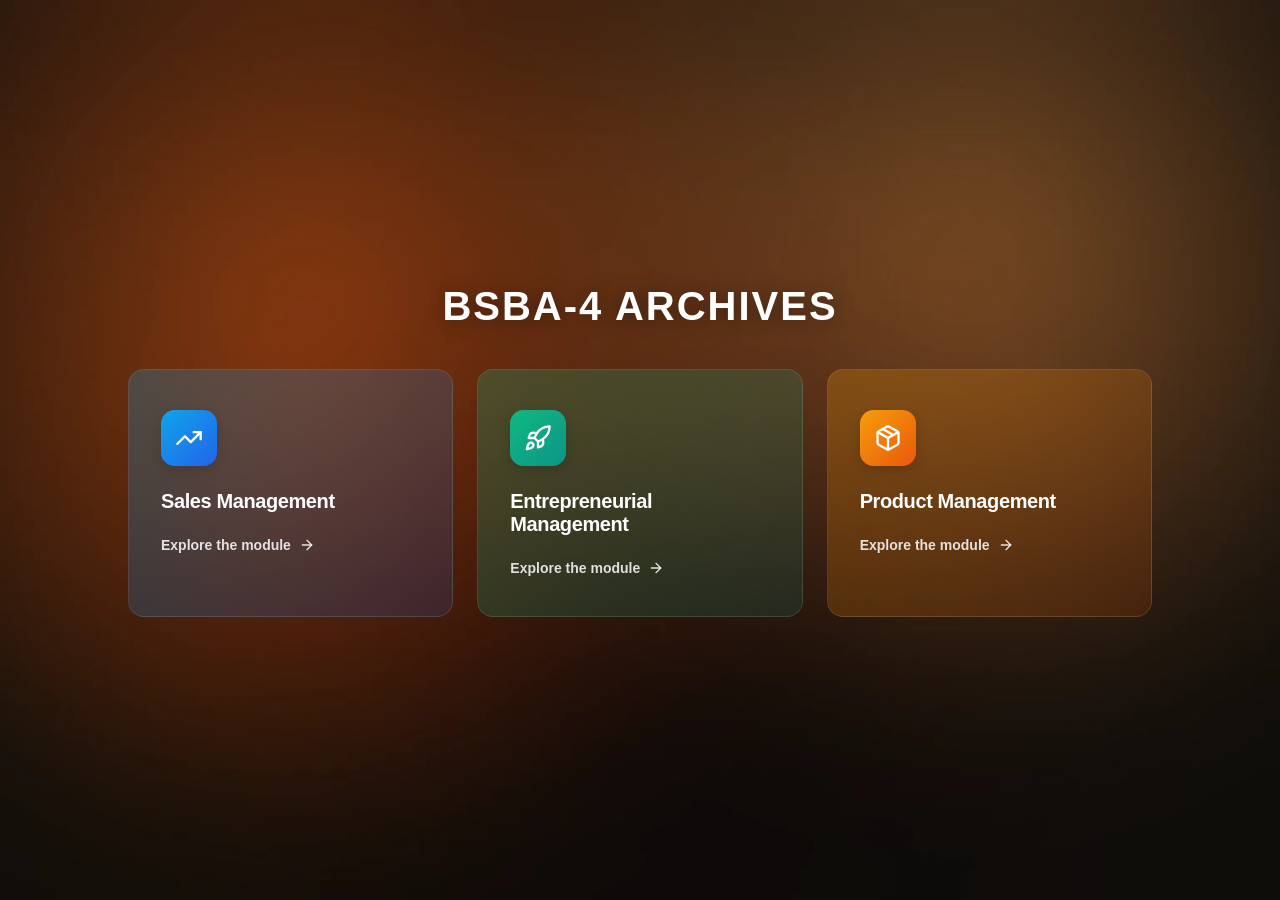
<file: index.html>
<!doctype html>
<html lang="en">
  <head>
    <meta charset="UTF-8" />
    <meta name="viewport" content="width=device-width, initial-scale=1.0" />
    <title>BSBA-4 ARCHIVES</title>
    <link rel="stylesheet" href="style.css" />

    <meta property="og:type" content="website">
    <meta property="og:url" content="https://akashic-01.github.io/">
    <meta property="og:title" content="BSBA-4 ARCHIVES">
    <meta property="og:description" content="Study archives and resources for BSBA-4.">
    <meta property="og:image" content="https://akashic-01.github.io/og-cover.jpg">

    <meta name="twitter:card" content="summary_large_image">
    <meta name="twitter:title" content="BSBA-4 ARCHIVES">
    <meta name="twitter:description" content="Study archives and resources for BSBA-4.">
    <meta name="twitter:image" content="https://akashic-01.github.io/og-cover.jpg">
</head>
  <body>
  <div class="aura-bg">
    <div class="aura-layer" aria-hidden="true"></div>
    <div class="aura-content">
      <div class="page">
        <h1 class="page-title">BSBA-4 ARCHIVES</h1>
        <div class="cards">
          <div class="card" data-module="sales">
          <div class="card-icon card-icon--blue">
            <svg xmlns="http://www.w3.org/2000/svg" width="28" height="28" viewBox="0 0 24 24" fill="none" stroke="currentColor" stroke-width="2" stroke-linecap="round" stroke-linejoin="round"><polyline points="22 7 13.5 15.5 8.5 10.5 2 17"></polyline><polyline points="16 7 22 7 22 13"></polyline></svg>
          </div>
          <h2 class="card-title">Sales Management</h2>
          <div class="card-link">
            <span>Explore the module</span>
            <svg xmlns="http://www.w3.org/2000/svg" width="16" height="16" viewBox="0 0 24 24" fill="none" stroke="currentColor" stroke-width="2" stroke-linecap="round" stroke-linejoin="round"><line x1="5" y1="12" x2="19" y2="12"></line><polyline points="12 5 19 12 12 19"></polyline></svg>
          </div>
        </div>
        <div class="card" data-module="entrepreneurial">
          <div class="card-icon card-icon--green">
            <svg xmlns="http://www.w3.org/2000/svg" width="28" height="28" viewBox="0 0 24 24" fill="none" stroke="currentColor" stroke-width="2" stroke-linecap="round" stroke-linejoin="round"><path d="M4.5 16.5c-1.5 1.26-2 5-2 5s3.74-.5 5-2c.71-.84.7-2.13-.09-2.91a2.18 2.18 0 0 0-2.91-.09z"></path><path d="M12 15l-3-3a22 22 0 0 1 2-3.95A12.88 12.88 0 0 1 22 2c0 2.72-.78 7.5-6 11a22.35 22.35 0 0 1-4 2z"></path><path d="M9 12H4s.55-3.03 2-4c1.62-1.08 5 0 5 0"></path><path d="M12 15v5s3.03-.55 4-2c1.08-1.62 0-5 0-5"></path></svg>
          </div>
          <h2 class="card-title">Entrepreneurial Management</h2>
          <div class="card-link">
            <span>Explore the module</span>
            <svg xmlns="http://www.w3.org/2000/svg" width="16" height="16" viewBox="0 0 24 24" fill="none" stroke="currentColor" stroke-width="2" stroke-linecap="round" stroke-linejoin="round"><line x1="5" y1="12" x2="19" y2="12"></line><polyline points="12 5 19 12 12 19"></polyline></svg>
          </div>
        </div>
        <div class="card" data-module="product">
          <div class="card-icon card-icon--amber">
            <svg xmlns="http://www.w3.org/2000/svg" width="28" height="28" viewBox="0 0 24 24" fill="none" stroke="currentColor" stroke-width="2" stroke-linecap="round" stroke-linejoin="round"><path d="M16.5 9.4 7.55 4.24"></path><path d="M21 16V8a2 2 0 0 0-1-1.73l-7-4a2 2 0 0 0-2 0l-7 4A2 2 0 0 0 3 8v8a2 2 0 0 0 1 1.73l7 4a2 2 0 0 0 2 0l7-4A2 2 0 0 0 21 16z"></path><polyline points="3.27 6.96 12 12.01 20.73 6.96"></polyline><line x1="12" y1="22.08" x2="12" y2="12"></line></svg>
          </div>
          <h2 class="card-title">Product Management</h2>
          <div class="card-link">
            <span>Explore the module</span>
            <svg xmlns="http://www.w3.org/2000/svg" width="16" height="16" viewBox="0 0 24 24" fill="none" stroke="currentColor" stroke-width="2" stroke-linecap="round" stroke-linejoin="round"><line x1="5" y1="12" x2="19" y2="12"></line><polyline points="12 5 19 12 12 19"></polyline></svg>
          </div>
        </div>
      </div>
      </div>
    </div>
  </div>
  <script type="module" src="script.js"></script>
</body>
</html>
</file>
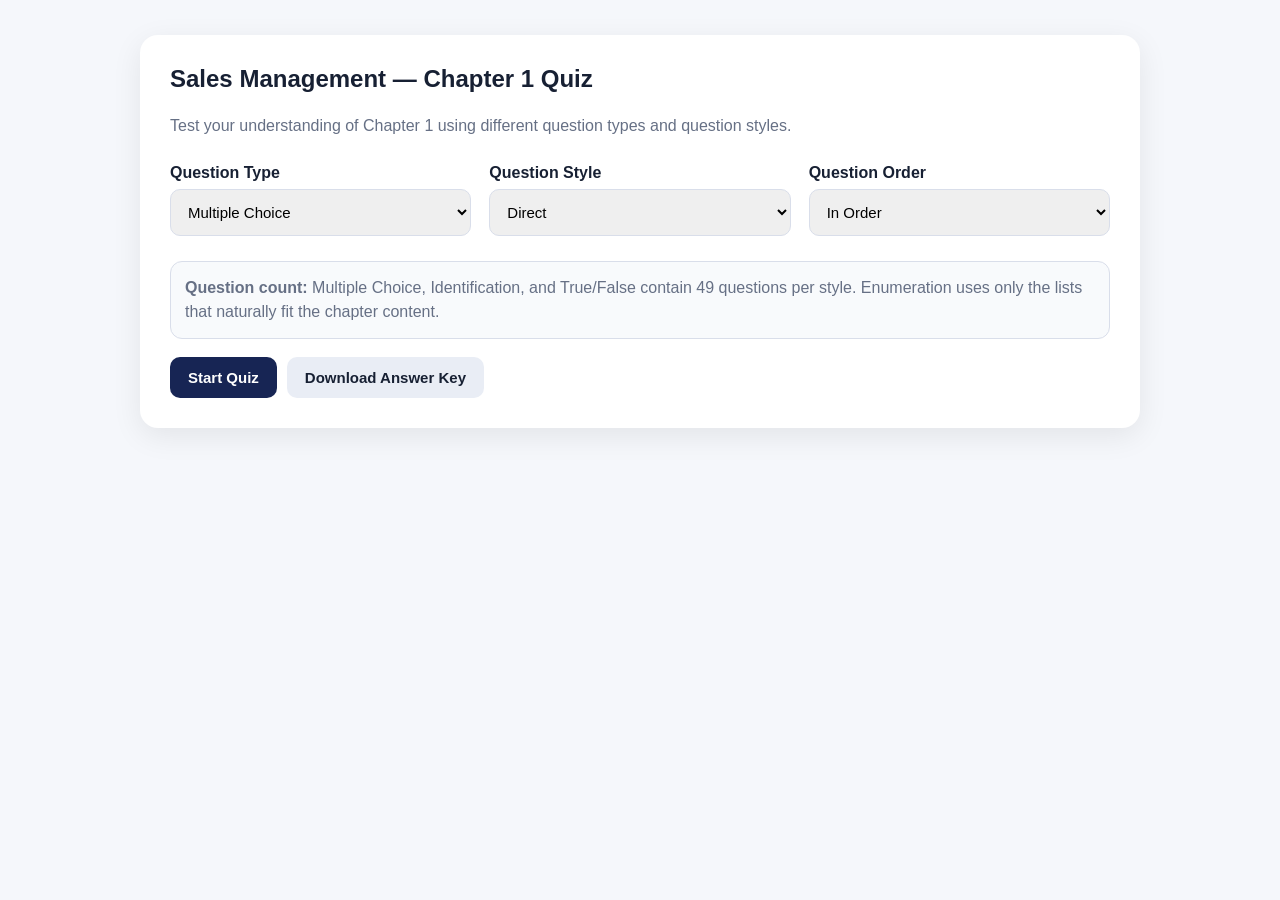
<file: assessments/sales-1.html>
<!DOCTYPE html>
<html lang="en">
<head>
<meta charset="UTF-8">
<meta name="viewport" content="width=device-width, initial-scale=1.0">
<title>Sales Management - Chapter 1 Quiz</title>

<style>
:root{
    --primary:#172554;
    --primary2:#1e3a8a;
    --light:#f5f7fb;
    --border:#d9deea;
    --text:#172033;
    --muted:#667085;
    --success:#15803d;
    --successBg:#ecfdf3;
    --danger:#b91c1c;
    --dangerBg:#fef2f2;
    --warning:#b45309;
}

*{
    box-sizing:border-box;
}

body{
    margin:0;
    font-family:Arial,Helvetica,sans-serif;
    background:var(--light);
    color:var(--text);
}

.container{
    width:min(1000px,94%);
    margin:35px auto;
}

.card{
    background:white;
    border-radius:18px;
    padding:30px;
    box-shadow:0 8px 30px rgba(0,0,0,.08);
    margin-bottom:20px;
}

h1,h2,h3{
    margin-top:0;
}

.subtitle{
    color:var(--muted);
    line-height:1.6;
}

.settings{
    display:grid;
    grid-template-columns:repeat(3,1fr);
    gap:18px;
    margin:25px 0;
}

.field label{
    display:block;
    font-weight:bold;
    margin-bottom:7px;
}

select,
input[type="text"]{
    width:100%;
    padding:13px;
    border:1px solid var(--border);
    border-radius:10px;
    font-size:15px;
    outline:none;
}

select:focus,
input[type="text"]:focus{
    border-color:var(--primary2);
}

button{
    border:none;
    border-radius:10px;
    padding:12px 18px;
    font-size:15px;
    font-weight:bold;
    cursor:pointer;
    transition:.15s;
}

button:hover:not(:disabled){
    transform:translateY(-1px);
}

button:disabled{
    opacity:.55;
    cursor:not-allowed;
}

.primary{
    background:var(--primary);
    color:white;
}

.secondary{
    background:#e9edf5;
    color:var(--text);
}

.danger{
    background:#fee2e2;
    color:#991b1b;
}

.success{
    background:#dcfce7;
    color:#166534;
}

.quiz-header{
    display:flex;
    justify-content:space-between;
    align-items:center;
    gap:15px;
    flex-wrap:wrap;
}

.badges{
    display:flex;
    gap:8px;
    flex-wrap:wrap;
}

.badge{
    background:#eef2ff;
    color:#3730a3;
    padding:7px 11px;
    border-radius:50px;
    font-size:13px;
    font-weight:bold;
}

.progress-container{
    height:9px;
    background:#e5e7eb;
    border-radius:50px;
    overflow:hidden;
    margin:20px 0 30px;
}

.progress{
    height:100%;
    width:0;
    background:var(--primary);
    transition:.25s;
}

.question{
    font-size:23px;
    line-height:1.45;
    margin-bottom:22px;
}

.choices{
    display:grid;
    gap:12px;
}

.choice{
    width:100%;
    text-align:left;
    background:white;
    border:2px solid var(--border);
    color:var(--text);
    padding:15px 17px;
}

.choice:hover:not(:disabled){
    border-color:var(--primary2);
    background:#f8faff;
}

.choice.correct{
    border-color:var(--success);
    background:var(--successBg);
    color:#166534;
}

.choice.wrong{
    border-color:var(--danger);
    background:var(--dangerBg);
    color:#991b1b;
}

.choice-letter{
    display:inline-flex;
    width:30px;
    height:30px;
    align-items:center;
    justify-content:center;
    border-radius:50%;
    background:#edf0f5;
    margin-right:10px;
    font-weight:bold;
}

.feedback{
    display:none;
    margin-top:22px;
    padding:17px;
    border-radius:12px;
    line-height:1.6;
}

.feedback.show{
    display:block;
}

.feedback.correct{
    background:var(--successBg);
    color:#166534;
}

.feedback.incorrect{
    background:var(--dangerBg);
    color:#991b1b;
}

.feedback-title{
    font-weight:bold;
    font-size:17px;
}

.controls{
    display:flex;
    justify-content:space-between;
    align-items:center;
    gap:10px;
    margin-top:25px;
    flex-wrap:wrap;
}

.control-right{
    display:flex;
    gap:10px;
    flex-wrap:wrap;
}

.text-answer{
    display:grid;
    gap:12px;
}

.enumeration-inputs{
    display:grid;
    gap:10px;
}

.enum-row{
    display:flex;
    align-items:center;
    gap:10px;
}

.enum-number{
    width:30px;
    font-weight:bold;
}

.result-score{
    font-size:52px;
    font-weight:800;
    color:var(--primary);
}

.result-percent{
    font-size:22px;
    margin:10px 0 25px;
}

.review-item{
    border-top:1px solid var(--border);
    padding:18px 0;
    line-height:1.6;
}

.review-status{
    font-weight:bold;
}

.review-status.correct{
    color:var(--success);
}

.review-status.incorrect{
    color:var(--danger);
}

.review-status.skipped{
    color:var(--warning);
}

.hidden{
    display:none!important;
}

.notice{
    background:#f8fafc;
    border:1px solid var(--border);
    border-radius:12px;
    padding:14px;
    color:var(--muted);
    line-height:1.5;
    margin-top:18px;
}

@media(max-width:750px){
    .settings{
        grid-template-columns:1fr;
    }

    .card{
        padding:20px;
    }

    .question{
        font-size:20px;
    }
}
</style>
</head>

<body>

<div class="container">

<!-- ========================= START SCREEN ========================= -->

<section id="startScreen" class="card">

<h1>Sales Management — Chapter 1 Quiz</h1>

<p class="subtitle">
Test your understanding of Chapter 1 using different question types
and question styles.
</p>

<div class="settings">

<div class="field">
<label for="questionType">Question Type</label>

<select id="questionType">
    <option value="mc">Multiple Choice</option>
    <option value="identification">Identification</option>
    <option value="tf">True / False</option>
    <option value="enumeration">Enumeration</option>
</select>
</div>

<div class="field">
<label for="questionStyle">Question Style</label>

<select id="questionStyle">
    <option value="direct">Direct</option>
    <option value="situational">Situational</option>
</select>
</div>

<div class="field">
<label for="questionOrder">Question Order</label>

<select id="questionOrder">
    <option value="ordered">In Order</option>
    <option value="random">Randomized</option>
</select>
</div>

</div>

<div class="notice">
<b>Question count:</b>
Multiple Choice, Identification, and True/False contain
49 questions per style. Enumeration uses only the lists that
naturally fit the chapter content.
</div>

<br>

<button class="primary" onclick="startQuiz()">
Start Quiz
</button>

</section>


<!-- ========================= QUIZ SCREEN ========================= -->

<section id="quizScreen" class="card hidden">

<div class="quiz-header">

<div>
<b id="questionCounter">Question 1 of 49</b>
</div>

<div>
<b id="scoreDisplay">Score: 0</b>
</div>

</div>

<div class="progress-container">
<div id="progressBar" class="progress"></div>
</div>

<div class="badges">
<span id="typeBadge" class="badge"></span>
<span id="styleBadge" class="badge"></span>
</div>

<br>

<div id="questionText" class="question"></div>

<div id="answerArea"></div>

<div id="feedback" class="feedback"></div>

<div class="controls">

<button
id="backButton"
class="secondary"
onclick="goBack()">
← Back
</button>

<div class="control-right">

<button
id="skipButton"
class="secondary"
onclick="skipQuestion()">
Skip
</button>

<button
class="danger"
onclick="restartQuiz()">
Restart
</button>

<button
id="nextButton"
class="primary hidden"
onclick="nextQuestion()">
Next →
</button>

</div>

</div>

</section>


<!-- ========================= RESULT SCREEN ========================= -->

<section id="resultScreen" class="card hidden">

<h1>Quiz Complete!</h1>

<div id="resultScore" class="result-score">
0 / 49
</div>

<div id="resultPercent" class="result-percent">
0%
</div>

<p id="resultMessage" class="subtitle"></p>

<div class="controls">

<button
class="primary"
onclick="showReview()">
Review Answers
</button>

<button
class="danger"
onclick="restartQuiz()">
Restart Quiz
</button>

</div>

<div id="reviewArea" class="hidden"></div>

</section>

</div>


<script>

/* ================================================================
   CHAPTER 1 SOURCE DATA
   ================================================================

   The facts below are based on the uploaded Chapter-1-SM (2).pptx.

   Each fact has:
   - term
   - definition / source wording
   - category

   The quiz creates:
   - Direct questions from the source wording
   - Situational questions from the same source concept

   ================================================================ */

const FACTS = [

/* 1 */
{
    term:"Sales Management",
    definition:"making the best use of the benefits in a company and its customers obtain from the hard work of its sales force.",
    category:"definition"
},

/* 2 */
{
    term:"Sales Management",
    definition:"The attainment of sales force goals in an effective and efficient manner through planning, staffing, training, directing, and evaluating organizational resources.",
    category:"definition"
},

/* 3 */
{
    term:"Estimate demand and prepare sales forecast",
    definition:"estimate demand and prepare sales forecast",
    category:"sales manager responsibility"
},

/* 4 */
{
    term:"Establish sales force objectives and quotas",
    definition:"establish sales force objectives and quotas",
    category:"sales manager responsibility"
},

/* 5 */
{
    term:"Prepare sales plans and budgets",
    definition:"prepare sales plans and budgets",
    category:"sales manager responsibility"
},

/* 6 */
{
    term:"Establish the size and organization of the sales force",
    definition:"establish the size and organization of the sales force",
    category:"sales manager responsibility"
},

/* 7 */
{
    term:"Recruit, select, and train the sales force",
    definition:"recruit, select, and train the sales force",
    category:"sales manager responsibility"
},

/* 8 */
{
    term:"Compensate the sales force",
    definition:"compensate the sales force",
    category:"sales manager responsibility"
},

/* 9 */
{
    term:"Control and evaluate sales performances",
    definition:"control and evaluate sales performances",
    category:"sales manager responsibility"
},

/* 10 */
{
    term:"Economic growth",
    definition:"one of the basic goals for national development of selling activities",
    category:"benefit"
},

/* 11 */
{
    term:"Maximum employment",
    definition:"one of the basic goals for national development of selling activities",
    category:"benefit"
},

/* 12 */
{
    term:"Economic Stimuli",
    definition:"salespeople are supposed to encourage action",
    category:"benefit"
},

/* 13 */
{
    term:"Diffusion of Innovation",
    definition:"the process of distributing new products, services, and ideas to the members of the society",
    category:"benefit"
},

/* 14 */
{
    term:"Customer product knowledge",
    definition:"major uses, limitations and benefits of the product they sell as they compare it with competitors",
    category:"customer benefit"
},

/* 15 */
{
    term:"Customer market knowledge",
    definition:"market opportunities and pertinent trends that may affect the business of their customers",
    category:"customer benefit"
},

/* 16 */
{
    term:"Planning",
    definition:"Each salesperson has to see for the future, in a planned way like what must be done and who will do it.",
    category:"element"
},

/* 17 */
{
    term:"Coordination",
    definition:"It is all encompassing and part of every function in the management process",
    category:"element"
},

/* 18 */
{
    term:"Controlling",
    definition:"The sales manager guides, leads, and motivates the subordinates in order to accomplish the goals planned for the business.",
    category:"element"
},

/* 19 */
{
    term:"Motivating",
    definition:"Motivation is a human resource concept. It aims to connect together unique personalities into a resourceful team.",
    category:"element"
},

/* 20 */
{
    term:"Measurable and quantitative",
    definition:"objectives of sales management are to be expressed, as far as possible, in measurable and quantitative terms",
    category:"objective characteristic"
},

/* 21 */
{
    term:"Realistic",
    definition:"objectives should also be realistic",
    category:"objective characteristic"
},

/* 22 */
{
    term:"Achievable",
    definition:"objectives should also be achievable",
    category:"objective characteristic"
},

/* 23 */
{
    term:"Time bound",
    definition:"objectives should also be time bound",
    category:"objective characteristic"
},

/* 24 */
{
    term:"Grass-root involvement",
    definition:"the setting of objectives should not be based merely on the judgement of the top management and should involve salespeople at the grass-root level",
    category:"objective"
},

/* 25 */
{
    term:"Sales Volume",
    definition:"usual objective of sales management",
    category:"objective"
},

/* 26 */
{
    term:"Profitability",
    definition:"usual objective of sales management",
    category:"objective"
},

/* 27 */
{
    term:"Market Share",
    definition:"usual objective of sales management",
    category:"objective"
},

/* 28 */
{
    term:"Growth",
    definition:"usual objective of sales management",
    category:"objective"
},

/* 29 */
{
    term:"Corporate Image",
    definition:"usual objective of sales management",
    category:"objective"
},

/* 30 */
{
    term:"Selling Process",
    definition:"a process which consists of the interaction between a possible buyer and a representative hired by a company to vend its products to possible buyers",
    category:"selling process"
},

/* 31 */
{
    term:"Prospecting and Qualifying",
    definition:"first step of the Selling Process",
    category:"selling step"
},

/* 32 */
{
    term:"Pre-approach",
    definition:"second step of the Selling Process",
    category:"selling step"
},

/* 33 */
{
    term:"Approach",
    definition:"third step of the Selling Process",
    category:"selling step"
},

/* 34 */
{
    term:"Presentation",
    definition:"fourth step of the Selling Process",
    category:"selling step"
},

/* 35 */
{
    term:"Handling Objections",
    definition:"fifth step of the Selling Process",
    category:"selling step"
},

/* 36 */
{
    term:"Closing",
    definition:"sixth step of the Selling Process",
    category:"selling step"
},

/* 37 */
{
    term:"Follow-up",
    definition:"seventh step of the Selling Process",
    category:"selling step"
},

/* 38 */
{
    term:"Formulation of a Sales Program",
    definition:"one of the three interconnected sets of decisions or processes in the Sales Management Process",
    category:"sales management process"
},

/* 39 */
{
    term:"Implementation of the Sales Program",
    definition:"one of the three interconnected sets of decisions or processes in the Sales Management Process",
    category:"sales management process"
},

/* 40 */
{
    term:"Evaluation and Control of the Sales Program",
    definition:"one of the three interconnected sets of decisions or processes in the Sales Management Process",
    category:"sales management process"
},

/* 41 */
{
    term:"External environment",
    definition:"factors beyond the control of the individual manager",
    category:"environment"
},

/* 42 */
{
    term:"Economic",
    definition:"one broad category of variables in the external environment",
    category:"external environment"
},

/* 43 */
{
    term:"Legal and Political",
    definition:"one broad category of variables in the external environment",
    category:"external environment"
},

/* 44 */
{
    term:"Technological",
    definition:"one broad category of variables in the external environment",
    category:"external environment"
},

/* 45 */
{
    term:"Social and Cultural",
    definition:"one broad category of variables in the external environment",
    category:"external environment"
},

/* 46 */
{
    term:"Natural",
    definition:"one broad category of variables in the external environment",
    category:"external environment"
},

/* 47 */
{
    term:"Goals, Objectives, and Culture",
    definition:"one broad category of variables in the internal environment",
    category:"internal environment"
},

/* 48 */
{
    term:"Human Resources",
    definition:"one broad category of variables in the internal environment",
    category:"internal environment"
},

/* 49 */
{
    term:"Financial Resources",
    definition:"one broad category of variables in the internal environment",
    category:"internal environment"
}

];


/* ================================================================
   EXTRA SOURCE CONCEPTS
   Used to make the 49-question banks more varied.

   These are also directly supported by the presentation.
   ================================================================ */

const EXTRA = [

{
    term:"Product and Supply Chain Capabilities",
    definition:"one broad category of variables in the internal environment"
},

{
    term:"Service Capabilities",
    definition:"one broad category of variables in the internal environment"
},

{
    term:"Research and Development and Technological Capabilities",
    definition:"one broad category of variables in the internal environment"
},

{
    term:"Do not understand selling",
    definition:"a common mistake in sales"
},

{
    term:"Expecting things to improve by themselves",
    definition:"a common mistake in sales"
},

{
    term:"Talking excessively and not listening enough",
    definition:"a common mistake in sales"
},

{
    term:"Saying words that kill sales",
    definition:"a common mistake in sales"
},

{
    term:"Do not know when to close the sale",
    definition:"a common mistake in sales"
},

{
    term:"Do not know how to close the sale",
    definition:"a common mistake in sales"
},

{
    term:"No sincerity",
    definition:"a common mistake in sales"
},

{
    term:"Not paying adequate interest to details",
    definition:"a common mistake in sales"
},

{
    term:"Letting oneself slump",
    definition:"a common mistake in sales"
},

{
    term:"Not keeping connected",
    definition:"a common mistake in sales"
}

];


/* ================================================================
   ENUMERATION DATA

   These are ONLY lists naturally presented in the chapter.
   ================================================================ */

const ENUMERATION = [

{
    q:"Enumerate the two basic goals for national development of selling activities.",
    answers:[
        "Economic growth",
        "Maximum employment"
    ],
    explanation:"The presentation identifies economic growth and maximum employment as the two basic goals."
},

{
    q:"Enumerate the two basic ways that sales activities through salespeople contribute to a nation's economic growth.",
    answers:[
        "Economic Stimuli",
        "Diffusion of Innovation"
    ],
    explanation:"The presentation identifies Economic Stimuli and Diffusion of Innovation."
},

{
    q:"Enumerate the four basic elements of Sales Management.",
    answers:[
        "Planning",
        "Coordination",
        "Controlling",
        "Motivating"
    ],
    explanation:"These are the four elements presented in the chapter."
},

{
    q:"Enumerate the five usual objectives of Sales Management.",
    answers:[
        "Sales Volume",
        "Profitability",
        "Market Share",
        "Growth",
        "Corporate Image"
    ],
    explanation:"These are the usual objectives listed in the presentation."
},

{
    q:"Enumerate the seven steps of the Selling Process in order.",
    answers:[
        "Prospecting and Qualifying",
        "Pre-approach",
        "Approach",
        "Presentation",
        "Handling Objections",
        "Closing",
        "Follow-up"
    ],
    explanation:"These are the seven Selling Process steps shown in the presentation."
},

{
    q:"Enumerate the three interconnected processes in the Sales Management Process.",
    answers:[
        "Formulation of a Sales Program",
        "Implementation of the Sales Program",
        "Evaluation and Control of the Sales Program"
    ],
    explanation:"The Sales Management Process consists of these three interconnected processes."
},

{
    q:"Enumerate the five broad categories of the external environment.",
    answers:[
        "Economic",
        "Legal and Political",
        "Technological",
        "Social and Cultural",
        "Natural"
    ],
    explanation:"The presentation groups external-environment variables into these five categories."
},

{
    q:"Enumerate the six broad categories of the internal environment.",
    answers:[
        "Goals, Objectives, and Culture",
        "Human Resources",
        "Financial Resources",
        "Product and Supply Chain Capabilities",
        "Service Capabilities",
        "Research and Development and Technological Capabilities"
    ],
    explanation:"The presentation identifies six broad internal-environment categories."
},

{
    q:"Enumerate the common mistakes in sales listed in the presentation.",
    answers:[
        "Do not understand selling",
        "Expecting things to improve by themselves",
        "Talking excessively and not listening enough",
        "Saying words that kill sales",
        "Do not know when to close the sale",
        "Do not know how to close the sale",
        "No sincerity",
        "Not paying adequate interest to details",
        "Letting oneself slump",
        "Not keeping connected"
    ],
    explanation:"These are the common mistakes listed in the Chapter 1 presentation."
}

];


/* ================================================================
   SITUATIONAL SCENARIOS

   Original scenarios created from concepts in the presentation.
   ================================================================ */

const SCENARIOS = [

{
    term:"Sales Management",
    scenario:"A sales manager coordinates the team's activities, develops plans, trains salespeople, directs their work, and evaluates their performance."
},

{
    term:"Estimate demand and prepare sales forecast",
    scenario:"Before launching a sales campaign, a manager studies expected customer demand and prepares a forecast."
},

{
    term:"Establish sales force objectives and quotas",
    scenario:"A manager gives each salesperson a specific sales target that must be achieved during the period."
},

{
    term:"Prepare sales plans and budgets",
    scenario:"A sales manager prepares a detailed sales plan and determines the budget needed to carry it out."
},

{
    term:"Establish the size and organization of the sales force",
    scenario:"A company determines how many salespeople it needs and how those salespeople should be organized."
},

{
    term:"Recruit, select, and train the sales force",
    scenario:"A company hires new salespeople, chooses suitable applicants, and provides them with training."
},

{
    term:"Compensate the sales force",
    scenario:"A company determines how its salespeople will be compensated for their work."
},

{
    term:"Control and evaluate sales performances",
    scenario:"A manager checks sales results and evaluates whether the salespeople are meeting expectations."
},

{
    term:"Economic Stimuli",
    scenario:"A salesperson encourages customers and businesses to take action that supports business survival and growth."
},

{
    term:"Diffusion of Innovation",
    scenario:"A salesperson helps introduce a new service to members of the community who have never used it before."
},

{
    term:"Customer product knowledge",
    scenario:"A salesperson explains a product's uses, limitations, and benefits while comparing it with competing products."
},

{
    term:"Customer market knowledge",
    scenario:"A salesperson studies market opportunities and trends that could affect a customer's business."
},

{
    term:"Planning",
    scenario:"A salesperson looks ahead and determines what needs to be done and who will do each task."
},

{
    term:"Coordination",
    scenario:"A sales manager makes sure different activities work together across the management process."
},

{
    term:"Controlling",
    scenario:"A sales manager guides and motivates subordinates so that planned business goals can be accomplished."
},

{
    term:"Motivating",
    scenario:"A manager works to bring people with different personalities together into a resourceful team."
},

{
    term:"Measurable and quantitative",
    scenario:"Instead of saying that sales should improve, a manager establishes an objective that can be expressed using a specific measurable figure."
},

{
    term:"Realistic",
    scenario:"A sales manager avoids setting an impossible target and establishes an objective that is realistic."
},

{
    term:"Achievable",
    scenario:"A manager checks whether the sales team can actually accomplish the objective before setting it."
},

{
    term:"Time bound",
    scenario:"A manager gives the sales team a deadline by which the objective must be accomplished."
},

{
    term:"Grass-root involvement",
    scenario:"Instead of allowing only top management to decide the objectives, the company asks salespeople at the grass-root level to participate."
},

{
    term:"Sales Volume",
    scenario:"A company sets an objective focused on the amount of sales it wants its sales force to generate."
},

{
    term:"Profitability",
    scenario:"A company evaluates an objective based on the returns it expects to earn from its sales activities."
},

{
    term:"Market Share",
    scenario:"A company creates an objective focused on improving its position within the market."
},

{
    term:"Growth",
    scenario:"A company establishes a sales objective focused on expanding its business."
},

{
    term:"Corporate Image",
    scenario:"A company establishes a sales objective concerned with how the organization is perceived."
},

{
    term:"Prospecting and Qualifying",
    scenario:"A salesperson begins the selling process by looking for possible buyers and determining which prospects are qualified."
},

{
    term:"Pre-approach",
    scenario:"Before contacting a potential buyer, a salesperson prepares by gathering information and planning the interaction."
},

{
    term:"Approach",
    scenario:"The salesperson makes the initial contact with the potential buyer."
},

{
    term:"Presentation",
    scenario:"The salesperson explains the product and presents its value to the potential buyer."
},

{
    term:"Handling Objections",
    scenario:"The potential buyer raises concerns about the product, so the salesperson addresses those concerns."
},

{
    term:"Closing",
    scenario:"After discussing the product and addressing concerns, the salesperson attempts to obtain the buyer's decision."
},

{
    term:"Follow-up",
    scenario:"After the sale, the salesperson contacts the customer again to maintain the relationship and address any further needs."
},

{
    term:"Formulation of a Sales Program",
    scenario:"A company develops the sales program that will guide the sales force."
},

{
    term:"Implementation of the Sales Program",
    scenario:"After developing the sales program, the company puts it into action."
},

{
    term:"Evaluation and Control of the Sales Program",
    scenario:"A company reviews performance and modifies the sales program when performance is unacceptable."
},

{
    term:"External environment",
    scenario:"A sales manager has to deal with factors affecting sales that are beyond the manager's individual control."
},

{
    term:"Economic",
    scenario:"Changes in economic conditions begin affecting the firm's sales activities."
},

{
    term:"Legal and Political",
    scenario:"Changes involving government and laws begin affecting how the firm conducts its sales activities."
},

{
    term:"Technological",
    scenario:"New technology changes the way customers and salespeople interact."
},

{
    term:"Social and Cultural",
    scenario:"Changes in society and culture begin influencing customer behavior."
},

{
    term:"Natural",
    scenario:"Natural conditions begin affecting the firm's sales environment."
},

{
    term:"Goals, Objectives, and Culture",
    scenario:"A manager considers the company's goals, objectives, and organizational culture when evaluating its internal environment."
},

{
    term:"Human Resources",
    scenario:"A manager evaluates the people and employees available inside the firm."
},

{
    term:"Financial Resources",
    scenario:"A sales manager evaluates the firm's available financial resources before making a decision."
},

{
    term:"Product and Supply Chain Capabilities",
    scenario:"A manager evaluates whether the firm has the product and supply-chain capabilities needed to support sales."
},

{
    term:"Service Capabilities",
    scenario:"A company evaluates whether it has the internal ability to provide the services required by customers."
},

{
    term:"Research and Development and Technological Capabilities",
    scenario:"A firm evaluates its ability to conduct research and development and use technological capabilities."
}

];


/* ================================================================
   COMMON SALES MISTAKES
   ================================================================ */

const MISTAKES = [
"Do not understand selling",
"Expecting things to improve by themselves",
"Talking excessively and not listening enough",
"Saying words that kill sales",
"Do not know when to close the sale",
"Do not know how to close the sale",
"No sincerity",
"Not paying adequate interest to details",
"Letting oneself slump",
"Not keeping connected"
];


/* ================================================================
   STATE
   ================================================================ */

let quizQuestions = [];
let currentQuestion = 0;
let score = 0;
let answers = [];
let selectedType = "";
let selectedStyle = "";
let selectedOrder = "";


/* ================================================================
   HELPERS
   ================================================================ */

function shuffle(array){

    const copy = [...array];

    for(let i=copy.length-1;i>0;i--){

        const j =
            Math.floor(
                Math.random() * (i+1)
            );

        [copy[i],copy[j]] =
        [copy[j],copy[i]];
    }

    return copy;
}


function normalize(text){

    return String(text)
        .toLowerCase()
        .replace(/[.,!?;:()"']/g,"")
        .replace(/\s+/g," ")
        .trim();
}


function escapeHTML(text){

    return String(text)
        .replace(/&/g,"&amp;")
        .replace(/</g,"&lt;")
        .replace(/>/g,"&gt;")
        .replace(/"/g,"&quot;")
        .replace(/'/g,"&#039;");
}


function similarity(a,b){

    const x = normalize(a);
    const y = normalize(b);

    if(x === y) return 1;

    return 0;
}


/* ================================================================
   QUESTION GENERATION
   ================================================================ */

/*
   We need exactly 49 questions for:
   - MC Direct
   - MC Situational
   - Identification Direct
   - Identification Situational
   - True/False Direct
   - True/False Situational

   The source concepts are reused in different question forms,
   rather than adding unrelated material.
*/


const ALL_CONCEPTS = [
    ...FACTS,
    ...EXTRA
];


/* Make exactly 49 concepts */
function get49Concepts(){

    let concepts = [...ALL_CONCEPTS];

    /*
       Remove duplicate term/definition combinations.
    */

    const seen = new Set();

    concepts = concepts.filter(item=>{

        const key =
            normalize(item.term) +
            "|" +
            normalize(item.definition);

        if(seen.has(key)) return false;

        seen.add(key);

        return true;
    });


    /*
       We need 49 source-grounded concepts.
       If there are more than 49, select a balanced group.
    */

    return concepts.slice(0,49);
}


/* ================================================================
   MULTIPLE CHOICE — DIRECT
   ================================================================ */

function generateMCDirect(){

    const concepts =
        get49Concepts();

    return concepts.map((item,index)=>{

        let distractors =
            shuffle(
                concepts.filter(
                    x =>
                    normalize(x.term) !==
                    normalize(item.term)
                )
            )
            .slice(0,3)
            .map(x=>x.term);


        let choices =
            shuffle([
                item.term,
                ...distractors
            ]);


        return {
            id:"mc-direct-"+index,
            type:"Multiple Choice",
            style:"Direct",

            question:
                `What term is described by the following information?\n\n"${item.definition}"`,

            choices:choices,

            correct:
                choices.indexOf(item.term),

            correctText:item.term,

            explanation:
                `The correct answer is ${item.term}. The presentation associates this term with the stated information.`
        };

    });

}


/* ================================================================
   MULTIPLE CHOICE — SITUATIONAL
   ================================================================ */

function generateMCSituational(){

    /*
       Use original scenarios.
       Add the common mistakes to reach 49 concepts if needed.
    */

    let scenarios = [...SCENARIOS];

    MISTAKES.forEach(m=>{

        scenarios.push({

            term:m,

            scenario:
                `During a sales interaction, the salesperson demonstrates the following behavior: "${m}".`

        });

    });


    /*
       Remove duplicates.
    */

    const seen = new Set();

    scenarios =
        scenarios.filter(s=>{

            if(seen.has(s.term))
                return false;

            seen.add(s.term);

            return true;

        });


    scenarios =
        scenarios.slice(0,49);


    return scenarios.map((item,index)=>{

        let distractors =
            shuffle(
                scenarios.filter(
                    x =>
                    x.term !== item.term
                )
            )
            .slice(0,3)
            .map(x=>x.term);


        let choices =
            shuffle([
                item.term,
                ...distractors
            ]);


        return {

            id:"mc-situational-"+index,

            type:"Multiple Choice",

            style:"Situational",

            question:
                `${item.scenario}\n\nWhich Chapter 1 concept is being demonstrated?`,

            choices:choices,

            correct:
                choices.indexOf(item.term),

            correctText:item.term,

            explanation:
                `The scenario demonstrates ${item.term}, which is a concept included in Chapter 1.`
        };

    });

}


/* ================================================================
   IDENTIFICATION — DIRECT
   ================================================================ */

function generateIdentificationDirect(){

    const concepts =
        get49Concepts();

    return concepts.map((item,index)=>{

        return {

            id:"id-direct-"+index,

            type:"Identification",

            style:"Direct",

            question:
                `Identify the term described by the following information:\n\n"${item.definition}"`,

            correctText:item.term,

            explanation:
                `The correct term is ${item.term}.`
        };

    });

}


/* ================================================================
   IDENTIFICATION — SITUATIONAL
   ================================================================ */

function generateIdentificationSituational(){

    let scenarios = [...SCENARIOS];

    MISTAKES.forEach(m=>{

        scenarios.push({

            term:m,

            scenario:
                `A salesperson demonstrates the following behavior: "${m}".`

        });

    });


    const seen = new Set();

    scenarios =
        scenarios.filter(s=>{

            if(seen.has(s.term))
                return false;

            seen.add(s.term);

            return true;

        });


    scenarios =
        scenarios.slice(0,49);


    return scenarios.map((item,index)=>{

        return {

            id:"id-situational-"+index,

            type:"Identification",

            style:"Situational",

            question:
                `${item.scenario}\n\nWhat Chapter 1 concept is being demonstrated?`,

            correctText:item.term,

            explanation:
                `The situation demonstrates ${item.term}.`
        };

    });

}


/* ================================================================
   TRUE / FALSE — DIRECT
   ================================================================ */

function generateTFDirect(){

    const concepts =
        get49Concepts();


    return concepts.map((item,index)=>{

        /*
           Roughly half true and half false.

           False statements are created by intentionally
           changing the concept being associated with the
           source definition.
        */

        const makeFalse =
            index % 2 === 1;


        if(!makeFalse){

            return {

                id:"tf-direct-"+index,

                type:"True/False",

                style:"Direct",

                question:
                    `"${item.definition}" describes ${item.term}.`,

                correctText:"True",

                correctBoolean:true,

                explanation:
                    `This is True. The presentation associates "${item.definition}" with ${item.term}.`
            };

        }


        /*
           Pick another source term for a misleading
           but source-grounded false statement.
        */

        const other =
            concepts[
                (index + 7) %
                concepts.length
            ];


        return {

            id:"tf-direct-"+index,

            type:"True/False",

            style:"Direct",

            question:
                `"${item.definition}" describes ${other.term}.`,

            correctText:"False",

            correctBoolean:false,

            explanation:
                `This is False. The description belongs to ${item.term}, not ${other.term}.`
        };

    });

}


/* ================================================================
   TRUE / FALSE — SITUATIONAL
   ================================================================ */

function generateTFSituational(){

    let scenarios = [...SCENARIOS];

    MISTAKES.forEach(m=>{

        scenarios.push({

            term:m,

            scenario:
                `A salesperson demonstrates the following behavior: "${m}".`

        });

    });


    const seen = new Set();

    scenarios =
        scenarios.filter(s=>{

            if(seen.has(s.term))
                return false;

            seen.add(s.term);

            return true;

        });


    scenarios =
        scenarios.slice(0,49);


    return scenarios.map((item,index)=>{

        const makeFalse =
            index % 2 === 1;


        if(!makeFalse){

            return {

                id:"tf-situational-"+index,

                type:"True/False",

                style:"Situational",

                question:
                    `${item.scenario}\n\nThis situation demonstrates ${item.term}.`,

                correctText:"True",

                correctBoolean:true,

                explanation:
                    `This is True. The scenario was designed around the Chapter 1 concept ${item.term}.`
            };

        }


        const other =
            scenarios[
                (index + 9) %
                scenarios.length
            ];


        return {

            id:"tf-situational-"+index,

            type:"True/False",

            style:"Situational",

            question:
                `${item.scenario}\n\nThis situation demonstrates ${other.term}.`,

            correctText:"False",

            correctBoolean:false,

            explanation:
                `This is False. The situation demonstrates ${item.term}, not ${other.term}.`
        };

    });

}


/* ================================================================
   ENUMERATION
   ================================================================ */

function generateEnumeration(){

    /*
       Enumeration is deliberately NOT forced to 49.

       The number of questions is based on actual lists
       present in the Chapter 1 presentation.
    */

    return ENUMERATION.map((item,index)=>{

        return {

            id:"enum-"+index,

            type:"Enumeration",

            style:selectedStyle,

            question:item.q,

            answers:item.answers,

            correctText:item.answers.join(" | "),

            explanation:item.explanation
        };

    });

}


/* ================================================================
   BUILD QUIZ
   ================================================================ */

function buildQuiz(){

    if(
        selectedType === "mc" &&
        selectedStyle === "direct"
    ){

        return generateMCDirect();

    }


    if(
        selectedType === "mc" &&
        selectedStyle === "situational"
    ){

        return generateMCSituational();

    }


    if(
        selectedType === "identification" &&
        selectedStyle === "direct"
    ){

        return generateIdentificationDirect();

    }


    if(
        selectedType === "identification" &&
        selectedStyle === "situational"
    ){

        return generateIdentificationSituational();

    }


    if(
        selectedType === "tf" &&
        selectedStyle === "direct"
    ){

        return generateTFDirect();

    }


    if(
        selectedType === "tf" &&
        selectedStyle === "situational"
    ){

        return generateTFSituational();

    }


    if(
        selectedType === "enumeration"
    ){

        return generateEnumeration();

    }

}


/* ================================================================
   START
   ================================================================ */

function startQuiz(){

    selectedType =
        document.getElementById(
            "questionType"
        ).value;


    selectedStyle =
        document.getElementById(
            "questionStyle"
        ).value;


    selectedOrder =
        document.getElementById(
            "questionOrder"
        ).value;


    quizQuestions =
        buildQuiz();


    /*
       Shuffle question order only when Randomized
    */

    if(selectedOrder === "random"){

        quizQuestions =
            shuffle(quizQuestions);

    }


    currentQuestion = 0;
    score = 0;

    answers =
        Array(
            quizQuestions.length
        ).fill(null);


    document
        .getElementById("startScreen")
        .classList
        .add("hidden");


    document
        .getElementById("resultScreen")
        .classList
        .add("hidden");


    document
        .getElementById("quizScreen")
        .classList
        .remove("hidden");


    renderQuestion();

}


/* ================================================================
   RENDER QUESTION
   ================================================================ */

function renderQuestion(){

    const q =
        quizQuestions[currentQuestion];


    document.getElementById(
        "questionCounter"
    ).textContent =
        `Question ${currentQuestion + 1} of ${quizQuestions.length}`;


    document.getElementById(
        "scoreDisplay"
    ).textContent =
        `Score: ${score}`;


    document.getElementById(
        "progressBar"
    ).style.width =
        `${(
            currentQuestion /
            quizQuestions.length
        ) * 100}%`;


    document.getElementById(
        "typeBadge"
    ).textContent =
        q.type;


    document.getElementById(
        "styleBadge"
    ).textContent =
        q.style;


    /*
       Preserve line breaks in scenarios.
    */

    document.getElementById(
        "questionText"
    ).innerHTML =
        escapeHTML(q.question)
        .replace(/\n/g,"<br>");


    const feedback =
        document.getElementById(
            "feedback"
        );


    feedback.className =
        "feedback";


    feedback.innerHTML =
        "";


    document.getElementById(
        "nextButton"
    ).classList
    .add("hidden");


    document.getElementById(
        "backButton"
    ).disabled =
        currentQuestion === 0;


    document.getElementById(
        "skipButton"
    ).disabled =
        !!answers[currentQuestion];


    renderAnswerArea(q);


    /*
       If this question was previously answered,
       restore its state.
    */

    if(answers[currentQuestion]){

        restoreAnswer();

    }

}


/* ================================================================
   ANSWER AREA
   ================================================================ */

function renderAnswerArea(q){

    const area =
        document.getElementById(
            "answerArea"
        );


    area.innerHTML = "";


    /* ================= MULTIPLE CHOICE ================= */

    if(q.type === "Multiple Choice"){

        const choices =
            document.createElement(
                "div"
            );


        choices.className =
            "choices";


        /*
           IMPORTANT:
           Choices are shuffled every time
           the question is rendered.

           This changes the A/B/C/D position.
        */

        let indexedChoices =
            q.choices.map(
                (text,index)=>({
                    text,
                    originalIndex:index
                })
            );


        indexedChoices =
            shuffle(indexedChoices);


        indexedChoices.forEach(
            (choice,displayIndex)=>{

                const button =
                    document.createElement(
                        "button"
                    );


                button.className =
                    "choice";


                const letter =
                    String.fromCharCode(
                        65 + displayIndex
                    );


                button.innerHTML =
                    `
                    <span class="choice-letter">
                        ${letter}
                    </span>
                    ${escapeHTML(choice.text)}
                    `;


                button.dataset.originalIndex =
                    choice.originalIndex;


                button.onclick =
                    ()=>answerMultipleChoice(
                        choice.originalIndex,
                        button
                    );


                choices.appendChild(
                    button
                );

            }
        );


        area.appendChild(
            choices
        );

    }


    /* ================= TRUE / FALSE ================= */

    else if(q.type === "True/False"){

        const choices =
            document.createElement(
                "div"
            );


        choices.className =
            "choices";


        /*
           DO NOT shuffle True/False.
           The correct answer comes from
           the actual statement.
        */

        ["True","False"].forEach(
            value=>{

                const button =
                    document.createElement(
                        "button"
                    );


                button.className =
                    "choice";


                button.textContent =
                    value;


                button.onclick =
                    ()=>answerTrueFalse(
                        value
                    );


                choices.appendChild(
                    button
                );

            }
        );


        area.appendChild(
            choices
        );

    }


    /* ================= IDENTIFICATION ================= */

    else if(q.type === "Identification"){

        const wrapper =
            document.createElement(
                "div"
            );


        wrapper.className =
            "text-answer";


        const input =
            document.createElement(
                "input"
            );


        input.type =
            "text";


        input.id =
            "identificationInput";


        input.placeholder =
            "Type your answer here...";


        const button =
            document.createElement(
                "button"
            );


        button.className =
            "primary";


        button.textContent =
            "Submit Answer";


        button.onclick =
            submitIdentification;


        wrapper.appendChild(
            input
        );


        wrapper.appendChild(
            button
        );


        area.appendChild(
            wrapper
        );

    }


    /* ================= ENUMERATION ================= */

    else if(q.type === "Enumeration"){

        const wrapper =
            document.createElement(
                "div"
            );


        wrapper.className =
            "enumeration-inputs";


        q.answers.forEach(
            (_,index)=>{

                const row =
                    document.createElement(
                        "div"
                    );


                row.className =
                    "enum-row";


                const number =
                    document.createElement(
                        "span"
                    );


                number.className =
                    "enum-number";


                number.textContent =
                    `${index + 1}.`;


                const input =
                    document.createElement(
                        "input"
                    );


                input.type =
                    "text";


                input.id =
                    `enumInput${index}`;


                input.placeholder =
                    `Item ${index + 1}`;


                row.appendChild(
                    number
                );


                row.appendChild(
                    input
                );


                wrapper.appendChild(
                    row
                );

            }
        );


        const submit =
            document.createElement(
                "button"
            );


        submit.className =
            "primary";


        submit.textContent =
            "Submit Answer";


        submit.onclick =
            submitEnumeration;


        wrapper.appendChild(
            submit
        );


        area.appendChild(
            wrapper
        );

    }

}


/* ================================================================
   MULTIPLE CHOICE ANSWER
   ================================================================ */

function answerMultipleChoice(
    originalIndex,
    clickedButton
){

    if(answers[currentQuestion])
        return;


    const q =
        quizQuestions[currentQuestion];


    const correct =
        originalIndex === q.correct;


    if(correct)
        score++;


    answers[currentQuestion] = {

        answered:true,

        answer:
            q.choices[originalIndex],

        correct:correct

    };


    document
        .querySelectorAll(
            "#answerArea .choice"
        )
        .forEach(button=>{

            button.disabled = true;


            const index =
                Number(
                    button.dataset.originalIndex
                );


            if(index === q.correct){

                button.classList
                    .add("correct");

            }

        });


    if(!correct){

        clickedButton.classList
            .add("wrong");

    }


    showFeedback(
        correct,
        q.explanation,
        q.correctText
    );

}


/* ================================================================
   TRUE / FALSE ANSWER
   ================================================================ */

function answerTrueFalse(value){

    if(answers[currentQuestion])
        return;


    const q =
        quizQuestions[currentQuestion];


    const correct =
        (
            value ===
            q.correctText
        );


    if(correct)
        score++;


    answers[currentQuestion] = {

        answered:true,

        answer:value,

        correct:correct

    };


    document
        .querySelectorAll(
            "#answerArea .choice"
        )
        .forEach(button=>{

            button.disabled = true;


            if(
                button.textContent ===
                q.correctText
            ){

                button.classList
                    .add("correct");

            }

        });


    if(!correct){

        document
            .querySelectorAll(
                "#answerArea .choice"
            )
            .forEach(button=>{

                if(
                    button.textContent ===
                    value
                ){

                    button.classList
                        .add("wrong");

                }

            });

    }


    showFeedback(
        correct,
        q.explanation,
        q.correctText
    );

}


/* ================================================================
   IDENTIFICATION
   ================================================================ */

function submitIdentification(){

    if(answers[currentQuestion])
        return;


    const q =
        quizQuestions[currentQuestion];


    const input =
        document.getElementById(
            "identificationInput"
        );


    const value =
        input.value.trim();


    if(!value){

        alert(
            "Please enter an answer."
        );

        return;

    }


    const correct =
        normalize(value) ===
        normalize(q.correctText);


    if(correct)
        score++;


    answers[currentQuestion] = {

        answered:true,

        answer:value,

        correct:correct

    };


    input.disabled = true;


    document
        .querySelectorAll(
            "#answerArea button"
        )
        .forEach(
            button =>
            button.disabled = true
        );


    showFeedback(
        correct,
        q.explanation,
        q.correctText
    );

}


/* ================================================================
   ENUMERATION
   ================================================================ */

function submitEnumeration(){

    if(answers[currentQuestion])
        return;


    const q =
        quizQuestions[currentQuestion];


    const entered = [];


    for(
        let i=0;
        i<q.answers.length;
        i++
    ){

        const input =
            document.getElementById(
                `enumInput${i}`
            );


        entered.push(
            input.value.trim()
        );

    }


    if(
        entered.some(
            value => !value
        )
    ){

        alert(
            "Please answer all enumeration items."
        );

        return;

    }


    /*
       Enumeration is order-sensitive when
       the source itself is an ordered list
       such as the seven Selling Process steps.

       For ordinary lists, the comparison
       can accept the same set regardless
       of capitalization.
    */

    const correct =
        entered.length ===
        q.answers.length &&

        entered.every(
            (value,index)=>
                normalize(value) ===
                normalize(q.answers[index])
        );


    if(correct)
        score++;


    answers[currentQuestion] = {

        answered:true,

        answer:
            entered.join(" | "),

        correct:correct

    };


    document
        .querySelectorAll(
            "#answerArea input"
        )
        .forEach(
            input =>
            input.disabled = true
        );


    document
        .querySelectorAll(
            "#answerArea button"
        )
        .forEach(
            button =>
            button.disabled = true
        );


    showFeedback(
        correct,
        q.explanation,
        q.answers.join("; ")
    );

}


/* ================================================================
   FEEDBACK
   ================================================================ */

function showFeedback(
    correct,
    explanation,
    correctAnswer
){

    const feedback =
        document.getElementById(
            "feedback"
        );


    feedback.className =
        "feedback show " +
        (
            correct
                ? "correct"
                : "incorrect"
        );


    feedback.innerHTML =
        `
        <div class="feedback-title">
            ${correct ? "✓ Correct!" : "✗ Incorrect"}
        </div>

        <div>
            ${escapeHTML(explanation)}
        </div>

        <div style="margin-top:8px;">
            <b>Correct answer:</b>
            ${escapeHTML(correctAnswer)}
        </div>
        `;


    document.getElementById(
        "scoreDisplay"
    ).textContent =
        `Score: ${score}`;


    document.getElementById(
        "skipButton"
    ).disabled = true;


    document.getElementById(
        "nextButton"
    ).classList
    .remove("hidden");

}


/* ================================================================
   RESTORE PREVIOUS ANSWER
   ================================================================ */

function restoreAnswer(){

    const saved =
        answers[currentQuestion];


    if(!saved)
        return;


    const q =
        quizQuestions[currentQuestion];


    if(q.type === "Multiple Choice"){

        document
            .querySelectorAll(
                "#answerArea .choice"
            )
            .forEach(button=>{

                button.disabled = true;


                const index =
                    Number(
                        button.dataset.originalIndex
                    );


                if(
                    index === q.correct
                ){

                    button.classList
                        .add("correct");

                }


                if(
                    q.choices[index] ===
                    saved.answer &&
                    !saved.correct
                ){

                    button.classList
                        .add("wrong");

                }

            });

    }


    else if(
        q.type === "True/False"
    ){

        document
            .querySelectorAll(
                "#answerArea .choice"
            )
            .forEach(button=>{

                button.disabled = true;


                if(
                    button.textContent ===
                    q.correctText
                ){

                    button.classList
                        .add("correct");

                }


                if(
                    button.textContent ===
                    saved.answer &&
                    !saved.correct
                ){

                    button.classList
                        .add("wrong");

                }

            });

    }


    else if(
        q.type === "Identification"
    ){

        const input =
            document.getElementById(
                "identificationInput"
            );


        input.value =
            saved.answer;


        input.disabled = true;


        document
            .querySelectorAll(
                "#answerArea button"
            )
            .forEach(
                button =>
                button.disabled = true
            );

    }


    else if(
        q.type === "Enumeration"
    ){

        const values =
            saved.answer.split(" | ");


        values.forEach(
            (value,index)=>{

                const input =
                    document.getElementById(
                        `enumInput${index}`
                    );


                if(input){

                    input.value =
                        value;

                    input.disabled =
                        true;

                }

            }
        );


        document
            .querySelectorAll(
                "#answerArea button"
            )
            .forEach(
                button =>
                button.disabled = true
            );

    }


    showFeedback(
        saved.correct,
        q.explanation,
        q.correctText
    );

}


/* ================================================================
   NEXT
   ================================================================ */

function nextQuestion(){

    if(
        currentQuestion <
        quizQuestions.length - 1
    ){

        currentQuestion++;

        renderQuestion();

    }

    else{

        finishQuiz();

    }

}


/* ================================================================
   BACK
   ================================================================ */

function goBack(){

    if(currentQuestion <= 0)
        return;


    currentQuestion--;

    renderQuestion();

}


/* ================================================================
   SKIP
   ================================================================ */

function skipQuestion(){

    if(answers[currentQuestion])
        return;


    const q =
        quizQuestions[currentQuestion];


    answers[currentQuestion] = {

        answered:true,

        skipped:true,

        answer:"Skipped",

        correct:false

    };


    showFeedback(
        false,
        "You skipped this question. No point was awarded.",
        q.correctText
    );

}


/* ================================================================
   FINISH
   ================================================================ */

function finishQuiz(){

    document
        .getElementById(
            "quizScreen"
        )
        .classList
        .add("hidden");


    document
        .getElementById(
            "resultScreen"
        )
        .classList
        .remove("hidden");


    const total =
        quizQuestions.length;


    const percentage =
        Math.round(
            (score / total) * 100
        );


    document.getElementById(
        "resultScore"
    ).textContent =
        `${score} / ${total}`;


    document.getElementById(
        "resultPercent"
    ).textContent =
        `${percentage}%`;


    let message;


    if(percentage >= 90){

        message =
            "Excellent work! You have a strong understanding of the chapter.";

    }

    else if(percentage >= 75){

        message =
            "Good job! You have a solid understanding of the chapter.";

    }

    else if(percentage >= 60){

        message =
            "Not bad. Review the chapter and try the quiz again.";

    }

    else{

        message =
            "Keep studying. Reviewing the chapter before trying again may help.";

    }


    document.getElementById(
        "resultMessage"
    ).textContent =
        message;

}


/* ================================================================
   REVIEW
   ================================================================ */

function showReview(){

    const review =
        document.getElementById(
            "reviewArea"
        );


    if(!review.classList.contains("hidden")){

        review.classList.add("hidden");

        return;

    }


    review.classList.remove("hidden");


    let html =
        "<h2>Answer Review</h2>";


    quizQuestions.forEach(
        (q,index)=>{

            const result =
                answers[index];


            let status =
                "Not answered";


            let statusClass =
                "skipped";


            let userAnswer =
                "Not answered";


            if(result){

                userAnswer =
                    result.answer;


                if(result.skipped){

                    status =
                        "Skipped";

                    statusClass =
                        "skipped";

                }

                else if(result.correct){

                    status =
                        "Correct";

                    statusClass =
                        "correct";

                }

                else{

                    status =
                        "Incorrect";

                    statusClass =
                        "incorrect";

                }

            }


            html +=
                `
                <div class="review-item">

                    <b>
                        ${index + 1}.
                        ${escapeHTML(q.question)}
                    </b>

                    <br><br>

                    <b>Your answer:</b>
                    ${escapeHTML(userAnswer)}

                    <br>

                    <b>Correct answer:</b>
                    ${escapeHTML(q.correctText)}

                    <br>

                    <span class="review-status ${statusClass}">
                        ${status}
                    </span>

                </div>
                `;

        }
    );


    review.innerHTML =
        html;

}


/* ================================================================
   RESTART
   ================================================================ */

function restartQuiz(){

    document
        .getElementById(
            "quizScreen"
        )
        .classList
        .add("hidden");


    document
        .getElementById(
            "resultScreen"
        )
        .classList
        .add("hidden");


    document
        .getElementById(
            "reviewArea"
        )
        .classList
        .add("hidden");


    document
        .getElementById(
            "startScreen"
        )
        .classList
        .remove("hidden");


    quizQuestions = [];

    currentQuestion = 0;

    score = 0;

    answers = [];

}

</script>

<script src="../answer-key.js"></script>

</body>
</html>
</file>
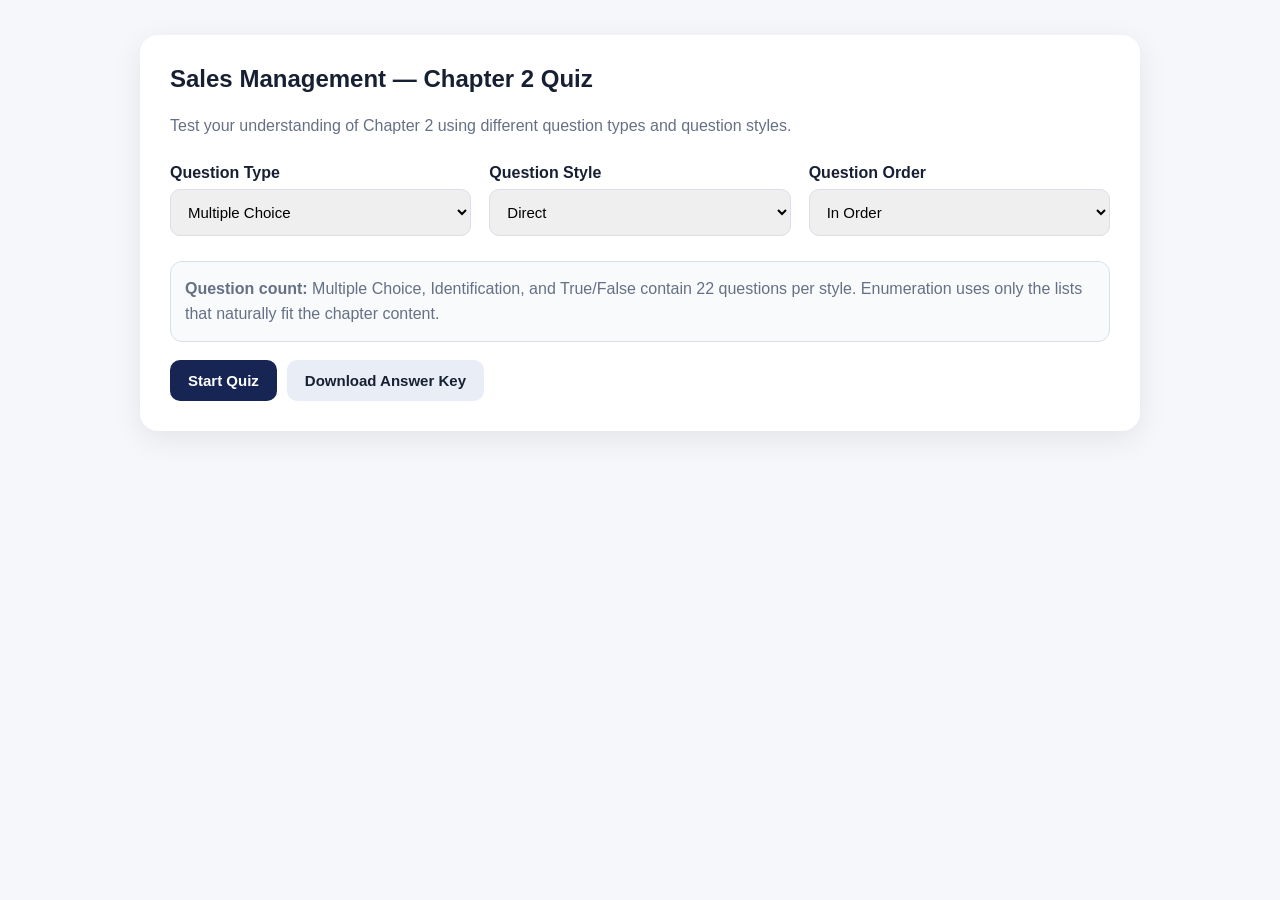
<file: assessments/sales-2.html>
<!DOCTYPE html>
<html lang="en">
<head>
<meta charset="UTF-8">
<meta name="viewport" content="width=device-width, initial-scale=1.0">

<title>Sales Management - Chapter 2 Quiz</title>

<style>

:root{
    --primary:#172554;
    --primary2:#1e3a8a;
    --light:#f5f7fb;
    --border:#d9deea;
    --text:#172033;
    --muted:#667085;

    --success:#15803d;
    --successBg:#ecfdf3;

    --danger:#b91c1c;
    --dangerBg:#fef2f2;

    --warning:#b45309;
}

*{
    box-sizing:border-box;
}

body{
    margin:0;
    font-family:Arial,Helvetica,sans-serif;
    background:var(--light);
    color:var(--text);
}

.container{
    width:min(1000px,94%);
    margin:35px auto;
}

.card{
    background:white;
    border-radius:18px;
    padding:30px;
    box-shadow:0 8px 30px rgba(0,0,0,.08);
    margin-bottom:20px;
}

h1,h2,h3{
    margin-top:0;
}

.subtitle{
    color:var(--muted);
    line-height:1.6;
}

.settings{
    display:grid;
    grid-template-columns:repeat(3,1fr);
    gap:18px;
    margin:25px 0;
}

.field label{
    display:block;
    font-weight:bold;
    margin-bottom:7px;
}

select,
input[type="text"]{
    width:100%;
    padding:13px;
    border:1px solid var(--border);
    border-radius:10px;
    font-size:15px;
    outline:none;
}

select:focus,
input[type="text"]:focus{
    border-color:var(--primary2);
}

button{
    border:none;
    border-radius:10px;
    padding:12px 18px;
    font-size:15px;
    font-weight:bold;
    cursor:pointer;
    transition:.15s;
}

button:hover:not(:disabled){
    transform:translateY(-1px);
}

button:disabled{
    opacity:.55;
    cursor:not-allowed;
}

.primary{
    background:var(--primary);
    color:white;
}

.secondary{
    background:#e9edf5;
    color:var(--text);
}

.danger{
    background:#fee2e2;
    color:#991b1b;
}

.success{
    background:#dcfce7;
    color:#166534;
}

.quiz-header{
    display:flex;
    justify-content:space-between;
    align-items:center;
    gap:15px;
    flex-wrap:wrap;
}

.badges{
    display:flex;
    gap:8px;
    flex-wrap:wrap;
}

.badge{
    background:#eef2ff;
    color:#3730a3;
    padding:7px 11px;
    border-radius:50px;
    font-size:13px;
    font-weight:bold;
}

.progress-container{
    height:9px;
    background:#e5e7eb;
    border-radius:50px;
    overflow:hidden;
    margin:20px 0 30px;
}

.progress{
    height:100%;
    width:0;
    background:var(--primary);
    transition:.25s;
}

.question{
    font-size:23px;
    line-height:1.45;
    margin-bottom:22px;
    white-space:pre-line;
}

.choices{
    display:grid;
    gap:12px;
}

.choice{
    width:100%;
    text-align:left;
    background:white;
    border:2px solid var(--border);
    color:var(--text);
    padding:15px 17px;
}

.choice:hover:not(:disabled){
    border-color:var(--primary2);
    background:#f8faff;
}

.choice.correct{
    border-color:var(--success);
    background:var(--successBg);
    color:#166534;
}

.choice.wrong{
    border-color:var(--danger);
    background:var(--dangerBg);
    color:#991b1b;
}

.choice-letter{
    display:inline-flex;
    width:30px;
    height:30px;
    align-items:center;
    justify-content:center;
    border-radius:50%;
    background:#edf0f5;
    margin-right:10px;
    font-weight:bold;
}

.feedback{
    display:none;
    margin-top:22px;
    padding:17px;
    border-radius:12px;
    line-height:1.6;
}

.feedback.show{
    display:block;
}

.feedback.correct{
    background:var(--successBg);
    color:#166534;
}

.feedback.incorrect{
    background:var(--dangerBg);
    color:#991b1b;
}

.feedback-title{
    font-weight:bold;
    font-size:17px;
    margin-bottom:5px;
}

.controls{
    display:flex;
    justify-content:space-between;
    align-items:center;
    gap:10px;
    margin-top:25px;
    flex-wrap:wrap;
}

.control-right{
    display:flex;
    gap:10px;
    flex-wrap:wrap;
}

.text-answer{
    display:grid;
    gap:12px;
}

.enumeration-inputs{
    display:grid;
    gap:10px;
}

.enum-row{
    display:flex;
    align-items:center;
    gap:10px;
}

.enum-number{
    width:30px;
    font-weight:bold;
}

.result-score{
    font-size:52px;
    font-weight:800;
    color:var(--primary);
}

.result-percent{
    font-size:22px;
    margin:10px 0 25px;
}

.review-item{
    border-top:1px solid var(--border);
    padding:18px 0;
    line-height:1.6;
}

.review-status{
    font-weight:bold;
}

.review-status.correct{
    color:var(--success);
}

.review-status.incorrect{
    color:var(--danger);
}

.review-status.skipped{
    color:var(--warning);
}

.hidden{
    display:none!important;
}

.notice{
    background:#f8fafc;
    border:1px solid var(--border);
    border-radius:12px;
    padding:14px;
    color:var(--muted);
    line-height:1.6;
    margin-top:18px;
}

.small-note{
    font-size:13px;
    color:var(--muted);
    margin-top:8px;
}

@media(max-width:750px){

    .settings{
        grid-template-columns:1fr;
    }

    .card{
        padding:20px;
    }

    .question{
        font-size:20px;
    }

}

</style>
</head>

<body>

<div class="container">

<!-- =========================================================
     START SCREEN
     ========================================================= -->

<section id="startScreen" class="card">

<h1>Sales Management — Chapter 2 Quiz</h1>

<p class="subtitle">
Test your understanding of Chapter 2 using
different question types and question styles.
</p>

<div class="settings">

<div class="field">

<label for="questionType">
Question Type
</label>

<select id="questionType">

<option value="mc">
Multiple Choice
</option>

<option value="identification">
Identification
</option>

<option value="tf">
True / False
</option>

<option value="enumeration">
Enumeration
</option>

</select>

</div>


<div class="field">

<label for="questionStyle">
Question Style
</label>

<select id="questionStyle">

<option value="direct">
Direct
</option>

<option value="situational">
Situational
</option>

</select>

</div>


<div class="field">

<label for="questionOrder">
Question Order
</label>

<select id="questionOrder">

<option value="ordered">
In Order
</option>

<option value="random">
Randomized
</option>

</select>

</div>

</div>


<div class="notice">
    <b>Question count:</b> Multiple Choice, Identification, and True/False contain 22 questions per style. Enumeration uses only the lists that naturally fit the chapter content.
</div>

<br>

<button
class="primary"
onclick="startQuiz()">

Start Quiz

</button>

</section>


<!-- =========================================================
     QUIZ SCREEN
     ========================================================= -->

<section id="quizScreen" class="card hidden">

<div class="quiz-header">

<div>
<b id="questionCounter">
Question 1
</b>
</div>

<div>
<b id="scoreDisplay">
Score: 0
</b>
</div>

</div>


<div class="progress-container">

<div
id="progressBar"
class="progress">
</div>

</div>


<div class="badges">

<span
id="typeBadge"
class="badge">
</span>

<span
id="styleBadge"
class="badge">
</span>

</div>

<br>


<div
id="questionText"
class="question">
</div>


<div
id="answerArea">
</div>


<div
id="feedback"
class="feedback">
</div>


<div class="controls">

<button
id="backButton"
class="secondary"
onclick="goBack()">

← Back

</button>


<div class="control-right">

<button
id="skipButton"
class="secondary"
onclick="skipQuestion()">

Skip

</button>


<button
class="danger"
onclick="restartQuiz()">

Restart

</button>


<button
id="nextButton"
class="primary hidden"
onclick="nextQuestion()">

Next →

</button>

</div>

</div>

</section>


<!-- =========================================================
     RESULT SCREEN
     ========================================================= -->

<section id="resultScreen" class="card hidden">

<h1>
Quiz Complete!
</h1>


<div
id="resultScore"
class="result-score">

0 / 0

</div>


<div
id="resultPercent"
class="result-percent">

0%

</div>


<p
id="resultMessage"
class="subtitle">
</p>


<div class="controls">

<button
class="primary"
onclick="showReview()">

Review Answers

</button>


<button
class="danger"
onclick="restartQuiz()">

Restart Quiz

</button>

</div>


<div
id="reviewArea"
class="hidden">
</div>

</section>

</div>


<script>

/* =========================================================
   CHAPTER 2 SOURCE DATA

   Chapter:
   SALES CAREER

   Major content:
   7 Characteristics of Sales Career
   3 Classifications of Personal Selling Jobs
   12 Qualifications / Skills

   TOTAL SOURCE CONCEPTS = 22

   Therefore:
   MC Direct       = up to 22
   MC Situational  = up to 22
   ID Direct       = up to 22
   ID Situational  = up to 22
   TF Direct       = up to 22
   TF Situational  = up to 22

   Enumeration is content-dependent.
   ========================================================= */


/* =========================================================
   22 SOURCE CONCEPTS
   ========================================================= */

const FACTS = [

/* =========================
   CHARACTERISTICS OF SALES CAREER
   ========================= */

{
    id:"c1",
    term:"Job Security",
    category:"Characteristics of Sales Career",
    source:"Job Security"
},

{
    id:"c2",
    term:"Entrepreneurship",
    category:"Characteristics of Sales Career",
    source:"Entrepreneurship"
},

{
    id:"c3",
    term:"Prestige",
    category:"Characteristics of Sales Career",
    source:"Prestige"
},

{
    id:"c4",
    term:"Freedom / Flexibility",
    category:"Characteristics of Sales Career",
    source:"Freedom / Flexibility"
},

{
    id:"c5",
    term:"Income",
    category:"Characteristics of Sales Career",
    source:"Income"
},

{
    id:"c6",
    term:"Accomplishment",
    category:"Characteristics of Sales Career",
    source:"Accomplishment"
},

{
    id:"c7",
    term:"Challenging",
    category:"Characteristics of Sales Career",
    source:"Challenging"
},


/* =========================
   CLASSIFICATION OF PERSONAL
   SELLING JOBS
   ========================= */

{
    id:"j1",
    term:"Support Personnel",
    category:"Classification of Personal Selling Jobs",
    source:"Refers to the individuals who make use of their expertise to give advice to customers about the company's products or services through the dissemination of information, samples, and personal visits."
},

{
    id:"j2",
    term:"Order Taking",
    category:"Classification of Personal Selling Jobs",
    source:"They complete the sales transaction and mainly deal with the same or similar customers. An order taker is also called account maintenance because he maintains an ongoing relationship with current customers."
},

{
    id:"j3",
    term:"Order Getting",
    category:"Classification of Personal Selling Jobs",
    source:"Attempts to increase their firm's sales by selling to new customers or by convincing current customers to buy more of a company's products."
},


/* =========================
   QUALIFICATIONS AND SKILLS
   ========================= */

{
    id:"s1",
    term:"Character and the ability to Build Trust",
    category:"Qualifications and Skills",
    source:"Character and the ability to Build Trust"
},

{
    id:"s2",
    term:"The Ability to Connect",
    category:"Qualifications and Skills",
    source:"The Ability to Connect"
},

{
    id:"s3",
    term:"Listening Skills",
    category:"Qualifications and Skills",
    source:"Listening Skills"
},

{
    id:"s4",
    term:"The Ability to Ask the Right Questions",
    category:"Qualifications and Skills",
    source:"The Ability to Ask the Right Questions"
},

{
    id:"s5",
    term:"The Willingness to Learn",
    category:"Qualifications and Skills",
    source:"The Willingness to Learn"
},

{
    id:"s6",
    term:"The Drive to Succeed",
    category:"Qualifications and Skills",
    source:"The Drive to Succeed"
},

{
    id:"s7",
    term:"Resilience and a Positive Attitude",
    category:"Qualifications and Skills",
    source:"Resilience and a Positive Attitute"
},

{
    id:"s8",
    term:"The Willingness to Take Risk",
    category:"Qualifications and Skills",
    source:"The Willingness to Take Risk"
},

{
    id:"s9",
    term:"The Ability to Ask for an Order",
    category:"Qualifications and Skills",
    source:"The Ability to Ask for an Order"
},

{
    id:"s10",
    term:"Independence and Discipline",
    category:"Qualifications and Skills",
    source:"Independence and Discipline"
},

{
    id:"s11",
    term:"Flexibility",
    category:"Qualifications and Skills",
    source:"Flexibility"
},

{
    id:"s12",
    term:"Passion",
    category:"Qualifications and Skills",
    source:"Passion"
}

];


/* =========================================================
   ENUMERATION

   ONLY NATURAL LISTS FROM CHAPTER 2
   ========================================================= */

const ENUMERATION = [

{
    q:
    "Enumerate the seven characteristics of a sales career.",

    answers:[
        "Job Security",
        "Entrepreneurship",
        "Prestige",
        "Freedom / Flexibility",
        "Income",
        "Accomplishment",
        "Challenging"
    ],

    explanation:
    "The presentation lists seven characteristics of a sales career: Job Security, Entrepreneurship, Prestige, Freedom / Flexibility, Income, Accomplishment, and Challenging."
},

{
    q:
    "Enumerate the three classifications of personal selling jobs.",

    answers:[
        "Support Personnel",
        "Order Taking",
        "Order Getting"
    ],

    explanation:
    "The presentation classifies personal selling jobs into Support Personnel, Order Taking, and Order Getting."
},

{
    q:
    "Enumerate the qualifications and skills required to be a successful salesperson.",

    answers:[
        "Character and the ability to Build Trust",
        "The Ability to Connect",
        "Listening Skills",
        "The Ability to Ask the Right Questions",
        "The Willingness to Learn",
        "The Drive to Succeed",
        "Resilience and a Positive Attitude",
        "The Willingness to Take Risk",
        "The Ability to Ask for an Order",
        "Independence and Discipline",
        "Flexibility",
        "Passion"
    ],

    explanation:
    "These are the qualifications and skills listed in the Chapter 2 presentation."
}

];


/* =========================================================
   SITUATIONAL QUESTION DATA
   ========================================================= */

const SCENARIOS = [

{
    term:"Job Security",
    scenario:
    "Maria is considering a career in sales because she wants a career that can provide a stable and continuing source of employment."
},

{
    term:"Entrepreneurship",
    scenario:
    "Carlo enjoys creating opportunities for himself, taking initiative, and treating sales work as a chance to build something of his own."
},

{
    term:"Prestige",
    scenario:
    "A salesperson takes pride in being recognized professionally because of the reputation and respect associated with successful sales work."
},

{
    term:"Freedom / Flexibility",
    scenario:
    "Instead of following the exact same routine every day, Ana is able to adjust her schedule and manage her activities according to customer needs."
},

{
    term:"Income",
    scenario:
    "John is attracted to sales because successful performance can provide him with opportunities to earn money."
},

{
    term:"Accomplishment",
    scenario:
    "After reaching an important sales target, Mark feels a strong sense of achievement because he successfully completed his goal."
},

{
    term:"Challenging",
    scenario:
    "A salesperson encounters different customers, changing situations, and difficult sales situations that require continuous effort and problem-solving."
},

{
    term:"Support Personnel",
    scenario:
    "A salesperson uses product expertise to advise customers and provides information, samples, and personal visits to help them understand the company's offerings."
},

{
    term:"Order Taking",
    scenario:
    "A salesperson mainly works with existing customers, completes their sales transactions, and maintains an ongoing relationship with them."
},

{
    term:"Order Getting",
    scenario:
    "A salesperson actively looks for new customers and persuades existing customers to purchase more of the company's products."
},

{
    term:"Character and the ability to Build Trust",
    scenario:
    "A salesperson is honest, dependable, and consistent, causing customers to feel that they can trust the salesperson."
},

{
    term:"The Ability to Connect",
    scenario:
    "A salesperson quickly establishes a positive relationship with a customer and makes the customer feel comfortable communicating with them."
},

{
    term:"Listening Skills",
    scenario:
    "Instead of immediately talking about the product, the salesperson carefully pays attention to what the customer is saying."
},

{
    term:"The Ability to Ask the Right Questions",
    scenario:
    "A salesperson asks relevant questions to discover what the customer actually needs before recommending a product."
},

{
    term:"The Willingness to Learn",
    scenario:
    "A salesperson continually studies new products, customer needs, and new information so that their knowledge improves."
},

{
    term:"The Drive to Succeed",
    scenario:
    "Even when sales are difficult, the salesperson remains motivated and continues working toward achieving the desired results."
},

{
    term:"Resilience and a Positive Attitude",
    scenario:
    "After several customers reject his offer, a salesperson remains optimistic and continues trying rather than becoming discouraged."
},

{
    term:"The Willingness to Take Risk",
    scenario:
    "A salesperson is willing to enter an unfamiliar opportunity after carefully considering the possible results."
},

{
    term:"The Ability to Ask for an Order",
    scenario:
    "After explaining the product and answering the customer's concerns, the salesperson confidently asks the customer to make the purchase."
},

{
    term:"Independence and Discipline",
    scenario:
    "A salesperson manages their own responsibilities, follows their schedule, and completes tasks even when no manager is directly supervising them."
},

{
    term:"Flexibility",
    scenario:
    "A salesperson changes their approach when a customer's situation or needs suddenly change."
},

{
    term:"Passion",
    scenario:
    "A salesperson shows strong enthusiasm and genuine interest in the sales profession and the work they are doing."
}

];


/* =========================================================
   TRUE / FALSE DATA
   =========================================================

   Statements are deliberately mixed.

   The buttons themselves are always:
   TRUE
   FALSE

   The statement determines the correct answer.
   ========================================================= */

const TF_DIRECT = [

{
    statement:
    "Job Security is listed as one of the characteristics of a sales career.",
    answer:true,
    explanation:
    "Correct. Job Security is one of the characteristics of a sales career presented in Chapter 2."
},

{
    statement:
    "Entrepreneurship is not included among the characteristics of a sales career.",
    answer:false,
    explanation:
    "Entrepreneurship is included among the characteristics of a sales career."
},

{
    statement:
    "Prestige is one of the characteristics of a sales career.",
    answer:true,
    explanation:
    "The presentation lists Prestige as a characteristic of a sales career."
},

{
    statement:
    "Freedom / Flexibility is listed as a characteristic of a sales career.",
    answer:true,
    explanation:
    "Freedom / Flexibility is included in the presentation."
},

{
    statement:
    "Income is excluded from the characteristics of a sales career.",
    answer:false,
    explanation:
    "Income is one of the listed characteristics."
},

{
    statement:
    "Accomplishment is presented as a characteristic of a sales career.",
    answer:true,
    explanation:
    "Accomplishment is included in the list."
},

{
    statement:
    "The presentation describes a sales career as only challenging and does not identify other characteristics.",
    answer:false,
    explanation:
    "The presentation identifies several characteristics, not only Challenging."
},

{
    statement:
    "Support Personnel is one classification of personal selling jobs.",
    answer:true,
    explanation:
    "Support Personnel is one of the three classifications."
},

{
    statement:
    "Order Taking mainly involves establishing relationships with completely new customers only.",
    answer:false,
    explanation:
    "Order Taking mainly deals with the same or similar customers and completes sales transactions."
},

{
    statement:
    "Order Getting attempts to increase sales by selling to new customers or convincing current customers to buy more.",
    answer:true,
    explanation:
    "That is the description given in the presentation."
},

{
    statement:
    "Listening Skills are included among the qualifications and skills required of a successful salesperson.",
    answer:true,
    explanation:
    "Listening Skills are explicitly listed."
},

{
    statement:
    "The Willingness to Learn is not considered a skill for a successful salesperson.",
    answer:false,
    explanation:
    "The Willingness to Learn is explicitly included in the presentation."
},

{
    statement:
    "The Drive to Succeed is one of the listed skills.",
    answer:true,
    explanation:
    "The Drive to Succeed appears in the presentation."
},

{
    statement:
    "Resilience and a Positive Attitude is one of the listed skills.",
    answer:true,
    explanation:
    "The presentation lists Resilience and a Positive Attitude."
},

{
    statement:
    "The Willingness to Take Risk is included among the required skills.",
    answer:true,
    explanation:
    "It is one of the skills listed in Chapter 2."
},

{
    statement:
    "The Ability to Ask for an Order is not necessary for a successful salesperson according to the chapter.",
    answer:false,
    explanation:
    "The Ability to Ask for an Order is explicitly listed."
},

{
    statement:
    "Independence and Discipline are listed as qualifications or skills.",
    answer:true,
    explanation:
    "Independence and Discipline are included in the presentation."
},

{
    statement:
    "Flexibility is one of the qualifications and skills listed in Chapter 2.",
    answer:true,
    explanation:
    "Flexibility is explicitly listed."
},

{
    statement:
    "Passion is included among the qualifications and skills required to be a successful salesperson.",
    answer:true,
    explanation:
    "Passion appears at the end of the listed skills."
},

{
    statement:
    "Order Getting is the classification that mainly completes transactions with the same or similar customers.",
    answer:false,
    explanation:
    "That description belongs to Order Taking."
},

{
    statement:
    "Support Personnel use their expertise to give advice to customers about company products or services.",
    answer:true,
    explanation:
    "This matches the presentation's description of Support Personnel."
},

{
    statement:
    "The Ability to Ask the Right Questions is one of the skills listed for successful salespeople.",
    answer:true,
    explanation:
    "The presentation explicitly includes this skill."
}

];


/* =========================================================
   TRUE / FALSE SITUATIONAL
   ========================================================= */

const TF_SITUATIONAL = [

{
    statement:
    "A salesperson carefully listens to a customer's concerns before responding. This demonstrates Listening Skills.",
    answer:true,
    explanation:
    "The situation directly demonstrates Listening Skills."
},

{
    statement:
    "A salesperson ignores customer concerns and immediately gives a sales pitch. This demonstrates strong Listening Skills.",
    answer:false,
    explanation:
    "Ignoring the customer's concerns does not demonstrate Listening Skills."
},

{
    statement:
    "A salesperson asks questions to discover what the customer actually needs. This demonstrates The Ability to Ask the Right Questions.",
    answer:true,
    explanation:
    "The salesperson is using questions to understand the customer's needs."
},

{
    statement:
    "A salesperson refuses to learn anything about new products because existing knowledge is enough. This demonstrates The Willingness to Learn.",
    answer:false,
    explanation:
    "Refusing to learn is the opposite of The Willingness to Learn."
},

{
    statement:
    "A salesperson continues working toward a target even when achieving it becomes difficult. This demonstrates The Drive to Succeed.",
    answer:true,
    explanation:
    "Continuing to pursue the target demonstrates the drive to succeed."
},

{
    statement:
    "After repeated rejection, a salesperson stays optimistic and continues trying. This demonstrates Resilience and a Positive Attitude.",
    answer:true,
    explanation:
    "Remaining positive after rejection demonstrates resilience and a positive attitude."
},

{
    statement:
    "A salesperson becomes discouraged after one rejection and immediately gives up. This demonstrates strong resilience.",
    answer:false,
    explanation:
    "Giving up immediately does not demonstrate resilience."
},

{
    statement:
    "A salesperson is willing to consider a carefully evaluated opportunity even though it involves uncertainty. This can demonstrate The Willingness to Take Risk.",
    answer:true,
    explanation:
    "The situation reflects a willingness to take a reasonable risk."
},

{
    statement:
    "A salesperson explains a product completely but refuses to ask the customer whether they want to purchase it. This demonstrates The Ability to Ask for an Order.",
    answer:false,
    explanation:
    "Refusing to ask for the purchase does not demonstrate the ability to ask for an order."
},

{
    statement:
    "A salesperson organizes their own work and completes responsibilities without constant supervision. This demonstrates Independence and Discipline.",
    answer:true,
    explanation:
    "Independent responsibility and disciplined work habits fit this skill."
},

{
    statement:
    "A salesperson changes their approach when the customer's needs change. This demonstrates Flexibility.",
    answer:true,
    explanation:
    "Adapting to changing customer needs demonstrates flexibility."
},

{
    statement:
    "A salesperson refuses to adjust their approach regardless of the customer's situation. This demonstrates Flexibility.",
    answer:false,
    explanation:
    "Refusing to adapt is contrary to flexibility."
},

{
    statement:
    "A salesperson shows genuine enthusiasm for sales work and remains highly engaged in the profession. This demonstrates Passion.",
    answer:true,
    explanation:
    "Strong enthusiasm and genuine interest demonstrate passion."
},

{
    statement:
    "A salesperson builds credibility by being honest and dependable with customers. This demonstrates Character and the ability to Build Trust.",
    answer:true,
    explanation:
    "Honesty and dependability help establish trust."
},

{
    statement:
    "A salesperson immediately tries to close a sale with a completely new customer without attempting to establish a relationship. This automatically demonstrates The Ability to Connect.",
    answer:false,
    explanation:
    "The situation does not demonstrate an ability to establish a connection."
},

{
    statement:
    "A salesperson develops a comfortable relationship with a customer and communicates effectively with them. This demonstrates The Ability to Connect.",
    answer:true,
    explanation:
    "Establishing a comfortable relationship demonstrates the ability to connect."
},

{
    statement:
    "A salesperson mainly completes transactions with existing customers and maintains ongoing relationships with them. This describes Order Taking.",
    answer:true,
    explanation:
    "That matches the chapter's description of Order Taking."
},

{
    statement:
    "A salesperson focuses on finding new customers and convincing current customers to buy more. This describes Order Getting.",
    answer:true,
    explanation:
    "That is the chapter's description of Order Getting."
},

{
    statement:
    "A salesperson gives customers product advice, information, samples, and personal visits. This describes Support Personnel.",
    answer:true,
    explanation:
    "Those activities match the description of Support Personnel."
},

{
    statement:
    "A salesperson who maintains relationships with current customers is necessarily classified as Order Getting.",
    answer:false,
    explanation:
    "Maintaining ongoing relationships with current customers is associated with Order Taking."
},

{
    statement:
    "A salesperson who adjusts their schedule and activities according to customer needs may demonstrate Freedom / Flexibility.",
    answer:true,
    explanation:
    "Freedom / Flexibility is one of the characteristics of a sales career."
},

{
    statement:
    "A salesperson who achieves an important goal and feels a sense of achievement demonstrates Accomplishment.",
    answer:true,
    explanation:
    "The situation represents accomplishment."
}

];


/* =========================================================
   UTILITY FUNCTIONS
   ========================================================= */

function shuffle(array){

    const copy = [...array];

    for(
        let i = copy.length - 1;
        i > 0;
        i--
    ){

        const j =
            Math.floor(
                Math.random() * (i + 1)
            );

        [
            copy[i],
            copy[j]
        ] =
        [
            copy[j],
            copy[i]
        ];

    }

    return copy;
}


function normalize(value){

    return String(value)
        .toLowerCase()
        .replace(/[.,!?;:'"]/g,"")
        .replace(/\s+/g," ")
        .trim();

}


function escapeHTML(value){

    return String(value)
        .replace(/&/g,"&amp;")
        .replace(/</g,"&lt;")
        .replace(/>/g,"&gt;")
        .replace(/"/g,"&quot;")
        .replace(/'/g,"&#039;");

}


/* =========================================================
   GLOBAL QUIZ VARIABLES
   ========================================================= */

let quizQuestions = [];

let currentQuestion = 0;

let score = 0;

let answers = [];

let questionType = "";

let questionStyle = "";

let questionOrder = "";


/* =========================================================
   GET DIRECT CONCEPTS
   ========================================================= */

function getConcepts(){

    return FACTS.map(item => ({
        ...item
    }));

}


/* =========================================================
   MULTIPLE CHOICE — DIRECT
   ========================================================= */

function generateMCDirect(){

    const concepts =
        getConcepts();

    return concepts.map(
        (item,index)=>{

            let question;

            if(
                item.category ===
                "Classification of Personal Selling Jobs"
            ){

                question =
                    `Which personal selling job is described by the following information?\n\n"${item.source}"`;

            }

            else if(
                item.category ===
                "Characteristics of Sales Career"
            ){

                question =
                    `Which of the following is listed in the presentation as a characteristic of a sales career?`;

            }

            else{

                question =
                    `Which of the following is listed in the presentation under qualifications and skills required to be a successful salesperson?`;

            }


            let possible =
                shuffle(
                    concepts.filter(
                        x =>
                            x.id !== item.id
                    )
                )
                .slice(0,3)
                .map(x=>x.term);


            let choices =
                shuffle([
                    item.term,
                    ...possible
                ]);


            return {

                id:
                    `mc-direct-${index}`,

                type:
                    "Multiple Choice",

                style:
                    "Direct",

                question:
                    question,

                choices:
                    choices,

                correct:
                    choices.indexOf(
                        item.term
                    ),

                correctText:
                    item.term,

                explanation:
                    item.category ===
                    "Classification of Personal Selling Jobs"

                    ?

                    `The presentation describes this classification as: "${item.source}"`

                    :

                    `${item.term} is explicitly listed in the Chapter 2 presentation under ${item.category}.`

            };

        }
    );

}


/* =========================================================
   MULTIPLE CHOICE — SITUATIONAL
   ========================================================= */

function generateMCSituational(){

    const scenarios =
        [...SCENARIOS];

    return scenarios.map(
        (item,index)=>{

            let distractors =
                shuffle(
                    scenarios.filter(
                        x =>
                            x.term !==
                            item.term
                    )
                )
                .slice(0,3)
                .map(
                    x=>x.term
                );


            let choices =
                shuffle([
                    item.term,
                    ...distractors
                ]);


            return {

                id:
                    `mc-situational-${index}`,

                type:
                    "Multiple Choice",

                style:
                    "Situational",

                question:
                    `${item.scenario}\n\nWhich Chapter 2 concept is being demonstrated?`,

                choices:
                    choices,

                correct:
                    choices.indexOf(
                        item.term
                    ),

                correctText:
                    item.term,

                explanation:
                    `The situation demonstrates ${item.term}. This concept is included in Chapter 2 under the topic ${FACTS.find(x=>x.term===item.term)?.category || "Sales Career"}.`

            };

        }
    );

}


/* =========================================================
   IDENTIFICATION — DIRECT
   ========================================================= */

function generateIdentificationDirect(){

    const concepts =
        getConcepts();

    return concepts.map(
        (item,index)=>{

            let question;

            if(
                item.category ===
                "Classification of Personal Selling Jobs"
            ){

                question =
                    `Identify the personal selling job described below:\n\n"${item.source}"`;

            }

            else if(
                item.category ===
                "Characteristics of Sales Career"
            ){

                question =
                    `Identify the characteristic of a sales career represented by the following term from the presentation:\n\n"${item.source}"`;

            }

            else{

                question =
                    `Identify the qualification or skill listed in the presentation:\n\n"${item.source}"`;

            }


            return {

                id:
                    `id-direct-${index}`,

                type:
                    "Identification",

                style:
                    "Direct",

                question:
                    question,

                correctText:
                    item.term,

                explanation:
                    `The correct answer is ${item.term}.`

            };

        }
    );

}


/* =========================================================
   IDENTIFICATION — SITUATIONAL
   ========================================================= */

function generateIdentificationSituational(){

    return SCENARIOS.map(
        (item,index)=>{

            return {

                id:
                    `id-situational-${index}`,

                type:
                    "Identification",

                style:
                    "Situational",

                question:
                    `${item.scenario}\n\nIdentify the Chapter 2 concept being demonstrated.`,

                correctText:
                    item.term,

                explanation:
                    `The situation demonstrates ${item.term}.`

            };

        }
    );

}


/* =========================================================
   TRUE / FALSE — DIRECT
   ========================================================= */

function generateTFDirect(){

    return TF_DIRECT.map(
        (item,index)=>{

            return {

                id:
                    `tf-direct-${index}`,

                type:
                    "True / False",

                style:
                    "Direct",

                question:
                    item.statement,

                correct:
                    item.answer,

                correctText:
                    item.answer
                        ? "True"
                        : "False",

                explanation:
                    item.explanation

            };

        }
    );

}


/* =========================================================
   TRUE / FALSE — SITUATIONAL
   ========================================================= */

function generateTFSituational(){

    return TF_SITUATIONAL.map(
        (item,index)=>{

            return {

                id:
                    `tf-situational-${index}`,

                type:
                    "True / False",

                style:
                    "Situational",

                question:
                    item.statement,

                correct:
                    item.answer,

                correctText:
                    item.answer
                        ? "True"
                        : "False",

                explanation:
                    item.explanation

            };

        }
    );

}


/* =========================================================
   ENUMERATION
   ========================================================= */

function generateEnumeration(){

    return ENUMERATION.map(
        (item,index)=>{

            return {

                id:
                    `enumeration-${index}`,

                type:
                    "Enumeration",

                style:
                    "Direct",

                question:
                    item.q,

                answers:
                    item.answers,

                correctText:
                    item.answers.join("; "),

                explanation:
                    item.explanation

            };

        }
    );

}


/* =========================================================
   BUILD QUIZ
   ========================================================= */

function buildQuiz(){

    if(
        questionType === "mc" &&
        questionStyle === "direct"
    ){

        return generateMCDirect();

    }


    if(
        questionType === "mc" &&
        questionStyle === "situational"
    ){

        return generateMCSituational();

    }


    if(
        questionType === "identification" &&
        questionStyle === "direct"
    ){

        return generateIdentificationDirect();

    }


    if(
        questionType === "identification" &&
        questionStyle === "situational"
    ){

        return generateIdentificationSituational();

    }


    if(
        questionType === "tf" &&
        questionStyle === "direct"
    ){

        return generateTFDirect();

    }


    if(
        questionType === "tf" &&
        questionStyle === "situational"
    ){

        return generateTFSituational();

    }


    if(
        questionType === "enumeration"
    ){

        return generateEnumeration();

    }


    return [];

}


/* =========================================================
   START QUIZ
   ========================================================= */

function startQuiz(){

    questionType =
        document
        .getElementById("questionType")
        .value;


    questionStyle =
        document
        .getElementById("questionStyle")
        .value;


    questionOrder =
        document
        .getElementById("questionOrder")
        .value;


    quizQuestions =
        buildQuiz();


    /*
       Shuffle the question order only if
       Randomized is selected.

       Multiple-choice choices are already
       independently shuffled when generated.
    */

    if(
        questionOrder === "random"
    ){

        quizQuestions =
            shuffle(
                quizQuestions
            );

    }


    currentQuestion = 0;

    score = 0;

    answers = [];


    document
        .getElementById("startScreen")
        .classList
        .add("hidden");


    document
        .getElementById("resultScreen")
        .classList
        .add("hidden");


    document
        .getElementById("quizScreen")
        .classList
        .remove("hidden");


    renderQuestion();

}


/* =========================================================
   RENDER QUESTION
   ========================================================= */

function renderQuestion(){

    const q =
        quizQuestions[currentQuestion];


    if(!q)
        return;


    const total =
        quizQuestions.length;


    document
        .getElementById("questionCounter")
        .textContent =
            `Question ${currentQuestion + 1} of ${total}`;


    document
        .getElementById("scoreDisplay")
        .textContent =
            `Score: ${score}`;


    document
        .getElementById("progressBar")
        .style.width =
            `${((currentQuestion + 1) / total) * 100}%`;


    document
        .getElementById("typeBadge")
        .textContent =
            q.type;


    document
        .getElementById("styleBadge")
        .textContent =
            q.style;


    document
        .getElementById("questionText")
        .textContent =
            q.question;


    document
        .getElementById("feedback")
        .className =
            "feedback";


    document
        .getElementById("feedback")
        .innerHTML =
            "";


    document
        .getElementById("nextButton")
        .classList
        .add("hidden");


    document
        .getElementById("skipButton")
        .disabled =
            false;


    document
        .getElementById("backButton")
        .disabled =
            currentQuestion === 0;


    const area =
        document.getElementById(
            "answerArea"
        );


    area.innerHTML = "";


    /* =====================================================
       MULTIPLE CHOICE
       ===================================================== */

    if(
        q.type ===
        "Multiple Choice"
    ){

        const wrapper =
            document.createElement(
                "div"
            );

        wrapper.className =
            "choices";


        q.choices.forEach(
            (choice,index)=>{

                const button =
                    document.createElement(
                        "button"
                    );

                button.className =
                    "choice";


                button.dataset.originalIndex =
                    index;


                button.innerHTML =
                    `
                    <span class="choice-letter">
                        ${String.fromCharCode(65 + index)}
                    </span>
                    ${escapeHTML(choice)}
                    `;


                button.onclick =
                    () =>
                        submitMultipleChoice(
                            index
                        );


                wrapper.appendChild(
                    button
                );

            }
        );


        area.appendChild(
            wrapper
        );

    }


    /* =====================================================
       TRUE / FALSE
       ===================================================== */

    else if(
        q.type ===
        "True / False"
    ){

        const wrapper =
            document.createElement(
                "div"
            );

        wrapper.className =
            "choices";


        ["True","False"]
        .forEach(
            value=>{

                const button =
                    document.createElement(
                        "button"
                    );

                button.className =
                    "choice";


                button.textContent =
                    value;


                button.onclick =
                    () =>
                        submitTrueFalse(
                            value === "True"
                        );


                wrapper.appendChild(
                    button
                );

            }
        );


        area.appendChild(
            wrapper
        );

    }


    /* =====================================================
       IDENTIFICATION
       ===================================================== */

    else if(
        q.type ===
        "Identification"
    ){

        area.innerHTML =
            `
            <div class="text-answer">

                <input
                    type="text"
                    id="textAnswer"
                    placeholder="Type your answer here..."
                    autocomplete="off"
                >

                <button
                    class="primary"
                    onclick="submitIdentification()">

                    Submit Answer

                </button>

            </div>
            `;


        const input =
            document.getElementById(
                "textAnswer"
            );


        input.addEventListener(
            "keydown",
            function(event){

                if(
                    event.key === "Enter"
                ){

                    submitIdentification();

                }

            }
        );

    }


    /* =====================================================
       ENUMERATION
       ===================================================== */

    else if(
        q.type ===
        "Enumeration"
    ){

        let html =
            `<div class="enumeration-inputs">`;


        q.answers.forEach(
            (answer,index)=>{

                html +=
                    `
                    <div class="enum-row">

                        <div class="enum-number">
                            ${index + 1}.
                        </div>

                        <input
                            type="text"
                            id="enumInput${index}"
                            placeholder="Enter answer ${index + 1}"
                        >

                    </div>
                    `;

            }
        );


        html +=
            `
            </div>

            <br>

            <button
                class="primary"
                onclick="submitEnumeration()">

                Submit Answers

            </button>
            `;


        area.innerHTML =
            html;

    }


    restoreAnswer();

}


/* =========================================================
   MULTIPLE CHOICE SUBMISSION
   ========================================================= */

function submitMultipleChoice(index){

    if(
        answers[currentQuestion]
    )
        return;


    const q =
        quizQuestions[currentQuestion];


    const correct =
        index === q.correct;


    if(correct)
        score++;


    answers[currentQuestion] = {

        answered:true,

        answer:
            q.choices[index],

        correct:
            correct,

        skipped:false

    };


    const buttons =
        document.querySelectorAll(
            "#answerArea .choice"
        );


    buttons.forEach(
        (button,buttonIndex)=>{

            button.disabled =
                true;


            if(
                buttonIndex ===
                q.correct
            ){

                button.classList
                    .add("correct");

            }


            if(
                buttonIndex === index &&
                !correct
            ){

                button.classList
                    .add("wrong");

            }

        }
    );


    showFeedback(
        correct,
        q.explanation,
        q.correctText
    );

}


/* =========================================================
   TRUE / FALSE SUBMISSION
   ========================================================= */

function submitTrueFalse(value){

    if(
        answers[currentQuestion]
    )
        return;


    const q =
        quizQuestions[currentQuestion];


    const correct =
        value === q.correct;


    if(correct)
        score++;


    answers[currentQuestion] = {

        answered:true,

        answer:
            value
                ? "True"
                : "False",

        correct:
            correct,

        skipped:false

    };


    const buttons =
        document.querySelectorAll(
            "#answerArea .choice"
        );


    buttons.forEach(
        button=>{

            button.disabled =
                true;


            if(
                button.textContent ===
                q.correctText
            ){

                button.classList
                    .add("correct");

            }


            if(
                button.textContent ===
                (value
                    ? "True"
                    : "False") &&
                !correct
            ){

                button.classList
                    .add("wrong");

            }

        }
    );


    showFeedback(
        correct,
        q.explanation,
        q.correctText
    );

}


/* =========================================================
   IDENTIFICATION SUBMISSION
   ========================================================= */

function submitIdentification(){

    if(
        answers[currentQuestion]
    )
        return;


    const q =
        quizQuestions[currentQuestion];


    const input =
        document.getElementById(
            "textAnswer"
        );


    const entered =
        input.value.trim();


    if(!entered){

        alert(
            "Please enter an answer."
        );

        return;

    }


    const correct =
        normalize(entered) ===
        normalize(q.correctText);


    if(correct)
        score++;


    answers[currentQuestion] = {

        answered:true,

        answer:
            entered,

        correct:
            correct,

        skipped:false

    };


    input.disabled =
        true;


    document
        .querySelectorAll(
            "#answerArea button"
        )
        .forEach(
            button =>
                button.disabled =
                    true
        );


    showFeedback(
        correct,
        q.explanation,
        q.correctText
    );

}


/* =========================================================
   ENUMERATION SUBMISSION
   ========================================================= */

function submitEnumeration(){

    if(
        answers[currentQuestion]
    )
        return;


    const q =
        quizQuestions[currentQuestion];


    const entered = [];


    for(
        let i=0;
        i<q.answers.length;
        i++
    ){

        const input =
            document.getElementById(
                `enumInput${i}`
            );


        entered.push(
            input.value.trim()
        );

    }


    if(
        entered.some(
            value => !value
        )
    ){

        alert(
            "Please answer all enumeration items."
        );

        return;

    }


    /*
       Enumeration uses the order
       presented by the chapter list.
    */

    const correct =
        entered.length ===
        q.answers.length &&

        entered.every(
            (value,index)=>
                normalize(value) ===
                normalize(q.answers[index])
        );


    if(correct)
        score++;


    answers[currentQuestion] = {

        answered:true,

        answer:
            entered.join(" | "),

        correct:
            correct,

        skipped:false

    };


    document
        .querySelectorAll(
            "#answerArea input"
        )
        .forEach(
            input =>
                input.disabled =
                    true
        );


    document
        .querySelectorAll(
            "#answerArea button"
        )
        .forEach(
            button =>
                button.disabled =
                    true
        );


    showFeedback(
        correct,
        q.explanation,
        q.answers.join("; ")
    );

}


/* =========================================================
   FEEDBACK
   ========================================================= */

function showFeedback(
    correct,
    explanation,
    correctAnswer
){

    const feedback =
        document.getElementById(
            "feedback"
        );


    feedback.className =
        "feedback show " +
        (
            correct
                ? "correct"
                : "incorrect"
        );


    feedback.innerHTML =
        `
        <div class="feedback-title">

            ${correct
                ? "✓ Correct!"
                : "✗ Incorrect"}

        </div>

        <div>
            ${escapeHTML(
                explanation
            )}
        </div>

        <div style="margin-top:8px;">

            <b>Correct answer:</b>

            ${escapeHTML(
                correctAnswer
            )}

        </div>
        `;


    document
        .getElementById(
            "scoreDisplay"
        )
        .textContent =
            `Score: ${score}`;


    document
        .getElementById(
            "skipButton"
        )
        .disabled =
            true;


    document
        .getElementById(
            "nextButton"
        )
        .classList
        .remove("hidden");

}


/* =========================================================
   NEXT QUESTION
   ========================================================= */

function nextQuestion(){

    if(
        currentQuestion <
        quizQuestions.length - 1
    ){

        currentQuestion++;

        renderQuestion();

    }

    else{

        finishQuiz();

    }

}


/* =========================================================
   BACK
   ========================================================= */

function goBack(){

    if(
        currentQuestion <= 0
    )
        return;


    currentQuestion--;

    renderQuestion();

}


/* =========================================================
   SKIP
   ========================================================= */

function skipQuestion(){

    if(
        answers[currentQuestion]
    )
        return;


    const q =
        quizQuestions[currentQuestion];


    answers[currentQuestion] = {

        answered:true,

        skipped:true,

        answer:
            "Skipped",

        correct:false

    };


    showFeedback(

        false,

        "You skipped this question. No point was awarded.",

        q.correctText ||
        (
            q.answers
                ? q.answers.join("; ")
                : ""
        )

    );

}


/* =========================================================
   RESTORE PREVIOUS ANSWER
   ========================================================= */

function restoreAnswer(){

    const saved =
        answers[currentQuestion];


    if(!saved)
        return;


    const q =
        quizQuestions[currentQuestion];


    /* =========================
       MULTIPLE CHOICE
       ========================= */

    if(
        q.type ===
        "Multiple Choice"
    ){

        const buttons =
            document.querySelectorAll(
                "#answerArea .choice"
            );


        buttons.forEach(
            (button,index)=>{

                button.disabled =
                    true;


                if(
                    q.choices[index] ===
                    q.correctText
                ){

                    button.classList
                        .add("correct");

                }


                if(
                    q.choices[index] ===
                    saved.answer &&
                    !saved.correct
                ){

                    button.classList
                        .add("wrong");

                }

            }
        );

    }


    /* =========================
       TRUE / FALSE
       ========================= */

    else if(
        q.type ===
        "True / False"
    ){

        document
            .querySelectorAll(
                "#answerArea .choice"
            )
            .forEach(
                button=>{

                    button.disabled =
                        true;


                    if(
                        button.textContent ===
                        q.correctText
                    ){

                        button.classList
                            .add("correct");

                    }


                    if(
                        button.textContent ===
                        saved.answer &&
                        !saved.correct
                    ){

                        button.classList
                            .add("wrong");

                    }

                }
            );

    }


    /* =========================
       IDENTIFICATION
       ========================= */

    else if(
        q.type ===
        "Identification"
    ){

        const input =
            document.getElementById(
                "textAnswer"
            );


        if(input){

            input.value =
                saved.answer;

            input.disabled =
                true;

        }


        document
            .querySelectorAll(
                "#answerArea button"
            )
            .forEach(
                button =>
                    button.disabled =
                        true
            );

    }


    /* =========================
       ENUMERATION
       ========================= */

    else if(
        q.type ===
        "Enumeration"
    ){

        const values =
            saved.answer.split(
                " | "
            );


        values.forEach(
            (value,index)=>{

                const input =
                    document.getElementById(
                        `enumInput${index}`
                    );


                if(input){

                    input.value =
                        value;

                    input.disabled =
                        true;

                }

            }
        );


        document
            .querySelectorAll(
                "#answerArea button"
            )
            .forEach(
                button =>
                    button.disabled =
                        true
            );

    }


    showFeedback(

        saved.correct,

        q.explanation,

        q.correctText ||
        (
            q.answers
                ? q.answers.join("; ")
                : ""
        )

    );

}


/* =========================================================
   FINISH QUIZ
   ========================================================= */

function finishQuiz(){

    document
        .getElementById(
            "quizScreen"
        )
        .classList
        .add("hidden");


    document
        .getElementById(
            "resultScreen"
        )
        .classList
        .remove("hidden");


    const total =
        quizQuestions.length;


    const percentage =
        total === 0
            ? 0
            : Math.round(
                (score / total) * 100
            );


    document
        .getElementById(
            "resultScore"
        )
        .textContent =
            `${score} / ${total}`;


    document
        .getElementById(
            "resultPercent"
        )
        .textContent =
            `${percentage}%`;


    let message;


    if(
        percentage >= 90
    ){

        message =
            "Excellent work! You have a strong understanding of Chapter 2.";

    }

    else if(
        percentage >= 75
    ){

        message =
            "Good job! You have a solid understanding of the Sales Career chapter.";

    }

    else if(
        percentage >= 60
    ){

        message =
            "Not bad. Review Chapter 2 and try the quiz again.";

    }

    else{

        message =
            "Keep studying. Reviewing Chapter 2 before trying the quiz again may help.";

    }


    document
        .getElementById(
            "resultMessage"
        )
        .textContent =
            message;

}


/* =========================================================
   REVIEW
   ========================================================= */

function showReview(){

    const review =
        document.getElementById(
            "reviewArea"
        );


    if(
        !review.classList.contains(
            "hidden"
        )
    ){

        review.classList.add(
            "hidden"
        );

        return;

    }


    review.classList.remove(
        "hidden"
    );


    let html =
        "<h2>Answer Review</h2>";


    quizQuestions.forEach(
        (q,index)=>{

            const result =
                answers[index];


            let status =
                "Not answered";


            let statusClass =
                "skipped";


            let userAnswer =
                "Not answered";


            if(result){

                userAnswer =
                    result.answer;


                if(
                    result.skipped
                ){

                    status =
                        "Skipped";

                    statusClass =
                        "skipped";

                }

                else if(
                    result.correct
                ){

                    status =
                        "Correct";

                    statusClass =
                        "correct";

                }

                else{

                    status =
                        "Incorrect";

                    statusClass =
                        "incorrect";

                }

            }


            html +=
                `
                <div class="review-item">

                    <b>
                        ${index + 1}.
                        ${escapeHTML(
                            q.question
                        )}
                    </b>

                    <br><br>

                    <b>Your answer:</b>
                    ${escapeHTML(
                        userAnswer
                    )}

                    <br>

                    <b>Correct answer:</b>
                    ${escapeHTML(
                        q.correctText ||
                        (
                            q.answers
                                ? q.answers.join("; ")
                                : ""
                        )
                    )}

                    <br>

                    <span
                        class="review-status ${statusClass}">

                        ${status}

                    </span>

                </div>
                `;

        }
    );


    review.innerHTML =
        html;

}


/* =========================================================
   RESTART
   ========================================================= */

function restartQuiz(){

    document
        .getElementById(
            "quizScreen"
        )
        .classList
        .add("hidden");


    document
        .getElementById(
            "resultScreen"
        )
        .classList
        .add("hidden");


    document
        .getElementById(
            "reviewArea"
        )
        .classList
        .add("hidden");


    document
        .getElementById(
            "startScreen"
        )
        .classList
        .remove("hidden");


    quizQuestions = [];

    currentQuestion = 0;

    score = 0;

    answers = [];

}

</script>

<script src="../answer-key.js"></script>

</body>
</html>
</file>
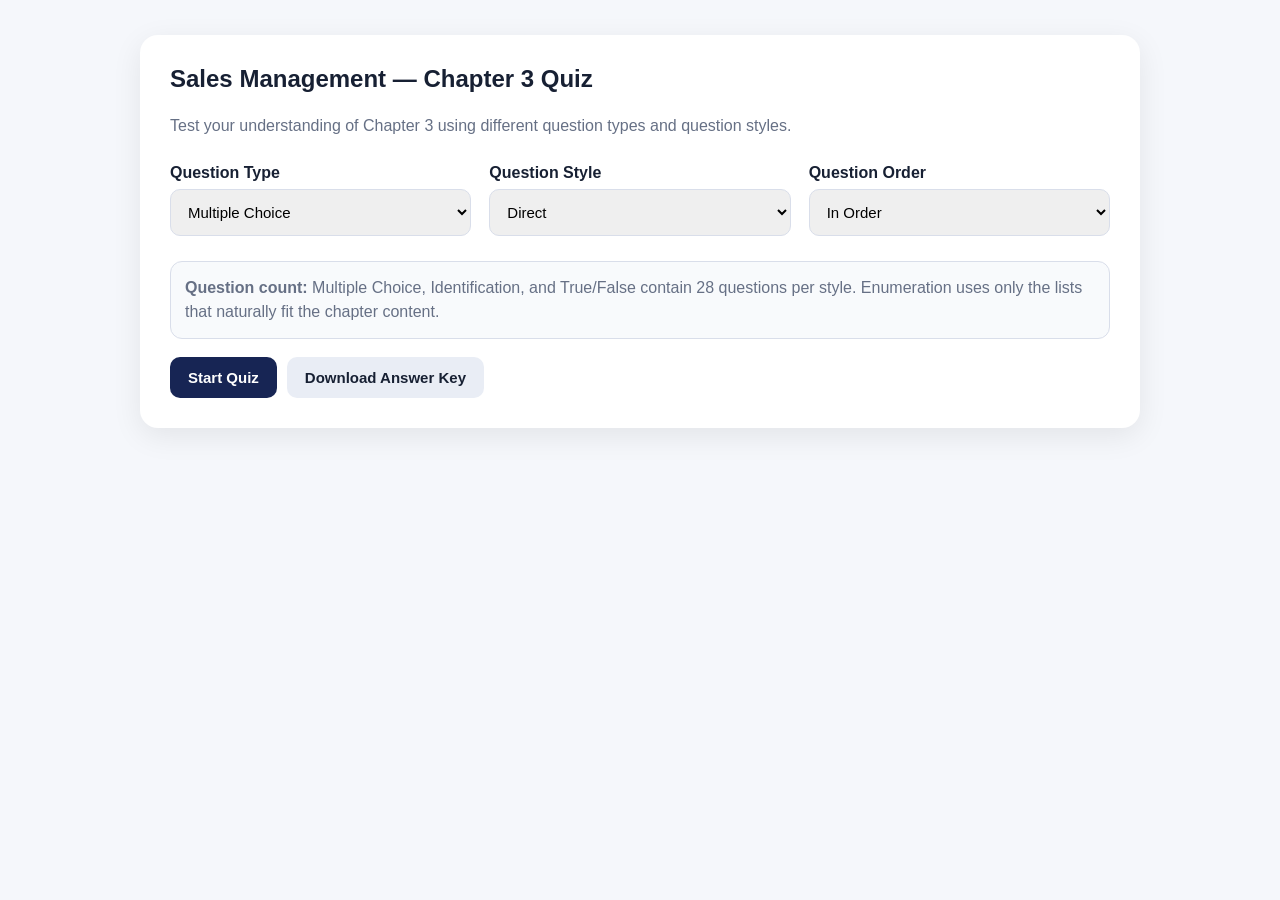
<file: assessments/sales-3.html>
<!DOCTYPE html>
<html lang="en">
<head>
<meta charset="UTF-8">
<meta name="viewport" content="width=device-width, initial-scale=1.0">

<title>Sales Management - Chapter 3 Quiz</title>

<style>
:root{
    --primary:#172554;
    --primary2:#1e3a8a;
    --light:#f5f7fb;
    --border:#d9deea;
    --text:#172033;
    --muted:#667085;
    --success:#15803d;
    --successBg:#ecfdf3;
    --danger:#b91c1c;
    --dangerBg:#fef2f2;
    --warning:#b45309;
}

*{
    box-sizing:border-box;
}

body{
    margin:0;
    font-family:Arial,Helvetica,sans-serif;
    background:var(--light);
    color:var(--text);
}

.container{
    width:min(1000px,94%);
    margin:35px auto;
}

.card{
    background:white;
    border-radius:18px;
    padding:30px;
    box-shadow:0 8px 30px rgba(0,0,0,.08);
    margin-bottom:20px;
}

h1,h2,h3{
    margin-top:0;
}

.subtitle{
    color:var(--muted);
    line-height:1.6;
}

.settings{
    display:grid;
    grid-template-columns:repeat(3,1fr);
    gap:18px;
    margin:25px 0;
}

.field label{
    display:block;
    font-weight:bold;
    margin-bottom:7px;
}

select,
input[type="text"]{
    width:100%;
    padding:13px;
    border:1px solid var(--border);
    border-radius:10px;
    font-size:15px;
    outline:none;
}

select:focus,
input[type="text"]:focus{
    border-color:var(--primary2);
}

button{
    border:none;
    border-radius:10px;
    padding:12px 18px;
    font-size:15px;
    font-weight:bold;
    cursor:pointer;
    transition:.15s;
}

button:hover:not(:disabled){
    transform:translateY(-1px);
}

button:disabled{
    opacity:.55;
    cursor:not-allowed;
}

.primary{
    background:var(--primary);
    color:white;
}

.secondary{
    background:#e9edf5;
    color:var(--text);
}

.danger{
    background:#fee2e2;
    color:#991b1b;
}

.quiz-header{
    display:flex;
    justify-content:space-between;
    align-items:center;
    gap:15px;
    flex-wrap:wrap;
}

.badges{
    display:flex;
    gap:8px;
    flex-wrap:wrap;
}

.badge{
    background:#eef2ff;
    color:#3730a3;
    padding:7px 11px;
    border-radius:50px;
    font-size:13px;
    font-weight:bold;
}

.progress-container{
    height:9px;
    background:#e5e7eb;
    border-radius:50px;
    overflow:hidden;
    margin:20px 0 30px;
}

.progress{
    height:100%;
    width:0;
    background:var(--primary);
    transition:.25s;
}

.question{
    font-size:23px;
    line-height:1.5;
    margin-bottom:22px;
    white-space:pre-line;
}

.choices{
    display:grid;
    gap:12px;
}

.choice{
    width:100%;
    text-align:left;
    background:white;
    border:2px solid var(--border);
    color:var(--text);
    padding:15px 17px;
}

.choice:hover:not(:disabled){
    border-color:var(--primary2);
    background:#f8faff;
}

.choice.correct{
    border-color:var(--success);
    background:var(--successBg);
    color:#166534;
}

.choice.wrong{
    border-color:var(--danger);
    background:var(--dangerBg);
    color:#991b1b;
}

.choice-letter{
    display:inline-flex;
    width:30px;
    height:30px;
    align-items:center;
    justify-content:center;
    border-radius:50%;
    background:#edf0f5;
    margin-right:10px;
    font-weight:bold;
}

.feedback{
    display:none;
    margin-top:22px;
    padding:17px;
    border-radius:12px;
    line-height:1.6;
}

.feedback.show{
    display:block;
}

.feedback.correct{
    background:var(--successBg);
    color:#166534;
}

.feedback.incorrect{
    background:var(--dangerBg);
    color:#991b1b;
}

.feedback-title{
    font-weight:bold;
    font-size:17px;
    margin-bottom:5px;
}

.controls{
    display:flex;
    justify-content:space-between;
    align-items:center;
    gap:10px;
    margin-top:25px;
    flex-wrap:wrap;
}

.control-right{
    display:flex;
    gap:10px;
    flex-wrap:wrap;
}

.text-answer{
    display:grid;
    gap:12px;
}

.enumeration-inputs{
    display:grid;
    gap:10px;
}

.enum-row{
    display:flex;
    align-items:center;
    gap:10px;
}

.enum-number{
    width:30px;
    font-weight:bold;
}

.hidden{
    display:none !important;
}

.notice{
    background:#f8fafc;
    border:1px solid var(--border);
    border-radius:12px;
    padding:14px;
    color:var(--muted);
    line-height:1.5;
}

.result-score{
    font-size:52px;
    font-weight:800;
    color:var(--primary);
}

.result-percent{
    font-size:22px;
    margin:10px 0 25px;
}

.review-item{
    border-top:1px solid var(--border);
    padding:18px 0;
    line-height:1.6;
}

.review-status{
    font-weight:bold;
}

.review-status.correct{
    color:var(--success);
}

.review-status.incorrect{
    color:var(--danger);
}

.review-status.skipped{
    color:var(--warning);
}

@media(max-width:750px){

    .settings{
        grid-template-columns:1fr;
    }

    .card{
        padding:20px;
    }

    .question{
        font-size:20px;
    }
}
</style>
</head>

<body>

<div class="container">

<!-- =====================================================
     START SCREEN
     ===================================================== -->

<section id="startScreen" class="card">

    <h1>Sales Management — Chapter 3 Quiz</h1>

    <p class="subtitle">
        Test your understanding of Chapter 3 using different question types and question styles.
    </p>

    <div class="settings">

        <div class="field">

            <label for="questionType">
                Question Type
            </label>

            <select id="questionType">

                <option value="mc">
                    Multiple Choice
                </option>

                <option value="identification">
                    Identification
                </option>

                <option value="tf">
                    True / False
                </option>

                <option value="enumeration">
                    Enumeration
                </option>

            </select>

        </div>


        <div class="field">

            <label for="questionStyle">
                Question Style
            </label>

            <select id="questionStyle">

                <option value="direct">
                    Direct
                </option>

                <option value="situational">
                    Situational
                </option>

            </select>

        </div>


        <div class="field">

            <label for="questionOrder">
                Question Order
            </label>

            <select id="questionOrder">

                <option value="ordered">
                    In Order
                </option>

                <option value="random">
                    Randomized
                </option>

            </select>

        </div>

    </div>


    <div class="notice">

        <b>Question count:</b>
        Multiple Choice, Identification, and True/False contain
        28 questions per style. Enumeration uses only the lists that
        naturally fit the chapter content.

    </div>

    <br>

    <button
        id="startButton"
        class="primary">

        Start Quiz

    </button>

</section>


<!-- =====================================================
     QUIZ SCREEN
     ===================================================== -->

<section id="quizScreen" class="card hidden">

    <div class="quiz-header">

        <div>
            <b id="questionCounter">
                Question 1 of 28
            </b>
        </div>

        <div>
            <b id="scoreDisplay">
                Score: 0
            </b>
        </div>

    </div>


    <div class="progress-container">

        <div
            id="progressBar"
            class="progress">
        </div>

    </div>


    <div class="badges">

        <span
            id="typeBadge"
            class="badge">
        </span>

        <span
            id="styleBadge"
            class="badge">
        </span>

    </div>

    <br>


    <div
        id="questionText"
        class="question">
    </div>


    <div id="answerArea">
    </div>


    <div
        id="feedback"
        class="feedback">
    </div>


    <div class="controls">

        <button
            id="backButton"
            class="secondary">

            ← Back

        </button>


        <div class="control-right">

            <button
                id="skipButton"
                class="secondary">

                Skip

            </button>


            <button
                id="restartButton"
                class="danger">

                Restart

            </button>


            <button
                id="nextButton"
                class="primary hidden">

                Next →

            </button>

        </div>

    </div>

</section>


<!-- =====================================================
     RESULT SCREEN
     ===================================================== -->

<section id="resultScreen" class="card hidden">

    <h1>
        Quiz Complete!
    </h1>

    <div
        id="resultScore"
        class="result-score">

        0 / 0

    </div>


    <div
        id="resultPercent"
        class="result-percent">

        0%

    </div>


    <p
        id="resultMessage"
        class="subtitle">
    </p>


    <div class="controls">

        <button
            id="reviewButton"
            class="primary">

            Review Answers

        </button>


        <button
            id="resultRestartButton"
            class="danger">

            Restart Quiz

        </button>

    </div>


    <div
        id="reviewArea"
        class="hidden">
    </div>

</section>

</div>


<script>

/* =========================================================
   CHAPTER 3 — SOURCE CONTENT
   Based on Chapter-3-SM (1).pptx
   ========================================================= */


/* =========================================================
   CORE CONCEPTS
   ========================================================= */

const FACTS = [

    {
        term:"Specialization",

        definition:
        "It is the degree in which individuals perform some of the required tasks to the exclusion of others. Individuals can become experts on certain tasks, leading to better performance for the entire organization.",

        category:"Sales Organization Concept"
    },

    {
        term:"Geographical Specialization",

        definition:
        "It can be used for mastering markets and addressing customers more thoroughly.",

        category:"Specialization"
    },

    {
        term:"Product-based Specialization",

        definition:
        "Individuals can become experts in one or two products or services instead of the whole line.",

        category:"Specialization"
    },

    {
        term:"Client-based Specialization",

        definition:
        "Structuring sales forces by type of client can be another useful approach.",

        category:"Specialization"
    },

    {
        term:"Centralization",

        definition:
        "Centralization is the degree in which important decisions and tasks are performed at the higher levels in the management hierarchy.",

        category:"Sales Organization Concept"
    },

    {
        term:"Decentralization",

        definition:
        "High decentralization in sales force management is found mainly among companies with large sales forces.",

        category:"Sales Organization Concept"
    },

    {
        term:"Central Sales Office",

        definition:
        "The central sales office has full responsibility for recruiting, selecting, training, compensating, supervising, motivating, controlling, and evaluating the sales force.",

        category:"Centralization"
    },

    {
        term:"Span of Control",

        definition:
        "The number of sales persons that can be managed efficiently and effectively by a sales manager in sales organization.",

        category:"Span of Control"
    },

    {
        term:"Management Level",

        definition:
        "The number of different hierarchical levels of sales management within an organization.",

        category:"Span of Control"
    },

    {
        term:"Narrow Span of Control",

        definition:
        "A single sales manager or sales supervisor who oversees few salespersons.",

        category:"Span of Control"
    },

    {
        term:"Wide Span of Control",

        definition:
        "A single sales manager or sales supervisor who oversees a large number of salespersons.",

        category:"Span of Control"
    },

    {
        term:"Line Sales Position",

        definition:
        "A position directly involved in the day-to-day sales operations of the organization.",

        category:"Line versus Staff Positions"
    },

    {
        term:"Staff Sales Position",

        definition:
        "A position that indirectly supports line sales functions and uses technical expertise to assist line salespeople and aid top management.",

        category:"Line versus Staff Positions"
    },

    {
        term:"Geographic Sales Organization",

        definition:
        "A structure apparent when characteristics of a large number of customers differ by geographic location, diverse selling problems are encountered in different areas, or certain products are more strongly ordered in some regions than in others.",

        category:"Sales Organization Structures"
    },

    {
        term:"Customer Sales Organization",

        definition:
        "A structure fitting when practically identical products are marketed to several types of customers and the problems of selling to each type are different.",

        category:"Sales Organization Structures"
    },

    {
        term:"Product Sales Organization",

        definition:
        "A structure that splits the sales task among subordinate executives, each directing sales operations for part of the product line.",

        category:"Sales Organization Structures"
    },

    {
        term:"Functional Sales Organization",

        definition:
        "A type of organizational structure founded on the principle that everyone in the organization should perform as few distinct duties as possible.",

        category:"Sales Organization Structures"
    },

    {
        term:"Mix Sales Organization",

        definition:
        "A structure using multiple or combined structures, structuring the selling task more than once to promote greater specialization.",

        category:"Sales Organization Structures"
    },

    {
        term:"Allocation of Selling Effort",

        definition:
        "The allocation of selling effort or setting account priorities is a vital decision in salesforce deployment and must be created strategically.",

        category:"Salesforce Planning"
    },

    {
        term:"Single Factor Model",

        definition:
        "The easiest and most widely used model for allocating salespeople's time.",

        category:"Allocation of Selling Effort"
    },

    {
        term:"Portfolio Model",

        definition:
        "A model that considers multiple factors when determining the attractiveness of individual accounts.",

        category:"Allocation of Selling Effort"
    },

    {
        term:"Decision Model",

        definition:
        "The most meticulous yet complete method in determining the allocation of selling effort.",

        category:"Allocation of Selling Effort"
    },

    {
        term:"Productivity",

        definition:
        "The ratio between outputs and inputs. Sales productivity is a measure of the amount of money that the sales organization makes from the efforts of each salesperson.",

        category:"Salesforce Size"
    },

    {
        term:"Turnover",

        definition:
        "The ratio of the number of people who leave to the average size of the salesforce.",

        category:"Salesforce Size"
    },

    {
        term:"Organizational Strategy",

        definition:
        "The decision about salesforce size must be aligned with organizational strategy.",

        category:"Salesforce Size"
    },

    {
        term:"Breakdown Approach",

        definition:
        "An approach used to determine the number of salespeople needed to generate a forecasted level of sales.",

        category:"Calculating Salesforce Size"
    },

    {
        term:"Workload Approach",

        definition:
        "An approach that determines how much selling effort is needed to adequately cover the firm's market.",

        category:"Calculating Salesforce Size"
    },

    {
        term:"Incremental Approach",

        definition:
        "The most rigorous approach for calculating salesforce size. Its basic concept is to compare the marginal profits and marginal cost associated with each incremental salesperson.",

        category:"Calculating Salesforce Size"
    }

];


/* =========================================================
   SITUATIONAL QUESTIONS
   ========================================================= */

const SITUATIONS = [

    {
        term:"Specialization",
        situation:"A company assigns certain employees to handle specific sales tasks instead of making every employee perform all required tasks."
    },

    {
        term:"Geographical Specialization",
        situation:"A company divides its salespeople according to geographic areas so each salesperson can become more familiar with the market and customers in that area."
    },

    {
        term:"Product-based Specialization",
        situation:"A company assigns a salesperson to concentrate on only one or two products so the salesperson can become highly knowledgeable about them."
    },

    {
        term:"Client-based Specialization",
        situation:"A company organizes its sales force according to different types of customers because each client group has different needs."
    },

    {
        term:"Centralization",
        situation:"A company keeps major sales decisions and important tasks in the hands of managers at the higher levels of its hierarchy."
    },

    {
        term:"Decentralization",
        situation:"A large company gives more sales-management responsibility to lower levels of management instead of keeping all responsibility at the central office."
    },

    {
        term:"Central Sales Office",
        situation:"The head sales office handles recruiting, selecting, training, compensation, supervision, motivation, control, and evaluation of the sales force."
    },

    {
        term:"Span of Control",
        situation:"A sales manager is determining how many salespeople can be supervised efficiently and effectively."
    },

    {
        term:"Management Level",
        situation:"A company examines how many different hierarchical levels exist within its sales management structure."
    },

    {
        term:"Narrow Span of Control",
        situation:"One sales supervisor is responsible for only a small number of salespeople."
    },

    {
        term:"Wide Span of Control",
        situation:"One sales manager supervises a very large number of salespeople."
    },

    {
        term:"Line Sales Position",
        situation:"A sales manager is directly involved in daily sales operations and directs salespeople toward company goals."
    },

    {
        term:"Staff Sales Position",
        situation:"A specialist provides technical expertise to support salespeople and top management without directly handling the daily sales operation."
    },

    {
        term:"Geographic Sales Organization",
        situation:"A company organizes its salespeople by region because customers and selling problems differ significantly from one location to another."
    },

    {
        term:"Customer Sales Organization",
        situation:"A company sells nearly identical products to different customer groups, but each group has different selling problems."
    },

    {
        term:"Product Sales Organization",
        situation:"A company divides its sales operations according to portions of its product line, with different executives responsible for different products."
    },

    {
        term:"Functional Sales Organization",
        situation:"A company structures its sales organization so employees perform as few distinct duties as possible."
    },

    {
        term:"Mix Sales Organization",
        situation:"A company combines more than one sales organization structure because it wants to promote greater specialization."
    },

    {
        term:"Allocation of Selling Effort",
        situation:"A sales manager decides which customer accounts should receive greater selling attention before making decisions about territories and salesforce size."
    },

    {
        term:"Single Factor Model",
        situation:"A manager wants to use the easiest and most widely used model for allocating salespeople's time."
    },

    {
        term:"Portfolio Model",
        situation:"A manager evaluates several factors when deciding how attractive different customer accounts are."
    },

    {
        term:"Decision Model",
        situation:"A manager wants the most meticulous and complete method for determining how selling effort should be allocated."
    },

    {
        term:"Productivity",
        situation:"A sales manager measures the amount of money the sales organization makes from the efforts of each salesperson."
    },

    {
        term:"Turnover",
        situation:"A company calculates the proportion of salespeople who leave compared with the average size of its salesforce."
    },

    {
        term:"Organizational Strategy",
        situation:"A company decides how large its salesforce should be while making sure the decision supports its overall organizational strategy."
    },

    {
        term:"Breakdown Approach",
        situation:"A manager calculates the number of salespeople needed to generate a forecasted level of sales."
    },

    {
        term:"Workload Approach",
        situation:"A manager determines how much selling effort is necessary to adequately cover the firm's market."
    },

    {
        term:"Incremental Approach",
        situation:"A manager compares the additional profit with the additional cost of adding another salesperson before deciding whether to increase the salesforce."
    }

];


/* =========================================================
   TRUE / FALSE DIRECT
   ========================================================= */

const TF_DIRECT = [

    ["Specialization is the degree in which individuals perform some required tasks to the exclusion of others.", true],

    ["Geographical specialization can be used for mastering markets and addressing customers more thoroughly.", true],

    ["Product-based specialization allows individuals to become experts in the whole product line rather than one or two products.", false],

    ["Client-based specialization structures sales forces by type of client.", true],

    ["Centralization is the degree in which important decisions and tasks are performed at higher levels in the management hierarchy.", true],

    ["High decentralization in sales force management is found mainly among companies with small sales forces.", false],

    ["The central sales office has full responsibility for recruiting, selecting, training, compensating, supervising, motivating, controlling, and evaluating the sales force.", true],

    ["Span of control refers to the number of salespersons that can be managed efficiently and effectively by a sales manager.", true],

    ["Management level refers to the number of different hierarchical levels of sales management within an organization.", true],

    ["A narrow span of control means a manager oversees a large number of salespersons.", false],

    ["A wide span of control means a manager oversees a large number of salespersons.", true],

    ["A line sales position is directly involved in the day-to-day sales operations of the organization.", true],

    ["Staff sales positions directly perform the day-to-day sales operations of the organization.", false],

    ["Geographic Sales Organization is appropriate when customer characteristics and selling problems differ by geographic location.", true],

    ["Customer Sales Organization is fitting when practically identical products are marketed to several types of customers with different selling problems.", true],

    ["Product Sales Organization splits the sales task among subordinate executives who direct operations for parts of the product line.", true],

    ["Functional Sales Organization is based on the principle that employees should perform as many distinct duties as possible.", false],

    ["Mix Sales Organization uses multiple or combined structures to promote greater specialization.", true],

    ["Allocation of selling effort or setting account priorities is a vital decision in salesforce deployment.", true],

    ["The Single Factor Model is the easiest and most widely used model for allocating salespeople's time.", true],

    ["The Portfolio Model considers multiple factors when determining the attractiveness of individual accounts.", true],

    ["The Decision Model is the least complete method for allocating selling effort.", false],

    ["Sales productivity is the ratio between outputs and inputs.", true],

    ["Turnover is the ratio of the number of people who leave to the average size of the salesforce.", true],

    ["A company's salesforce size decision should be aligned with organizational strategy.", true],

    ["The Breakdown Approach is used to determine the number of salespeople needed to generate a forecasted level of sales.", true],

    ["The Workload Approach determines how much selling effort is needed to adequately cover the firm's market.", true],

    ["The Incremental Approach compares marginal profits and marginal costs associated with each incremental salesperson.", true]

];


/* =========================================================
   TRUE / FALSE SITUATIONAL
   ========================================================= */

const TF_SITUATIONAL = [

    ["A company assigns specific sales tasks to specific employees rather than requiring everyone to handle every task. This demonstrates specialization.", true],

    ["A company divides salespeople by region to help them master local markets. This demonstrates geographical specialization.", true],

    ["A salesperson focuses on one or two products rather than the whole product line. This demonstrates client-based specialization.", false],

    ["A company structures its sales force according to different types of customers. This demonstrates client-based specialization.", true],

    ["Important sales decisions are concentrated at higher levels of management. This demonstrates centralization.", true],

    ["A large company gives more sales-management responsibility to lower levels. This situation is consistent with decentralization.", true],

    ["The central sales office handles recruitment, training, compensation, supervision, motivation, control, and evaluation. This demonstrates the responsibility of the central sales office.", true],

    ["A manager decides how many salespeople can be efficiently supervised. This concerns span of control.", true],

    ["A company counts the number of different hierarchical levels in its sales management. This concerns management level.", true],

    ["A supervisor manages only a few salespeople. This represents a wide span of control.", false],

    ["One manager supervises a large number of salespeople. This represents a wide span of control.", true],

    ["A manager directly participates in daily sales operations. This is a line sales position.", true],

    ["A technical specialist supports line salespeople and top management. This is a staff sales position.", true],

    ["A company organizes salespeople by geographic region because selling problems differ between areas. This is a Geographic Sales Organization.", true],

    ["A company sells similar products to several customer types whose selling problems differ. This is a Customer Sales Organization.", true],

    ["A company divides its sales operations according to parts of its product line. This is a Product Sales Organization.", true],

    ["A company expects every employee to perform as many different duties as possible. This follows the principle of Functional Sales Organization.", false],

    ["A company combines multiple sales organization structures to promote specialization. This is a Mix Sales Organization.", true],

    ["A manager decides which accounts deserve more selling attention. This involves allocation of selling effort.", true],

    ["A manager uses the easiest and most widely used model for allocating salespeople's time. This is the Single Factor Model.", true],

    ["A manager evaluates several factors to determine the attractiveness of individual accounts. This is the Portfolio Model.", true],

    ["A manager selects the most meticulous and complete method for allocating selling effort. This is the Decision Model.", true],

    ["A manager measures how much money the sales organization makes from the efforts of each salesperson. This relates to sales productivity.", true],

    ["A company experiences many employees leaving its salesforce. This situation represents turnover.", true],

    ["A company changes salesforce size without considering its organizational strategy. This follows the chapter's recommendation.", false],

    ["A manager determines how many salespeople are needed to generate a forecasted level of sales. This uses the Breakdown Approach.", true],

    ["A manager determines how much selling effort is required to cover the firm's market. This uses the Workload Approach.", true],

    ["A manager compares marginal profit and marginal cost when considering each additional salesperson. This uses the Incremental Approach.", true]

];


/* =========================================================
   ENUMERATION
   ========================================================= */

const ENUMERATION = [

    {
        question:
        "Enumerate the three types of specialization discussed in Chapter 3.",

        answers:[
            "Geographical",
            "Product-based",
            "Client-based"
        ],

        explanation:
        "The three types are Geographical, Product-based, and Client-based specialization."
    },

    {
        question:
        "Enumerate the four Sales Organization Structures discussed in Chapter 3.",

        answers:[
            "Geographic Sales Organization",
            "Customer Sales Organization",
            "Product Sales Organization",
            "Functional Sales Organization"
        ],

        explanation:
        "The four structures are Geographic, Customer, Product, and Functional Sales Organization."
    },

    {
        question:
        "Enumerate the three models for allocating selling effort.",

        answers:[
            "Single Factor Model",
            "Portfolio Model",
            "Decision Model"
        ],

        explanation:
        "The three models are Single Factor Model, Portfolio Model, and Decision Model."
    },

    {
        question:
        "Enumerate the three analytical approaches for calculating salesforce size.",

        answers:[
            "Breakdown Approach",
            "Workload Approach",
            "Incremental Approach"
        ],

        explanation:
        "The three approaches are Breakdown, Workload, and Incremental Approach."
    },

    {
        question:
        "Enumerate the six activities involved in systematic journey planning.",

        answers:[
            "Developing a call frequency",
            "Establishing priorities",
            "Minimizing travelling time",
            "Evolving a call pattern",
            "Assessing the workload",
            "Combining a program with flexibility"
        ],

        explanation:
        "Systematic journey planning involves developing a call frequency, establishing priorities, minimizing travelling time, evolving a call pattern, assessing the workload, and combining a program with flexibility."
    }

];


/* =========================================================
   STATE
   ========================================================= */

let quizQuestions = [];

let currentQuestion = 0;

let score = 0;

let answers = [];

let selectedType = "mc";

let selectedStyle = "direct";

let selectedOrder = "ordered";


/* =========================================================
   ELEMENTS
   ========================================================= */

const startScreen =
    document.getElementById("startScreen");

const quizScreen =
    document.getElementById("quizScreen");

const resultScreen =
    document.getElementById("resultScreen");

const questionType =
    document.getElementById("questionType");

const questionStyle =
    document.getElementById("questionStyle");

const questionOrder =
    document.getElementById("questionOrder");

const startButton =
    document.getElementById("startButton");

const backButton =
    document.getElementById("backButton");

const skipButton =
    document.getElementById("skipButton");

const restartButton =
    document.getElementById("restartButton");

const nextButton =
    document.getElementById("nextButton");

const reviewButton =
    document.getElementById("reviewButton");

const resultRestartButton =
    document.getElementById("resultRestartButton");


/* =========================================================
   SHUFFLE
   ========================================================= */

function shuffle(array){

    const result = [...array];

    for(
        let i = result.length - 1;
        i > 0;
        i--
    ){

        const j =
            Math.floor(
                Math.random() * (i + 1)
            );

        [
            result[i],
            result[j]
        ] =
        [
            result[j],
            result[i]
        ];

    }

    return result;
}


/* =========================================================
   NORMALIZE ANSWER
   ========================================================= */

function normalize(text){

    return String(text)
        .toLowerCase()
        .replace(/[.,!?;:'"()]/g,"")
        .replace(/\s+/g," ")
        .trim();

}


/* =========================================================
   ESCAPE HTML
   ========================================================= */

function escapeHTML(text){

    return String(text)
        .replace(/&/g,"&amp;")
        .replace(/</g,"&lt;")
        .replace(/>/g,"&gt;")
        .replace(/"/g,"&quot;")
        .replace(/'/g,"&#039;");

}


/* =========================================================
   BUILD MULTIPLE CHOICE — DIRECT
   ========================================================= */

function buildMCDirect(){

    return FACTS.map(
        (fact,index)=>{

            const otherAnswers =
                shuffle(
                    FACTS.filter(
                        item =>
                            item.term !==
                            fact.term
                    )
                )
                .slice(0,3)
                .map(
                    item =>
                        item.term
                );

            const choices =
                shuffle([
                    fact.term,
                    ...otherAnswers
                ]);

            return {

                id:
                    "mc-direct-" + index,

                type:
                    "Multiple Choice",

                style:
                    "Direct",

                question:
                    `Which of the following is described by this definition?\n\n"${fact.definition}"`,

                choices:
                    choices,

                correctIndex:
                    choices.indexOf(
                        fact.term
                    ),

                correctText:
                    fact.term,

                explanation:
                    `${fact.term} is the concept described by the definition.`

            };

        }
    );

}


/* =========================================================
   BUILD MULTIPLE CHOICE — SITUATIONAL
   ========================================================= */

function buildMCSituational(){

    return SITUATIONS.map(
        (item,index)=>{

            const distractors =
                shuffle(
                    SITUATIONS.filter(
                        x =>
                            x.term !==
                            item.term
                    )
                )
                .slice(0,3)
                .map(
                    x =>
                        x.term
                );

            const choices =
                shuffle([
                    item.term,
                    ...distractors
                ]);

            return {

                id:
                    "mc-situational-" + index,

                type:
                    "Multiple Choice",

                style:
                    "Situational",

                question:
                    `${item.situation}\n\nWhich Chapter 3 concept is being demonstrated?`,

                choices:
                    choices,

                correctIndex:
                    choices.indexOf(
                        item.term
                    ),

                correctText:
                    item.term,

                explanation:
                    `The situation demonstrates ${item.term}.`

            };

        }
    );

}


/* =========================================================
   IDENTIFICATION — DIRECT
   ========================================================= */

function buildIdentificationDirect(){

    return FACTS.map(
        (fact,index)=>{

            return {

                id:
                    "id-direct-" + index,

                type:
                    "Identification",

                style:
                    "Direct",

                question:
                    `Identify the concept described below.\n\n"${fact.definition}"`,

                correctText:
                    fact.term,

                explanation:
                    `The correct answer is ${fact.term}.`

            };

        }
    );

}


/* =========================================================
   IDENTIFICATION — SITUATIONAL
   ========================================================= */

function buildIdentificationSituational(){

    return SITUATIONS.map(
        (item,index)=>{

            return {

                id:
                    "id-situational-" + index,

                type:
                    "Identification",

                style:
                    "Situational",

                question:
                    `${item.situation}\n\nIdentify the Chapter 3 concept being demonstrated.`,

                correctText:
                    item.term,

                explanation:
                    `The correct concept is ${item.term}.`

            };

        }
    );

}


/* =========================================================
   TRUE / FALSE — DIRECT
   ========================================================= */

function buildTFDirect(){

    return TF_DIRECT.map(
        (item,index)=>{

            return {

                id:
                    "tf-direct-" + index,

                type:
                    "True / False",

                style:
                    "Direct",

                question:
                    item[0],

                correct:
                    item[1],

                correctText:
                    item[1]
                        ? "True"
                        : "False",

                explanation:
                    item[1]
                        ? "The statement agrees with the Chapter 3 presentation."
                        : "The statement is misleading or contradicts the Chapter 3 presentation."

            };

        }
    );

}


/* =========================================================
   TRUE / FALSE — SITUATIONAL
   ========================================================= */

function buildTFSituational(){

    return TF_SITUATIONAL.map(
        (item,index)=>{

            return {

                id:
                    "tf-situational-" + index,

                type:
                    "True / False",

                style:
                    "Situational",

                question:
                    item[0],

                correct:
                    item[1],

                correctText:
                    item[1]
                        ? "True"
                        : "False",

                explanation:
                    item[1]
                        ? "The situation correctly represents the Chapter 3 concept."
                        : "The situation does not correctly represent the Chapter 3 concept."

            };

        }
    );

}


/* =========================================================
   ENUMERATION
   ========================================================= */

function buildEnumeration(){

    return ENUMERATION.map(
        (item,index)=>{

            return {

                id:
                    "enumeration-" + index,

                type:
                    "Enumeration",

                style:
                    "Direct",

                question:
                    item.question,

                answers:
                    item.answers,

                correctText:
                    item.answers.join("; "),

                explanation:
                    item.explanation

            };

        }
    );

}


/* =========================================================
   BUILD SELECTED QUIZ
   ========================================================= */

function buildQuiz(){

    if(
        selectedType === "mc"
    ){

        if(
            selectedStyle === "direct"
        ){

            return buildMCDirect();

        }

        return buildMCSituational();

    }


    if(
        selectedType === "identification"
    ){

        if(
            selectedStyle === "direct"
        ){

            return buildIdentificationDirect();

        }

        return buildIdentificationSituational();

    }


    if(
        selectedType === "tf"
    ){

        if(
            selectedStyle === "direct"
        ){

            return buildTFDirect();

        }

        return buildTFSituational();

    }


    if(
        selectedType === "enumeration"
    ){

        return buildEnumeration();

    }


    return [];

}


/* =========================================================
   START QUIZ
   ========================================================= */

function startQuiz(){

    selectedType =
        questionType.value;

    selectedStyle =
        questionStyle.value;

    selectedOrder =
        questionOrder.value;


    quizQuestions =
        buildQuiz();


    if(
        selectedOrder === "random"
    ){

        quizQuestions =
            shuffle(
                quizQuestions
            );

    }


    currentQuestion = 0;

    score = 0;

    answers = [];


    startScreen.classList.add(
        "hidden"
    );

    resultScreen.classList.add(
        "hidden"
    );

    quizScreen.classList.remove(
        "hidden"
    );


    renderQuestion();

}


/* =========================================================
   RENDER QUESTION
   ========================================================= */

function renderQuestion(){

    const q =
        quizQuestions[
            currentQuestion
        ];


    if(!q){

        finishQuiz();

        return;

    }


    document.getElementById(
        "questionCounter"
    ).textContent =
        `Question ${currentQuestion + 1} of ${quizQuestions.length}`;


    document.getElementById(
        "scoreDisplay"
    ).textContent =
        `Score: ${score}`;


    document.getElementById(
        "progressBar"
    ).style.width =
        `${((currentQuestion + 1) / quizQuestions.length) * 100}%`;


    document.getElementById(
        "typeBadge"
    ).textContent =
        q.type;


    document.getElementById(
        "styleBadge"
    ).textContent =
        q.style;


    document.getElementById(
        "questionText"
    ).textContent =
        q.question;


    const answerArea =
        document.getElementById(
            "answerArea"
        );


    answerArea.innerHTML = "";


    const feedback =
        document.getElementById(
            "feedback"
        );


    feedback.className =
        "feedback";


    feedback.innerHTML =
        "";


    nextButton.classList.add(
        "hidden"
    );


    backButton.disabled =
        currentQuestion === 0;


    skipButton.disabled =
        false;


    /* =====================================================
       MULTIPLE CHOICE
       ===================================================== */

    if(
        q.type === "Multiple Choice"
    ){

        const choices =
            document.createElement(
                "div"
            );

        choices.className =
            "choices";


        q.choices.forEach(
            (choice,index)=>{

                const button =
                    document.createElement(
                        "button"
                    );

                button.className =
                    "choice";


                button.innerHTML =
                    `
                    <span class="choice-letter">
                        ${String.fromCharCode(65 + index)}
                    </span>
                    ${escapeHTML(choice)}
                    `;


                button.addEventListener(
                    "click",
                    function(){

                        answerMultipleChoice(
                            index
                        );

                    }
                );


                choices.appendChild(
                    button
                );

            }
        );


        answerArea.appendChild(
            choices
        );

    }


    /* =====================================================
       TRUE / FALSE
       ===================================================== */

    else if(
        q.type === "True / False"
    ){

        const choices =
            document.createElement(
                "div"
            );

        choices.className =
            "choices";


        ["True","False"]
        .forEach(
            value=>{

                const button =
                    document.createElement(
                        "button"
                    );

                button.className =
                    "choice";

                button.textContent =
                    value;


                button.addEventListener(
                    "click",
                    function(){

                        answerTrueFalse(
                            value === "True"
                        );

                    }
                );


                choices.appendChild(
                    button
                );

            }
        );


        answerArea.appendChild(
            choices
        );

    }


    /* =====================================================
       IDENTIFICATION
       ===================================================== */

    else if(
        q.type === "Identification"
    ){

        answerArea.innerHTML =
            `
            <div class="text-answer">

                <input
                    type="text"
                    id="textAnswer"
                    placeholder="Type your answer here..."
                    autocomplete="off"
                >

                <button
                    id="submitIdentification"
                    class="primary">

                    Submit Answer

                </button>

            </div>
            `;


        document
            .getElementById(
                "submitIdentification"
            )
            .addEventListener(
                "click",
                answerIdentification
            );


        document
            .getElementById(
                "textAnswer"
            )
            .addEventListener(
                "keydown",
                function(event){

                    if(
                        event.key === "Enter"
                    ){

                        answerIdentification();

                    }

                }
            );

    }


    /* =====================================================
       ENUMERATION
       ===================================================== */

    else if(
        q.type === "Enumeration"
    ){

        let html =
            `<div class="enumeration-inputs">`;


        q.answers.forEach(
            (answer,index)=>{

                html +=
                    `
                    <div class="enum-row">

                        <div class="enum-number">
                            ${index + 1}.
                        </div>

                        <input
                            type="text"
                            id="enumInput${index}"
                            placeholder="Enter answer ${index + 1}"
                        >

                    </div>
                    `;

            }
        );


        html +=
            `
            </div>

            <br>

            <button
                id="submitEnumeration"
                class="primary">

                Submit Answers

            </button>
            `;


        answerArea.innerHTML =
            html;


        document
            .getElementById(
                "submitEnumeration"
            )
            .addEventListener(
                "click",
                answerEnumeration
            );

    }


    restoreSavedAnswer();

}


/* =========================================================
   MULTIPLE CHOICE ANSWER
   ========================================================= */

function answerMultipleChoice(index){

    if(
        answers[currentQuestion]
    ){

        return;

    }


    const q =
        quizQuestions[
            currentQuestion
        ];


    const isCorrect =
        index === q.correctIndex;


    if(isCorrect){

        score++;

    }


    answers[currentQuestion] = {

        answered:true,

        skipped:false,

        answer:
            q.choices[index],

        correct:
            isCorrect

    };


    const buttons =
        document.querySelectorAll(
            "#answerArea .choice"
        );


    buttons.forEach(
        (button,i)=>{

            button.disabled =
                true;


            if(
                i === q.correctIndex
            ){

                button.classList.add(
                    "correct"
                );

            }


            if(
                i === index &&
                !isCorrect
            ){

                button.classList.add(
                    "wrong"
                );

            }

        }
    );


    showFeedback(
        isCorrect,
        q.explanation,
        q.correctText
    );

}


/* =========================================================
   TRUE / FALSE ANSWER
   ========================================================= */

function answerTrueFalse(value){

    if(
        answers[currentQuestion]
    ){

        return;

    }


    const q =
        quizQuestions[
            currentQuestion
        ];


    const isCorrect =
        value === q.correct;


    if(isCorrect){

        score++;

    }


    answers[currentQuestion] = {

        answered:true,

        skipped:false,

        answer:
            value
                ? "True"
                : "False",

        correct:
            isCorrect

    };


    const buttons =
        document.querySelectorAll(
            "#answerArea .choice"
        );


    buttons.forEach(
        button=>{

            button.disabled =
                true;


            if(
                button.textContent ===
                q.correctText
            ){

                button.classList.add(
                    "correct"
                );

            }


            if(
                button.textContent ===
                (
                    value
                        ? "True"
                        : "False"
                ) &&
                !isCorrect
            ){

                button.classList.add(
                    "wrong"
                );

            }

        }
    );


    showFeedback(
        isCorrect,
        q.explanation,
        q.correctText
    );

}


/* =========================================================
   IDENTIFICATION ANSWER
   ========================================================= */

function answerIdentification(){

    if(
        answers[currentQuestion]
    ){

        return;

    }


    const input =
        document.getElementById(
            "textAnswer"
        );


    const entered =
        input.value.trim();


    if(!entered){

        alert(
            "Please enter an answer."
        );

        return;

    }


    const q =
        quizQuestions[
            currentQuestion
        ];


    const isCorrect =
        normalize(entered) ===
        normalize(q.correctText);


    if(isCorrect){

        score++;

    }


    answers[currentQuestion] = {

        answered:true,

        skipped:false,

        answer:
            entered,

        correct:
            isCorrect

    };


    input.disabled =
        true;


    document
        .getElementById(
            "submitIdentification"
        )
        .disabled =
            true;


    showFeedback(
        isCorrect,
        q.explanation,
        q.correctText
    );

}


/* =========================================================
   ENUMERATION ANSWER
   ========================================================= */

function answerEnumeration(){

    if(
        answers[currentQuestion]
    ){

        return;

    }


    const q =
        quizQuestions[
            currentQuestion
        ];


    const entered = [];


    for(
        let i = 0;
        i < q.answers.length;
        i++
    ){

        const input =
            document.getElementById(
                `enumInput${i}`
            );


        if(
            !input.value.trim()
        ){

            alert(
                "Please answer all items."
            );

            return;

        }


        entered.push(
            input.value.trim()
        );

    }


    /*
       Enumeration is checked against the
       correct list. Order is required because
       the chapter presents these lists in order.
    */

    let isCorrect = true;


    if(
        entered.length !==
        q.answers.length
    ){

        isCorrect = false;

    }
    else{

        for(
            let i = 0;
            i < q.answers.length;
            i++
        ){

            if(
                normalize(entered[i]) !==
                normalize(q.answers[i])
            ){

                isCorrect = false;

                break;

            }

        }

    }


    if(isCorrect){

        score++;

    }


    answers[currentQuestion] = {

        answered:true,

        skipped:false,

        answer:
            entered.join(" | "),

        correct:
            isCorrect

    };


    document
        .querySelectorAll(
            "#answerArea input"
        )
        .forEach(
            input =>
                input.disabled = true
        );


    document
        .getElementById(
            "submitEnumeration"
        )
        .disabled =
            true;


    showFeedback(
        isCorrect,
        q.explanation,
        q.correctText
    );

}


/* =========================================================
   SHOW FEEDBACK
   ========================================================= */

function showFeedback(
    isCorrect,
    explanation,
    correctAnswer
){

    const feedback =
        document.getElementById(
            "feedback"
        );


    feedback.className =
        "feedback show " +
        (
            isCorrect
                ? "correct"
                : "incorrect"
        );


    feedback.innerHTML =
        `
        <div class="feedback-title">

            ${
                isCorrect
                    ? "✓ Correct!"
                    : "✗ Incorrect"
            }

        </div>

        <div>
            ${escapeHTML(
                explanation
            )}
        </div>

        <div style="margin-top:8px;">

            <b>Correct answer:</b>
            ${escapeHTML(
                correctAnswer
            )}

        </div>
        `;


    document.getElementById(
        "scoreDisplay"
    ).textContent =
        `Score: ${score}`;


    skipButton.disabled =
        true;


    nextButton.classList.remove(
        "hidden"
    );

}


/* =========================================================
   SKIP
   ========================================================= */

function skipQuestion(){

    if(
        answers[currentQuestion]
    ){

        return;

    }


    const q =
        quizQuestions[
            currentQuestion
        ];


    answers[currentQuestion] = {

        answered:true,

        skipped:true,

        answer:"Skipped",

        correct:false

    };


    showFeedback(
        false,
        "You skipped this question. No point was awarded.",
        q.correctText ||
        (
            q.answers
                ? q.answers.join("; ")
                : ""
        )
    );

}


/* =========================================================
   NEXT
   ========================================================= */

function nextQuestion(){

    if(
        currentQuestion <
        quizQuestions.length - 1
    ){

        currentQuestion++;

        renderQuestion();

    }
    else{

        finishQuiz();

    }

}


/* =========================================================
   BACK
   ========================================================= */

function goBack(){

    if(
        currentQuestion <= 0
    ){

        return;

    }


    currentQuestion--;

    renderQuestion();

}


/* =========================================================
   RESTORE PREVIOUS ANSWER
   ========================================================= */

function restoreSavedAnswer(){

    const saved =
        answers[currentQuestion];


    if(!saved){

        return;

    }


    const q =
        quizQuestions[
            currentQuestion
        ];


    /* =====================================================
       MULTIPLE CHOICE
       ===================================================== */

    if(
        q.type === "Multiple Choice"
    ){

        const buttons =
            document.querySelectorAll(
                "#answerArea .choice"
            );


        buttons.forEach(
            (button,index)=>{

                button.disabled =
                    true;


                if(
                    index ===
                    q.correctIndex
                ){

                    button.classList.add(
                        "correct"
                    );

                }


                if(
                    button.textContent
                        .replace(/^[A-D]\s*/,"")
                        .trim() ===
                    saved.answer &&
                    !saved.correct
                ){

                    button.classList.add(
                        "wrong"
                    );

                }

            }
        );

    }


    /* =====================================================
       TRUE / FALSE
       ===================================================== */

    else if(
        q.type === "True / False"
    ){

        const buttons =
            document.querySelectorAll(
                "#answerArea .choice"
            );


        buttons.forEach(
            button=>{

                button.disabled =
                    true;


                if(
                    button.textContent ===
                    q.correctText
                ){

                    button.classList.add(
                        "correct"
                    );

                }


                if(
                    button.textContent ===
                    saved.answer &&
                    !saved.correct
                ){

                    button.classList.add(
                        "wrong"
                    );

                }

            }
        );

    }


    /* =====================================================
       IDENTIFICATION
       ===================================================== */

    else if(
        q.type === "Identification"
    ){

        const input =
            document.getElementById(
                "textAnswer"
            );


        if(input){

            input.value =
                saved.answer;

            input.disabled =
                true;

        }


        const submit =
            document.getElementById(
                "submitIdentification"
            );


        if(submit){

            submit.disabled =
                true;

        }

    }


    /* =====================================================
       ENUMERATION
       ===================================================== */

    else if(
        q.type === "Enumeration"
    ){

        const values =
            saved.answer.split(
                " | "
            );


        values.forEach(
            (value,index)=>{

                const input =
                    document.getElementById(
                        `enumInput${index}`
                    );


                if(input){

                    input.value =
                        value;

                    input.disabled =
                        true;

                }

            }
        );


        const submit =
            document.getElementById(
                "submitEnumeration"
            );


        if(submit){

            submit.disabled =
                true;

        }

    }


    showFeedback(
        saved.correct,
        q.explanation,
        q.correctText ||
        (
            q.answers
                ? q.answers.join("; ")
                : ""
        )
    );

}


/* =========================================================
   FINISH QUIZ
   ========================================================= */

function finishQuiz(){

    quizScreen.classList.add(
        "hidden"
    );

    resultScreen.classList.remove(
        "hidden"
    );


    const total =
        quizQuestions.length;


    const percentage =
        total === 0
            ? 0
            : Math.round(
                (score / total) * 100
            );


    document.getElementById(
        "resultScore"
    ).textContent =
        `${score} / ${total}`;


    document.getElementById(
        "resultPercent"
    ).textContent =
        `${percentage}%`;


    let message;


    if(
        percentage >= 90
    ){

        message =
            "Excellent work! You have a strong understanding of Chapter 3.";

    }
    else if(
        percentage >= 75
    ){

        message =
            "Good job! You have a solid understanding of the chapter.";

    }
    else if(
        percentage >= 60
    ){

        message =
            "Not bad. Review the chapter and try again.";

    }
    else{

        message =
            "Keep studying. Review Chapter 3 and try the quiz again.";

    }


    document.getElementById(
        "resultMessage"
    ).textContent =
        message;

}


/* =========================================================
   REVIEW ANSWERS
   ========================================================= */

function showReview(){

    const area =
        document.getElementById(
            "reviewArea"
        );


    if(
        !area.classList.contains(
            "hidden"
        )
    ){

        area.classList.add(
            "hidden"
        );

        return;

    }


    area.classList.remove(
        "hidden"
    );


    let html =
        "<h2>Answer Review</h2>";


    quizQuestions.forEach(
        (q,index)=>{

            const result =
                answers[index];


            let status =
                "Not answered";


            let statusClass =
                "skipped";


            let userAnswer =
                "Not answered";


            if(result){

                userAnswer =
                    result.answer;


                if(
                    result.skipped
                ){

                    status =
                        "Skipped";

                    statusClass =
                        "skipped";

                }
                else if(
                    result.correct
                ){

                    status =
                        "Correct";

                    statusClass =
                        "correct";

                }
                else{

                    status =
                        "Incorrect";

                    statusClass =
                        "incorrect";

                }

            }


            const correctAnswer =
                q.correctText ||
                (
                    q.answers
                        ? q.answers.join("; ")
                        : ""
                );


            html +=
                `
                <div class="review-item">

                    <b>
                        ${index + 1}.
                        ${escapeHTML(
                            q.question
                        )}
                    </b>

                    <br><br>

                    <b>Your answer:</b>
                    ${escapeHTML(
                        userAnswer
                    )}

                    <br>

                    <b>Correct answer:</b>
                    ${escapeHTML(
                        correctAnswer
                    )}

                    <br><br>

                    <span class="review-status ${statusClass}">

                        ${status}

                    </span>

                </div>
                `;

        }
    );


    area.innerHTML =
        html;

}


/* =========================================================
   RESTART
   ========================================================= */

function restartQuiz(){

    quizQuestions = [];

    currentQuestion = 0;

    score = 0;

    answers = [];


    quizScreen.classList.add(
        "hidden"
    );

    resultScreen.classList.add(
        "hidden"
    );


    document
        .getElementById(
            "reviewArea"
        )
        .classList
        .add("hidden");


    startScreen.classList.remove(
        "hidden"
    );

}


/* =========================================================
   BUTTON EVENTS
   ========================================================= */

startButton.addEventListener(
    "click",
    startQuiz
);


backButton.addEventListener(
    "click",
    goBack
);


skipButton.addEventListener(
    "click",
    skipQuestion
);


restartButton.addEventListener(
    "click",
    restartQuiz
);


nextButton.addEventListener(
    "click",
    nextQuestion
);


reviewButton.addEventListener(
    "click",
    showReview
);


resultRestartButton.addEventListener(
    "click",
    restartQuiz
);

</script>

<script src="../answer-key.js"></script>

</body>
</html>
</file>
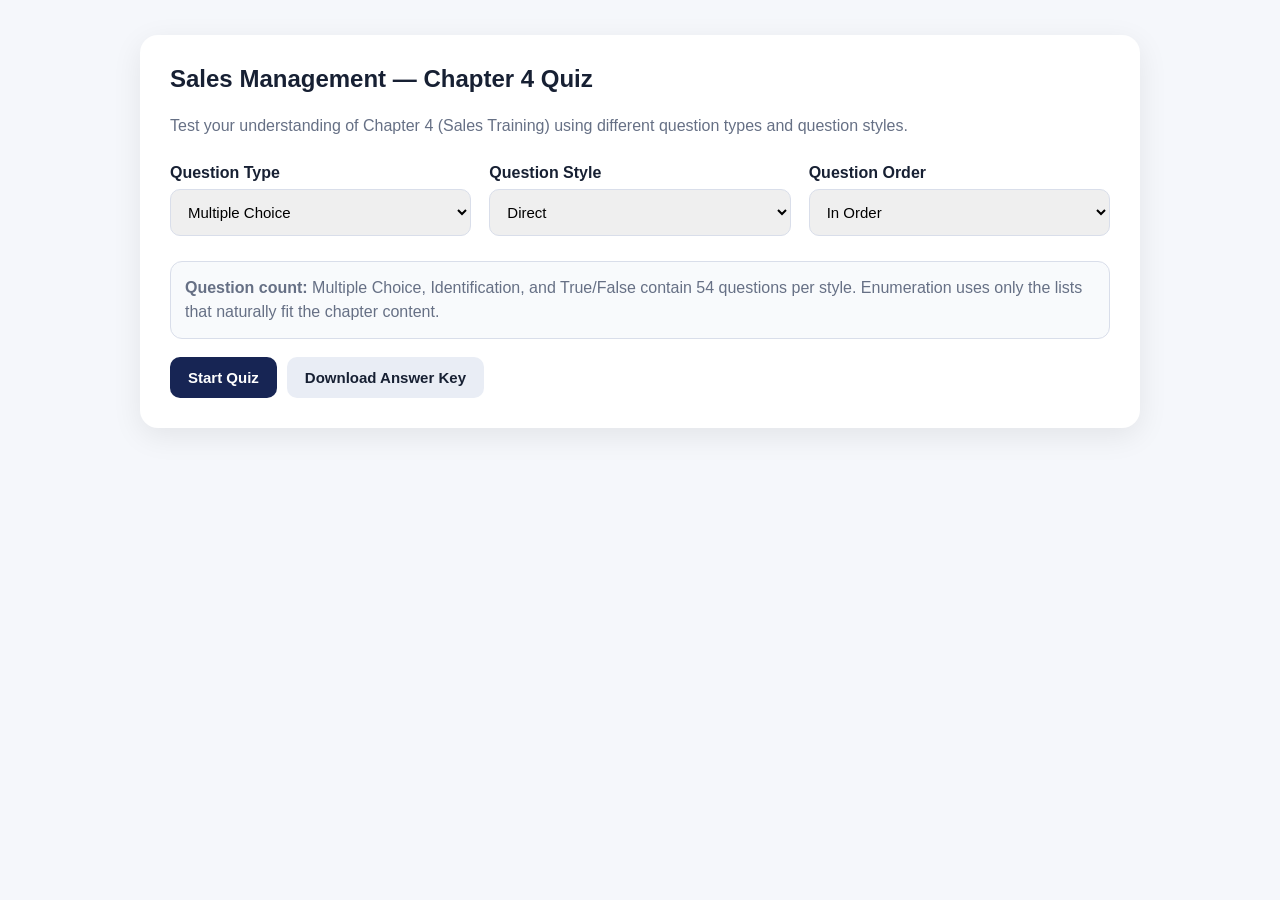
<file: assessments/sales-4.html>
<!DOCTYPE html>
<html lang="en">
<head>
<meta charset="UTF-8">
<meta name="viewport" content="width=device-width, initial-scale=1.0">

<title>Sales Management - Chapter 4 Quiz</title>

<style>
:root{
    --primary:#172554;
    --primary2:#1e3a8a;
    --light:#f5f7fb;
    --border:#d9deea;
    --text:#172033;
    --muted:#667085;
    --success:#15803d;
    --successBg:#ecfdf3;
    --danger:#b91c1c;
    --dangerBg:#fef2f2;
    --warning:#b45309;
}

*{
    box-sizing:border-box;
}

body{
    margin:0;
    font-family:Arial,Helvetica,sans-serif;
    background:var(--light);
    color:var(--text);
}

.container{
    width:min(1000px,94%);
    margin:35px auto;
}

.card{
    background:white;
    border-radius:18px;
    padding:30px;
    box-shadow:0 8px 30px rgba(0,0,0,.08);
    margin-bottom:20px;
}

h1,h2,h3{
    margin-top:0;
}

.subtitle{
    color:var(--muted);
    line-height:1.6;
}

.settings{
    display:grid;
    grid-template-columns:repeat(3,1fr);
    gap:18px;
    margin:25px 0;
}

.field label{
    display:block;
    font-weight:bold;
    margin-bottom:7px;
}

select,
input[type="text"]{
    width:100%;
    padding:13px;
    border:1px solid var(--border);
    border-radius:10px;
    font-size:15px;
    outline:none;
}

select:focus,
input[type="text"]:focus{
    border-color:var(--primary2);
}

button{
    border:none;
    border-radius:10px;
    padding:12px 18px;
    font-size:15px;
    font-weight:bold;
    cursor:pointer;
    transition:.15s;
}

button:hover:not(:disabled){
    transform:translateY(-1px);
}

button:disabled{
    opacity:.55;
    cursor:not-allowed;
}

.primary{
    background:var(--primary);
    color:white;
}

.secondary{
    background:#e9edf5;
    color:var(--text);
}

.danger{
    background:#fee2e2;
    color:#991b1b;
}

.quiz-header{
    display:flex;
    justify-content:space-between;
    align-items:center;
    gap:15px;
    flex-wrap:wrap;
}

.badges{
    display:flex;
    gap:8px;
    flex-wrap:wrap;
}

.badge{
    background:#eef2ff;
    color:#3730a3;
    padding:7px 11px;
    border-radius:50px;
    font-size:13px;
    font-weight:bold;
}

.progress-container{
    height:9px;
    background:#e5e7eb;
    border-radius:50px;
    overflow:hidden;
    margin:20px 0 30px;
}

.progress{
    height:100%;
    width:0;
    background:var(--primary);
    transition:.25s;
}

.question{
    font-size:23px;
    line-height:1.5;
    margin-bottom:22px;
    white-space:pre-line;
}

.choices{
    display:grid;
    gap:12px;
}

.choice{
    width:100%;
    text-align:left;
    background:white;
    border:2px solid var(--border);
    color:var(--text);
    padding:15px 17px;
}

.choice:hover:not(:disabled){
    border-color:var(--primary2);
    background:#f8faff;
}

.choice.correct{
    border-color:var(--success);
    background:var(--successBg);
    color:#166534;
}

.choice.wrong{
    border-color:var(--danger);
    background:var(--dangerBg);
    color:#991b1b;
}

.choice-letter{
    display:inline-flex;
    width:30px;
    height:30px;
    align-items:center;
    justify-content:center;
    border-radius:50%;
    background:#edf0f5;
    margin-right:10px;
    font-weight:bold;
}

.feedback{
    display:none;
    margin-top:22px;
    padding:17px;
    border-radius:12px;
    line-height:1.6;
}

.feedback.show{
    display:block;
}

.feedback.correct{
    background:var(--successBg);
    color:#166534;
}

.feedback.incorrect{
    background:var(--dangerBg);
    color:#991b1b;
}

.feedback-title{
    font-weight:bold;
    font-size:17px;
    margin-bottom:5px;
}

.controls{
    display:flex;
    justify-content:space-between;
    align-items:center;
    gap:10px;
    margin-top:25px;
    flex-wrap:wrap;
}

.control-right{
    display:flex;
    gap:10px;
    flex-wrap:wrap;
}

.text-answer{
    display:grid;
    gap:12px;
}

.enumeration-inputs{
    display:grid;
    gap:10px;
}

.enum-row{
    display:flex;
    align-items:center;
    gap:10px;
}

.enum-number{
    width:30px;
    font-weight:bold;
}

.hidden{
    display:none !important;
}

.notice{
    background:#f8fafc;
    border:1px solid var(--border);
    border-radius:12px;
    padding:14px;
    color:var(--muted);
    line-height:1.5;
}

.result-score{
    font-size:52px;
    font-weight:800;
    color:var(--primary);
}

.result-percent{
    font-size:22px;
    margin:10px 0 25px;
}

.review-item{
    border-top:1px solid var(--border);
    padding:18px 0;
    line-height:1.6;
}

.review-status{
    font-weight:bold;
}

.review-status.correct{
    color:var(--success);
}

.review-status.incorrect{
    color:var(--danger);
}

.review-status.skipped{
    color:var(--warning);
}

@media(max-width:750px){

    .settings{
        grid-template-columns:1fr;
    }

    .card{
        padding:20px;
    }

    .question{
        font-size:20px;
    }
}
</style>
</head>

<body>

<div class="container">

<!-- =====================================================
     START SCREEN
     ===================================================== -->

<section id="startScreen" class="card">

    <h1>Sales Management — Chapter 4 Quiz</h1>

    <p class="subtitle">
        Test your understanding of Chapter 4 (Sales Training) using different question types and question styles.
    </p>

    <div class="settings">

        <div class="field">

            <label for="questionType">
                Question Type
            </label>

            <select id="questionType">

                <option value="mc">
                    Multiple Choice
                </option>

                <option value="identification">
                    Identification
                </option>

                <option value="tf">
                    True / False
                </option>

                <option value="enumeration">
                    Enumeration
                </option>

            </select>

        </div>


        <div class="field">

            <label for="questionStyle">
                Question Style
            </label>

            <select id="questionStyle">

                <option value="direct">
                    Direct
                </option>

                <option value="situational">
                    Situational
                </option>

            </select>

        </div>


        <div class="field">

            <label for="questionOrder">
                Question Order
            </label>

            <select id="questionOrder">

                <option value="ordered">
                    In Order
                </option>

                <option value="random">
                    Randomized
                </option>

            </select>

        </div>

    </div>


    <div class="notice">

        <b>Question count:</b>
        Multiple Choice, Identification, and True/False contain
        <span id="standardCount">0</span> questions per style.
        Enumeration uses only the lists that naturally fit the chapter content.

    </div>

    <br>

    <button
        id="startButton"
        class="primary">

        Start Quiz

    </button>

</section>


<!-- =====================================================
     QUIZ SCREEN
     ===================================================== -->

<section id="quizScreen" class="card hidden">

    <div class="quiz-header">

        <div>
            <b id="questionCounter">
                Question 1 of 28
            </b>
        </div>

        <div>
            <b id="scoreDisplay">
                Score: 0
            </b>
        </div>

    </div>


    <div class="progress-container">

        <div
            id="progressBar"
            class="progress">
        </div>

    </div>


    <div class="badges">

        <span
            id="typeBadge"
            class="badge">
        </span>

        <span
            id="styleBadge"
            class="badge">
        </span>

    </div>

    <br>


    <div
        id="questionText"
        class="question">
    </div>


    <div id="answerArea">
    </div>


    <div
        id="feedback"
        class="feedback">
    </div>


    <div class="controls">

        <button
            id="backButton"
            class="secondary">

            ← Back

        </button>


        <div class="control-right">

            <button
                id="skipButton"
                class="secondary">

                Skip

            </button>


            <button
                id="restartButton"
                class="danger">

                Restart

            </button>


            <button
                id="nextButton"
                class="primary hidden">

                Next →

            </button>

        </div>

    </div>

</section>


<!-- =====================================================
     RESULT SCREEN
     ===================================================== -->

<section id="resultScreen" class="card hidden">

    <h1>
        Quiz Complete!
    </h1>

    <div
        id="resultScore"
        class="result-score">

        0 / 0

    </div>


    <div
        id="resultPercent"
        class="result-percent">

        0%

    </div>


    <p
        id="resultMessage"
        class="subtitle">
    </p>


    <div class="controls">

        <button
            id="reviewButton"
            class="primary">

            Review Answers

        </button>


        <button
            id="resultRestartButton"
            class="danger">

            Restart Quiz

        </button>

    </div>


    <div
        id="reviewArea"
        class="hidden">
    </div>

</section>

</div>


<script>

/* =========================================================
   CHAPTER 4 — SOURCE CONTENT
   Based on Sales-Management-Chapter-4.docx
   ========================================================= */


/* =========================================================
   CORE CONCEPTS / FACTS
   ========================================================= */

const FACTS = [

    {
        term: "Sales Training",
        definition: "An endeavor given by an employer to offer the salesperson job-related culture, skill, knowledge, and attitudes.",
        category: "Definition"
    },

    {
        term: "Improve Company Knowledge",
        definition: "Enhance the latest and current salespeople's knowledge of the company.",
        category: "Objectives of Sales Training"
    },

    {
        term: "Clarify Responsibilities and Expectations",
        definition: "Provide a complete understanding of daily activities and responsibilities.",
        category: "Objectives of Sales Training"
    },

    {
        term: "Improve Product Knowledge",
        definition: "Disseminate comprehensive knowledge of specifications, features, etc.",
        category: "Objectives of Sales Training"
    },

    {
        term: "Enhance Sales Skills",
        definition: "Advance knowledge on how to successfully prospect, deal with clients, and convince them to buy.",
        category: "Objectives of Sales Training"
    },

    {
        term: "Improve Morale",
        definition: "Boost morale so salespeople complete training with an optimistic attitude.",
        category: "Objectives of Sales Training"
    },

    {
        term: "Promote a company-wide sales culture",
        definition: "One benefit of sales training that helps create a healthy sales culture advantageous to everybody in a sales organization.",
        category: "Benefits of Sales Training"
    },

    {
        term: "Make everyone speak the same language",
        definition: "A common language means better efficiency and internal conversations built on shared vocabulary in the workplace.",
        category: "Benefits of Sales Training"
    },

    {
        term: "Connect relationships across the organization",
        definition: "Sales training creates connections between teams, not just within the sales team.",
        category: "Benefits of Sales Training"
    },

    {
        term: "Produce alliances between departments",
        definition: "Multiple departments come to share a common sales process.",
        category: "Benefits of Sales Training"
    },

    {
        term: "Job Specifications",
        definition: "The qualifications required to carry out the job; one of the initial training needs.",
        category: "Initial Training Needs"
    },

    {
        term: "Trainee's Background and Experience",
        definition: "Distinctive educational background and experience that help determine initial sales training needs.",
        category: "Initial Training Needs"
    },

    {
        term: "Sales-Related Marketing Policies",
        definition: "Must be scrutinized to find out initial sales training needs.",
        category: "Initial Training Needs"
    },

    {
        term: "Product data",
        definition: "The basic topic in training content; salespeople must be familiar with the products, their uses, and applications.",
        category: "Training Content"
    },

    {
        term: "Sales technique",
        definition: "Salespeople must know how to approach a qualified prospect.",
        category: "Training Content"
    },

    {
        term: "Markets",
        definition: "A salesperson needs to identify not just who buys what, but why and how customers purchase.",
        category: "Training Content"
    },

    {
        term: "Company information",
        definition: "A salesperson must know pricing policy so they can answer customers' questions.",
        category: "Training Content"
    },

    {
        term: "Manuals",
        definition: "Used in most group-type sales training programs; frequently also known as workbooks.",
        category: "Instructional Materials and Training Aids"
    },

    {
        term: "Other printed materials",
        definition: "Company bulletins, sales and product handbooks used as instructional materials.",
        category: "Instructional Materials and Training Aids"
    },

    {
        term: "Blackboard",
        definition: "The most used and indispensable training aid; every training facility should use one to illustrate points.",
        category: "Instructional Materials and Training Aids"
    },

    {
        term: "Advance assignments",
        definition: "To save time, many programs require trainees to prepare assignments in advance.",
        category: "Instructional Materials and Training Aids"
    },

    {
        term: "Observe",
        definition: "The first step in the five-step training process for sales recruits: observing experienced salespeople performing the same duties.",
        category: "Sales Training for New Recruits"
    },

    {
        term: "Learn",
        definition: "The second step in the five-step training process: learn all products in detailed and meaningful ways.",
        category: "Sales Training for New Recruits"
    },

    {
        term: "Practice",
        definition: "The third step in the five-step training process: enter written orders or take mock, roleplay-style orders over the phone.",
        category: "Sales Training for New Recruits"
    },

    {
        term: "Shadow",
        definition: "The fourth step in the five-step training process: follow seasoned salespeople on each of their calls and try to take the same order.",
        category: "Sales Training for New Recruits"
    },

    {
        term: "Prove",
        definition: "The fifth step in the five-step training process: given the opportunity to talk to real customers.",
        category: "Sales Training for New Recruits"
    },

    {
        term: "Expedite the paperwork",
        definition: "Send all paperwork to new employees two weeks before they begin.",
        category: "Tips on How New Hires Could Get Started"
    },

    {
        term: "Make salespeople show value from day one",
        definition: "Every individual brings their background into the workplace.",
        category: "Tips on How New Hires Could Get Started"
    },

    {
        term: "Share the load",
        definition: "Departments contribute to the load when onboarding new hires.",
        category: "Tips on How New Hires Could Get Started"
    },

    {
        term: "Salesperson-to-salesperson training",
        definition: "Let more experienced salespeople contribute their expertise to new hires.",
        category: "Tips on How New Hires Could Get Started"
    },

    {
        term: "Mentoring approach to success",
        definition: "New hires pick their own mentor.",
        category: "Tips on How New Hires Could Get Started"
    },

    {
        term: "Generate a viable environment",
        definition: "Mentoring must sit within a framework of team competition.",
        category: "Tips on How New Hires Could Get Started"
    },

    {
        term: "Assemble tactical teams",
        definition: "Salespeople shouldn't grow unaided; they should be part of support teams.",
        category: "Tips on How New Hires Could Get Started"
    },

    {
        term: "Produce a 90-day action plan",
        definition: "Let new hires plan their first 90 days once hired.",
        category: "Tips on How New Hires Could Get Started"
    },

    {
        term: "Keeping on the right track",
        definition: "Train new hires on what documents are needed to track activities.",
        category: "Tips on How New Hires Could Get Started"
    },

    {
        term: "Make use of their sales experience and expertise",
        definition: "Brainstorming and discussion activities in advanced sales workshops for experienced salespeople.",
        category: "Training Experienced Salespeople"
    },

    {
        term: "Center on advanced concepts",
        definition: "Focus on effective questioning, key account management, and team selling when training experienced salespeople.",
        category: "Training Experienced Salespeople"
    },

    {
        term: "Make it application-oriented, not theoretical",
        definition: "Bring a real sales opportunity into the workshop for sharing and discussion with colleagues and the mentor.",
        category: "Training Experienced Salespeople"
    },

    {
        term: "Sales negotiation skills",
        definition: "A recommended workshop where experienced salespeople must know how to use the selling phase.",
        category: "Recommended Workshops"
    },

    {
        term: "Key account management",
        definition: "Using an established process for strategic account planning.",
        category: "Recommended Workshops"
    },

    {
        term: "Sales prospecting and business development",
        definition: "Locating or generating a boundless supply of fresh sales opportunities.",
        category: "Recommended Workshops"
    },

    {
        term: "High-performance selling",
        definition: "A broad understanding of the customer's financial picture, and more.",
        category: "Recommended Workshops"
    },

    {
        term: "Writing a winning proposal",
        definition: "Tips and guidelines for preparing the best possible proposal.",
        category: "Recommended Workshops"
    },

    {
        term: "Presenting with impact",
        definition: "Understanding the audience's expectations helps a salesperson adjust their style and pitch to specific requirements.",
        category: "Recommended Workshops"
    },

    {
        term: "Team selling",
        definition: "Developing the ability to structure, assemble, direct, and be a member of a winning sales team.",
        category: "Recommended Workshops"
    },

    {
        term: "Selling with influence",
        definition: "The ability to persuade others.",
        category: "Recommended Workshops"
    },

    {
        term: "The Lecture",
        definition: "Prior to the invention of printing, the earliest instructional method extensively used in sales training; trainees largely watch and listen.",
        category: "Sales Training Methods"
    },

    {
        term: "The Personal Conference",
        definition: "Typically conducted in offices, restaurants, bars, motel rooms, and other unstructured, informal settings.",
        category: "Sales Training Methods"
    },

    {
        term: "Demonstrations",
        definition: "Well suited for conveying information on topics like new products and selling techniques.",
        category: "Sales Training Methods"
    },

    {
        term: "Role Playing",
        definition: "Has trainees dramatizing parts in artificial problem scenarios.",
        category: "Sales Training Methods"
    },

    {
        term: "Case Discussion",
        definition: "Originated by business educators as a substitute for learning by experience.",
        category: "Sales Training Methods"
    },

    {
        term: "Impromptu Discussion",
        definition: "Sometimes called a sales seminar or buzz session; involves giving a short oral presentation about an everyday problem.",
        category: "Sales Training Methods"
    },

    {
        term: "Gaming",
        definition: "Also known as simulation; similar to role playing, using complex artificial situations based on reality.",
        category: "Sales Training Methods"
    },

    {
        term: "On-the-Job Training",
        definition: "Also known as the coach-and-pupil method; incorporates telling, showing, practicing, and evaluating into one.",
        category: "Sales Training Methods"
    }

];


/* =========================================================
   SITUATIONAL QUESTIONS
   ========================================================= */

const SITUATIONS = [

    {
        term: "Sales Training",
        situation: "An employer designs a program to give salespeople job-related culture, skills, knowledge, and attitudes."
    },

    {
        term: "Improve Company Knowledge",
        situation: "A training session is held so current salespeople learn the latest information about their own company."
    },

    {
        term: "Clarify Responsibilities and Expectations",
        situation: "New salespeople receive a complete overview of their daily activities and what is expected of them on the job."
    },

    {
        term: "Improve Product Knowledge",
        situation: "Trainees study product specifications, features, and technical details so they can explain them accurately to customers."
    },

    {
        term: "Enhance Sales Skills",
        situation: "A workshop teaches salespeople how to prospect effectively, handle client interactions, and close sales."
    },

    {
        term: "Improve Morale",
        situation: "After completing training, salespeople leave with a more optimistic and confident attitude toward their work."
    },

    {
        term: "Promote a company-wide sales culture",
        situation: "A company runs sales training that helps build a healthy sales culture shared across the entire organization."
    },

    {
        term: "Make everyone speak the same language",
        situation: "After training, employees from different teams use the same sales vocabulary, improving internal communication and efficiency."
    },

    {
        term: "Connect relationships across the organization",
        situation: "Sales training creates stronger connections between the sales team and other departments."
    },

    {
        term: "Produce alliances between departments",
        situation: "Multiple departments begin sharing a common sales process after participating in joint training."
    },

    {
        term: "Job Specifications",
        situation: "Before designing training, management reviews the exact qualifications required to perform the sales job."
    },

    {
        term: "Trainee's Background and Experience",
        situation: "Trainers examine each recruit's educational background and prior experience to tailor the initial training needs."
    },

    {
        term: "Sales-Related Marketing Policies",
        situation: "Management carefully reviews company marketing policies related to selling to determine what the initial training must cover."
    },

    {
        term: "Product data",
        situation: "Trainees must become familiar with product uses and applications as the basic topic of their training content."
    },

    {
        term: "Sales technique",
        situation: "A module focuses on teaching salespeople the correct way to approach a qualified prospect."
    },

    {
        term: "Markets",
        situation: "Salespeople are trained to understand not only who buys the product, but also why and how customers make purchase decisions."
    },

    {
        term: "Company information",
        situation: "Trainees learn the company's pricing policy so they can confidently answer customer questions about costs."
    },

    {
        term: "Manuals",
        situation: "In a group sales training program, participants receive workbooks that guide them through the course material."
    },

    {
        term: "Other printed materials",
        situation: "Trainees receive company bulletins along with sales and product handbooks as supporting instructional materials."
    },

    {
        term: "Blackboard",
        situation: "The trainer uses the most common and indispensable visual aid in the room to illustrate key points during the session."
    },

    {
        term: "Advance assignments",
        situation: "To save classroom time, trainees are required to complete reading or exercises before the training session begins."
    },

    {
        term: "Observe",
        situation: "A new recruit watches experienced salespeople perform their daily duties as the first step of the training process."
    },

    {
        term: "Learn",
        situation: "A new salesperson studies all company products in detailed and meaningful ways as part of the recruit training process."
    },

    {
        term: "Practice",
        situation: "A trainee practices by entering written orders and taking mock role-play orders over the phone."
    },

    {
        term: "Shadow",
        situation: "A new hire follows a seasoned salesperson on customer calls and attempts to take the same order."
    },

    {
        term: "Prove",
        situation: "After preparation, a new recruit is finally given the chance to speak directly with real customers."
    },

    {
        term: "Expedite the paperwork",
        situation: "HR sends all necessary forms and documents to a new salesperson two weeks before the start date."
    },

    {
        term: "Make salespeople show value from day one",
        situation: "Managers expect each new hire to contribute value immediately by drawing on the background they bring to the job."
    },

    {
        term: "Share the load",
        situation: "Several departments help with onboarding tasks so the burden of training new salespeople is not left to sales alone."
    },

    {
        term: "Salesperson-to-salesperson training",
        situation: "Experienced salespeople are invited to share their practical expertise directly with newer colleagues."
    },

    {
        term: "Mentoring approach to success",
        situation: "Each new hire is allowed to choose their own mentor rather than being assigned one."
    },

    {
        term: "Generate a viable environment",
        situation: "Mentoring for new salespeople is placed inside a framework that includes healthy team competition."
    },

    {
        term: "Assemble tactical teams",
        situation: "New salespeople are placed into support teams so they do not have to develop their skills completely alone."
    },

    {
        term: "Produce a 90-day action plan",
        situation: "A newly hired salesperson is asked to create a detailed plan covering the first three months on the job."
    },

    {
        term: "Keeping on the right track",
        situation: "New hires are trained on which documents and records they must use to track their daily sales activities."
    },

    {
        term: "Make use of their sales experience and expertise",
        situation: "In an advanced workshop, experienced salespeople participate in brainstorming and discussion activities that draw on their existing knowledge."
    },

    {
        term: "Center on advanced concepts",
        situation: "Training for veteran salespeople focuses on effective questioning techniques, key account management, and team selling."
    },

    {
        term: "Make it application-oriented, not theoretical",
        situation: "An advanced workshop brings a real sales opportunity into the room so participants can discuss it with colleagues and a mentor."
    },

    {
        term: "Sales negotiation skills",
        situation: "Experienced salespeople attend a workshop that teaches them how to handle the selling phase of negotiations effectively."
    },

    {
        term: "Key account management",
        situation: "A workshop teaches an established process for strategic planning of the company's most important customer accounts."
    },

    {
        term: "Sales prospecting and business development",
        situation: "A training session focuses on locating and generating a continuous supply of new sales opportunities."
    },

    {
        term: "High-performance selling",
        situation: "Salespeople learn to develop a broad understanding of the customer's financial situation as part of advanced selling skills."
    },

    {
        term: "Writing a winning proposal",
        situation: "A workshop provides tips and guidelines for preparing the strongest possible written sales proposals."
    },

    {
        term: "Presenting with impact",
        situation: "Salespeople learn to adjust their presentation style and pitch according to the specific expectations of each audience."
    },

    {
        term: "Team selling",
        situation: "Training develops the ability to structure, assemble, lead, and participate as a member of a successful sales team."
    },

    {
        term: "Selling with influence",
        situation: "A workshop focuses on developing the salesperson's ability to persuade other people."
    },

    {
        term: "The Lecture",
        situation: "Trainees mainly watch and listen while an instructor presents material, using the earliest instructional method historically used in sales training."
    },

    {
        term: "The Personal Conference",
        situation: "A sales manager meets with a salesperson in an informal setting such as a restaurant or motel room to discuss performance and coaching."
    },

    {
        term: "Demonstrations",
        situation: "A trainer shows how a new product works and how related selling techniques should be applied in front of the trainees."
    },

    {
        term: "Role Playing",
        situation: "Trainees act out parts in made-up problem scenarios to practice handling difficult customer situations."
    },

    {
        term: "Case Discussion",
        situation: "Participants analyze a written business situation as a substitute for learning solely through real experience."
    },

    {
        term: "Impromptu Discussion",
        situation: "In a sales seminar or buzz session, each person gives a short oral presentation about an everyday sales problem."
    },

    {
        term: "Gaming",
        situation: "Trainees take part in a simulation that uses complex artificial situations based on real sales conditions."
    },

    {
        term: "On-the-Job Training",
        situation: "A coach works directly with a salesperson by telling, showing, practicing, and evaluating performance in the actual work setting."
    }

];


/* =========================================================
   TRUE / FALSE DIRECT
   ========================================================= */

const TF_DIRECT = [

    ["Sales Training is an endeavor given by an employer to offer the salesperson job-related culture, skill, knowledge, and attitudes.", true],

    ["One objective of sales training is to Improve Company Knowledge by enhancing salespeople's knowledge of the company.", true],

    ["Clarify Responsibilities and Expectations means providing a complete understanding of daily activities and responsibilities.", true],

    ["Improve Product Knowledge involves disseminating comprehensive knowledge of specifications and features.", true],

    ["Enhance Sales Skills focuses only on product specifications and does not include prospecting or dealing with clients.", false],

    ["Improve Morale aims to boost morale so salespeople complete training with an optimistic attitude.", true],

    ["Having a healthy sales culture is advantageous only to the sales department and not to the rest of the organization.", false],

    ["One benefit of sales training is making everyone speak the same language, which improves efficiency and internal conversations.", true],

    ["Sales training creates connections between teams, not just within the sales team.", true],

    ["Produce alliances between departments means multiple departments come to share a common sales process.", true],

    ["Job Specifications refer to the qualifications required to carry out the job and are part of initial training needs.", true],

    ["Trainee's Background and Experience is ignored when determining initial sales training needs.", false],

    ["Sales-Related Marketing Policies must be scrutinized to find out initial sales training needs.", true],

    ["Product data is the basic topic of training content; salespeople must be familiar with products, their uses, and applications.", true],

    ["Sales technique training teaches salespeople how to approach a qualified prospect.", true],

    ["In markets training, a salesperson only needs to know who buys the product and not why or how customers purchase.", false],

    ["Company information training includes knowing pricing policy so salespeople can answer customers' questions.", true],

    ["Manuals are used in most group-type sales training programs and are frequently also known as workbooks.", true],

    ["Other printed materials include company bulletins, sales and product handbooks.", true],

    ["The blackboard is the most used and indispensable training aid, and every training facility should use one.", true],

    ["Advance assignments are discouraged because they waste trainees' time before the program begins.", false],

    ["A sales training program is an investment of time, money, and effort for sales management.", true],

    ["The five-step training process for sales recruits begins with Observe and ends with Prove.", true],

    ["In the Learn step, trainees learn all products in detailed and meaningful ways.", true],

    ["In the Practice step, trainees enter written orders or take mock, roleplay-style orders over the phone.", true],

    ["The Shadow step involves following seasoned salespeople on their calls and trying to take the same order.", true],

    ["The Prove step gives the recruit the opportunity to talk to real customers.", true],

    ["Expedite the paperwork means sending all paperwork to new employees two weeks before they begin.", true],

    ["Make salespeople show value from day one recognizes that every individual brings their background into the workplace.", true],

    ["Share the load means departments contribute to the onboarding load.", true],

    ["Salesperson-to-salesperson training lets more experienced salespeople contribute their expertise.", true],

    ["New hires should pick their own mentor according to the mentoring approach to success.", true],

    ["Generate a viable environment means mentoring must sit within a framework of team competition.", true],

    ["Assemble tactical teams means salespeople shouldn't grow unaided; they should be part of support teams.", true],

    ["Produce a 90-day action plan means letting new hires plan their first 90 days once hired.", true],

    ["Keeping on the right track means training new hires on what documents are needed to track activities.", true],

    ["When training experienced salespeople, managers should make use of their sales experience and expertise through brainstorming and discussion.", true],

    ["Center on advanced concepts means focusing on effective questioning, key account management, and team selling.", true],

    ["When training experienced salespeople, the focus should remain purely theoretical rather than application-oriented.", false],

    ["Recommended workshops for experienced salespeople include Sales negotiation skills and Key account management.", true],

    ["Sales prospecting and business development involves locating or generating a boundless supply of fresh sales opportunities.", true],

    ["High-performance selling involves a broad understanding of the customer's financial picture.", true],

    ["Writing a winning proposal provides tips and guidelines for preparing the best possible proposal.", true],

    ["Presenting with impact means understanding the audience's expectations to adjust style and pitch.", true],

    ["Team selling develops the ability to structure, assemble, direct, and be a member of a winning sales team.", true],

    ["Selling with influence refers to the ability to persuade others.", true],

    ["The Lecture is the earliest instructional method extensively used in sales training; trainees largely watch and listen.", true],

    ["The Personal Conference is typically conducted in formal classroom settings with large groups.", false],

    ["Demonstrations are well suited for conveying information on new products and selling techniques.", true],

    ["Role Playing has trainees dramatizing parts in artificial problem scenarios.", true],

    ["Case Discussion originated by business educators as a substitute for learning by experience.", true],

    ["Impromptu Discussion is sometimes called a sales seminar or buzz session.", true],

    ["Gaming is also known as simulation and uses complex artificial situations based on reality.", true],

    ["On-the-Job Training is also known as the coach-and-pupil method and incorporates telling, showing, practicing, and evaluating.", true]

];


/* =========================================================
   TRUE / FALSE SITUATIONAL
   ========================================================= */

const TF_SITUATIONAL = [

    ["An employer provides salespeople with job-related culture, skill, knowledge, and attitudes. This describes Sales Training.", true],

    ["A training program is designed mainly to update salespeople on the latest company information. This supports the objective of Improve Company Knowledge.", true],

    ["Trainees receive a full explanation of their daily duties and what management expects. This illustrates Clarify Responsibilities and Expectations.", true],

    ["A session focuses on product specifications and features. This supports Improve Product Knowledge.", true],

    ["A workshop teaches only product features and ignores prospecting and closing skills. This correctly describes Enhance Sales Skills.", false],

    ["After training, salespeople leave feeling more optimistic about their work. This reflects the objective of Improve Morale.", true],

    ["Sales training benefits only the sales team and has no value for other departments. This matches the chapter's view of benefits.", false],

    ["After training, employees across departments use a shared sales vocabulary. This illustrates Make everyone speak the same language.", true],

    ["Training creates stronger links between sales and other teams. This demonstrates Connect relationships across the organization.", true],

    ["Several departments start following the same sales process after joint training. This shows Produce alliances between departments.", true],

    ["Management reviews the qualifications needed for the sales job before designing training. This involves Job Specifications.", true],

    ["Trainers ignore a recruit's prior education and experience when planning initial training. This follows the chapter's guidance.", false],

    ["Marketing policies related to selling are reviewed to identify training needs. This concerns Sales-Related Marketing Policies.", true],

    ["Trainees must learn product uses and applications as a core topic. This refers to Product data in training content.", true],

    ["A module teaches how to approach a qualified prospect. This covers Sales technique.", true],

    ["Salespeople are trained only on who buys the product and not on why or how customers buy. This fully covers the Markets topic.", false],

    ["Trainees learn pricing policy so they can answer customer questions. This is part of Company information.", true],

    ["Group trainees receive workbooks that guide the program. These materials are Manuals.", true],

    ["Trainees receive company bulletins and product handbooks. These are Other printed materials.", true],

    ["The trainer uses a blackboard as the main visual aid. The chapter identifies the blackboard as the most used and indispensable training aid.", true],

    ["Trainees are required to complete work before the session starts to save classroom time. This describes Advance assignments.", true],

    ["A sales training program costs time, money, and effort and is therefore not considered an investment. This contradicts the chapter.", false],

    ["A new recruit first watches experienced salespeople do the job. This is the Observe step.", true],

    ["A new salesperson studies all company products in detailed ways. This is the Learn step.", true],

    ["A trainee practices by writing orders and doing phone role-plays. This is the Practice step.", true],

    ["A new hire follows a veteran on calls and tries to take the same order. This is the Shadow step.", true],

    ["After preparation, a new recruit is given the chance to speak with real customers. This is the Prove step.", true],

    ["HR sends all necessary forms to a new salesperson two weeks before the start date. This is Expedite the paperwork.", true],

    ["Managers expect each new hire to contribute value immediately by drawing on their background. This is Make salespeople show value from day one.", true],

    ["Several departments help with onboarding tasks. This is Share the load.", true],

    ["Experienced salespeople share practical expertise with newer colleagues. This is Salesperson-to-salesperson training.", true],

    ["New hires are allowed to choose their own mentor. This matches the Mentoring approach to success.", true],

    ["Mentoring for new salespeople is placed inside a framework that includes team competition. This is Generate a viable environment.", true],

    ["New salespeople are placed into support teams so they do not develop skills completely alone. This is Assemble tactical teams.", true],

    ["A newly hired salesperson creates a detailed plan covering the first three months. This is Produce a 90-day action plan.", true],

    ["New hires are trained on which documents they must use to track activities. This is Keeping on the right track.", true],

    ["In an advanced workshop, experienced salespeople brainstorm and discuss using their existing knowledge. This is Make use of their sales experience and expertise.", true],

    ["Training for veteran salespeople focuses on effective questioning, key account management, and team selling. This is Center on advanced concepts.", true],

    ["Advanced workshops for experienced staff stay purely theoretical and avoid real opportunities. This follows the chapter recommendation.", false],

    ["Experienced salespeople attend a workshop on handling negotiations in the selling phase. This is Sales negotiation skills.", true],

    ["A workshop teaches strategic planning for important customer accounts. This is Key account management.", true],

    ["Training focuses on generating a continuous flow of new sales opportunities. This is Sales prospecting and business development.", true],

    ["Salespeople learn to understand the customer's financial picture in depth. This relates to High-performance selling.", true],

    ["A workshop gives guidelines for preparing strong written proposals. This is Writing a winning proposal.", true],

    ["Salespeople learn to adjust their pitch to the audience's expectations. This is Presenting with impact.", true],

    ["Training develops skills for building and participating in sales teams. This is Team selling.", true],

    ["A workshop focuses on the ability to persuade others. This is Selling with influence.", true],

    ["Trainees mainly watch and listen to an instructor. This describes The Lecture method.", true],

    ["A manager coaches a salesperson in a restaurant or motel room. This is typical of The Personal Conference.", true],

    ["A trainer shows how a new product works and how to sell it. This is a Demonstration.", true],

    ["Trainees act out artificial problem scenarios. This is Role Playing.", true],

    ["Participants discuss a written business situation instead of relying only on real experience. This is Case Discussion.", true],

    ["In a buzz session, each person gives a short talk about an everyday problem. This is Impromptu Discussion.", true],

    ["Trainees participate in a complex artificial situation based on real conditions. This is Gaming (simulation).", true]

];


/* =========================================================
   ENUMERATION
   ========================================================= */

const ENUMERATION = [

    {
        question: "Enumerate the five objectives of Sales Training discussed in Chapter 4.",
        answers: [
            "Improve Company Knowledge",
            "Clarify Responsibilities and Expectations",
            "Improve Product Knowledge",
            "Enhance Sales Skills",
            "Improve Morale"
        ],
        explanation: "The five objectives are Improve Company Knowledge, Clarify Responsibilities and Expectations, Improve Product Knowledge, Enhance Sales Skills, and Improve Morale."
    },

    {
        question: "Enumerate the four benefits of Sales Training discussed in Chapter 4.",
        answers: [
            "Promote a company-wide sales culture",
            "Make everyone speak the same language",
            "Connect relationships across the organization",
            "Produce alliances between departments"
        ],
        explanation: "The four benefits are Promote a company-wide sales culture, Make everyone speak the same language, Connect relationships across the organization, and Produce alliances between departments."
    },

    {
        question: "Enumerate the three Initial Training Needs discussed in Chapter 4.",
        answers: [
            "Job Specifications",
            "Trainee's Background and Experience",
            "Sales-Related Marketing Policies"
        ],
        explanation: "The three initial training needs are Job Specifications, Trainee's Background and Experience, and Sales-Related Marketing Policies."
    },

    {
        question: "Enumerate the four main topics under Training Content.",
        answers: [
            "Product data",
            "Sales technique",
            "Markets",
            "Company information"
        ],
        explanation: "The four training content topics are Product data, Sales technique, Markets, and Company information."
    },

    {
        question: "Enumerate the four Instructional Materials and Training Aids.",
        answers: [
            "Manuals",
            "Other printed materials",
            "Training aids",
            "Advance assignments"
        ],
        explanation: "The four items are Manuals, Other printed materials, Training aids (especially the blackboard), and Advance assignments."
    },

    {
        question: "Enumerate the five steps in the training process for sales recruits.",
        answers: [
            "Observe",
            "Learn",
            "Practice",
            "Shadow",
            "Prove"
        ],
        explanation: "The five-step process is Observe, Learn, Practice, Shadow, and Prove."
    },

    {
        question: "Enumerate the nine tips on how new hires could get started.",
        answers: [
            "Expedite the paperwork",
            "Make salespeople show value from day one",
            "Share the load",
            "Salesperson-to-salesperson training",
            "Mentoring approach to success",
            "Generate a viable environment",
            "Assemble tactical teams",
            "Produce a 90-day action plan",
            "Keeping on the right track"
        ],
        explanation: "The nine tips are listed in the chapter under Tips on How New Hires Could Get Started."
    },

    {
        question: "Enumerate the three guidelines for Training Experienced Salespeople.",
        answers: [
            "Make use of their sales experience and expertise",
            "Center on advanced concepts",
            "Make it application-oriented, not theoretical"
        ],
        explanation: "The three guidelines are Make use of their sales experience and expertise, Center on advanced concepts, and Make it application-oriented, not theoretical."
    },

    {
        question: "Enumerate the eight recommended workshops for experienced sales professionals.",
        answers: [
            "Sales negotiation skills",
            "Key account management",
            "Sales prospecting and business development",
            "High-performance selling",
            "Writing a winning proposal",
            "Presenting with impact",
            "Team selling",
            "Selling with influence"
        ],
        explanation: "The eight workshops are listed in the chapter under recommended workshops for experienced sales professionals."
    },

    {
        question: "Enumerate the eight Sales Training Methods discussed in Chapter 4.",
        answers: [
            "The Lecture",
            "The Personal Conference",
            "Demonstrations",
            "Role Playing",
            "Case Discussion",
            "Impromptu Discussion",
            "Gaming",
            "On-the-Job Training"
        ],
        explanation: "The eight methods are The Lecture, The Personal Conference, Demonstrations, Role Playing, Case Discussion, Impromptu Discussion, Gaming, and On-the-Job Training."
    }

];


/* =========================================================
   STATE
   ========================================================= */

let quizQuestions = [];

let currentQuestion = 0;

let score = 0;

let answers = [];

let selectedType = "mc";

let selectedStyle = "direct";

let selectedOrder = "ordered";


/* =========================================================
   ELEMENTS
   ========================================================= */

const startScreen =
    document.getElementById("startScreen");

const quizScreen =
    document.getElementById("quizScreen");

const resultScreen =
    document.getElementById("resultScreen");

const questionType =
    document.getElementById("questionType");

const questionStyle =
    document.getElementById("questionStyle");

const questionOrder =
    document.getElementById("questionOrder");

const startButton =
    document.getElementById("startButton");

const backButton =
    document.getElementById("backButton");

const skipButton =
    document.getElementById("skipButton");

const restartButton =
    document.getElementById("restartButton");

const nextButton =
    document.getElementById("nextButton");

const reviewButton =
    document.getElementById("reviewButton");

const resultRestartButton =
    document.getElementById("resultRestartButton");


/* =========================================================
   SHUFFLE
   ========================================================= */

function shuffle(array){

    const result = [...array];

    for(
        let i = result.length - 1;
        i > 0;
        i--
    ){

        const j =
            Math.floor(
                Math.random() * (i + 1)
            );

        [
            result[i],
            result[j]
        ] =
        [
            result[j],
            result[i]
        ];

    }

    return result;
}


/* =========================================================
   NORMALIZE ANSWER
   ========================================================= */

function normalize(text){

    return String(text)
        .toLowerCase()
        .replace(/[.,!?;:'"()]/g,"")
        .replace(/\s+/g," ")
        .trim();

}


/* =========================================================
   ESCAPE HTML
   ========================================================= */

function escapeHTML(text){

    return String(text)
        .replace(/&/g,"&amp;")
        .replace(/</g,"&lt;")
        .replace(/>/g,"&gt;")
        .replace(/"/g,"&quot;")
        .replace(/'/g,"&#039;");

}


/* =========================================================
   BUILD MULTIPLE CHOICE — DIRECT
   ========================================================= */

function buildMCDirect(){

    return FACTS.map(
        (fact,index)=>{

            const otherAnswers =
                shuffle(
                    FACTS.filter(
                        item =>
                            item.term !==
                            fact.term
                    )
                )
                .slice(0,3)
                .map(
                    item =>
                        item.term
                );

            const choices =
                shuffle([
                    fact.term,
                    ...otherAnswers
                ]);

            return {

                id:
                    "mc-direct-" + index,

                type:
                    "Multiple Choice",

                style:
                    "Direct",

                question:
                    `Which of the following is described by this definition?\n\n"${fact.definition}"`,

                choices:
                    choices,

                correctIndex:
                    choices.indexOf(
                        fact.term
                    ),

                correctText:
                    fact.term,

                explanation:
                    `${fact.term} is the concept described by the definition.`

            };

        }
    );

}


/* =========================================================
   BUILD MULTIPLE CHOICE — SITUATIONAL
   ========================================================= */

function buildMCSituational(){

    return SITUATIONS.map(
        (item,index)=>{

            const distractors =
                shuffle(
                    SITUATIONS.filter(
                        x =>
                            x.term !==
                            item.term
                    )
                )
                .slice(0,3)
                .map(
                    x =>
                        x.term
                );

            const choices =
                shuffle([
                    item.term,
                    ...distractors
                ]);

            return {

                id:
                    "mc-situational-" + index,

                type:
                    "Multiple Choice",

                style:
                    "Situational",

                question:
                    `${item.situation}\n\nWhich Chapter 4 concept is being demonstrated?`,

                choices:
                    choices,

                correctIndex:
                    choices.indexOf(
                        item.term
                    ),

                correctText:
                    item.term,

                explanation:
                    `The situation demonstrates ${item.term}.`

            };

        }
    );

}


/* =========================================================
   IDENTIFICATION — DIRECT
   ========================================================= */

function buildIdentificationDirect(){

    return FACTS.map(
        (fact,index)=>{

            return {

                id:
                    "id-direct-" + index,

                type:
                    "Identification",

                style:
                    "Direct",

                question:
                    `Identify the concept described below.\n\n"${fact.definition}"`,

                correctText:
                    fact.term,

                explanation:
                    `The correct answer is ${fact.term}.`

            };

        }
    );

}


/* =========================================================
   IDENTIFICATION — SITUATIONAL
   ========================================================= */

function buildIdentificationSituational(){

    return SITUATIONS.map(
        (item,index)=>{

            return {

                id:
                    "id-situational-" + index,

                type:
                    "Identification",

                style:
                    "Situational",

                question:
                    `${item.situation}\n\nIdentify the Chapter 4 concept being demonstrated.`,

                correctText:
                    item.term,

                explanation:
                    `The correct concept is ${item.term}.`

            };

        }
    );

}


/* =========================================================
   TRUE / FALSE — DIRECT
   ========================================================= */

function buildTFDirect(){

    return TF_DIRECT.map(
        (item,index)=>{

            return {

                id:
                    "tf-direct-" + index,

                type:
                    "True / False",

                style:
                    "Direct",

                question:
                    item[0],

                correct:
                    item[1],

                correctText:
                    item[1]
                        ? "True"
                        : "False",

                explanation:
                    item[1]
                        ? "The statement agrees with the Chapter 4 presentation."
                        : "The statement is misleading or contradicts the Chapter 4 presentation."

            };

        }
    );

}


/* =========================================================
   TRUE / FALSE — SITUATIONAL
   ========================================================= */

function buildTFSituational(){

    return TF_SITUATIONAL.map(
        (item,index)=>{

            return {

                id:
                    "tf-situational-" + index,

                type:
                    "True / False",

                style:
                    "Situational",

                question:
                    item[0],

                correct:
                    item[1],

                correctText:
                    item[1]
                        ? "True"
                        : "False",

                explanation:
                    item[1]
                        ? "The situation correctly represents the Chapter 4 concept."
                        : "The situation does not correctly represent the Chapter 4 concept."

            };

        }
    );

}


/* =========================================================
   ENUMERATION
   ========================================================= */

function buildEnumeration(){

    return ENUMERATION.map(
        (item,index)=>{

            return {

                id:
                    "enumeration-" + index,

                type:
                    "Enumeration",

                style:
                    "Direct",

                question:
                    item.question,

                answers:
                    item.answers,

                correctText:
                    item.answers.join("; "),

                explanation:
                    item.explanation

            };

        }
    );

}


/* =========================================================
   BUILD SELECTED QUIZ
   ========================================================= */

function buildQuiz(){

    if(
        selectedType === "mc"
    ){

        if(
            selectedStyle === "direct"
        ){

            return buildMCDirect();

        }

        return buildMCSituational();

    }


    if(
        selectedType === "identification"
    ){

        if(
            selectedStyle === "direct"
        ){

            return buildIdentificationDirect();

        }

        return buildIdentificationSituational();

    }


    if(
        selectedType === "tf"
    ){

        if(
            selectedStyle === "direct"
        ){

            return buildTFDirect();

        }

        return buildTFSituational();

    }


    if(
        selectedType === "enumeration"
    ){

        return buildEnumeration();

    }


    return [];

}


/* =========================================================
   UPDATE NOTICE COUNT
   ========================================================= */

function updateNoticeCount(){

    const count = FACTS.length;
    const el = document.getElementById("standardCount");
    if(el){
        el.textContent = count;
    }

}


/* =========================================================
   START QUIZ
   ========================================================= */

function startQuiz(){

    selectedType =
        questionType.value;

    selectedStyle =
        questionStyle.value;

    selectedOrder =
        questionOrder.value;


    quizQuestions =
        buildQuiz();


    if(
        selectedOrder === "random"
    ){

        quizQuestions =
            shuffle(
                quizQuestions
            );

    }


    currentQuestion = 0;

    score = 0;

    answers = [];


    startScreen.classList.add(
        "hidden"
    );

    resultScreen.classList.add(
        "hidden"
    );

    quizScreen.classList.remove(
        "hidden"
    );


    renderQuestion();

}


/* =========================================================
   RENDER QUESTION
   ========================================================= */

function renderQuestion(){

    const q =
        quizQuestions[
            currentQuestion
        ];


    if(!q){

        finishQuiz();

        return;

    }


    document.getElementById(
        "questionCounter"
    ).textContent =
        `Question ${currentQuestion + 1} of ${quizQuestions.length}`;


    document.getElementById(
        "scoreDisplay"
    ).textContent =
        `Score: ${score}`;


    document.getElementById(
        "progressBar"
    ).style.width =
        `${((currentQuestion + 1) / quizQuestions.length) * 100}%`;


    document.getElementById(
        "typeBadge"
    ).textContent =
        q.type;


    document.getElementById(
        "styleBadge"
    ).textContent =
        q.style;


    document.getElementById(
        "questionText"
    ).textContent =
        q.question;


    const answerArea =
        document.getElementById(
            "answerArea"
        );


    answerArea.innerHTML = "";


    const feedback =
        document.getElementById(
            "feedback"
        );


    feedback.className =
        "feedback";


    feedback.innerHTML =
        "";


    nextButton.classList.add(
        "hidden"
    );


    backButton.disabled =
        currentQuestion === 0;


    skipButton.disabled =
        false;


    /* =====================================================
       MULTIPLE CHOICE
       ===================================================== */

    if(
        q.type === "Multiple Choice"
    ){

        const choices =
            document.createElement(
                "div"
            );

        choices.className =
            "choices";


        q.choices.forEach(
            (choice,index)=>{

                const button =
                    document.createElement(
                        "button"
                    );

                button.className =
                    "choice";


                button.innerHTML =
                    `
                    <span class="choice-letter">
                        ${String.fromCharCode(65 + index)}
                    </span>
                    ${escapeHTML(choice)}
                    `;


                button.addEventListener(
                    "click",
                    function(){

                        answerMultipleChoice(
                            index
                        );

                    }
                );


                choices.appendChild(
                    button
                );

            }
        );


        answerArea.appendChild(
            choices
        );

    }


    /* =====================================================
       TRUE / FALSE
       ===================================================== */

    else if(
        q.type === "True / False"
    ){

        const choices =
            document.createElement(
                "div"
            );

        choices.className =
            "choices";


        ["True","False"]
        .forEach(
            value=>{

                const button =
                    document.createElement(
                        "button"
                    );

                button.className =
                    "choice";

                button.textContent =
                    value;


                button.addEventListener(
                    "click",
                    function(){

                        answerTrueFalse(
                            value === "True"
                        );

                    }
                );


                choices.appendChild(
                    button
                );

            }
        );


        answerArea.appendChild(
            choices
        );

    }


    /* =====================================================
       IDENTIFICATION
       ===================================================== */

    else if(
        q.type === "Identification"
    ){

        answerArea.innerHTML =
            `
            <div class="text-answer">

                <input
                    type="text"
                    id="textAnswer"
                    placeholder="Type your answer here..."
                    autocomplete="off"
                >

                <button
                    id="submitIdentification"
                    class="primary">

                    Submit Answer

                </button>

            </div>
            `;


        document
            .getElementById(
                "submitIdentification"
            )
            .addEventListener(
                "click",
                answerIdentification
            );


        document
            .getElementById(
                "textAnswer"
            )
            .addEventListener(
                "keydown",
                function(event){

                    if(
                        event.key === "Enter"
                    ){

                        answerIdentification();

                    }

                }
            );

    }


    /* =====================================================
       ENUMERATION
       ===================================================== */

    else if(
        q.type === "Enumeration"
    ){

        let html =
            `<div class="enumeration-inputs">`;


        q.answers.forEach(
            (answer,index)=>{

                html +=
                    `
                    <div class="enum-row">

                        <div class="enum-number">
                            ${index + 1}.
                        </div>

                        <input
                            type="text"
                            id="enumInput${index}"
                            placeholder="Enter answer ${index + 1}"
                        >

                    </div>
                    `;

            }
        );


        html +=
            `
            </div>

            <br>

            <button
                id="submitEnumeration"
                class="primary">

                Submit Answers

            </button>
            `;


        answerArea.innerHTML =
            html;


        document
            .getElementById(
                "submitEnumeration"
            )
            .addEventListener(
                "click",
                answerEnumeration
            );

    }


    restoreSavedAnswer();

}


/* =========================================================
   MULTIPLE CHOICE ANSWER
   ========================================================= */

function answerMultipleChoice(index){

    if(
        answers[currentQuestion]
    ){

        return;

    }


    const q =
        quizQuestions[
            currentQuestion
        ];


    const isCorrect =
        index === q.correctIndex;


    if(isCorrect){

        score++;

    }


    answers[currentQuestion] = {

        answered:true,

        skipped:false,

        answer:
            q.choices[index],

        correct:
            isCorrect

    };


    const buttons =
        document.querySelectorAll(
            "#answerArea .choice"
        );


    buttons.forEach(
        (button,i)=>{

            button.disabled =
                true;


            if(
                i === q.correctIndex
            ){

                button.classList.add(
                    "correct"
                );

            }


            if(
                i === index &&
                !isCorrect
            ){

                button.classList.add(
                    "wrong"
                );

            }

        }
    );


    showFeedback(
        isCorrect,
        q.explanation,
        q.correctText
    );

}


/* =========================================================
   TRUE / FALSE ANSWER
   ========================================================= */

function answerTrueFalse(value){

    if(
        answers[currentQuestion]
    ){

        return;

    }


    const q =
        quizQuestions[
            currentQuestion
        ];


    const isCorrect =
        value === q.correct;


    if(isCorrect){

        score++;

    }


    answers[currentQuestion] = {

        answered:true,

        skipped:false,

        answer:
            value
                ? "True"
                : "False",

        correct:
            isCorrect

    };


    const buttons =
        document.querySelectorAll(
            "#answerArea .choice"
        );


    buttons.forEach(
        button=>{

            button.disabled =
                true;


            if(
                button.textContent ===
                q.correctText
            ){

                button.classList.add(
                    "correct"
                );

            }


            if(
                button.textContent ===
                (
                    value
                        ? "True"
                        : "False"
                ) &&
                !isCorrect
            ){

                button.classList.add(
                    "wrong"
                );

            }

        }
    );


    showFeedback(
        isCorrect,
        q.explanation,
        q.correctText
    );

}


/* =========================================================
   IDENTIFICATION ANSWER
   ========================================================= */

function answerIdentification(){

    if(
        answers[currentQuestion]
    ){

        return;

    }


    const input =
        document.getElementById(
            "textAnswer"
        );


    const entered =
        input.value.trim();


    if(!entered){

        alert(
            "Please enter an answer."
        );

        return;

    }


    const q =
        quizQuestions[
            currentQuestion
        ];


    const isCorrect =
        normalize(entered) ===
        normalize(q.correctText);


    if(isCorrect){

        score++;

    }


    answers[currentQuestion] = {

        answered:true,

        skipped:false,

        answer:
            entered,

        correct:
            isCorrect

    };


    input.disabled =
        true;


    document
        .getElementById(
            "submitIdentification"
        )
        .disabled =
            true;


    showFeedback(
        isCorrect,
        q.explanation,
        q.correctText
    );

}


/* =========================================================
   ENUMERATION ANSWER
   ========================================================= */

function answerEnumeration(){

    if(
        answers[currentQuestion]
    ){

        return;

    }


    const q =
        quizQuestions[
            currentQuestion
        ];


    const entered = [];


    for(
        let i = 0;
        i < q.answers.length;
        i++
    ){

        const input =
            document.getElementById(
                `enumInput${i}`
            );


        if(
            !input.value.trim()
        ){

            alert(
                "Please answer all items."
            );

            return;

        }


        entered.push(
            input.value.trim()
        );

    }


    /*
       Enumeration checking: order is flexible
       for most lists unless the chapter requires
       a specific sequence (e.g., the 5-step process).
       We accept answers in any order by sorting
       normalized versions for comparison, except
       for the ordered 5-step process.
    */

    let isCorrect = true;

    const requireOrder =
        q.id === "enumeration-5" || // five-step process
        q.question.toLowerCase().includes("five steps") ||
        q.question.toLowerCase().includes("five-step");


    if(
        entered.length !==
        q.answers.length
    ){

        isCorrect = false;

    }
    else if(requireOrder){

        for(
            let i = 0;
            i < q.answers.length;
            i++
        ){

            if(
                normalize(entered[i]) !==
                normalize(q.answers[i])
            ){

                isCorrect = false;
                break;

            }

        }

    }
    else{

        const normalizedEntered =
            entered.map(normalize).sort();

        const normalizedCorrect =
            q.answers.map(normalize).sort();

        for(
            let i = 0;
            i < normalizedCorrect.length;
            i++
        ){

            if(
                normalizedEntered[i] !==
                normalizedCorrect[i]
            ){

                isCorrect = false;
                break;

            }

        }

    }


    if(isCorrect){

        score++;

    }


    answers[currentQuestion] = {

        answered:true,

        skipped:false,

        answer:
            entered.join(" | "),

        correct:
            isCorrect

    };


    document
        .querySelectorAll(
            "#answerArea input"
        )
        .forEach(
            input =>
                input.disabled = true
        );


    document
        .getElementById(
            "submitEnumeration"
        )
        .disabled =
            true;


    showFeedback(
        isCorrect,
        q.explanation,
        q.correctText
    );

}


/* =========================================================
   SHOW FEEDBACK
   ========================================================= */

function showFeedback(
    isCorrect,
    explanation,
    correctAnswer
){

    const feedback =
        document.getElementById(
            "feedback"
        );


    feedback.className =
        "feedback show " +
        (
            isCorrect
                ? "correct"
                : "incorrect"
        );


    feedback.innerHTML =
        `
        <div class="feedback-title">

            ${
                isCorrect
                    ? "✓ Correct!"
                    : "✗ Incorrect"
            }

        </div>

        <div>
            ${escapeHTML(
                explanation
            )}
        </div>

        <div style="margin-top:8px;">

            <b>Correct answer:</b>
            ${escapeHTML(
                correctAnswer
            )}

        </div>
        `;


    document.getElementById(
        "scoreDisplay"
    ).textContent =
        `Score: ${score}`;


    skipButton.disabled =
        true;


    nextButton.classList.remove(
        "hidden"
    );

}


/* =========================================================
   SKIP
   ========================================================= */

function skipQuestion(){

    if(
        answers[currentQuestion]
    ){

        return;

    }


    const q =
        quizQuestions[
            currentQuestion
        ];


    answers[currentQuestion] = {

        answered:true,

        skipped:true,

        answer:"Skipped",

        correct:false

    };


    showFeedback(
        false,
        "You skipped this question. No point was awarded.",
        q.correctText ||
        (
            q.answers
                ? q.answers.join("; ")
                : ""
        )
    );

}


/* =========================================================
   NEXT
   ========================================================= */

function nextQuestion(){

    if(
        currentQuestion <
        quizQuestions.length - 1
    ){

        currentQuestion++;

        renderQuestion();

    }
    else{

        finishQuiz();

    }

}


/* =========================================================
   BACK
   ========================================================= */

function goBack(){

    if(
        currentQuestion <= 0
    ){

        return;

    }


    currentQuestion--;

    renderQuestion();

}


/* =========================================================
   RESTORE PREVIOUS ANSWER
   ========================================================= */

function restoreSavedAnswer(){

    const saved =
        answers[currentQuestion];


    if(!saved){

        return;

    }


    const q =
        quizQuestions[
            currentQuestion
        ];


    /* =====================================================
       MULTIPLE CHOICE
       ===================================================== */

    if(
        q.type === "Multiple Choice"
    ){

        const buttons =
            document.querySelectorAll(
                "#answerArea .choice"
            );


        buttons.forEach(
            (button,index)=>{

                button.disabled =
                    true;


                if(
                    index ===
                    q.correctIndex
                ){

                    button.classList.add(
                        "correct"
                    );

                }


                if(
                    button.textContent
                        .replace(/^[A-D]\s*/,"")
                        .trim() ===
                    saved.answer &&
                    !saved.correct
                ){

                    button.classList.add(
                        "wrong"
                    );

                }

            }
        );

    }


    /* =====================================================
       TRUE / FALSE
       ===================================================== */

    else if(
        q.type === "True / False"
    ){

        const buttons =
            document.querySelectorAll(
                "#answerArea .choice"
            );


        buttons.forEach(
            button=>{

                button.disabled =
                    true;


                if(
                    button.textContent ===
                    q.correctText
                ){

                    button.classList.add(
                        "correct"
                    );

                }


                if(
                    button.textContent ===
                    saved.answer &&
                    !saved.correct
                ){

                    button.classList.add(
                        "wrong"
                    );

                }

            }
        );

    }


    /* =====================================================
       IDENTIFICATION
       ===================================================== */

    else if(
        q.type === "Identification"
    ){

        const input =
            document.getElementById(
                "textAnswer"
            );


        if(input){

            input.value =
                saved.answer;

            input.disabled =
                true;

        }


        const submit =
            document.getElementById(
                "submitIdentification"
            );


        if(submit){

            submit.disabled =
                true;

        }

    }


    /* =====================================================
       ENUMERATION
       ===================================================== */

    else if(
        q.type === "Enumeration"
    ){

        const values =
            saved.answer.split(
                " | "
            );


        values.forEach(
            (value,index)=>{

                const input =
                    document.getElementById(
                        `enumInput${index}`
                    );


                if(input){

                    input.value =
                        value;

                    input.disabled =
                        true;

                }

            }
        );


        const submit =
            document.getElementById(
                "submitEnumeration"
            );


        if(submit){

            submit.disabled =
                true;

        }

    }


    showFeedback(
        saved.correct,
        q.explanation,
        q.correctText ||
        (
            q.answers
                ? q.answers.join("; ")
                : ""
        )
    );

}


/* =========================================================
   FINISH QUIZ
   ========================================================= */

function finishQuiz(){

    quizScreen.classList.add(
        "hidden"
    );

    resultScreen.classList.remove(
        "hidden"
    );


    const total =
        quizQuestions.length;


    const percentage =
        total === 0
            ? 0
            : Math.round(
                (score / total) * 100
            );


    document.getElementById(
        "resultScore"
    ).textContent =
        `${score} / ${total}`;


    document.getElementById(
        "resultPercent"
    ).textContent =
        `${percentage}%`;


    let message;


    if(
        percentage >= 90
    ){

        message =
            "Excellent work! You have a strong understanding of Chapter 4.";

    }
    else if(
        percentage >= 75
    ){

        message =
            "Good job! You have a solid understanding of the chapter.";

    }
    else if(
        percentage >= 60
    ){

        message =
            "Not bad. Review the chapter and try again.";

    }
    else{

        message =
            "Keep studying. Review Chapter 4 and try the quiz again.";

    }


    document.getElementById(
        "resultMessage"
    ).textContent =
        message;

}


/* =========================================================
   REVIEW ANSWERS
   ========================================================= */

function showReview(){

    const area =
        document.getElementById(
            "reviewArea"
        );


    if(
        !area.classList.contains(
            "hidden"
        )
    ){

        area.classList.add(
            "hidden"
        );

        return;

    }


    area.classList.remove(
        "hidden"
    );


    let html =
        "<h2>Answer Review</h2>";


    quizQuestions.forEach(
        (q,index)=>{

            const result =
                answers[index];


            let status =
                "Not answered";


            let statusClass =
                "skipped";


            let userAnswer =
                "Not answered";


            if(result){

                userAnswer =
                    result.answer;


                if(
                    result.skipped
                ){

                    status =
                        "Skipped";

                    statusClass =
                        "skipped";

                }
                else if(
                    result.correct
                ){

                    status =
                        "Correct";

                    statusClass =
                        "correct";

                }
                else{

                    status =
                        "Incorrect";

                    statusClass =
                        "incorrect";

                }

            }


            const correctAnswer =
                q.correctText ||
                (
                    q.answers
                        ? q.answers.join("; ")
                        : ""
                );


            html +=
                `
                <div class="review-item">

                    <b>
                        ${index + 1}.
                        ${escapeHTML(
                            q.question
                        )}
                    </b>

                    <br><br>

                    <b>Your answer:</b>
                    ${escapeHTML(
                        userAnswer
                    )}

                    <br>

                    <b>Correct answer:</b>
                    ${escapeHTML(
                        correctAnswer
                    )}

                    <br><br>

                    <span class="review-status ${statusClass}">

                        ${status}

                    </span>

                </div>
                `;

        }
    );


    area.innerHTML =
        html;

}


/* =========================================================
   RESTART
   ========================================================= */

function restartQuiz(){

    quizQuestions = [];

    currentQuestion = 0;

    score = 0;

    answers = [];


    quizScreen.classList.add(
        "hidden"
    );

    resultScreen.classList.add(
        "hidden"
    );


    document
        .getElementById(
            "reviewArea"
        )
        .classList
        .add("hidden");


    startScreen.classList.remove(
        "hidden"
    );

}


/* =========================================================
   BUTTON EVENTS
   ========================================================= */

startButton.addEventListener(
    "click",
    startQuiz
);


backButton.addEventListener(
    "click",
    goBack
);


skipButton.addEventListener(
    "click",
    skipQuestion
);


restartButton.addEventListener(
    "click",
    restartQuiz
);


nextButton.addEventListener(
    "click",
    nextQuestion
);


reviewButton.addEventListener(
    "click",
    showReview
);


resultRestartButton.addEventListener(
    "click",
    restartQuiz
);


/* Update the displayed standard question count on load */
updateNoticeCount();

</script>

<script src="../answer-key.js"></script>

</body>
</html>
</file>
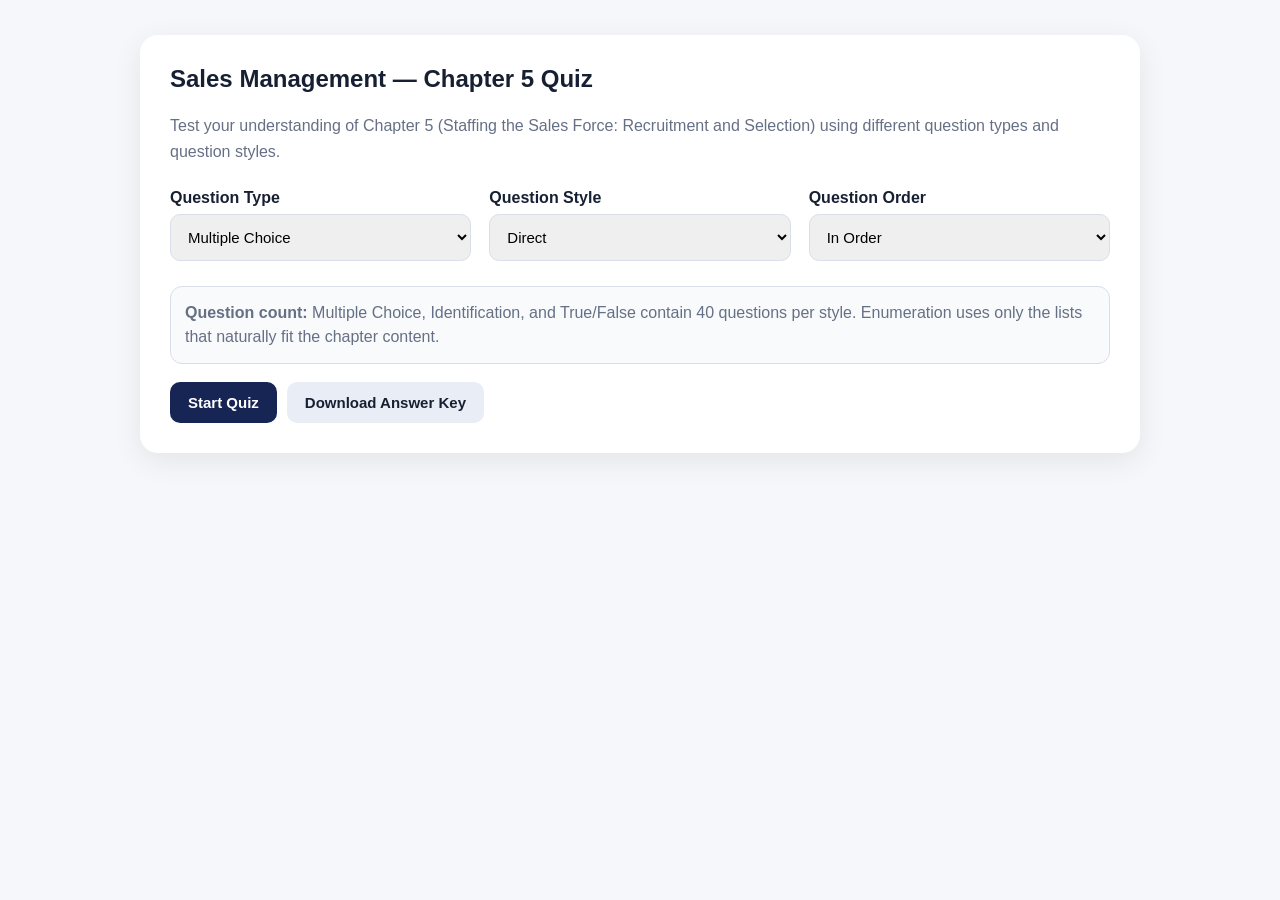
<file: assessments/sales-5.html>
<!DOCTYPE html>
<html lang="en">
<head>
<meta charset="UTF-8">
<meta name="viewport" content="width=device-width, initial-scale=1.0">

<title>Sales Management - Chapter 5 Quiz</title>

<style>
:root{
    --primary:#172554;
    --primary2:#1e3a8a;
    --light:#f5f7fb;
    --border:#d9deea;
    --text:#172033;
    --muted:#667085;
    --success:#15803d;
    --successBg:#ecfdf3;
    --danger:#b91c1c;
    --dangerBg:#fef2f2;
    --warning:#b45309;
}

*{
    box-sizing:border-box;
}

body{
    margin:0;
    font-family:Arial,Helvetica,sans-serif;
    background:var(--light);
    color:var(--text);
}

.container{
    width:min(1000px,94%);
    margin:35px auto;
}

.card{
    background:white;
    border-radius:18px;
    padding:30px;
    box-shadow:0 8px 30px rgba(0,0,0,.08);
    margin-bottom:20px;
}

h1,h2,h3{
    margin-top:0;
}

.subtitle{
    color:var(--muted);
    line-height:1.6;
}

.settings{
    display:grid;
    grid-template-columns:repeat(3,1fr);
    gap:18px;
    margin:25px 0;
}

.field label{
    display:block;
    font-weight:bold;
    margin-bottom:7px;
}

select,
input[type="text"]{
    width:100%;
    padding:13px;
    border:1px solid var(--border);
    border-radius:10px;
    font-size:15px;
    outline:none;
}

select:focus,
input[type="text"]:focus{
    border-color:var(--primary2);
}

button{
    border:none;
    border-radius:10px;
    padding:12px 18px;
    font-size:15px;
    font-weight:bold;
    cursor:pointer;
    transition:.15s;
}

button:hover:not(:disabled){
    transform:translateY(-1px);
}

button:disabled{
    opacity:.55;
    cursor:not-allowed;
}

.primary{
    background:var(--primary);
    color:white;
}

.secondary{
    background:#e9edf5;
    color:var(--text);
}

.danger{
    background:#fee2e2;
    color:#991b1b;
}

.quiz-header{
    display:flex;
    justify-content:space-between;
    align-items:center;
    gap:15px;
    flex-wrap:wrap;
}

.badges{
    display:flex;
    gap:8px;
    flex-wrap:wrap;
}

.badge{
    background:#eef2ff;
    color:#3730a3;
    padding:7px 11px;
    border-radius:50px;
    font-size:13px;
    font-weight:bold;
}

.progress-container{
    height:9px;
    background:#e5e7eb;
    border-radius:50px;
    overflow:hidden;
    margin:20px 0 30px;
}

.progress{
    height:100%;
    width:0;
    background:var(--primary);
    transition:.25s;
}

.question{
    font-size:23px;
    line-height:1.5;
    margin-bottom:22px;
    white-space:pre-line;
}

.choices{
    display:grid;
    gap:12px;
}

.choice{
    width:100%;
    text-align:left;
    background:white;
    border:2px solid var(--border);
    color:var(--text);
    padding:15px 17px;
}

.choice:hover:not(:disabled){
    border-color:var(--primary2);
    background:#f8faff;
}

.choice.correct{
    border-color:var(--success);
    background:var(--successBg);
    color:#166534;
}

.choice.wrong{
    border-color:var(--danger);
    background:var(--dangerBg);
    color:#991b1b;
}

.choice-letter{
    display:inline-flex;
    width:30px;
    height:30px;
    align-items:center;
    justify-content:center;
    border-radius:50%;
    background:#edf0f5;
    margin-right:10px;
    font-weight:bold;
}

.feedback{
    display:none;
    margin-top:22px;
    padding:17px;
    border-radius:12px;
    line-height:1.6;
}

.feedback.show{
    display:block;
}

.feedback.correct{
    background:var(--successBg);
    color:#166534;
}

.feedback.incorrect{
    background:var(--dangerBg);
    color:#991b1b;
}

.feedback-title{
    font-weight:bold;
    font-size:17px;
    margin-bottom:5px;
}

.controls{
    display:flex;
    justify-content:space-between;
    align-items:center;
    gap:10px;
    margin-top:25px;
    flex-wrap:wrap;
}

.control-right{
    display:flex;
    gap:10px;
    flex-wrap:wrap;
}

.text-answer{
    display:grid;
    gap:12px;
}

.enumeration-inputs{
    display:grid;
    gap:10px;
}

.enum-row{
    display:flex;
    align-items:center;
    gap:10px;
}

.enum-number{
    width:30px;
    font-weight:bold;
}

.hidden{
    display:none !important;
}

.notice{
    background:#f8fafc;
    border:1px solid var(--border);
    border-radius:12px;
    padding:14px;
    color:var(--muted);
    line-height:1.5;
}

.result-score{
    font-size:52px;
    font-weight:800;
    color:var(--primary);
}

.result-percent{
    font-size:22px;
    margin:10px 0 25px;
}

.review-item{
    border-top:1px solid var(--border);
    padding:18px 0;
    line-height:1.6;
}

.review-status{
    font-weight:bold;
}

.review-status.correct{
    color:var(--success);
}

.review-status.incorrect{
    color:var(--danger);
}

.review-status.skipped{
    color:var(--warning);
}

@media(max-width:750px){

    .settings{
        grid-template-columns:1fr;
    }

    .card{
        padding:20px;
    }

    .question{
        font-size:20px;
    }
}
</style>
</head>

<body>

<div class="container">

<!-- =====================================================
     START SCREEN
     ===================================================== -->

<section id="startScreen" class="card">

    <h1>Sales Management — Chapter 5 Quiz</h1>

    <p class="subtitle">
        Test your understanding of Chapter 5 (Staffing the Sales Force: Recruitment and Selection) using different question types and question styles.
    </p>

    <div class="settings">

        <div class="field">

            <label for="questionType">
                Question Type
            </label>

            <select id="questionType">

                <option value="mc">
                    Multiple Choice
                </option>

                <option value="identification">
                    Identification
                </option>

                <option value="tf">
                    True / False
                </option>

                <option value="enumeration">
                    Enumeration
                </option>

            </select>

        </div>


        <div class="field">

            <label for="questionStyle">
                Question Style
            </label>

            <select id="questionStyle">

                <option value="direct">
                    Direct
                </option>

                <option value="situational">
                    Situational
                </option>

            </select>

        </div>


        <div class="field">

            <label for="questionOrder">
                Question Order
            </label>

            <select id="questionOrder">

                <option value="ordered">
                    In Order
                </option>

                <option value="random">
                    Randomized
                </option>

            </select>

        </div>

    </div>


    <div class="notice">

        <b>Question count:</b>
        Multiple Choice, Identification, and True/False contain
        <span id="standardCount">0</span> questions per style.
        Enumeration uses only the lists that naturally fit the chapter content.

    </div>

    <br>

    <button
        id="startButton"
        class="primary">

        Start Quiz

    </button>

</section>


<!-- =====================================================
     QUIZ SCREEN
     ===================================================== -->

<section id="quizScreen" class="card hidden">

    <div class="quiz-header">

        <div>
            <b id="questionCounter">
                Question 1 of 28
            </b>
        </div>

        <div>
            <b id="scoreDisplay">
                Score: 0
            </b>
        </div>

    </div>


    <div class="progress-container">

        <div
            id="progressBar"
            class="progress">
        </div>

    </div>


    <div class="badges">

        <span
            id="typeBadge"
            class="badge">
        </span>

        <span
            id="styleBadge"
            class="badge">
        </span>

    </div>

    <br>


    <div
        id="questionText"
        class="question">
    </div>


    <div id="answerArea">
    </div>


    <div
        id="feedback"
        class="feedback">
    </div>


    <div class="controls">

        <button
            id="backButton"
            class="secondary">

            ← Back

        </button>


        <div class="control-right">

            <button
                id="skipButton"
                class="secondary">

                Skip

            </button>


            <button
                id="restartButton"
                class="danger">

                Restart

            </button>


            <button
                id="nextButton"
                class="primary hidden">

                Next →

            </button>

        </div>

    </div>

</section>


<!-- =====================================================
     RESULT SCREEN
     ===================================================== -->

<section id="resultScreen" class="card hidden">

    <h1>
        Quiz Complete!
    </h1>

    <div
        id="resultScore"
        class="result-score">

        0 / 0

    </div>


    <div
        id="resultPercent"
        class="result-percent">

        0%

    </div>


    <p
        id="resultMessage"
        class="subtitle">
    </p>


    <div class="controls">

        <button
            id="reviewButton"
            class="primary">

            Review Answers

        </button>


        <button
            id="resultRestartButton"
            class="danger">

            Restart Quiz

        </button>

    </div>


    <div
        id="reviewArea"
        class="hidden">
    </div>

</section>

</div>


<script>

/* =========================================================
   CHAPTER 4 — SOURCE CONTENT
   Based on GROUP-3-chapter-5-1.pptx — Staffing the Sales Force: Recruitment and Selection
   ========================================================= */


/* =========================================================
   CORE CONCEPTS / FACTS
   ========================================================= */

const FACTS = [

    {
        term: "Job Analysis",
        definition: "The process of analyzing the content to produce an account of the tasks and competencies that comprise a particular job through interviewing employees with similar position and supervisors.",
        category: "Foundation Concepts"
    },

    {
        term: "Job Description",
        definition: "Outlines how the job fits into the company; states the job's goals, responsibilities, and duties; and includes the personnel profile, qualities, skills, and experience required for the job.",
        category: "Foundation Concepts"
    },

    {
        term: "Person Specification",
        definition: "Describes the skills, knowledge, and qualities needed for a particular job and converts job requirements into features applicants must demonstrate.",
        category: "Foundation Concepts"
    },

    {
        term: "Recruitment",
        definition: "The process of attracting qualified applicants who have the potential to become successful salespeople.",
        category: "Recruitment"
    },

    {
        term: "Define and build an employer brand",
        definition: "A way to attract talent by situating the company as market leader, presenting a pro sales culture, and creating a strong career path.",
        category: "Attracting Sales Recruits"
    },

    {
        term: "Propose competitive compensation",
        definition: "One of the ways that sets a clear path toward attracting and hiring the best talent by offering attractive pay and benefits.",
        category: "Attracting Sales Recruits"
    },

    {
        term: "Highlight job meaning and impact",
        definition: "A recruitment approach that emphasizes the significance and effect of the sales role to attract qualified applicants.",
        category: "Attracting Sales Recruits"
    },

    {
        term: "Selection system",
        definition: "A set of successive screening where an applicant may be dropped from further consideration at any step.",
        category: "Selection Process"
    },

    {
        term: "Pre-interview",
        definition: "Screening for the purpose of eliminating obviously unqualified applicants.",
        category: "Selection Process"
    },

    {
        term: "Formal Application Form",
        definition: "Serves as a central record for all relevant information taken during the selection process.",
        category: "Selection Process"
    },

    {
        term: "Objective Evaluation of Personal History Items",
        definition: "The total profile, rather than any single item, determines the predictive value of the personal history items; individuals possessing all the personal history requirements are those most likely to succeed.",
        category: "Selection Process"
    },

    {
        term: "The Interview",
        definition: "The most commonly used selection step; a useful way to judge oral communication, personal look and manners, attitude toward selling and life, reaction to obstacles, and personal impact upon others.",
        category: "Selection Process"
    },

    {
        term: "Patterned Interviews",
        definition: "The interviewer uses a ready outline of questions designed to draw out a basic core of information.",
        category: "Interviewing Techniques"
    },

    {
        term: "Non-directive Interview",
        definition: "In this technique, the applicant is encouraged to speak freely about his or her experience, training, and future plans.",
        category: "Interviewing Techniques"
    },

    {
        term: "Interaction (Stress) Interview",
        definition: "Replicates the stresses that the applicant would encounter in real selling and provides a means to study the applicant's reactions to them.",
        category: "Interviewing Techniques"
    },

    {
        term: "Rating Scales",
        definition: "Used to reduce the tendency of the personal interview to be short of objectivity by providing more structured evaluation.",
        category: "Interviewing Techniques"
    },

    {
        term: "References",
        definition: "Supply information on the applicant not obtainable from other sources; fall into four classifications including present or former employers, former customers, reputable citizens, and mutual acquaintances.",
        category: "References & Credit Checks"
    },

    {
        term: "Credit Checks",
        definition: "Many companies use credit checks on applicants for sales positions as part of the selection process.",
        category: "References & Credit Checks"
    },

    {
        term: "Employment Test",
        definition: "A procedure, technique, or measurement instrument for establishing characteristics like aptitudes, capabilities, intelligence, knowledge, skills, or personality.",
        category: "Employment Tests"
    },

    {
        term: "Tests of Ability",
        definition: "One type of employment test used in the selection of salespeople.",
        category: "Employment Tests"
    },

    {
        term: "Tests of Habitual Characteristics",
        definition: "One type of employment test that measures habitual traits of applicants.",
        category: "Employment Tests"
    },

    {
        term: "Interest Tests",
        definition: "One type of employment test used to assess the interests of applicants for sales positions.",
        category: "Employment Tests"
    },

    {
        term: "Achievement Tests",
        definition: "One type of employment test that measures what an applicant has already achieved or learned.",
        category: "Employment Tests"
    },

    {
        term: "Physical Examination",
        definition: "Required by most companies because good health is important to a salesperson's success.",
        category: "Selection Process"
    },

    {
        term: "Company salespeople",
        definition: "An internal source; many individuals apply for sales jobs because they know company salespeople, and salespeople's recommendations may form an excellent source.",
        category: "Sources within the Company"
    },

    {
        term: "Company executives",
        definition: "An internal source; recommendations of the sales manager, the president, and other company executives are an essential source of recruits.",
        category: "Sources within the Company"
    },

    {
        term: "Internal transfers",
        definition: "Internal sources of recruits from other departments and the non-selling section of the sales department.",
        category: "Sources within the Company"
    },

    {
        term: "Direct unsolicited applications",
        definition: "All companies accommodate walk-in and write-in applications for sales positions.",
        category: "Sources outside the Company"
    },

    {
        term: "Employment agencies",
        definition: "Traditionally, sales managers consider employment agencies as not-so-good sources of sales recruits.",
        category: "Sources outside the Company"
    },

    {
        term: "Salespeople making calls on the company",
        definition: "The purchasing director is in touch with salespeople from other companies and is in a best position to appraise their sales performances.",
        category: "Sources outside the Company"
    },

    {
        term: "Employees of customers",
        definition: "Some companies consider their customers as a recruiting source for salespeople.",
        category: "Sources outside the Company"
    },

    {
        term: "Sales forces of non-competing companies",
        definition: "Often, salespersons currently employed for non-competing companies are a good supply of prospects.",
        category: "Sources outside the Company"
    },

    {
        term: "Sales forces of competing companies",
        definition: "Salespeople hired from competitors' sales forces may need only minimal training because of experience in selling the same products to the same markets.",
        category: "Sources outside the Company"
    },

    {
        term: "Educational institutions",
        definition: "A source consisting of colleges and universities, community colleges, vocational-technical institutes, business colleges, high schools, and night schools.",
        category: "Sources outside the Company"
    },

    {
        term: "Recruiting consultants",
        definition: "Independent companies that function as specialists in recruiting sales personnel for client firms.",
        category: "Sources outside the Company"
    },

    {
        term: "Indirect recruiting in newspaper advertisement",
        definition: "City newspapers carry numerous advertisements announcing job openings for salespeople.",
        category: "Sources outside the Company"
    },

    {
        term: "Recruiting brochures",
        definition: "Some sales companies give out brochures outlining sales career opportunities to applicants.",
        category: "Sources outside the Company"
    },

    {
        term: "Salesforce socialization",
        definition: "The process which involves the formal introduction of the recruit to company practices, procedures, and philosophy as well as the social aspects of the job.",
        category: "Salesforce Socialization"
    },

    {
        term: "Initiation to task",
        definition: "An important aspect of salesforce socialization related to introducing the new salesperson to the job tasks.",
        category: "Salesforce Socialization"
    },

    {
        term: "Role definition",
        definition: "An important aspect of salesforce socialization that clarifies the salesperson's role in the organization.",
        category: "Salesforce Socialization"
    }

];


/* =========================================================
   SITUATIONAL QUESTIONS
   ========================================================= */

const SITUATIONS = [

    {
        term: "Job Analysis",
        situation: "A company interviews current salespeople and their supervisors to document the tasks and competencies required for a sales position."
    },

    {
        term: "Job Description",
        situation: "A document is prepared that outlines how the sales job fits into the company, states its goals and duties, and lists the required skills and experience."
    },

    {
        term: "Person Specification",
        situation: "Management converts the job requirements into a clear list of skills, knowledge, and qualities that applicants must demonstrate."
    },

    {
        term: "Recruitment",
        situation: "The company actively seeks and attracts qualified people who have the potential to become successful salespeople."
    },

    {
        term: "Define and build an employer brand",
        situation: "The company positions itself as a market leader with a strong pro-sales culture and clear career paths to attract top talent."
    },

    {
        term: "Propose competitive compensation",
        situation: "To attract the best sales candidates, the firm offers pay and benefits packages that compare favorably with the market."
    },

    {
        term: "Highlight job meaning and impact",
        situation: "Recruiters emphasize how the sales role makes a real difference so that meaningful work attracts strong applicants."
    },

    {
        term: "Selection system",
        situation: "Applicants pass through a series of successive screens and may be eliminated at any stage of the process."
    },

    {
        term: "Pre-interview",
        situation: "Before a formal interview, recruiters quickly eliminate applicants who are obviously unqualified for the sales role."
    },

    {
        term: "Formal Application Form",
        situation: "All key information collected about a candidate during selection is recorded on one central document."
    },

    {
        term: "Objective Evaluation of Personal History Items",
        situation: "Rather than relying on any single background detail, the company evaluates the applicant's overall personal history profile to predict success."
    },

    {
        term: "The Interview",
        situation: "The most common selection step is used to assess the applicant's oral communication, manners, attitude toward selling, and reaction to obstacles."
    },

    {
        term: "Patterned Interviews",
        situation: "The interviewer follows a prepared outline of questions designed to gather a consistent core of information from every applicant."
    },

    {
        term: "Non-directive Interview",
        situation: "The applicant is encouraged to talk freely about past experience, training, and future plans with little structure from the interviewer."
    },

    {
        term: "Interaction (Stress) Interview",
        situation: "The interviewer creates situations that mimic real selling pressures to observe how the applicant reacts under stress."
    },

    {
        term: "Rating Scales",
        situation: "Interviewers use structured scales to make their evaluations of applicants more objective and less subjective."
    },

    {
        term: "References",
        situation: "The company contacts former employers, customers, or other people who can provide frank appraisals of the applicant."
    },

    {
        term: "Credit Checks",
        situation: "As part of screening, the company reviews the financial and credit history of applicants for sales positions."
    },

    {
        term: "Employment Test",
        situation: "A measurement tool is used to assess an applicant's aptitudes, intelligence, knowledge, skills, or personality."
    },

    {
        term: "Tests of Ability",
        situation: "Applicants complete instruments designed specifically to measure their abilities relevant to selling."
    },

    {
        term: "Tests of Habitual Characteristics",
        situation: "The selection process includes tests that measure the habitual traits and behavioral tendencies of candidates."
    },

    {
        term: "Interest Tests",
        situation: "Candidates take tests that help reveal their vocational interests and preferences related to sales work."
    },

    {
        term: "Achievement Tests",
        situation: "Applicants are tested on what they have already learned or accomplished that is relevant to the sales role."
    },

    {
        term: "Physical Examination",
        situation: "Because good health is important for success in selling, most companies require applicants to undergo a medical check."
    },

    {
        term: "Company salespeople",
        situation: "Current sales staff recommend people they know for open sales positions, providing an excellent internal source of recruits."
    },

    {
        term: "Company executives",
        situation: "The sales manager and other executives recommend candidates from their personal and professional networks."
    },

    {
        term: "Internal transfers",
        situation: "Employees from other departments or from non-selling roles within the sales department move into selling positions."
    },

    {
        term: "Direct unsolicited applications",
        situation: "The company accepts walk-in and write-in applications from people who apply for sales jobs on their own initiative."
    },

    {
        term: "Employment agencies",
        situation: "Although traditionally viewed less favorably by many sales managers, an agency is used to help find sales candidates."
    },

    {
        term: "Salespeople making calls on the company",
        situation: "The purchasing director notices strong performance by outside salespeople who call on the firm and considers them as potential recruits."
    },

    {
        term: "Employees of customers",
        situation: "The company looks to people who work for its customers as a possible source of new salespeople."
    },

    {
        term: "Sales forces of non-competing companies",
        situation: "Salespeople currently working for firms that do not compete directly are recruited as promising prospects."
    },

    {
        term: "Sales forces of competing companies",
        situation: "A salesperson who already sells the same type of products to the same markets is hired and needs only minimal additional training."
    },

    {
        term: "Educational institutions",
        situation: "Recruiters visit colleges, universities, vocational schools, and similar institutions to find new sales talent."
    },

    {
        term: "Recruiting consultants",
        situation: "An independent specialist firm is hired to find and screen sales personnel for the client company."
    },

    {
        term: "Indirect recruiting in newspaper advertisement",
        situation: "The company places advertisements in city newspapers announcing openings for salespeople."
    },

    {
        term: "Recruiting brochures",
        situation: "Printed materials outlining sales career opportunities are distributed to people interested in applying."
    },

    {
        term: "Salesforce socialization",
        situation: "A newly hired salesperson is formally introduced to company practices, procedures, philosophy, and the social aspects of the job."
    },

    {
        term: "Initiation to task",
        situation: "As part of socialization, the new salesperson is introduced to the actual tasks and work of the sales role."
    },

    {
        term: "Role definition",
        situation: "During socialization, the new hire gains a clear understanding of what the sales role involves and how it fits in the organization."
    }

];


/* =========================================================
   TRUE / FALSE DIRECT
   ========================================================= */

const TF_DIRECT = [

    ["Job Analysis is the process of analyzing the content to produce an account of the tasks and competencies that comprise a particular job.", true],

    ["A job analysis usually covers the mental/physical tasks involved, how the job will be done, the reason the job exists, and the qualifications needed.", true],

    ["Job Description outlines how the job fits into the company and states the job's goals, responsibilities, and duties.", true],

    ["Person Specification describes the skills, knowledge, and qualities needed for a particular job.", true],

    ["Recruitment is the process of attracting qualified applicants who have the potential to become successful salespeople.", true],

    ["Defining and building an employer brand includes situating the company as market leader and presenting a pro sales culture.", true],

    ["Proposing competitive compensation is one of the ways to attract and hire the best talent.", true],

    ["Highlighting job meaning and impact is not considered a useful approach in attracting sales recruits.", false],

    ["A selection system is a set of successive screening where an applicant may be dropped from further consideration at any step.", true],

    ["Pre-interview screening is for the purpose of eliminating obviously unqualified applicants.", true],

    ["The formal application form serves as a central record for all relevant information taken during the selection process.", true],

    ["In objective evaluation of personal history items, any single item alone has high predictive value for success.", false],

    ["The interview is the most commonly used selection step and can help judge oral communication, manners, and attitude toward selling.", true],

    ["Patterned Interviews use a ready outline of questions designed to draw out a basic core of information.", true],

    ["In a Non-directive Interview, the applicant is encouraged to speak freely about experience, training, and future plans.", true],

    ["An Interaction (Stress) Interview replicates the stresses of real selling to study the applicant's reactions.", true],

    ["Rating scales increase the tendency of the personal interview to lack objectivity.", false],

    ["References supply information on the applicant not obtainable from other sources.", true],

    ["Reference sources include present or former employers, former customers, reputable citizens, and mutual acquaintances.", true],

    ["Many companies use credit checks on applicants for sales positions.", true],

    ["Employment test refers to a procedure or measurement instrument for establishing characteristics like aptitudes, capabilities, intelligence, knowledge, skills, or personality.", true],

    ["Types of employment tests include Tests of Ability, Tests of Habitual Characteristics, Interest Tests, and Achievement Tests.", true],

    ["Good health is unimportant to a salesperson's success, so physical examinations are rarely required.", false],

    ["Company salespeople can be an excellent internal source of recruits through their recommendations.", true],

    ["Company executives' recommendations are an essential internal source of sales recruits.", true],

    ["Internal transfers include recruits from other departments and the non-selling section of the sales department.", true],

    ["All companies accommodate walk-in and write-in applications for sales positions.", true],

    ["Traditionally, sales managers consider employment agencies as excellent sources of sales recruits.", false],

    ["The purchasing director is often in a good position to appraise the performance of salespeople who call on the company.", true],

    ["Some companies consider their customers as a recruiting source for salespeople.", true],

    ["Salespeople from non-competing companies are often a good supply of prospects.", true],

    ["Salespeople hired from competing companies usually need extensive retraining because their product knowledge is irrelevant.", false],

    ["Educational institutions as a source include colleges, universities, community colleges, vocational-technical institutes, and others.", true],

    ["Recruiting consultants are independent companies that specialize in recruiting sales personnel for client firms.", true],

    ["City newspapers commonly carry advertisements announcing job openings for salespeople.", true],

    ["Some sales companies distribute brochures outlining sales career opportunities to applicants.", true],

    ["Salesforce socialization involves the formal introduction of the recruit to company practices, procedures, and philosophy as well as the social aspects of the job.", true],

    ["Training plays a key role in the salesforce socialization process.", true],

    ["Initiation to task and role definition are important things to remember in salesforce socialization.", true],

    ["Proper recruitment and training decrease job satisfaction and performance.", false]

];


/* =========================================================
   TRUE / FALSE SITUATIONAL
   ========================================================= */

const TF_SITUATIONAL = [

    ["A company interviews current employees and supervisors to document the tasks and competencies of a sales job. This is Job Analysis.", true],

    ["A written document outlines how the sales job fits the company and lists goals, duties, and required skills. This is a Job Description.", true],

    ["Job requirements are converted into skills and qualities that applicants must demonstrate. This is Person Specification.", true],

    ["The company seeks people who have the potential to become successful salespeople. This describes Recruitment.", true],

    ["The firm positions itself as a market leader with a pro-sales culture and clear career paths. This is Define and build an employer brand.", true],

    ["The company offers attractive pay packages to draw strong candidates. This is Propose competitive compensation.", true],

    ["Recruiters stress how the sales role makes a meaningful difference. This is Highlight job meaning and impact.", true],

    ["Applicants can be eliminated at any stage of a multi-step screening process. This describes a Selection system.", true],

    ["Obviously unqualified people are removed before a formal interview takes place. This is Pre-interview screening.", true],

    ["All key candidate information is kept on one central selection document. This is the Formal Application Form.", true],

    ["Success is predicted from the overall personal history profile rather than any single item. This is Objective Evaluation of Personal History Items.", true],

    ["Oral communication, manners, and attitude toward selling are assessed in the most common selection step. This is The Interview.", true],

    ["The interviewer follows a prepared outline of questions for consistency. This is a Patterned Interview.", true],

    ["The applicant is allowed to speak freely about experience and plans. This is a Non-directive Interview.", true],

    ["Stresses similar to real selling are created so reactions can be observed. This is an Interaction (Stress) Interview.", true],

    ["Structured scales are used so interviewer judgments become more objective. This describes Rating Scales.", true],

    ["Former employers and customers are contacted for frank appraisals. This involves References.", true],

    ["The company reviews an applicant's financial and credit background. This is a Credit Check.", true],

    ["A tool measures aptitudes, intelligence, skills, or personality. This is an Employment Test.", true],

    ["Candidates complete instruments designed to measure selling-related abilities. This refers to Tests of Ability.", true],

    ["Tests measure habitual traits and behavioral tendencies. This refers to Tests of Habitual Characteristics.", true],

    ["Tests reveal vocational interests related to sales work. This refers to Interest Tests.", true],

    ["Tests measure what the applicant has already learned or achieved. This refers to Achievement Tests.", true],

    ["Most companies require a medical check because health matters for sales success. This is Physical Examination.", true],

    ["Current sales staff recommend people they know for open positions. This uses Company salespeople as a source.", true],

    ["Executives recommend candidates from their networks. This uses Company executives as a source.", true],

    ["People move from other departments or non-selling sales roles into selling jobs. This is Internal transfers.", true],

    ["Walk-in and write-in applicants are accepted. This is Direct unsolicited applications.", true],

    ["Sales managers traditionally view employment agencies as excellent primary sources. This matches the chapter statement.", false],

    ["The purchasing director evaluates outside salespeople who call on the firm as potential hires. This is Salespeople making calls on the company.", true],

    ["People who work for the company's customers are considered as possible recruits. This is Employees of customers.", true],

    ["Salespeople from firms that do not compete directly are recruited. This is Sales forces of non-competing companies.", true],

    ["A competitor's salesperson is hired and needs only minimal training. This is Sales forces of competing companies.", true],

    ["Recruiters visit colleges and vocational schools for talent. This is Educational institutions.", true],

    ["An independent specialist firm is hired to find sales personnel. This is Recruiting consultants.", true],

    ["Newspaper ads announce sales job openings. This is Indirect recruiting in newspaper advertisement.", true],

    ["Brochures describing sales career opportunities are given to applicants. This is Recruiting brochures.", true],

    ["A new hire is formally introduced to company practices, philosophy, and social aspects of the job. This is Salesforce socialization.", true],

    ["The new salesperson is introduced to the actual work tasks of the role. This relates to Initiation to task.", true],

    ["The new hire gains clarity about what the sales role involves. This relates to Role definition.", true]

];


/* =========================================================
   ENUMERATION
   ========================================================= */

const ENUMERATION = [

    {
        question: "Enumerate the four areas that a job analysis usually covers.",
        answers: [
            "The mental/physical tasks involved",
            "How the job will be done",
            "The reason the job exists",
            "The qualifications needed"
        ],
        explanation: "A job analysis usually covers the mental/physical tasks involved, how the job will be done, the reason the job exists, and the qualifications needed."
    },

    {
        question: "Enumerate the three ways that set a clear path toward attracting and hiring the best talent.",
        answers: [
            "Define and build an employer brand",
            "Propose competitive compensation",
            "Highlight job meaning and impact"
        ],
        explanation: "The three ways are Define and build an employer brand, Propose competitive compensation, and Highlight job meaning and impact."
    },

    {
        question: "Enumerate the main steps in the selection process.",
        answers: [
            "Pre-interview",
            "Formal Application Form",
            "Objective Evaluation of Personal History Items",
            "The Interview",
            "References",
            "Credit Checks",
            "Employment Tests"
        ],
        explanation: "The selection steps include Pre-interview, Formal Application Form, Objective Evaluation of Personal History Items, The Interview, References, Credit Checks, and Employment Tests."
    },

    {
        question: "Enumerate the seven areas that interview questions should reflect.",
        answers: [
            "Attitude",
            "Motivation",
            "Initiative",
            "Stability",
            "Planning",
            "Insight",
            "Social Skills"
        ],
        explanation: "Interview questions should reflect Attitude, Motivation, Initiative, Stability, Planning, Insight, and Social Skills."
    },

    {
        question: "Enumerate the four interviewing techniques discussed in Chapter 5.",
        answers: [
            "Patterned Interviews",
            "Non-directive Interview",
            "Interaction (Stress) Interview",
            "Rating Scales"
        ],
        explanation: "The four techniques are Patterned Interviews, Non-directive Interview, Interaction (Stress) Interview, and Rating Scales."
    },

    {
        question: "Enumerate the four classifications of reference sources.",
        answers: [
            "Present or former employers",
            "Former customers",
            "Reputable citizens",
            "Mutual acquaintances"
        ],
        explanation: "Reference sources fall into Present or former employers, Former customers, Reputable citizens, and Mutual acquaintances."
    },

    {
        question: "Enumerate the four types of employment tests.",
        answers: [
            "Tests of Ability",
            "Tests of Habitual Characteristics",
            "Interest Tests",
            "Achievement Tests"
        ],
        explanation: "The four types are Tests of Ability, Tests of Habitual Characteristics, Interest Tests, and Achievement Tests."
    },

    {
        question: "Enumerate the three sources of salespeople within the company.",
        answers: [
            "Company salespeople",
            "Company executives",
            "Internal transfers"
        ],
        explanation: "Sources within the company are Company salespeople, Company executives, and Internal transfers."
    },

    {
        question: "Enumerate the sources of salespeople outside the company.",
        answers: [
            "Direct unsolicited applications",
            "Employment agencies",
            "Salespeople making calls on the company",
            "Employees of customers",
            "Sales forces of non-competing companies",
            "Sales forces of competing companies",
            "Educational institutions",
            "Recruiting consultants",
            "Indirect recruiting in newspaper advertisement",
            "Recruiting brochures"
        ],
        explanation: "Outside sources include Direct unsolicited applications, Employment agencies, Salespeople making calls on the company, Employees of customers, Sales forces of non-competing and competing companies, Educational institutions, Recruiting consultants, newspaper advertisements, and Recruiting brochures."
    },

    {
        question: "Enumerate the important things to remember in salesforce socialization.",
        answers: [
            "Initiation to task",
            "Role definition",
            "Proper recruitment and training increase job satisfaction and performance",
            "Positive relationships improve job-related attitude and performance",
            "Newly hired salespeople should be interested in learning about their jobs, peers, and supervisors"
        ],
        explanation: "Important points in salesforce socialization include Initiation to task, Role definition, and the related principles about recruitment/training, positive relationships, and new hires' interest in learning."
    }

];


/* =========================================================
   STATE
   ========================================================= */

let quizQuestions = [];

let currentQuestion = 0;

let score = 0;

let answers = [];

let selectedType = "mc";

let selectedStyle = "direct";

let selectedOrder = "ordered";


/* =========================================================
   ELEMENTS
   ========================================================= */

const startScreen =
    document.getElementById("startScreen");

const quizScreen =
    document.getElementById("quizScreen");

const resultScreen =
    document.getElementById("resultScreen");

const questionType =
    document.getElementById("questionType");

const questionStyle =
    document.getElementById("questionStyle");

const questionOrder =
    document.getElementById("questionOrder");

const startButton =
    document.getElementById("startButton");

const backButton =
    document.getElementById("backButton");

const skipButton =
    document.getElementById("skipButton");

const restartButton =
    document.getElementById("restartButton");

const nextButton =
    document.getElementById("nextButton");

const reviewButton =
    document.getElementById("reviewButton");

const resultRestartButton =
    document.getElementById("resultRestartButton");


/* =========================================================
   SHUFFLE
   ========================================================= */

function shuffle(array){

    const result = [...array];

    for(
        let i = result.length - 1;
        i > 0;
        i--
    ){

        const j =
            Math.floor(
                Math.random() * (i + 1)
            );

        [
            result[i],
            result[j]
        ] =
        [
            result[j],
            result[i]
        ];

    }

    return result;
}


/* =========================================================
   NORMALIZE ANSWER
   ========================================================= */

function normalize(text){

    return String(text)
        .toLowerCase()
        .replace(/[.,!?;:'"()]/g,"")
        .replace(/\s+/g," ")
        .trim();

}


/* =========================================================
   ESCAPE HTML
   ========================================================= */

function escapeHTML(text){

    return String(text)
        .replace(/&/g,"&amp;")
        .replace(/</g,"&lt;")
        .replace(/>/g,"&gt;")
        .replace(/"/g,"&quot;")
        .replace(/'/g,"&#039;");

}


/* =========================================================
   BUILD MULTIPLE CHOICE — DIRECT
   ========================================================= */

function buildMCDirect(){

    return FACTS.map(
        (fact,index)=>{

            const otherAnswers =
                shuffle(
                    FACTS.filter(
                        item =>
                            item.term !==
                            fact.term
                    )
                )
                .slice(0,3)
                .map(
                    item =>
                        item.term
                );

            const choices =
                shuffle([
                    fact.term,
                    ...otherAnswers
                ]);

            return {

                id:
                    "mc-direct-" + index,

                type:
                    "Multiple Choice",

                style:
                    "Direct",

                question:
                    `Which of the following is described by this definition?\n\n"${fact.definition}"`,

                choices:
                    choices,

                correctIndex:
                    choices.indexOf(
                        fact.term
                    ),

                correctText:
                    fact.term,

                explanation:
                    `${fact.term} is the concept described by the definition.`

            };

        }
    );

}


/* =========================================================
   BUILD MULTIPLE CHOICE — SITUATIONAL
   ========================================================= */

function buildMCSituational(){

    return SITUATIONS.map(
        (item,index)=>{

            const distractors =
                shuffle(
                    SITUATIONS.filter(
                        x =>
                            x.term !==
                            item.term
                    )
                )
                .slice(0,3)
                .map(
                    x =>
                        x.term
                );

            const choices =
                shuffle([
                    item.term,
                    ...distractors
                ]);

            return {

                id:
                    "mc-situational-" + index,

                type:
                    "Multiple Choice",

                style:
                    "Situational",

                question:
                    `${item.situation}\n\nWhich Chapter 5 concept is being demonstrated?`,

                choices:
                    choices,

                correctIndex:
                    choices.indexOf(
                        item.term
                    ),

                correctText:
                    item.term,

                explanation:
                    `The situation demonstrates ${item.term}.`

            };

        }
    );

}


/* =========================================================
   IDENTIFICATION — DIRECT
   ========================================================= */

function buildIdentificationDirect(){

    return FACTS.map(
        (fact,index)=>{

            return {

                id:
                    "id-direct-" + index,

                type:
                    "Identification",

                style:
                    "Direct",

                question:
                    `Identify the concept described below.\n\n"${fact.definition}"`,

                correctText:
                    fact.term,

                explanation:
                    `The correct answer is ${fact.term}.`

            };

        }
    );

}


/* =========================================================
   IDENTIFICATION — SITUATIONAL
   ========================================================= */

function buildIdentificationSituational(){

    return SITUATIONS.map(
        (item,index)=>{

            return {

                id:
                    "id-situational-" + index,

                type:
                    "Identification",

                style:
                    "Situational",

                question:
                    `${item.situation}\n\nIdentify the Chapter 5 concept being demonstrated.`,

                correctText:
                    item.term,

                explanation:
                    `The correct concept is ${item.term}.`

            };

        }
    );

}


/* =========================================================
   TRUE / FALSE — DIRECT
   ========================================================= */

function buildTFDirect(){

    return TF_DIRECT.map(
        (item,index)=>{

            return {

                id:
                    "tf-direct-" + index,

                type:
                    "True / False",

                style:
                    "Direct",

                question:
                    item[0],

                correct:
                    item[1],

                correctText:
                    item[1]
                        ? "True"
                        : "False",

                explanation:
                    item[1]
                        ? "The statement agrees with the Chapter 5 presentation."
                        : "The statement is misleading or contradicts the Chapter 5 presentation."

            };

        }
    );

}


/* =========================================================
   TRUE / FALSE — SITUATIONAL
   ========================================================= */

function buildTFSituational(){

    return TF_SITUATIONAL.map(
        (item,index)=>{

            return {

                id:
                    "tf-situational-" + index,

                type:
                    "True / False",

                style:
                    "Situational",

                question:
                    item[0],

                correct:
                    item[1],

                correctText:
                    item[1]
                        ? "True"
                        : "False",

                explanation:
                    item[1]
                        ? "The situation correctly represents the Chapter 5 concept."
                        : "The situation does not correctly represent the Chapter 5 concept."

            };

        }
    );

}


/* =========================================================
   ENUMERATION
   ========================================================= */

function buildEnumeration(){

    return ENUMERATION.map(
        (item,index)=>{

            return {

                id:
                    "enumeration-" + index,

                type:
                    "Enumeration",

                style:
                    "Direct",

                question:
                    item.question,

                answers:
                    item.answers,

                correctText:
                    item.answers.join("; "),

                explanation:
                    item.explanation

            };

        }
    );

}


/* =========================================================
   BUILD SELECTED QUIZ
   ========================================================= */

function buildQuiz(){

    if(
        selectedType === "mc"
    ){

        if(
            selectedStyle === "direct"
        ){

            return buildMCDirect();

        }

        return buildMCSituational();

    }


    if(
        selectedType === "identification"
    ){

        if(
            selectedStyle === "direct"
        ){

            return buildIdentificationDirect();

        }

        return buildIdentificationSituational();

    }


    if(
        selectedType === "tf"
    ){

        if(
            selectedStyle === "direct"
        ){

            return buildTFDirect();

        }

        return buildTFSituational();

    }


    if(
        selectedType === "enumeration"
    ){

        return buildEnumeration();

    }


    return [];

}


/* =========================================================
   UPDATE NOTICE COUNT
   ========================================================= */

function updateNoticeCount(){

    const count = FACTS.length;
    const el = document.getElementById("standardCount");
    if(el){
        el.textContent = count;
    }

}


/* =========================================================
   START QUIZ
   ========================================================= */

function startQuiz(){

    selectedType =
        questionType.value;

    selectedStyle =
        questionStyle.value;

    selectedOrder =
        questionOrder.value;


    quizQuestions =
        buildQuiz();


    if(
        selectedOrder === "random"
    ){

        quizQuestions =
            shuffle(
                quizQuestions
            );

    }


    currentQuestion = 0;

    score = 0;

    answers = [];


    startScreen.classList.add(
        "hidden"
    );

    resultScreen.classList.add(
        "hidden"
    );

    quizScreen.classList.remove(
        "hidden"
    );


    renderQuestion();

}


/* =========================================================
   RENDER QUESTION
   ========================================================= */

function renderQuestion(){

    const q =
        quizQuestions[
            currentQuestion
        ];


    if(!q){

        finishQuiz();

        return;

    }


    document.getElementById(
        "questionCounter"
    ).textContent =
        `Question ${currentQuestion + 1} of ${quizQuestions.length}`;


    document.getElementById(
        "scoreDisplay"
    ).textContent =
        `Score: ${score}`;


    document.getElementById(
        "progressBar"
    ).style.width =
        `${((currentQuestion + 1) / quizQuestions.length) * 100}%`;


    document.getElementById(
        "typeBadge"
    ).textContent =
        q.type;


    document.getElementById(
        "styleBadge"
    ).textContent =
        q.style;


    document.getElementById(
        "questionText"
    ).textContent =
        q.question;


    const answerArea =
        document.getElementById(
            "answerArea"
        );


    answerArea.innerHTML = "";


    const feedback =
        document.getElementById(
            "feedback"
        );


    feedback.className =
        "feedback";


    feedback.innerHTML =
        "";


    nextButton.classList.add(
        "hidden"
    );


    backButton.disabled =
        currentQuestion === 0;


    skipButton.disabled =
        false;


    /* =====================================================
       MULTIPLE CHOICE
       ===================================================== */

    if(
        q.type === "Multiple Choice"
    ){

        const choices =
            document.createElement(
                "div"
            );

        choices.className =
            "choices";


        q.choices.forEach(
            (choice,index)=>{

                const button =
                    document.createElement(
                        "button"
                    );

                button.className =
                    "choice";


                button.innerHTML =
                    `
                    <span class="choice-letter">
                        ${String.fromCharCode(65 + index)}
                    </span>
                    ${escapeHTML(choice)}
                    `;


                button.addEventListener(
                    "click",
                    function(){

                        answerMultipleChoice(
                            index
                        );

                    }
                );


                choices.appendChild(
                    button
                );

            }
        );


        answerArea.appendChild(
            choices
        );

    }


    /* =====================================================
       TRUE / FALSE
       ===================================================== */

    else if(
        q.type === "True / False"
    ){

        const choices =
            document.createElement(
                "div"
            );

        choices.className =
            "choices";


        ["True","False"]
        .forEach(
            value=>{

                const button =
                    document.createElement(
                        "button"
                    );

                button.className =
                    "choice";

                button.textContent =
                    value;


                button.addEventListener(
                    "click",
                    function(){

                        answerTrueFalse(
                            value === "True"
                        );

                    }
                );


                choices.appendChild(
                    button
                );

            }
        );


        answerArea.appendChild(
            choices
        );

    }


    /* =====================================================
       IDENTIFICATION
       ===================================================== */

    else if(
        q.type === "Identification"
    ){

        answerArea.innerHTML =
            `
            <div class="text-answer">

                <input
                    type="text"
                    id="textAnswer"
                    placeholder="Type your answer here..."
                    autocomplete="off"
                >

                <button
                    id="submitIdentification"
                    class="primary">

                    Submit Answer

                </button>

            </div>
            `;


        document
            .getElementById(
                "submitIdentification"
            )
            .addEventListener(
                "click",
                answerIdentification
            );


        document
            .getElementById(
                "textAnswer"
            )
            .addEventListener(
                "keydown",
                function(event){

                    if(
                        event.key === "Enter"
                    ){

                        answerIdentification();

                    }

                }
            );

    }


    /* =====================================================
       ENUMERATION
       ===================================================== */

    else if(
        q.type === "Enumeration"
    ){

        let html =
            `<div class="enumeration-inputs">`;


        q.answers.forEach(
            (answer,index)=>{

                html +=
                    `
                    <div class="enum-row">

                        <div class="enum-number">
                            ${index + 1}.
                        </div>

                        <input
                            type="text"
                            id="enumInput${index}"
                            placeholder="Enter answer ${index + 1}"
                        >

                    </div>
                    `;

            }
        );


        html +=
            `
            </div>

            <br>

            <button
                id="submitEnumeration"
                class="primary">

                Submit Answers

            </button>
            `;


        answerArea.innerHTML =
            html;


        document
            .getElementById(
                "submitEnumeration"
            )
            .addEventListener(
                "click",
                answerEnumeration
            );

    }


    restoreSavedAnswer();

}


/* =========================================================
   MULTIPLE CHOICE ANSWER
   ========================================================= */

function answerMultipleChoice(index){

    if(
        answers[currentQuestion]
    ){

        return;

    }


    const q =
        quizQuestions[
            currentQuestion
        ];


    const isCorrect =
        index === q.correctIndex;


    if(isCorrect){

        score++;

    }


    answers[currentQuestion] = {

        answered:true,

        skipped:false,

        answer:
            q.choices[index],

        correct:
            isCorrect

    };


    const buttons =
        document.querySelectorAll(
            "#answerArea .choice"
        );


    buttons.forEach(
        (button,i)=>{

            button.disabled =
                true;


            if(
                i === q.correctIndex
            ){

                button.classList.add(
                    "correct"
                );

            }


            if(
                i === index &&
                !isCorrect
            ){

                button.classList.add(
                    "wrong"
                );

            }

        }
    );


    showFeedback(
        isCorrect,
        q.explanation,
        q.correctText
    );

}


/* =========================================================
   TRUE / FALSE ANSWER
   ========================================================= */

function answerTrueFalse(value){

    if(
        answers[currentQuestion]
    ){

        return;

    }


    const q =
        quizQuestions[
            currentQuestion
        ];


    const isCorrect =
        value === q.correct;


    if(isCorrect){

        score++;

    }


    answers[currentQuestion] = {

        answered:true,

        skipped:false,

        answer:
            value
                ? "True"
                : "False",

        correct:
            isCorrect

    };


    const buttons =
        document.querySelectorAll(
            "#answerArea .choice"
        );


    buttons.forEach(
        button=>{

            button.disabled =
                true;


            if(
                button.textContent ===
                q.correctText
            ){

                button.classList.add(
                    "correct"
                );

            }


            if(
                button.textContent ===
                (
                    value
                        ? "True"
                        : "False"
                ) &&
                !isCorrect
            ){

                button.classList.add(
                    "wrong"
                );

            }

        }
    );


    showFeedback(
        isCorrect,
        q.explanation,
        q.correctText
    );

}


/* =========================================================
   IDENTIFICATION ANSWER
   ========================================================= */

function answerIdentification(){

    if(
        answers[currentQuestion]
    ){

        return;

    }


    const input =
        document.getElementById(
            "textAnswer"
        );


    const entered =
        input.value.trim();


    if(!entered){

        alert(
            "Please enter an answer."
        );

        return;

    }


    const q =
        quizQuestions[
            currentQuestion
        ];


    const isCorrect =
        normalize(entered) ===
        normalize(q.correctText);


    if(isCorrect){

        score++;

    }


    answers[currentQuestion] = {

        answered:true,

        skipped:false,

        answer:
            entered,

        correct:
            isCorrect

    };


    input.disabled =
        true;


    document
        .getElementById(
            "submitIdentification"
        )
        .disabled =
            true;


    showFeedback(
        isCorrect,
        q.explanation,
        q.correctText
    );

}


/* =========================================================
   ENUMERATION ANSWER
   ========================================================= */

function answerEnumeration(){

    if(
        answers[currentQuestion]
    ){

        return;

    }


    const q =
        quizQuestions[
            currentQuestion
        ];


    const entered = [];


    for(
        let i = 0;
        i < q.answers.length;
        i++
    ){

        const input =
            document.getElementById(
                `enumInput${i}`
            );


        if(
            !input.value.trim()
        ){

            alert(
                "Please answer all items."
            );

            return;

        }


        entered.push(
            input.value.trim()
        );

    }


    /*
       Enumeration checking: order is flexible
       for most lists unless the chapter requires
       a specific sequence (e.g., the 5-step process).
       We accept answers in any order by sorting
       normalized versions for comparison, except
       for the ordered 5-step process.
    */

    let isCorrect = true;

    const requireOrder =
        q.id === "enumeration-5" || // five-step process
        q.question.toLowerCase().includes("five steps") ||
        q.question.toLowerCase().includes("five-step");


    if(
        entered.length !==
        q.answers.length
    ){

        isCorrect = false;

    }
    else if(requireOrder){

        for(
            let i = 0;
            i < q.answers.length;
            i++
        ){

            if(
                normalize(entered[i]) !==
                normalize(q.answers[i])
            ){

                isCorrect = false;
                break;

            }

        }

    }
    else{

        const normalizedEntered =
            entered.map(normalize).sort();

        const normalizedCorrect =
            q.answers.map(normalize).sort();

        for(
            let i = 0;
            i < normalizedCorrect.length;
            i++
        ){

            if(
                normalizedEntered[i] !==
                normalizedCorrect[i]
            ){

                isCorrect = false;
                break;

            }

        }

    }


    if(isCorrect){

        score++;

    }


    answers[currentQuestion] = {

        answered:true,

        skipped:false,

        answer:
            entered.join(" | "),

        correct:
            isCorrect

    };


    document
        .querySelectorAll(
            "#answerArea input"
        )
        .forEach(
            input =>
                input.disabled = true
        );


    document
        .getElementById(
            "submitEnumeration"
        )
        .disabled =
            true;


    showFeedback(
        isCorrect,
        q.explanation,
        q.correctText
    );

}


/* =========================================================
   SHOW FEEDBACK
   ========================================================= */

function showFeedback(
    isCorrect,
    explanation,
    correctAnswer
){

    const feedback =
        document.getElementById(
            "feedback"
        );


    feedback.className =
        "feedback show " +
        (
            isCorrect
                ? "correct"
                : "incorrect"
        );


    feedback.innerHTML =
        `
        <div class="feedback-title">

            ${
                isCorrect
                    ? "✓ Correct!"
                    : "✗ Incorrect"
            }

        </div>

        <div>
            ${escapeHTML(
                explanation
            )}
        </div>

        <div style="margin-top:8px;">

            <b>Correct answer:</b>
            ${escapeHTML(
                correctAnswer
            )}

        </div>
        `;


    document.getElementById(
        "scoreDisplay"
    ).textContent =
        `Score: ${score}`;


    skipButton.disabled =
        true;


    nextButton.classList.remove(
        "hidden"
    );

}


/* =========================================================
   SKIP
   ========================================================= */

function skipQuestion(){

    if(
        answers[currentQuestion]
    ){

        return;

    }


    const q =
        quizQuestions[
            currentQuestion
        ];


    answers[currentQuestion] = {

        answered:true,

        skipped:true,

        answer:"Skipped",

        correct:false

    };


    showFeedback(
        false,
        "You skipped this question. No point was awarded.",
        q.correctText ||
        (
            q.answers
                ? q.answers.join("; ")
                : ""
        )
    );

}


/* =========================================================
   NEXT
   ========================================================= */

function nextQuestion(){

    if(
        currentQuestion <
        quizQuestions.length - 1
    ){

        currentQuestion++;

        renderQuestion();

    }
    else{

        finishQuiz();

    }

}


/* =========================================================
   BACK
   ========================================================= */

function goBack(){

    if(
        currentQuestion <= 0
    ){

        return;

    }


    currentQuestion--;

    renderQuestion();

}


/* =========================================================
   RESTORE PREVIOUS ANSWER
   ========================================================= */

function restoreSavedAnswer(){

    const saved =
        answers[currentQuestion];


    if(!saved){

        return;

    }


    const q =
        quizQuestions[
            currentQuestion
        ];


    /* =====================================================
       MULTIPLE CHOICE
       ===================================================== */

    if(
        q.type === "Multiple Choice"
    ){

        const buttons =
            document.querySelectorAll(
                "#answerArea .choice"
            );


        buttons.forEach(
            (button,index)=>{

                button.disabled =
                    true;


                if(
                    index ===
                    q.correctIndex
                ){

                    button.classList.add(
                        "correct"
                    );

                }


                if(
                    button.textContent
                        .replace(/^[A-D]\s*/,"")
                        .trim() ===
                    saved.answer &&
                    !saved.correct
                ){

                    button.classList.add(
                        "wrong"
                    );

                }

            }
        );

    }


    /* =====================================================
       TRUE / FALSE
       ===================================================== */

    else if(
        q.type === "True / False"
    ){

        const buttons =
            document.querySelectorAll(
                "#answerArea .choice"
            );


        buttons.forEach(
            button=>{

                button.disabled =
                    true;


                if(
                    button.textContent ===
                    q.correctText
                ){

                    button.classList.add(
                        "correct"
                    );

                }


                if(
                    button.textContent ===
                    saved.answer &&
                    !saved.correct
                ){

                    button.classList.add(
                        "wrong"
                    );

                }

            }
        );

    }


    /* =====================================================
       IDENTIFICATION
       ===================================================== */

    else if(
        q.type === "Identification"
    ){

        const input =
            document.getElementById(
                "textAnswer"
            );


        if(input){

            input.value =
                saved.answer;

            input.disabled =
                true;

        }


        const submit =
            document.getElementById(
                "submitIdentification"
            );


        if(submit){

            submit.disabled =
                true;

        }

    }


    /* =====================================================
       ENUMERATION
       ===================================================== */

    else if(
        q.type === "Enumeration"
    ){

        const values =
            saved.answer.split(
                " | "
            );


        values.forEach(
            (value,index)=>{

                const input =
                    document.getElementById(
                        `enumInput${index}`
                    );


                if(input){

                    input.value =
                        value;

                    input.disabled =
                        true;

                }

            }
        );


        const submit =
            document.getElementById(
                "submitEnumeration"
            );


        if(submit){

            submit.disabled =
                true;

        }

    }


    showFeedback(
        saved.correct,
        q.explanation,
        q.correctText ||
        (
            q.answers
                ? q.answers.join("; ")
                : ""
        )
    );

}


/* =========================================================
   FINISH QUIZ
   ========================================================= */

function finishQuiz(){

    quizScreen.classList.add(
        "hidden"
    );

    resultScreen.classList.remove(
        "hidden"
    );


    const total =
        quizQuestions.length;


    const percentage =
        total === 0
            ? 0
            : Math.round(
                (score / total) * 100
            );


    document.getElementById(
        "resultScore"
    ).textContent =
        `${score} / ${total}`;


    document.getElementById(
        "resultPercent"
    ).textContent =
        `${percentage}%`;


    let message;


    if(
        percentage >= 90
    ){

        message =
            "Excellent work! You have a strong understanding of Chapter 5.";

    }
    else if(
        percentage >= 75
    ){

        message =
            "Good job! You have a solid understanding of the chapter.";

    }
    else if(
        percentage >= 60
    ){

        message =
            "Not bad. Review the chapter and try again.";

    }
    else{

        message =
            "Keep studying. Review Chapter 5 and try the quiz again.";

    }


    document.getElementById(
        "resultMessage"
    ).textContent =
        message;

}


/* =========================================================
   REVIEW ANSWERS
   ========================================================= */

function showReview(){

    const area =
        document.getElementById(
            "reviewArea"
        );


    if(
        !area.classList.contains(
            "hidden"
        )
    ){

        area.classList.add(
            "hidden"
        );

        return;

    }


    area.classList.remove(
        "hidden"
    );


    let html =
        "<h2>Answer Review</h2>";


    quizQuestions.forEach(
        (q,index)=>{

            const result =
                answers[index];


            let status =
                "Not answered";


            let statusClass =
                "skipped";


            let userAnswer =
                "Not answered";


            if(result){

                userAnswer =
                    result.answer;


                if(
                    result.skipped
                ){

                    status =
                        "Skipped";

                    statusClass =
                        "skipped";

                }
                else if(
                    result.correct
                ){

                    status =
                        "Correct";

                    statusClass =
                        "correct";

                }
                else{

                    status =
                        "Incorrect";

                    statusClass =
                        "incorrect";

                }

            }


            const correctAnswer =
                q.correctText ||
                (
                    q.answers
                        ? q.answers.join("; ")
                        : ""
                );


            html +=
                `
                <div class="review-item">

                    <b>
                        ${index + 1}.
                        ${escapeHTML(
                            q.question
                        )}
                    </b>

                    <br><br>

                    <b>Your answer:</b>
                    ${escapeHTML(
                        userAnswer
                    )}

                    <br>

                    <b>Correct answer:</b>
                    ${escapeHTML(
                        correctAnswer
                    )}

                    <br><br>

                    <span class="review-status ${statusClass}">

                        ${status}

                    </span>

                </div>
                `;

        }
    );


    area.innerHTML =
        html;

}


/* =========================================================
   RESTART
   ========================================================= */

function restartQuiz(){

    quizQuestions = [];

    currentQuestion = 0;

    score = 0;

    answers = [];


    quizScreen.classList.add(
        "hidden"
    );

    resultScreen.classList.add(
        "hidden"
    );


    document
        .getElementById(
            "reviewArea"
        )
        .classList
        .add("hidden");


    startScreen.classList.remove(
        "hidden"
    );

}


/* =========================================================
   BUTTON EVENTS
   ========================================================= */

startButton.addEventListener(
    "click",
    startQuiz
);


backButton.addEventListener(
    "click",
    goBack
);


skipButton.addEventListener(
    "click",
    skipQuestion
);


restartButton.addEventListener(
    "click",
    restartQuiz
);


nextButton.addEventListener(
    "click",
    nextQuestion
);


reviewButton.addEventListener(
    "click",
    showReview
);


resultRestartButton.addEventListener(
    "click",
    restartQuiz
);


/* Update the displayed standard question count on load */
updateNoticeCount();

</script>

<script src="../answer-key.js"></script>

</body>
</html>
</file>
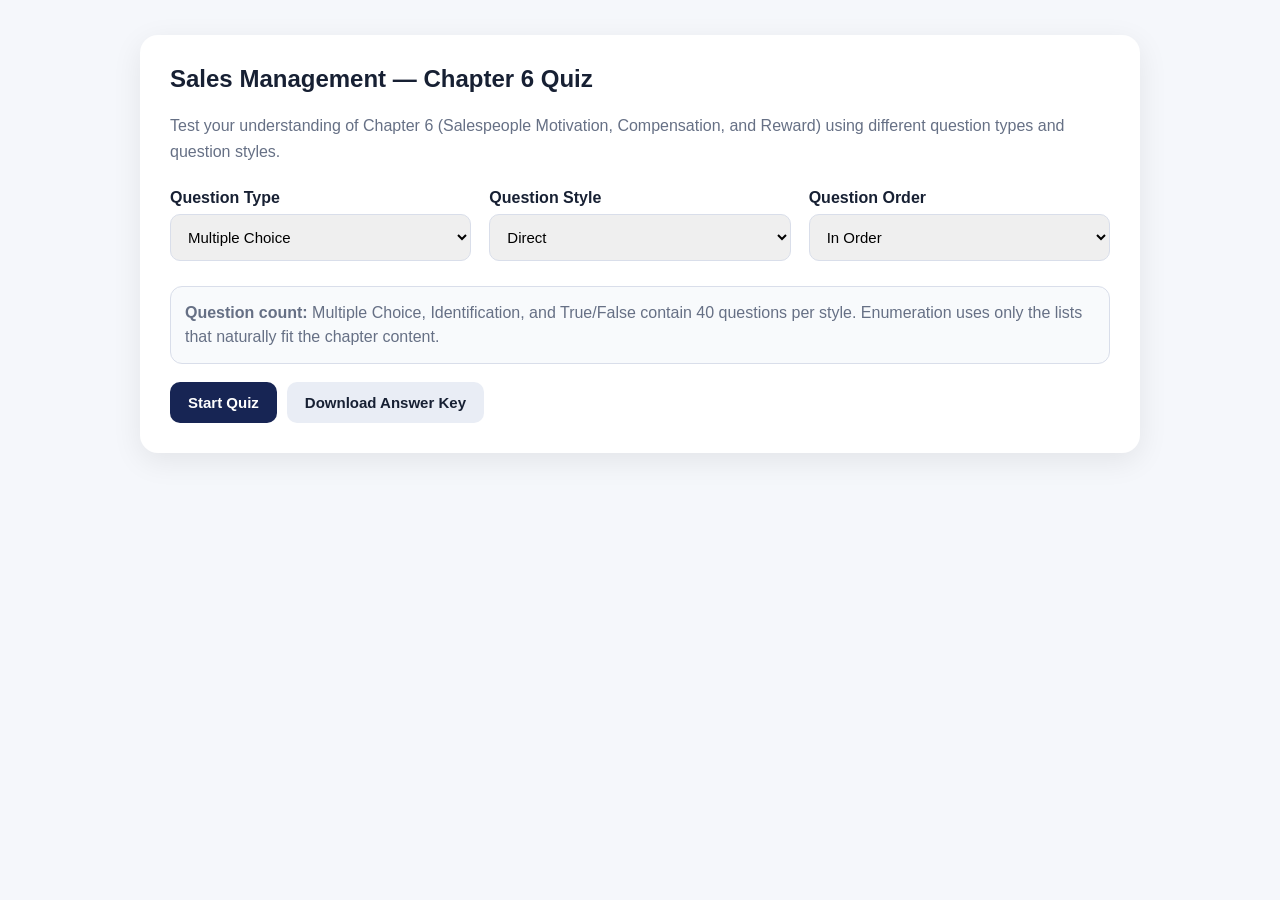
<file: assessments/sales-6.html>
<!DOCTYPE html>
<html lang="en">
<head>
<meta charset="UTF-8">
<meta name="viewport" content="width=device-width, initial-scale=1.0">

<title>Sales Management - Chapter 6 Quiz</title>

<style>
:root{
    --primary:#172554;
    --primary2:#1e3a8a;
    --light:#f5f7fb;
    --border:#d9deea;
    --text:#172033;
    --muted:#667085;
    --success:#15803d;
    --successBg:#ecfdf3;
    --danger:#b91c1c;
    --dangerBg:#fef2f2;
    --warning:#b45309;
}

*{
    box-sizing:border-box;
}

body{
    margin:0;
    font-family:Arial,Helvetica,sans-serif;
    background:var(--light);
    color:var(--text);
}

.container{
    width:min(1000px,94%);
    margin:35px auto;
}

.card{
    background:white;
    border-radius:18px;
    padding:30px;
    box-shadow:0 8px 30px rgba(0,0,0,.08);
    margin-bottom:20px;
}

h1,h2,h3{
    margin-top:0;
}

.subtitle{
    color:var(--muted);
    line-height:1.6;
}

.settings{
    display:grid;
    grid-template-columns:repeat(3,1fr);
    gap:18px;
    margin:25px 0;
}

.field label{
    display:block;
    font-weight:bold;
    margin-bottom:7px;
}

select,
input[type="text"]{
    width:100%;
    padding:13px;
    border:1px solid var(--border);
    border-radius:10px;
    font-size:15px;
    outline:none;
}

select:focus,
input[type="text"]:focus{
    border-color:var(--primary2);
}

button{
    border:none;
    border-radius:10px;
    padding:12px 18px;
    font-size:15px;
    font-weight:bold;
    cursor:pointer;
    transition:.15s;
}

button:hover:not(:disabled){
    transform:translateY(-1px);
}

button:disabled{
    opacity:.55;
    cursor:not-allowed;
}

.primary{
    background:var(--primary);
    color:white;
}

.secondary{
    background:#e9edf5;
    color:var(--text);
}

.danger{
    background:#fee2e2;
    color:#991b1b;
}

.quiz-header{
    display:flex;
    justify-content:space-between;
    align-items:center;
    gap:15px;
    flex-wrap:wrap;
}

.badges{
    display:flex;
    gap:8px;
    flex-wrap:wrap;
}

.badge{
    background:#eef2ff;
    color:#3730a3;
    padding:7px 11px;
    border-radius:50px;
    font-size:13px;
    font-weight:bold;
}

.progress-container{
    height:9px;
    background:#e5e7eb;
    border-radius:50px;
    overflow:hidden;
    margin:20px 0 30px;
}

.progress{
    height:100%;
    width:0;
    background:var(--primary);
    transition:.25s;
}

.question{
    font-size:23px;
    line-height:1.5;
    margin-bottom:22px;
    white-space:pre-line;
}

.choices{
    display:grid;
    gap:12px;
}

.choice{
    width:100%;
    text-align:left;
    background:white;
    border:2px solid var(--border);
    color:var(--text);
    padding:15px 17px;
}

.choice:hover:not(:disabled){
    border-color:var(--primary2);
    background:#f8faff;
}

.choice.correct{
    border-color:var(--success);
    background:var(--successBg);
    color:#166534;
}

.choice.wrong{
    border-color:var(--danger);
    background:var(--dangerBg);
    color:#991b1b;
}

.choice-letter{
    display:inline-flex;
    width:30px;
    height:30px;
    align-items:center;
    justify-content:center;
    border-radius:50%;
    background:#edf0f5;
    margin-right:10px;
    font-weight:bold;
}

.feedback{
    display:none;
    margin-top:22px;
    padding:17px;
    border-radius:12px;
    line-height:1.6;
}

.feedback.show{
    display:block;
}

.feedback.correct{
    background:var(--successBg);
    color:#166534;
}

.feedback.incorrect{
    background:var(--dangerBg);
    color:#991b1b;
}

.feedback-title{
    font-weight:bold;
    font-size:17px;
    margin-bottom:5px;
}

.controls{
    display:flex;
    justify-content:space-between;
    align-items:center;
    gap:10px;
    margin-top:25px;
    flex-wrap:wrap;
}

.control-right{
    display:flex;
    gap:10px;
    flex-wrap:wrap;
}

.text-answer{
    display:grid;
    gap:12px;
}

.enumeration-inputs{
    display:grid;
    gap:10px;
}

.enum-row{
    display:flex;
    align-items:center;
    gap:10px;
}

.enum-number{
    width:30px;
    font-weight:bold;
}

.hidden{
    display:none !important;
}

.notice{
    background:#f8fafc;
    border:1px solid var(--border);
    border-radius:12px;
    padding:14px;
    color:var(--muted);
    line-height:1.5;
}

.result-score{
    font-size:52px;
    font-weight:800;
    color:var(--primary);
}

.result-percent{
    font-size:22px;
    margin:10px 0 25px;
}

.review-item{
    border-top:1px solid var(--border);
    padding:18px 0;
    line-height:1.6;
}

.review-status{
    font-weight:bold;
}

.review-status.correct{
    color:var(--success);
}

.review-status.incorrect{
    color:var(--danger);
}

.review-status.skipped{
    color:var(--warning);
}

@media(max-width:750px){

    .settings{
        grid-template-columns:1fr;
    }

    .card{
        padding:20px;
    }

    .question{
        font-size:20px;
    }
}
</style>
</head>

<body>

<div class="container">

<!-- =====================================================
     START SCREEN
     ===================================================== -->

<section id="startScreen" class="card">

    <h1>Sales Management — Chapter 6 Quiz</h1>

    <p class="subtitle">
        Test your understanding of Chapter 6 (Salespeople Motivation, Compensation, and Reward) using different question types and question styles.
    </p>

    <div class="settings">

        <div class="field">

            <label for="questionType">
                Question Type
            </label>

            <select id="questionType">

                <option value="mc">
                    Multiple Choice
                </option>

                <option value="identification">
                    Identification
                </option>

                <option value="tf">
                    True / False
                </option>

                <option value="enumeration">
                    Enumeration
                </option>

            </select>

        </div>


        <div class="field">

            <label for="questionStyle">
                Question Style
            </label>

            <select id="questionStyle">

                <option value="direct">
                    Direct
                </option>

                <option value="situational">
                    Situational
                </option>

            </select>

        </div>


        <div class="field">

            <label for="questionOrder">
                Question Order
            </label>

            <select id="questionOrder">

                <option value="ordered">
                    In Order
                </option>

                <option value="random">
                    Randomized
                </option>

            </select>

        </div>

    </div>


    <div class="notice">

        <b>Question count:</b>
        Multiple Choice, Identification, and True/False contain
        <span id="standardCount">0</span> questions per style.
        Enumeration uses only the lists that naturally fit the chapter content.

    </div>

    <br>

    <button
        id="startButton"
        class="primary">

        Start Quiz

    </button>

</section>


<!-- =====================================================
     QUIZ SCREEN
     ===================================================== -->

<section id="quizScreen" class="card hidden">

    <div class="quiz-header">

        <div>
            <b id="questionCounter">
                Question 1 of 28
            </b>
        </div>

        <div>
            <b id="scoreDisplay">
                Score: 0
            </b>
        </div>

    </div>


    <div class="progress-container">

        <div
            id="progressBar"
            class="progress">
        </div>

    </div>


    <div class="badges">

        <span
            id="typeBadge"
            class="badge">
        </span>

        <span
            id="styleBadge"
            class="badge">
        </span>

    </div>

    <br>


    <div
        id="questionText"
        class="question">
    </div>


    <div id="answerArea">
    </div>


    <div
        id="feedback"
        class="feedback">
    </div>


    <div class="controls">

        <button
            id="backButton"
            class="secondary">

            ← Back

        </button>


        <div class="control-right">

            <button
                id="skipButton"
                class="secondary">

                Skip

            </button>


            <button
                id="restartButton"
                class="danger">

                Restart

            </button>


            <button
                id="nextButton"
                class="primary hidden">

                Next →

            </button>

        </div>

    </div>

</section>


<!-- =====================================================
     RESULT SCREEN
     ===================================================== -->

<section id="resultScreen" class="card hidden">

    <h1>
        Quiz Complete!
    </h1>

    <div
        id="resultScore"
        class="result-score">

        0 / 0

    </div>


    <div
        id="resultPercent"
        class="result-percent">

        0%

    </div>


    <p
        id="resultMessage"
        class="subtitle">
    </p>


    <div class="controls">

        <button
            id="reviewButton"
            class="primary">

            Review Answers

        </button>


        <button
            id="resultRestartButton"
            class="danger">

            Restart Quiz

        </button>

    </div>


    <div
        id="reviewArea"
        class="hidden">
    </div>

</section>

</div>


<script>

/* =========================================================
   CHAPTER 4 — SOURCE CONTENT
   Based on Group5-Chapter6.pptx — Salespeople Motivation, Compensation, and Reward
   ========================================================= */


/* =========================================================
   CORE CONCEPTS / FACTS
   ========================================================= */

const FACTS = [

    {
        term: "Motivation",
        definition: "In sales management, the amount of effort the salesperson wants to spend on the activities related with the sales jobs like calling on possible accounts, preparing sales presentations, and writing sales reports.",
        category: "Nature of Motivation"
    },

    {
        term: "Goal-directed behavior",
        definition: "Motivation is goal-directed behavior which is essentially based on certain needs or desires.",
        category: "Nature of Motivation"
    },

    {
        term: "Intrinsic nature of the sales job",
        definition: "The sales job involves difficult clients, stiff competition, refusals, high quotas, and substantial time away from home, which can discourage salespeople and create a need for additional motivation.",
        category: "Salespeople Motivation"
    },

    {
        term: "Salesperson's role conflicts",
        definition: "The salesperson is expected to satisfy equally the people within the company such as his own sales department and outside who are the customers of the organization, leading to role conflicts.",
        category: "Aspects Affecting Performance"
    },

    {
        term: "Tendency toward apathy",
        definition: "Year after year salespeople serve the same territory and almost identical customers and often lose interest and enthusiasm, requiring additional motivation to sustain long-term eagerness.",
        category: "Aspects Affecting Performance"
    },

    {
        term: "Maintaining a feeling of group identity",
        definition: "Working individually, the salesperson finds it not easy to develop and preserve a sense of group identity with other salespeople; added motivation helps develop and maintain team spirit.",
        category: "Aspects Affecting Performance"
    },

    {
        term: "Hierarchy of Needs",
        definition: "Abraham H. Maslow's theory based on the idea that an individual seeks to fulfill personal needs based on a ladder of importance: Physiological, Security, Social, Esteem, and Self-actualization.",
        category: "Motivation Theories"
    },

    {
        term: "Physiological needs",
        definition: "Needs for shelter, hunger, thirst, sex, and other physical needs; the base of Maslow's hierarchy.",
        category: "Hierarchy of Needs"
    },

    {
        term: "Security needs",
        definition: "Needs for protection and safety from emotional and physical harm in Maslow's hierarchy.",
        category: "Hierarchy of Needs"
    },

    {
        term: "Social needs",
        definition: "Needs like friendship, accompany, and acquisitions in Maslow's hierarchy.",
        category: "Hierarchy of Needs"
    },

    {
        term: "Esteem needs",
        definition: "Internal factors such as self-respect, autonomy, and achievement, and external factors composed of status, recognition, and attention.",
        category: "Hierarchy of Needs"
    },

    {
        term: "Self-actualization",
        definition: "What compels one to become what he is competent of becoming, which includes growth and self-fulfillment; the top of Maslow's hierarchy.",
        category: "Hierarchy of Needs"
    },

    {
        term: "Motivation-Hygiene Theory",
        definition: "Frederick Herzberg's theory that job dissatisfaction is not the reverse of job satisfaction; hygiene needs relate to dissatisfaction while motivation factors relate to satisfaction.",
        category: "Motivation Theories"
    },

    {
        term: "Hygiene needs",
        definition: "Needs whose deficiencies lead to job dissatisfaction; satisfying them only achieves a neutral point (a fair day's work) and does not create job satisfaction.",
        category: "Motivation-Hygiene Theory"
    },

    {
        term: "Motivation factors",
        definition: "Needs that, when satisfied, could lead to job satisfaction, including opportunities for achievement, recognition, responsibility, and advancement.",
        category: "Motivation-Hygiene Theory"
    },

    {
        term: "Achievement-Motivation Theory",
        definition: "David McClelland's theory focusing on the need for achievement (nAch); people with high nAch think about doing their job better, completing something remarkable, or advancing their career.",
        category: "Motivation Theories"
    },

    {
        term: "Need for achievement (nAch)",
        definition: "A motivation to surpass some standard of quality in personal behavior; people with high nAch like problem situations where they take personal responsibility, plan reachable goals, and want feedback.",
        category: "Achievement-Motivation Theory"
    },

    {
        term: "Expectancy Theory",
        definition: "Victor Vroom's theory that focuses on outcomes rather than needs, involving valence, expectancy, and instrumentality.",
        category: "Motivation Theories"
    },

    {
        term: "Valence",
        definition: "The importance linked by an individual concerning the expected outcome in expectancy theory.",
        category: "Expectancy Theory"
    },

    {
        term: "Expectancy",
        definition: "The belief that improved efforts have the consequence of a better performance.",
        category: "Expectancy Theory"
    },

    {
        term: "Instrumentality",
        definition: "The trust that there is a convincing outcome if an individual performs well.",
        category: "Expectancy Theory"
    },

    {
        term: "Effort-performance relationship",
        definition: "The chance that the individual's effort is acknowledged in his performance appraisal.",
        category: "Expectancy Theory"
    },

    {
        term: "Performance-reward relationship",
        definition: "The level in which the employee considers that obtaining an excellent performance appraisal leads to organizational rewards.",
        category: "Expectancy Theory"
    },

    {
        term: "Rewards-personal goals relationship",
        definition: "The attractiveness or appeal of the reward to the individual.",
        category: "Expectancy Theory"
    },

    {
        term: "Quotas",
        definition: "Standards set for factors such as the number of calls made per day, expenses consumed per month, or the number of new customers added annually, against which salespeople can measure success.",
        category: "Salesforce Compensation"
    },

    {
        term: "Straight-salary plan",
        definition: "The simplest compensation plan in which salespersons receive a fixed amount of money on regular intervals, usually every two weeks, which represents the total payments for their services.",
        category: "Types of Financial Compensation"
    },

    {
        term: "Straight-commission plan",
        definition: "A compensation plan based on the theory that individual salespeople should be compensated based on productivity.",
        category: "Types of Financial Compensation"
    },

    {
        term: "Combination of salary and commission",
        definition: "A common compensation structure in which employees obtain a definite base salary amount and also take home an undefined sum of commission depending on the total sales they make.",
        category: "Types of Financial Compensation"
    },

    {
        term: "Bonus",
        definition: "An amount rewarded for completing a definite sales task such as attaining a sales quota, doing promotional activities, gaining new accounts, making follow-up on leads, planning displays, or performing other assignments.",
        category: "Bonuses and Fringe Benefits"
    },

    {
        term: "Fringe benefits",
        definition: "Benefits that do not really have direct relationships to job performance; some are compulsory by law (e.g., social security), others are provided for competitiveness, loyalty, or employee expectations.",
        category: "Bonuses and Fringe Benefits"
    },

    {
        term: "Recognition",
        definition: "One of the easiest yet most powerful non-financial ways to reward salespeople for their achievements.",
        category: "Non-Financial Compensation"
    },

    {
        term: "Gifts and Prizes",
        definition: "Non-financial incentives such as trips, jewelry, gift certificates, gas cards, and dinner vouchers that can motivate salespeople to over-achieve.",
        category: "Non-Financial Compensation"
    },

    {
        term: "Flex Hours",
        definition: "When salespeople have met or exceeded target sales, they are often given the opportunity to work flexible hours or take some time off.",
        category: "Non-Financial Compensation"
    },

    {
        term: "Training as non-financial reward",
        definition: "Gives an exceptional opportunity for motivated salespeople to progress in their careers; experience as a trainer or mentor may make the salesperson more competitive for promotion.",
        category: "Non-Financial Compensation"
    },

    {
        term: "Status",
        definition: "Formal achievement awards for sales achievement including profit, customer wins, and customer service awards that motivate optimistic behavior.",
        category: "Non-Financial Compensation"
    },

    {
        term: "Affiliation",
        definition: "An association with the company's reputation and its products' image; salespeople often desire their own values to equal those of the companies they work for.",
        category: "Non-Financial Compensation"
    },

    {
        term: "Positive Feedback",
        definition: "Praises from superiors that lead to short-term improvements in morale and are considered more effective than money in some cases.",
        category: "Non-Financial Compensation"
    },

    {
        term: "Trade selling jobs",
        definition: "Jobs in which the bulk of the selling amounts are merely from order taking; straight-salary plans are normally used for compensating salespeople seriously engaged in these jobs, common in wholesale and manufacturing fields.",
        category: "Straight-Salary Plan"
    },

    {
        term: "Disincentive of straight salary",
        definition: "The major disadvantage of a straight-salary system is that there is no opportunity for salespeople's incentive to excel, decreasing the possibility of sales improvement.",
        category: "Straight-Salary Plan"
    },

    {
        term: "Reward for performance (commission)",
        definition: "The key advantage of commission pay is that it rewards those employees that do their job well.",
        category: "Straight-Commission Plan"
    }

];


/* =========================================================
   SITUATIONAL QUESTIONS
   ========================================================= */

const SITUATIONS = [

    {
        term: "Motivation",
        situation: "A sales manager focuses on how much effort a salesperson is willing to put into calling on accounts, preparing presentations, and writing reports."
    },

    {
        term: "Goal-directed behavior",
        situation: "A salesperson's actions are driven by specific needs or desires that point toward particular goals."
    },

    {
        term: "Intrinsic nature of the sales job",
        situation: "Salespeople face difficult clients, heavy competition, frequent refusals, high quotas, and long periods away from home, which can leave them discouraged and in need of extra motivation."
    },

    {
        term: "Salesperson's role conflicts",
        situation: "A salesperson must satisfy both internal company expectations and the demands of external customers, creating conflicting pressures."
    },

    {
        term: "Tendency toward apathy",
        situation: "After years of covering the same territory and the same customers, a salesperson loses interest and enthusiasm for the work."
    },

    {
        term: "Maintaining a feeling of group identity",
        situation: "Because salespeople often work alone, it is hard for them to feel part of a team, so management adds motivation to build team spirit."
    },

    {
        term: "Hierarchy of Needs",
        situation: "A manager applies Maslow's ladder of needs, from physiological and security needs up through social, esteem, and self-actualization, when designing motivational programs."
    },

    {
        term: "Physiological needs",
        situation: "Basic needs such as food, shelter, and other physical requirements are addressed first in the motivational hierarchy."
    },

    {
        term: "Security needs",
        situation: "Salespeople are motivated by a desire for protection and safety from emotional and physical harm."
    },

    {
        term: "Social needs",
        situation: "Friendship, belonging, and companionship are important motivators for salespeople according to Maslow's hierarchy."
    },

    {
        term: "Esteem needs",
        situation: "Salespeople seek self-respect, achievement, status, and recognition from others."
    },

    {
        term: "Self-actualization",
        situation: "A salesperson is driven to grow and become everything they are capable of becoming."
    },

    {
        term: "Motivation-Hygiene Theory",
        situation: "A manager separates factors that prevent dissatisfaction from factors that create true satisfaction, following Herzberg's approach."
    },

    {
        term: "Hygiene needs",
        situation: "When certain basic job conditions are missing, salespeople become dissatisfied, but fixing them only brings performance to a neutral point."
    },

    {
        term: "Motivation factors",
        situation: "Providing achievement, recognition, responsibility, and advancement opportunities leads salespeople beyond a neutral level of performance into genuine satisfaction."
    },

    {
        term: "Achievement-Motivation Theory",
        situation: "Management looks for people who constantly think about doing better work, achieving something significant, or advancing their careers."
    },

    {
        term: "Need for achievement (nAch)",
        situation: "A salesperson takes personal responsibility for solving problems, sets reachable goals, and wants clear feedback on progress."
    },

    {
        term: "Expectancy Theory",
        situation: "A manager focuses on how salespeople value outcomes, believe effort leads to performance, and trust that performance will produce rewards."
    },

    {
        term: "Valence",
        situation: "A salesperson places high personal importance on a particular reward that is expected from strong performance."
    },

    {
        term: "Expectancy",
        situation: "A salesperson believes that putting in more effort will actually result in better measured performance."
    },

    {
        term: "Instrumentality",
        situation: "A salesperson is confident that good performance will lead to a meaningful organizational outcome or reward."
    },

    {
        term: "Effort-performance relationship",
        situation: "The salesperson believes that the effort put into the job will be recognized in the performance appraisal."
    },

    {
        term: "Performance-reward relationship",
        situation: "The salesperson believes that an excellent performance appraisal will lead to organizational rewards."
    },

    {
        term: "Rewards-personal goals relationship",
        situation: "The reward offered by the company is attractive and personally meaningful to the individual salesperson."
    },

    {
        term: "Quotas",
        situation: "Management sets targets for daily calls, monthly expenses, or annual new customers so salespeople have a clear standard of success."
    },

    {
        term: "Straight-salary plan",
        situation: "Salespeople receive a fixed amount of pay at regular intervals with no variable component based on sales results."
    },

    {
        term: "Straight-commission plan",
        situation: "Salespeople are paid solely according to the sales they produce, reflecting a pay-for-productivity philosophy."
    },

    {
        term: "Combination of salary and commission",
        situation: "Salespeople receive a fixed base salary plus a variable commission that depends on the sales they generate."
    },

    {
        term: "Bonus",
        situation: "A salesperson receives an extra payment for hitting a quota, opening new accounts, or completing a specific promotional assignment."
    },

    {
        term: "Fringe benefits",
        situation: "The company provides benefits such as social security contributions or other non-performance-linked perks to remain competitive and encourage loyalty."
    },

    {
        term: "Recognition",
        situation: "Management publicly acknowledges a salesperson's achievements as a powerful and low-cost form of reward."
    },

    {
        term: "Gifts and Prizes",
        situation: "Top performers receive trips, jewelry, gift certificates, or similar prizes as incentives to over-achieve."
    },

    {
        term: "Flex Hours",
        situation: "After meeting or exceeding targets, a salesperson is allowed more flexible working hours or time off."
    },

    {
        term: "Training as non-financial reward",
        situation: "High-performing salespeople are offered training or mentoring opportunities that help them advance their careers."
    },

    {
        term: "Status",
        situation: "Formal awards for profit contribution, customer wins, or service excellence are used to raise a salesperson's standing."
    },

    {
        term: "Affiliation",
        situation: "Salespeople feel motivated when their personal values align with the company's reputation and product image."
    },

    {
        term: "Positive Feedback",
        situation: "Praise from a supervisor produces short-term improvements in morale and is sometimes more effective than money."
    },

    {
        term: "Trade selling jobs",
        situation: "Sales roles that consist mainly of order-taking in wholesale or manufacturing settings are typically compensated with straight salary."
    },

    {
        term: "Disincentive of straight salary",
        situation: "Because pay does not rise with higher sales, salespeople under a pure salary plan have little incentive to push for greater results."
    },

    {
        term: "Reward for performance (commission)",
        situation: "Under a commission system, higher-performing salespeople automatically earn more because they generate more sales."
    }

];


/* =========================================================
   TRUE / FALSE DIRECT
   ========================================================= */

const TF_DIRECT = [

    ["Motivation in sales management is the amount of effort the salesperson wants to spend on activities related to the sales job.", true],

    ["Motivation is goal-directed behavior based on certain needs or desires.", true],

    ["The intrinsic nature of the sales job often includes difficult clients, stiff competition, refusals, high quotas, and time away from home.", true],

    ["Salesperson's role conflicts arise because the salesperson must satisfy both internal company people and external customers.", true],

    ["Salespeople who serve the same territory and customers year after year never lose interest or enthusiasm.", false],

    ["Maintaining a feeling of group identity is easy for salespeople because they normally work in close teams every day.", false],

    ["Abraham H. Maslow developed the Hierarchy of Needs theory of motivation.", true],

    ["In Maslow's hierarchy, Physiological needs include shelter, hunger, thirst, and other physical needs.", true],

    ["Security needs in Maslow's hierarchy are needs for protection and safety from emotional and physical harm.", true],

    ["Esteem needs include only external factors such as status and recognition, never internal factors.", false],

    ["Self-actualization is the drive to become what one is capable of becoming, including growth and self-fulfillment.", true],

    ["Frederick Herzberg contributed the Motivation-Hygiene Theory.", true],

    ["According to Herzberg, job dissatisfaction is simply the reverse of job satisfaction.", false],

    ["Satisfying hygiene needs leads to job satisfaction rather than merely reaching a neutral point.", false],

    ["Motivation factors such as achievement, recognition, responsibility, and advancement can lead to job satisfaction.", true],

    ["David McClelland created the Achievement-Motivation Theory focusing on need for achievement (nAch).", true],

    ["People with high nAch like problem situations where they take personal responsibility and want feedback on how they are doing.", true],

    ["Victor Vroom proposed the Expectancy Theory, which focuses on outcomes rather than needs.", true],

    ["In Expectancy Theory, valence is the importance an individual links to an expected outcome.", true],

    ["Expectancy is the belief that improved efforts result in better performance.", true],

    ["Instrumentality is the trust that good performance will produce a convincing outcome.", true],

    ["The effort-performance relationship concerns whether the individual's effort is acknowledged in the performance appraisal.", true],

    ["Quotas give salespeople a standard against which they can measure success.", true],

    ["The straight-salary plan pays salespersons a fixed amount at regular intervals as total payment for their services.", true],

    ["Straight-salary plans are normally used for compensating salespeople engaged in trade selling that is largely order-taking.", true],

    ["A major disadvantage of the straight-salary plan is that it provides strong incentive for salespeople to excel.", false],

    ["The straight-commission plan is based on the theory that salespeople should be compensated according to productivity.", true],

    ["Under a combination of salary and commission, employees receive a base salary plus a variable commission based on sales.", true],

    ["A bonus is an amount rewarded for completing a definite sales task such as attaining a quota or gaining new accounts.", true],

    ["Fringe benefits always have a direct relationship to individual job performance.", false],

    ["Recognition is one of the easiest yet most powerful non-financial ways to reward salespeople.", true],

    ["Gifts and prizes such as trips, jewelry, and gift certificates can motivate salespeople to over-achieve.", true],

    ["Flex hours may be offered when salespeople have met or exceeded target sales.", true],

    ["Training as a non-financial reward can help motivated salespeople progress in their careers.", true],

    ["Status awards for profit, customer wins, and service can motivate optimistic behavior.", true],

    ["Affiliation means an association with the company's reputation and its products' image.", true],

    ["Positive feedback from superiors can lead to short-term improvements in morale and may be more effective than money.", true],

    ["Work content, including challenges, variety, quality of feedback, and meaning, is the second most significant basis of motivation after compensation.", true],

    ["Most approaches to salesforce compensation utilize a combination of salary and commission or salary and bonus.", true],

    ["Three elements affecting motivation within the organizational environment are the individual salesperson, the sales job, and the organization environment.", true]

];


/* =========================================================
   TRUE / FALSE SITUATIONAL
   ========================================================= */

const TF_SITUATIONAL = [

    ["A manager measures how much effort a salesperson is willing to put into calls, presentations, and reports. This concerns Motivation.", true],

    ["A salesperson's actions are driven by needs or desires aimed at specific goals. This describes Goal-directed behavior.", true],

    ["Difficult clients, competition, refusals, and time away from home discourage salespeople. This reflects the Intrinsic nature of the sales job.", true],

    ["A salesperson must please both the internal sales department and external customers. This creates Salesperson's role conflicts.", true],

    ["After years in the same territory, a salesperson still has undiminished enthusiasm without any extra motivation. This matches the Tendency toward apathy description.", false],

    ["Salespeople work alone and struggle to feel part of a team. This relates to Maintaining a feeling of group identity.", true],

    ["A manager uses Maslow's ladder from physiological needs up to self-actualization. This applies the Hierarchy of Needs.", true],

    ["Basic needs for food and shelter are addressed first. These are Physiological needs.", true],

    ["Salespeople seek protection from emotional and physical harm. These are Security needs.", true],

    ["Friendship and belonging motivate salespeople. These are Social needs.", true],

    ["Salespeople want self-respect, achievement, status, and recognition. These are Esteem needs.", true],

    ["A salesperson strives to grow and become all they are capable of becoming. This is Self-actualization.", true],

    ["A manager separates factors that prevent dissatisfaction from those that create satisfaction. This follows the Motivation-Hygiene Theory.", true],

    ["Fixing basic job conditions only brings performance to a neutral point. This describes Hygiene needs.", true],

    ["Opportunities for achievement and recognition push performance beyond neutral into satisfaction. These are Motivation factors.", true],

    ["Management recruits people who constantly think about doing better and advancing. This uses Achievement-Motivation Theory.", true],

    ["A salesperson takes personal responsibility, sets reachable goals, and wants feedback. This shows high Need for achievement (nAch).", true],

    ["A manager focuses on how people value outcomes, link effort to performance, and link performance to rewards. This is Expectancy Theory.", true],

    ["A salesperson places high personal importance on a particular expected reward. This is Valence.", true],

    ["A salesperson believes more effort will produce better measured performance. This is Expectancy.", true],

    ["A salesperson is confident that good performance will produce a meaningful reward. This is Instrumentality.", true],

    ["The salesperson believes effort will be recognized in the appraisal. This is the Effort-performance relationship.", true],

    ["Targets for calls, expenses, or new customers give salespeople a standard of success. These are Quotas.", true],

    ["Salespeople receive only a fixed amount at regular intervals with no variable pay. This is a Straight-salary plan.", true],

    ["Pay is based entirely on the sales produced. This is a Straight-commission plan.", true],

    ["Salespeople receive a fixed base plus a variable amount based on sales. This is a Combination of salary and commission.", true],

    ["An extra payment is given for hitting a quota or opening new accounts. This is a Bonus.", true],

    ["Benefits such as social security or other non-performance-linked perks are provided. These are Fringe benefits.", true],

    ["Management publicly acknowledges achievements as a powerful low-cost reward. This is Recognition.", true],

    ["Top performers receive trips, jewelry, or gift certificates. These are Gifts and Prizes.", true],

    ["After exceeding targets, a salesperson is allowed more flexible hours. This is Flex Hours.", true],

    ["High performers are offered training or mentoring to help career progress. This is Training as non-financial reward.", true],

    ["Formal awards for profit or customer wins raise a salesperson's standing. This relates to Status.", true],

    ["Salespeople feel motivated when their values match the company's reputation and image. This is Affiliation.", true],

    ["Praise from a supervisor improves morale in the short term. This is Positive Feedback.", true],

    ["Order-taking roles in wholesale settings are typically paid by straight salary. These are Trade selling jobs.", true],

    ["Under pure salary, salespeople have strong incentive to push for higher sales. This correctly describes the Disincentive of straight salary.", false],

    ["Higher performers automatically earn more because they generate more sales. This is Reward for performance under commission.", true],

    ["Compensation is the top motivator; work content is the second most significant basis of motivation.", true],

    ["Most salesforce compensation approaches use a combination of salary and commission or salary and bonus.", true]

];


/* =========================================================
   ENUMERATION
   ========================================================= */

const ENUMERATION = [

    {
        question: "Enumerate the aspects of the salesperson's job that affect the quality of its performance (as discussed under Salespeople Motivation).",
        answers: [
            "Salesperson's role conflicts",
            "Tendency toward apathy",
            "Maintaining a feeling of group identity"
        ],
        explanation: "The chapter discusses salesperson's role conflicts, tendency toward apathy, and maintaining a feeling of group identity as aspects affecting performance quality (alongside the intrinsic nature of the sales job)."
    },

    {
        question: "Enumerate the five levels in Maslow's Hierarchy of Needs (from lowest to highest).",
        answers: [
            "Physiological",
            "Security",
            "Social",
            "Esteem",
            "Self-actualization"
        ],
        explanation: "Maslow's hierarchy is Physiological, Security, Social, Esteem, and Self-actualization."
    },

    {
        question: "Enumerate the three characteristics of people with a high need for achievement (nAch).",
        answers: [
            "Like problem situations in which they take personal responsibility for finding solutions",
            "Likely to plan for reachable achievement goals",
            "Want feedback on how they are doing"
        ],
        explanation: "People with high nAch like taking personal responsibility for solutions, plan reachable goals, and want feedback."
    },

    {
        question: "Enumerate the three key concepts in Vroom's Expectancy Theory.",
        answers: [
            "Valence",
            "Expectancy",
            "Instrumentality"
        ],
        explanation: "Expectancy Theory centers on valence, expectancy, and instrumentality."
    },

    {
        question: "Enumerate the three relationships that Expectancy Theory focuses on.",
        answers: [
            "Effort-performance relationship",
            "Performance-reward relationship",
            "Rewards-personal goals relationship"
        ],
        explanation: "The three relationships are Effort-performance, Performance-reward, and Rewards-personal goals."
    },

    {
        question: "Enumerate the three elements affecting motivation within the organizational environment.",
        answers: [
            "The individual salesperson",
            "The sales job",
            "The organization environment"
        ],
        explanation: "Motivation is affected by the individual salesperson, the sales job, and the organization environment."
    },

    {
        question: "Enumerate the three basic types of compensation plans.",
        answers: [
            "Straight salary",
            "Straight commission",
            "Combination of salary and other variable elements"
        ],
        explanation: "The three basic plans are straight salary, straight commission, and a combination of salary and other variable elements."
    },

    {
        question: "Enumerate the disadvantages or concerns associated with the straight-salary plan.",
        answers: [
            "Disincentive",
            "High turnover",
            "Less experienced staff",
            "Lower value for the company"
        ],
        explanation: "Disadvantages include disincentive to excel, high turnover, attraction of less experienced staff, and lower value for the company."
    },

    {
        question: "Enumerate the non-financial rewards discussed in Chapter 6.",
        answers: [
            "Recognition",
            "Gifts and Prizes",
            "Flex Hours",
            "Training",
            "Status",
            "Affiliation",
            "Positive Feedback"
        ],
        explanation: "Non-financial rewards include Recognition, Gifts and Prizes, Flex Hours, Training, Status, Affiliation, and Positive Feedback."
    }

];


/* =========================================================
   STATE
   ========================================================= */

let quizQuestions = [];

let currentQuestion = 0;

let score = 0;

let answers = [];

let selectedType = "mc";

let selectedStyle = "direct";

let selectedOrder = "ordered";


/* =========================================================
   ELEMENTS
   ========================================================= */

const startScreen =
    document.getElementById("startScreen");

const quizScreen =
    document.getElementById("quizScreen");

const resultScreen =
    document.getElementById("resultScreen");

const questionType =
    document.getElementById("questionType");

const questionStyle =
    document.getElementById("questionStyle");

const questionOrder =
    document.getElementById("questionOrder");

const startButton =
    document.getElementById("startButton");

const backButton =
    document.getElementById("backButton");

const skipButton =
    document.getElementById("skipButton");

const restartButton =
    document.getElementById("restartButton");

const nextButton =
    document.getElementById("nextButton");

const reviewButton =
    document.getElementById("reviewButton");

const resultRestartButton =
    document.getElementById("resultRestartButton");


/* =========================================================
   SHUFFLE
   ========================================================= */

function shuffle(array){

    const result = [...array];

    for(
        let i = result.length - 1;
        i > 0;
        i--
    ){

        const j =
            Math.floor(
                Math.random() * (i + 1)
            );

        [
            result[i],
            result[j]
        ] =
        [
            result[j],
            result[i]
        ];

    }

    return result;
}


/* =========================================================
   NORMALIZE ANSWER
   ========================================================= */

function normalize(text){

    return String(text)
        .toLowerCase()
        .replace(/[.,!?;:'"()]/g,"")
        .replace(/\s+/g," ")
        .trim();

}


/* =========================================================
   ESCAPE HTML
   ========================================================= */

function escapeHTML(text){

    return String(text)
        .replace(/&/g,"&amp;")
        .replace(/</g,"&lt;")
        .replace(/>/g,"&gt;")
        .replace(/"/g,"&quot;")
        .replace(/'/g,"&#039;");

}


/* =========================================================
   BUILD MULTIPLE CHOICE — DIRECT
   ========================================================= */

function buildMCDirect(){

    return FACTS.map(
        (fact,index)=>{

            const otherAnswers =
                shuffle(
                    FACTS.filter(
                        item =>
                            item.term !==
                            fact.term
                    )
                )
                .slice(0,3)
                .map(
                    item =>
                        item.term
                );

            const choices =
                shuffle([
                    fact.term,
                    ...otherAnswers
                ]);

            return {

                id:
                    "mc-direct-" + index,

                type:
                    "Multiple Choice",

                style:
                    "Direct",

                question:
                    `Which of the following is described by this definition?\n\n"${fact.definition}"`,

                choices:
                    choices,

                correctIndex:
                    choices.indexOf(
                        fact.term
                    ),

                correctText:
                    fact.term,

                explanation:
                    `${fact.term} is the concept described by the definition.`

            };

        }
    );

}


/* =========================================================
   BUILD MULTIPLE CHOICE — SITUATIONAL
   ========================================================= */

function buildMCSituational(){

    return SITUATIONS.map(
        (item,index)=>{

            const distractors =
                shuffle(
                    SITUATIONS.filter(
                        x =>
                            x.term !==
                            item.term
                    )
                )
                .slice(0,3)
                .map(
                    x =>
                        x.term
                );

            const choices =
                shuffle([
                    item.term,
                    ...distractors
                ]);

            return {

                id:
                    "mc-situational-" + index,

                type:
                    "Multiple Choice",

                style:
                    "Situational",

                question:
                    `${item.situation}\n\nWhich Chapter 6 concept is being demonstrated?`,

                choices:
                    choices,

                correctIndex:
                    choices.indexOf(
                        item.term
                    ),

                correctText:
                    item.term,

                explanation:
                    `The situation demonstrates ${item.term}.`

            };

        }
    );

}


/* =========================================================
   IDENTIFICATION — DIRECT
   ========================================================= */

function buildIdentificationDirect(){

    return FACTS.map(
        (fact,index)=>{

            return {

                id:
                    "id-direct-" + index,

                type:
                    "Identification",

                style:
                    "Direct",

                question:
                    `Identify the concept described below.\n\n"${fact.definition}"`,

                correctText:
                    fact.term,

                explanation:
                    `The correct answer is ${fact.term}.`

            };

        }
    );

}


/* =========================================================
   IDENTIFICATION — SITUATIONAL
   ========================================================= */

function buildIdentificationSituational(){

    return SITUATIONS.map(
        (item,index)=>{

            return {

                id:
                    "id-situational-" + index,

                type:
                    "Identification",

                style:
                    "Situational",

                question:
                    `${item.situation}\n\nIdentify the Chapter 6 concept being demonstrated.`,

                correctText:
                    item.term,

                explanation:
                    `The correct concept is ${item.term}.`

            };

        }
    );

}


/* =========================================================
   TRUE / FALSE — DIRECT
   ========================================================= */

function buildTFDirect(){

    return TF_DIRECT.map(
        (item,index)=>{

            return {

                id:
                    "tf-direct-" + index,

                type:
                    "True / False",

                style:
                    "Direct",

                question:
                    item[0],

                correct:
                    item[1],

                correctText:
                    item[1]
                        ? "True"
                        : "False",

                explanation:
                    item[1]
                        ? "The statement agrees with the Chapter 6 presentation."
                        : "The statement is misleading or contradicts the Chapter 6 presentation."

            };

        }
    );

}


/* =========================================================
   TRUE / FALSE — SITUATIONAL
   ========================================================= */

function buildTFSituational(){

    return TF_SITUATIONAL.map(
        (item,index)=>{

            return {

                id:
                    "tf-situational-" + index,

                type:
                    "True / False",

                style:
                    "Situational",

                question:
                    item[0],

                correct:
                    item[1],

                correctText:
                    item[1]
                        ? "True"
                        : "False",

                explanation:
                    item[1]
                        ? "The situation correctly represents the Chapter 6 concept."
                        : "The situation does not correctly represent the Chapter 6 concept."

            };

        }
    );

}


/* =========================================================
   ENUMERATION
   ========================================================= */

function buildEnumeration(){

    return ENUMERATION.map(
        (item,index)=>{

            return {

                id:
                    "enumeration-" + index,

                type:
                    "Enumeration",

                style:
                    "Direct",

                question:
                    item.question,

                answers:
                    item.answers,

                correctText:
                    item.answers.join("; "),

                explanation:
                    item.explanation

            };

        }
    );

}


/* =========================================================
   BUILD SELECTED QUIZ
   ========================================================= */

function buildQuiz(){

    if(
        selectedType === "mc"
    ){

        if(
            selectedStyle === "direct"
        ){

            return buildMCDirect();

        }

        return buildMCSituational();

    }


    if(
        selectedType === "identification"
    ){

        if(
            selectedStyle === "direct"
        ){

            return buildIdentificationDirect();

        }

        return buildIdentificationSituational();

    }


    if(
        selectedType === "tf"
    ){

        if(
            selectedStyle === "direct"
        ){

            return buildTFDirect();

        }

        return buildTFSituational();

    }


    if(
        selectedType === "enumeration"
    ){

        return buildEnumeration();

    }


    return [];

}


/* =========================================================
   UPDATE NOTICE COUNT
   ========================================================= */

function updateNoticeCount(){

    const count = FACTS.length;
    const el = document.getElementById("standardCount");
    if(el){
        el.textContent = count;
    }

}


/* =========================================================
   START QUIZ
   ========================================================= */

function startQuiz(){

    selectedType =
        questionType.value;

    selectedStyle =
        questionStyle.value;

    selectedOrder =
        questionOrder.value;


    quizQuestions =
        buildQuiz();


    if(
        selectedOrder === "random"
    ){

        quizQuestions =
            shuffle(
                quizQuestions
            );

    }


    currentQuestion = 0;

    score = 0;

    answers = [];


    startScreen.classList.add(
        "hidden"
    );

    resultScreen.classList.add(
        "hidden"
    );

    quizScreen.classList.remove(
        "hidden"
    );


    renderQuestion();

}


/* =========================================================
   RENDER QUESTION
   ========================================================= */

function renderQuestion(){

    const q =
        quizQuestions[
            currentQuestion
        ];


    if(!q){

        finishQuiz();

        return;

    }


    document.getElementById(
        "questionCounter"
    ).textContent =
        `Question ${currentQuestion + 1} of ${quizQuestions.length}`;


    document.getElementById(
        "scoreDisplay"
    ).textContent =
        `Score: ${score}`;


    document.getElementById(
        "progressBar"
    ).style.width =
        `${((currentQuestion + 1) / quizQuestions.length) * 100}%`;


    document.getElementById(
        "typeBadge"
    ).textContent =
        q.type;


    document.getElementById(
        "styleBadge"
    ).textContent =
        q.style;


    document.getElementById(
        "questionText"
    ).textContent =
        q.question;


    const answerArea =
        document.getElementById(
            "answerArea"
        );


    answerArea.innerHTML = "";


    const feedback =
        document.getElementById(
            "feedback"
        );


    feedback.className =
        "feedback";


    feedback.innerHTML =
        "";


    nextButton.classList.add(
        "hidden"
    );


    backButton.disabled =
        currentQuestion === 0;


    skipButton.disabled =
        false;


    /* =====================================================
       MULTIPLE CHOICE
       ===================================================== */

    if(
        q.type === "Multiple Choice"
    ){

        const choices =
            document.createElement(
                "div"
            );

        choices.className =
            "choices";


        q.choices.forEach(
            (choice,index)=>{

                const button =
                    document.createElement(
                        "button"
                    );

                button.className =
                    "choice";


                button.innerHTML =
                    `
                    <span class="choice-letter">
                        ${String.fromCharCode(65 + index)}
                    </span>
                    ${escapeHTML(choice)}
                    `;


                button.addEventListener(
                    "click",
                    function(){

                        answerMultipleChoice(
                            index
                        );

                    }
                );


                choices.appendChild(
                    button
                );

            }
        );


        answerArea.appendChild(
            choices
        );

    }


    /* =====================================================
       TRUE / FALSE
       ===================================================== */

    else if(
        q.type === "True / False"
    ){

        const choices =
            document.createElement(
                "div"
            );

        choices.className =
            "choices";


        ["True","False"]
        .forEach(
            value=>{

                const button =
                    document.createElement(
                        "button"
                    );

                button.className =
                    "choice";

                button.textContent =
                    value;


                button.addEventListener(
                    "click",
                    function(){

                        answerTrueFalse(
                            value === "True"
                        );

                    }
                );


                choices.appendChild(
                    button
                );

            }
        );


        answerArea.appendChild(
            choices
        );

    }


    /* =====================================================
       IDENTIFICATION
       ===================================================== */

    else if(
        q.type === "Identification"
    ){

        answerArea.innerHTML =
            `
            <div class="text-answer">

                <input
                    type="text"
                    id="textAnswer"
                    placeholder="Type your answer here..."
                    autocomplete="off"
                >

                <button
                    id="submitIdentification"
                    class="primary">

                    Submit Answer

                </button>

            </div>
            `;


        document
            .getElementById(
                "submitIdentification"
            )
            .addEventListener(
                "click",
                answerIdentification
            );


        document
            .getElementById(
                "textAnswer"
            )
            .addEventListener(
                "keydown",
                function(event){

                    if(
                        event.key === "Enter"
                    ){

                        answerIdentification();

                    }

                }
            );

    }


    /* =====================================================
       ENUMERATION
       ===================================================== */

    else if(
        q.type === "Enumeration"
    ){

        let html =
            `<div class="enumeration-inputs">`;


        q.answers.forEach(
            (answer,index)=>{

                html +=
                    `
                    <div class="enum-row">

                        <div class="enum-number">
                            ${index + 1}.
                        </div>

                        <input
                            type="text"
                            id="enumInput${index}"
                            placeholder="Enter answer ${index + 1}"
                        >

                    </div>
                    `;

            }
        );


        html +=
            `
            </div>

            <br>

            <button
                id="submitEnumeration"
                class="primary">

                Submit Answers

            </button>
            `;


        answerArea.innerHTML =
            html;


        document
            .getElementById(
                "submitEnumeration"
            )
            .addEventListener(
                "click",
                answerEnumeration
            );

    }


    restoreSavedAnswer();

}


/* =========================================================
   MULTIPLE CHOICE ANSWER
   ========================================================= */

function answerMultipleChoice(index){

    if(
        answers[currentQuestion]
    ){

        return;

    }


    const q =
        quizQuestions[
            currentQuestion
        ];


    const isCorrect =
        index === q.correctIndex;


    if(isCorrect){

        score++;

    }


    answers[currentQuestion] = {

        answered:true,

        skipped:false,

        answer:
            q.choices[index],

        correct:
            isCorrect

    };


    const buttons =
        document.querySelectorAll(
            "#answerArea .choice"
        );


    buttons.forEach(
        (button,i)=>{

            button.disabled =
                true;


            if(
                i === q.correctIndex
            ){

                button.classList.add(
                    "correct"
                );

            }


            if(
                i === index &&
                !isCorrect
            ){

                button.classList.add(
                    "wrong"
                );

            }

        }
    );


    showFeedback(
        isCorrect,
        q.explanation,
        q.correctText
    );

}


/* =========================================================
   TRUE / FALSE ANSWER
   ========================================================= */

function answerTrueFalse(value){

    if(
        answers[currentQuestion]
    ){

        return;

    }


    const q =
        quizQuestions[
            currentQuestion
        ];


    const isCorrect =
        value === q.correct;


    if(isCorrect){

        score++;

    }


    answers[currentQuestion] = {

        answered:true,

        skipped:false,

        answer:
            value
                ? "True"
                : "False",

        correct:
            isCorrect

    };


    const buttons =
        document.querySelectorAll(
            "#answerArea .choice"
        );


    buttons.forEach(
        button=>{

            button.disabled =
                true;


            if(
                button.textContent ===
                q.correctText
            ){

                button.classList.add(
                    "correct"
                );

            }


            if(
                button.textContent ===
                (
                    value
                        ? "True"
                        : "False"
                ) &&
                !isCorrect
            ){

                button.classList.add(
                    "wrong"
                );

            }

        }
    );


    showFeedback(
        isCorrect,
        q.explanation,
        q.correctText
    );

}


/* =========================================================
   IDENTIFICATION ANSWER
   ========================================================= */

function answerIdentification(){

    if(
        answers[currentQuestion]
    ){

        return;

    }


    const input =
        document.getElementById(
            "textAnswer"
        );


    const entered =
        input.value.trim();


    if(!entered){

        alert(
            "Please enter an answer."
        );

        return;

    }


    const q =
        quizQuestions[
            currentQuestion
        ];


    const isCorrect =
        normalize(entered) ===
        normalize(q.correctText);


    if(isCorrect){

        score++;

    }


    answers[currentQuestion] = {

        answered:true,

        skipped:false,

        answer:
            entered,

        correct:
            isCorrect

    };


    input.disabled =
        true;


    document
        .getElementById(
            "submitIdentification"
        )
        .disabled =
            true;


    showFeedback(
        isCorrect,
        q.explanation,
        q.correctText
    );

}


/* =========================================================
   ENUMERATION ANSWER
   ========================================================= */

function answerEnumeration(){

    if(
        answers[currentQuestion]
    ){

        return;

    }


    const q =
        quizQuestions[
            currentQuestion
        ];


    const entered = [];


    for(
        let i = 0;
        i < q.answers.length;
        i++
    ){

        const input =
            document.getElementById(
                `enumInput${i}`
            );


        if(
            !input.value.trim()
        ){

            alert(
                "Please answer all items."
            );

            return;

        }


        entered.push(
            input.value.trim()
        );

    }


    /*
       Enumeration checking: order is flexible
       for most lists unless the chapter requires
       a specific sequence (e.g., the 5-step process).
       We accept answers in any order by sorting
       normalized versions for comparison, except
       for the ordered 5-step process.
    */

    let isCorrect = true;

    const requireOrder =
        q.id === "enumeration-5" || // five-step process
        q.question.toLowerCase().includes("five steps") ||
        q.question.toLowerCase().includes("five-step");


    if(
        entered.length !==
        q.answers.length
    ){

        isCorrect = false;

    }
    else if(requireOrder){

        for(
            let i = 0;
            i < q.answers.length;
            i++
        ){

            if(
                normalize(entered[i]) !==
                normalize(q.answers[i])
            ){

                isCorrect = false;
                break;

            }

        }

    }
    else{

        const normalizedEntered =
            entered.map(normalize).sort();

        const normalizedCorrect =
            q.answers.map(normalize).sort();

        for(
            let i = 0;
            i < normalizedCorrect.length;
            i++
        ){

            if(
                normalizedEntered[i] !==
                normalizedCorrect[i]
            ){

                isCorrect = false;
                break;

            }

        }

    }


    if(isCorrect){

        score++;

    }


    answers[currentQuestion] = {

        answered:true,

        skipped:false,

        answer:
            entered.join(" | "),

        correct:
            isCorrect

    };


    document
        .querySelectorAll(
            "#answerArea input"
        )
        .forEach(
            input =>
                input.disabled = true
        );


    document
        .getElementById(
            "submitEnumeration"
        )
        .disabled =
            true;


    showFeedback(
        isCorrect,
        q.explanation,
        q.correctText
    );

}


/* =========================================================
   SHOW FEEDBACK
   ========================================================= */

function showFeedback(
    isCorrect,
    explanation,
    correctAnswer
){

    const feedback =
        document.getElementById(
            "feedback"
        );


    feedback.className =
        "feedback show " +
        (
            isCorrect
                ? "correct"
                : "incorrect"
        );


    feedback.innerHTML =
        `
        <div class="feedback-title">

            ${
                isCorrect
                    ? "✓ Correct!"
                    : "✗ Incorrect"
            }

        </div>

        <div>
            ${escapeHTML(
                explanation
            )}
        </div>

        <div style="margin-top:8px;">

            <b>Correct answer:</b>
            ${escapeHTML(
                correctAnswer
            )}

        </div>
        `;


    document.getElementById(
        "scoreDisplay"
    ).textContent =
        `Score: ${score}`;


    skipButton.disabled =
        true;


    nextButton.classList.remove(
        "hidden"
    );

}


/* =========================================================
   SKIP
   ========================================================= */

function skipQuestion(){

    if(
        answers[currentQuestion]
    ){

        return;

    }


    const q =
        quizQuestions[
            currentQuestion
        ];


    answers[currentQuestion] = {

        answered:true,

        skipped:true,

        answer:"Skipped",

        correct:false

    };


    showFeedback(
        false,
        "You skipped this question. No point was awarded.",
        q.correctText ||
        (
            q.answers
                ? q.answers.join("; ")
                : ""
        )
    );

}


/* =========================================================
   NEXT
   ========================================================= */

function nextQuestion(){

    if(
        currentQuestion <
        quizQuestions.length - 1
    ){

        currentQuestion++;

        renderQuestion();

    }
    else{

        finishQuiz();

    }

}


/* =========================================================
   BACK
   ========================================================= */

function goBack(){

    if(
        currentQuestion <= 0
    ){

        return;

    }


    currentQuestion--;

    renderQuestion();

}


/* =========================================================
   RESTORE PREVIOUS ANSWER
   ========================================================= */

function restoreSavedAnswer(){

    const saved =
        answers[currentQuestion];


    if(!saved){

        return;

    }


    const q =
        quizQuestions[
            currentQuestion
        ];


    /* =====================================================
       MULTIPLE CHOICE
       ===================================================== */

    if(
        q.type === "Multiple Choice"
    ){

        const buttons =
            document.querySelectorAll(
                "#answerArea .choice"
            );


        buttons.forEach(
            (button,index)=>{

                button.disabled =
                    true;


                if(
                    index ===
                    q.correctIndex
                ){

                    button.classList.add(
                        "correct"
                    );

                }


                if(
                    button.textContent
                        .replace(/^[A-D]\s*/,"")
                        .trim() ===
                    saved.answer &&
                    !saved.correct
                ){

                    button.classList.add(
                        "wrong"
                    );

                }

            }
        );

    }


    /* =====================================================
       TRUE / FALSE
       ===================================================== */

    else if(
        q.type === "True / False"
    ){

        const buttons =
            document.querySelectorAll(
                "#answerArea .choice"
            );


        buttons.forEach(
            button=>{

                button.disabled =
                    true;


                if(
                    button.textContent ===
                    q.correctText
                ){

                    button.classList.add(
                        "correct"
                    );

                }


                if(
                    button.textContent ===
                    saved.answer &&
                    !saved.correct
                ){

                    button.classList.add(
                        "wrong"
                    );

                }

            }
        );

    }


    /* =====================================================
       IDENTIFICATION
       ===================================================== */

    else if(
        q.type === "Identification"
    ){

        const input =
            document.getElementById(
                "textAnswer"
            );


        if(input){

            input.value =
                saved.answer;

            input.disabled =
                true;

        }


        const submit =
            document.getElementById(
                "submitIdentification"
            );


        if(submit){

            submit.disabled =
                true;

        }

    }


    /* =====================================================
       ENUMERATION
       ===================================================== */

    else if(
        q.type === "Enumeration"
    ){

        const values =
            saved.answer.split(
                " | "
            );


        values.forEach(
            (value,index)=>{

                const input =
                    document.getElementById(
                        `enumInput${index}`
                    );


                if(input){

                    input.value =
                        value;

                    input.disabled =
                        true;

                }

            }
        );


        const submit =
            document.getElementById(
                "submitEnumeration"
            );


        if(submit){

            submit.disabled =
                true;

        }

    }


    showFeedback(
        saved.correct,
        q.explanation,
        q.correctText ||
        (
            q.answers
                ? q.answers.join("; ")
                : ""
        )
    );

}


/* =========================================================
   FINISH QUIZ
   ========================================================= */

function finishQuiz(){

    quizScreen.classList.add(
        "hidden"
    );

    resultScreen.classList.remove(
        "hidden"
    );


    const total =
        quizQuestions.length;


    const percentage =
        total === 0
            ? 0
            : Math.round(
                (score / total) * 100
            );


    document.getElementById(
        "resultScore"
    ).textContent =
        `${score} / ${total}`;


    document.getElementById(
        "resultPercent"
    ).textContent =
        `${percentage}%`;


    let message;


    if(
        percentage >= 90
    ){

        message =
            "Excellent work! You have a strong understanding of Chapter 6.";

    }
    else if(
        percentage >= 75
    ){

        message =
            "Good job! You have a solid understanding of the chapter.";

    }
    else if(
        percentage >= 60
    ){

        message =
            "Not bad. Review the chapter and try again.";

    }
    else{

        message =
            "Keep studying. Review Chapter 6 and try the quiz again.";

    }


    document.getElementById(
        "resultMessage"
    ).textContent =
        message;

}


/* =========================================================
   REVIEW ANSWERS
   ========================================================= */

function showReview(){

    const area =
        document.getElementById(
            "reviewArea"
        );


    if(
        !area.classList.contains(
            "hidden"
        )
    ){

        area.classList.add(
            "hidden"
        );

        return;

    }


    area.classList.remove(
        "hidden"
    );


    let html =
        "<h2>Answer Review</h2>";


    quizQuestions.forEach(
        (q,index)=>{

            const result =
                answers[index];


            let status =
                "Not answered";


            let statusClass =
                "skipped";


            let userAnswer =
                "Not answered";


            if(result){

                userAnswer =
                    result.answer;


                if(
                    result.skipped
                ){

                    status =
                        "Skipped";

                    statusClass =
                        "skipped";

                }
                else if(
                    result.correct
                ){

                    status =
                        "Correct";

                    statusClass =
                        "correct";

                }
                else{

                    status =
                        "Incorrect";

                    statusClass =
                        "incorrect";

                }

            }


            const correctAnswer =
                q.correctText ||
                (
                    q.answers
                        ? q.answers.join("; ")
                        : ""
                );


            html +=
                `
                <div class="review-item">

                    <b>
                        ${index + 1}.
                        ${escapeHTML(
                            q.question
                        )}
                    </b>

                    <br><br>

                    <b>Your answer:</b>
                    ${escapeHTML(
                        userAnswer
                    )}

                    <br>

                    <b>Correct answer:</b>
                    ${escapeHTML(
                        correctAnswer
                    )}

                    <br><br>

                    <span class="review-status ${statusClass}">

                        ${status}

                    </span>

                </div>
                `;

        }
    );


    area.innerHTML =
        html;

}


/* =========================================================
   RESTART
   ========================================================= */

function restartQuiz(){

    quizQuestions = [];

    currentQuestion = 0;

    score = 0;

    answers = [];


    quizScreen.classList.add(
        "hidden"
    );

    resultScreen.classList.add(
        "hidden"
    );


    document
        .getElementById(
            "reviewArea"
        )
        .classList
        .add("hidden");


    startScreen.classList.remove(
        "hidden"
    );

}


/* =========================================================
   BUTTON EVENTS
   ========================================================= */

startButton.addEventListener(
    "click",
    startQuiz
);


backButton.addEventListener(
    "click",
    goBack
);


skipButton.addEventListener(
    "click",
    skipQuestion
);


restartButton.addEventListener(
    "click",
    restartQuiz
);


nextButton.addEventListener(
    "click",
    nextQuestion
);


reviewButton.addEventListener(
    "click",
    showReview
);


resultRestartButton.addEventListener(
    "click",
    restartQuiz
);


/* Update the displayed standard question count on load */
updateNoticeCount();

</script>

<script src="../answer-key.js"></script>

</body>
</html>
</file>
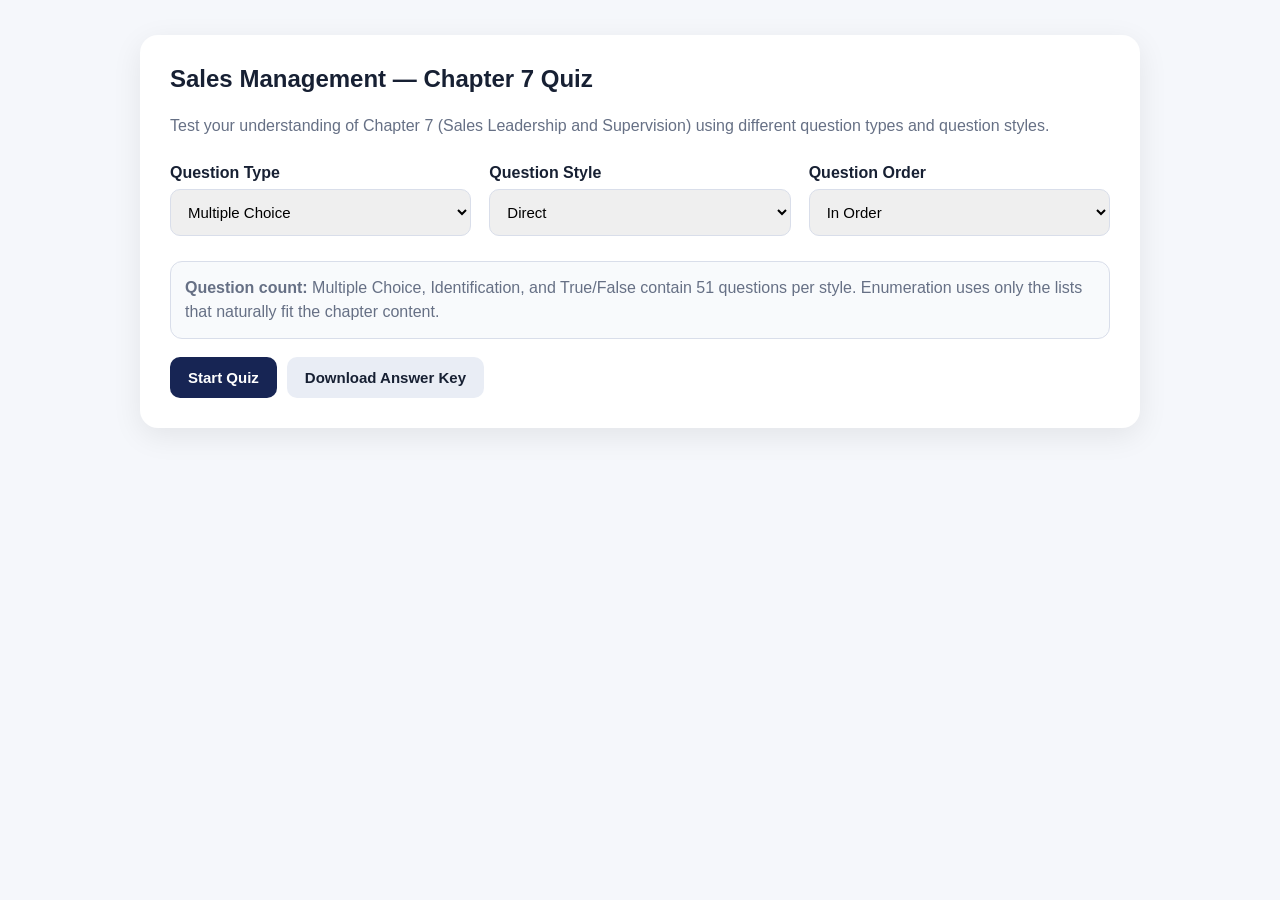
<file: assessments/sales-7.html>
<!DOCTYPE html>
<html lang="en">
<head>
<meta charset="UTF-8">
<meta name="viewport" content="width=device-width, initial-scale=1.0">

<title>Sales Management - Chapter 7 Quiz</title>

<style>
:root{
    --primary:#172554;
    --primary2:#1e3a8a;
    --light:#f5f7fb;
    --border:#d9deea;
    --text:#172033;
    --muted:#667085;
    --success:#15803d;
    --successBg:#ecfdf3;
    --danger:#b91c1c;
    --dangerBg:#fef2f2;
    --warning:#b45309;
}

*{
    box-sizing:border-box;
}

body{
    margin:0;
    font-family:Arial,Helvetica,sans-serif;
    background:var(--light);
    color:var(--text);
}

.container{
    width:min(1000px,94%);
    margin:35px auto;
}

.card{
    background:white;
    border-radius:18px;
    padding:30px;
    box-shadow:0 8px 30px rgba(0,0,0,.08);
    margin-bottom:20px;
}

h1,h2,h3{
    margin-top:0;
}

.subtitle{
    color:var(--muted);
    line-height:1.6;
}

.settings{
    display:grid;
    grid-template-columns:repeat(3,1fr);
    gap:18px;
    margin:25px 0;
}

.field label{
    display:block;
    font-weight:bold;
    margin-bottom:7px;
}

select,
input[type="text"]{
    width:100%;
    padding:13px;
    border:1px solid var(--border);
    border-radius:10px;
    font-size:15px;
    outline:none;
}

select:focus,
input[type="text"]:focus{
    border-color:var(--primary2);
}

button{
    border:none;
    border-radius:10px;
    padding:12px 18px;
    font-size:15px;
    font-weight:bold;
    cursor:pointer;
    transition:.15s;
}

button:hover:not(:disabled){
    transform:translateY(-1px);
}

button:disabled{
    opacity:.55;
    cursor:not-allowed;
}

.primary{
    background:var(--primary);
    color:white;
}

.secondary{
    background:#e9edf5;
    color:var(--text);
}

.danger{
    background:#fee2e2;
    color:#991b1b;
}

.quiz-header{
    display:flex;
    justify-content:space-between;
    align-items:center;
    gap:15px;
    flex-wrap:wrap;
}

.badges{
    display:flex;
    gap:8px;
    flex-wrap:wrap;
}

.badge{
    background:#eef2ff;
    color:#3730a3;
    padding:7px 11px;
    border-radius:50px;
    font-size:13px;
    font-weight:bold;
}

.progress-container{
    height:9px;
    background:#e5e7eb;
    border-radius:50px;
    overflow:hidden;
    margin:20px 0 30px;
}

.progress{
    height:100%;
    width:0;
    background:var(--primary);
    transition:.25s;
}

.question{
    font-size:23px;
    line-height:1.5;
    margin-bottom:22px;
    white-space:pre-line;
}

.choices{
    display:grid;
    gap:12px;
}

.choice{
    width:100%;
    text-align:left;
    background:white;
    border:2px solid var(--border);
    color:var(--text);
    padding:15px 17px;
}

.choice:hover:not(:disabled){
    border-color:var(--primary2);
    background:#f8faff;
}

.choice.correct{
    border-color:var(--success);
    background:var(--successBg);
    color:#166534;
}

.choice.wrong{
    border-color:var(--danger);
    background:var(--dangerBg);
    color:#991b1b;
}

.choice-letter{
    display:inline-flex;
    width:30px;
    height:30px;
    align-items:center;
    justify-content:center;
    border-radius:50%;
    background:#edf0f5;
    margin-right:10px;
    font-weight:bold;
}

.feedback{
    display:none;
    margin-top:22px;
    padding:17px;
    border-radius:12px;
    line-height:1.6;
}

.feedback.show{
    display:block;
}

.feedback.correct{
    background:var(--successBg);
    color:#166534;
}

.feedback.incorrect{
    background:var(--dangerBg);
    color:#991b1b;
}

.feedback-title{
    font-weight:bold;
    font-size:17px;
    margin-bottom:5px;
}

.controls{
    display:flex;
    justify-content:space-between;
    align-items:center;
    gap:10px;
    margin-top:25px;
    flex-wrap:wrap;
}

.control-right{
    display:flex;
    gap:10px;
    flex-wrap:wrap;
}

.text-answer{
    display:grid;
    gap:12px;
}

.enumeration-inputs{
    display:grid;
    gap:10px;
}

.enum-row{
    display:flex;
    align-items:center;
    gap:10px;
}

.enum-number{
    width:30px;
    font-weight:bold;
}

.hidden{
    display:none !important;
}

.notice{
    background:#f8fafc;
    border:1px solid var(--border);
    border-radius:12px;
    padding:14px;
    color:var(--muted);
    line-height:1.5;
}

.result-score{
    font-size:52px;
    font-weight:800;
    color:var(--primary);
}

.result-percent{
    font-size:22px;
    margin:10px 0 25px;
}

.review-item{
    border-top:1px solid var(--border);
    padding:18px 0;
    line-height:1.6;
}

.review-status{
    font-weight:bold;
}

.review-status.correct{
    color:var(--success);
}

.review-status.incorrect{
    color:var(--danger);
}

.review-status.skipped{
    color:var(--warning);
}

@media(max-width:750px){

    .settings{
        grid-template-columns:1fr;
    }

    .card{
        padding:20px;
    }

    .question{
        font-size:20px;
    }
}
</style>
</head>

<body>

<div class="container">

<!-- =====================================================
     START SCREEN
     ===================================================== -->

<section id="startScreen" class="card">

    <h1>Sales Management — Chapter 7 Quiz</h1>

    <p class="subtitle">
        Test your understanding of Chapter 7 (Sales Leadership and Supervision) using different question types and question styles.
    </p>

    <div class="settings">

        <div class="field">

            <label for="questionType">
                Question Type
            </label>

            <select id="questionType">

                <option value="mc">
                    Multiple Choice
                </option>

                <option value="identification">
                    Identification
                </option>

                <option value="tf">
                    True / False
                </option>

                <option value="enumeration">
                    Enumeration
                </option>

            </select>

        </div>


        <div class="field">

            <label for="questionStyle">
                Question Style
            </label>

            <select id="questionStyle">

                <option value="direct">
                    Direct
                </option>

                <option value="situational">
                    Situational
                </option>

            </select>

        </div>


        <div class="field">

            <label for="questionOrder">
                Question Order
            </label>

            <select id="questionOrder">

                <option value="ordered">
                    In Order
                </option>

                <option value="random">
                    Randomized
                </option>

            </select>

        </div>

    </div>


    <div class="notice">

        <b>Question count:</b>
        Multiple Choice, Identification, and True/False contain
        51 questions per style. Enumeration uses only the lists that
        naturally fit the chapter content.

    </div>

    <br>

    <button
        id="startButton"
        class="primary">

        Start Quiz

    </button>

</section>


<!-- =====================================================
     QUIZ SCREEN
     ===================================================== -->

<section id="quizScreen" class="card hidden">

    <div class="quiz-header">

        <div>
            <b id="questionCounter">
                Question 1 of 51
            </b>
        </div>

        <div>
            <b id="scoreDisplay">
                Score: 0
            </b>
        </div>

    </div>


    <div class="progress-container">

        <div
            id="progressBar"
            class="progress">
        </div>

    </div>


    <div class="badges">

        <span
            id="typeBadge"
            class="badge">
        </span>

        <span
            id="styleBadge"
            class="badge">
        </span>

    </div>

    <br>


    <div
        id="questionText"
        class="question">
    </div>


    <div id="answerArea">
    </div>


    <div
        id="feedback"
        class="feedback">
    </div>


    <div class="controls">

        <button
            id="backButton"
            class="secondary">

            ← Back

        </button>


        <div class="control-right">

            <button
                id="skipButton"
                class="secondary">

                Skip

            </button>


            <button
                id="restartButton"
                class="danger">

                Restart

            </button>


            <button
                id="nextButton"
                class="primary hidden">

                Next →

            </button>

        </div>

    </div>

</section>


<!-- =====================================================
     RESULT SCREEN
     ===================================================== -->

<section id="resultScreen" class="card hidden">

    <h1>
        Quiz Complete!
    </h1>

    <div
        id="resultScore"
        class="result-score">

        0 / 0

    </div>


    <div
        id="resultPercent"
        class="result-percent">

        0%

    </div>


    <p
        id="resultMessage"
        class="subtitle">
    </p>


    <div class="controls">

        <button
            id="reviewButton"
            class="primary">

            Review Answers

        </button>


        <button
            id="resultRestartButton"
            class="danger">

            Restart Quiz

        </button>

    </div>


    <div
        id="reviewArea"
        class="hidden">
    </div>

</section>

</div>


<script>

/* =========================================================
   CHAPTER 3 — SOURCE CONTENT
   Based on Chapter-3-SM (1).pptx
   ========================================================= */


/* =========================================================
   CORE CONCEPTS
   ========================================================= */

const FACTS = [

    {
        term:"Leadership",

        definition:
        "The interpersonal process of communicating, inspiring, guiding, and influencing the behavior of subordinate salespeople toward the attainment of organizational objectives, goals, and values.",

        category:"Foundations of Sales Leadership"
    },

    {
        term:"Legitimate Power",

        definition:
        "Comes from the sales manager's position in the company's hierarchical structure and level of responsibility; also called authority.",

        category:"Sources of Power"
    },

    {
        term:"Reward Power",

        definition:
        "The ability to provide benefits such as salary, commissions, bonuses, incentives, promotions, preferred territories, and challenging assignments.",

        category:"Sources of Power"
    },

    {
        term:"Coercive Power",

        definition:
        "The ability to hold back rewards or punish salespeople to transform behavior.",

        category:"Sources of Power"
    },

    {
        term:"Referent Power",

        definition:
        "Comes from salespeople who admire the manager because of personal traits and charisma.",

        category:"Sources of Power"
    },

    {
        term:"Expert Power",

        definition:
        "Comes from the sales manager's skills, knowledge, and special abilities.",

        category:"Sources of Power"
    },

    {
        term:"Leadership Is Interpersonal",

        definition:
        "It affects the followers who must be agreeable to accept orders from the sales manager or supervisor.",

        category:"Important Elements in Sales Force Leadership"
    },

    {
        term:"Leadership Relies on Influence",

        definition:
        "Influence comes from the different types of power, which is the potential to influence the behavior of followers.",

        category:"Important Elements in Sales Force Leadership"
    },

    {
        term:"Leaders Guide Salespeople to Reach Goals",

        definition:
        "Includes setting goals, guiding, clarifying, charting paths, and offering inspiration.",

        category:"Important Elements in Sales Force Leadership"
    },

    {
        term:"Leaders Advocate Ethical and Moral Values",

        definition:
        "Sales leaders serve as models of fair, decent, and professional selling.",

        category:"Important Elements in Sales Force Leadership"
    },

    {
        term:"Supervision",

        definition:
        "The close checking of the daily work activities of the salespeople.",

        category:"Foundations of Sales Leadership"
    },

    {
        term:"Goal of Supervision",

        definition:
        "To assist salespeople to work smartly by doing the right things in the right ways.",

        category:"Foundations of Sales Leadership"
    },

    {
        term:"Honesty and Integrity",

        definition:
        "Great sales leaders form an organizational culture founded on honesty and integrity, and are truthful and committed to the highest standards of ethical conduct.",

        category:"Components of Sales Leadership"
    },

    {
        term:"Outstanding Self-Awareness",

        definition:
        "A sales leader is aware of individual strengths and weaknesses, acknowledges limitations, and welcomes feedback and opposing opinions.",

        category:"Components of Sales Leadership"
    },

    {
        term:"Vision",

        definition:
        "Outstanding sales leaders visualize the entire picture, are strategic thinkers with well-built networks, and are skilled at speaking a vision of the future.",

        category:"Components of Sales Leadership"
    },

    {
        term:"Courage",

        definition:
        "Confidence needs courage; the finest leaders are decisive and willing to take risks even when conservative wisdom dictates otherwise.",

        category:"Components of Sales Leadership"
    },

    {
        term:"Communication Skills",

        definition:
        "Must be motivating and convincing, know how to articulate sales ideas to the audience's level, and communicate both orally and in writing successfully.",

        category:"Components of Sales Leadership"
    },

    {
        term:"Team Builder",

        definition:
        "Has exceptional team building skills, forms a team with matching skill sets, and searches for people better than himself.",

        category:"Components of Sales Leadership"
    },

    {
        term:"Transactional Leadership",

        definition:
        "The sales manager gives positive or negative feedback based on effort or performance, such as recognition or reprimands.",

        category:"Modern View of Sales Leadership"
    },

    {
        term:"Transformational Leadership",

        definition:
        "Alters the values, attitudes, beliefs, and goals of salespeople; its primary basis of power is internalization or identification.",

        category:"Modern View of Sales Leadership"
    },

    {
        term:"Leader-Member Exchange (LMX) Model",

        definition:
        "Focuses on sales manager-salesperson reciprocal relationships based on strength and trust.",

        category:"Modern View of Sales Leadership"
    },

    {
        term:"Cadres (\"In\" Group)",

        definition:
        "Receive more trust, regular constructive communication, mentoring, and favorable territories under the LMX Model.",

        category:"Modern View of Sales Leadership"
    },

    {
        term:"Hired Hand",

        definition:
        "Receive fewer mentoring opportunities, favorable territories, and communication under the LMX Model.",

        category:"Modern View of Sales Leadership"
    },

    {
        term:"Behavioral Self-Management",

        definition:
        "An organized set of behavioral and cognitive strategies for higher performance that gives salespeople more command over their own work.",

        category:"Modern View of Sales Leadership"
    },

    {
        term:"Sales Coaching",

        definition:
        "A coach is a teacher, counselor, guide, cheerleader, and facilitator rolled into one, helping salespeople develop their own answers.",

        category:"Sales Leadership Functions"
    },

    {
        term:"Planning and Conducting Integrative Sales Meetings",

        definition:
        "The best opportunity for sales managers to display leadership ability, with the main objective of uniting salespeople toward a common goal.",

        category:"Sales Leadership Functions"
    },

    {
        term:"Meeting Ethical and Moral Responsibilities",

        definition:
        "Every sales management function should be done ethically, requiring strict financial control and secure supervision.",

        category:"Sales Leadership Functions"
    },

    {
        term:"Moral Manager",

        definition:
        "Dedicated to high standards of ethical behavior in personal actions and decisions; considers himself a steward rather than owner.",

        category:"Approaches to Management of Ethics"
    },

    {
        term:"Immoral Manager",

        definition:
        "Has no regard for ethical standards, follows a \"kill or be killed\" mentality, and is willing to short-circuit legal requirements.",

        category:"Approaches to Management of Ethics"
    },

    {
        term:"Amoral Manager",

        definition:
        "Believes it is not necessary to consider ethical principles as long as one stays within legal bounds.",

        category:"Approaches to Management of Ethics"
    },

    {
        term:"Non-Role Act",

        definition:
        "A calculated attempt to gain something at the expense of the company, such as cheating on an expense account.",

        category:"Types of Unethical Behavior"
    },

    {
        term:"Role Failure Act",

        definition:
        "A failure to execute job responsibilities, such as understating a performance appraisal.",

        category:"Types of Unethical Behavior"
    },

    {
        term:"Role Distortion Act",

        definition:
        "An act that may place the person in danger while benefiting the organization, such as committing bribery.",

        category:"Types of Unethical Behavior"
    },

    {
        term:"Trait Theories",

        definition:
        "Argue that effective leaders share common personality characteristics, or \"traits,\" such as integrity, empathy, and assertiveness.",

        category:"Core Sales Leadership Theories"
    },

    {
        term:"Autocratic Leadership",

        definition:
        "Formulates decisions with no consultation; suitable when decisions must be made promptly.",

        category:"Behavioral Theories"
    },

    {
        term:"Democratic Leadership",

        definition:
        "Lets the team give input prior to a decision; vital when team conformity is an issue.",

        category:"Behavioral Theories"
    },

    {
        term:"Laissez-Faire Leadership",

        definition:
        "Does not get in the way and lets the team formulate many decisions; works when the team is highly competent and motivated.",

        category:"Behavioral Theories"
    },

    {
        term:"High Consideration / Low Structure (Quadrant 1)",

        definition:
        "Focuses on team harmony and individual need satisfaction; appropriate for experienced, high-performing salespeople.",

        category:"Leadership Styles Using Consideration and Structure"
    },

    {
        term:"High Consideration / High Structure (Quadrant 2)",

        definition:
        "Accomplishes the job while maintaining harmony and providing guidance; appropriate for newly hired, inexperienced trainees.",

        category:"Leadership Styles Using Consideration and Structure"
    },

    {
        term:"Low Consideration / Low Structure (Quadrant 3)",

        definition:
        "Largely passive with little structure or consideration; appropriate for experienced salespeople who know and enjoy their work.",

        category:"Leadership Styles Using Consideration and Structure"
    },

    {
        term:"Low Consideration / High Structure (Quadrant 4)",

        definition:
        "Focuses on getting the job done by structuring tasks; appropriate when experienced salespeople must do unpleasant or unfamiliar work.",

        category:"Leadership Styles Using Consideration and Structure"
    },

    {
        term:"House's Path-Goal Theory",

        definition:
        "Helps identify an effective way to leadership based on what salespeople want and the current situation.",

        category:"Contingency Theories"
    },

    {
        term:"Supportive Leadership",

        definition:
        "Focuses on relationships and sensitivity to needs; effective when tasks are monotonous or demanding.",

        category:"Path-Goal Theory Leadership Types"
    },

    {
        term:"Directive Leadership",

        definition:
        "Communicates goals and expectations and assigns clear tasks; effective when tasks are unstructured or the team is inexperienced.",

        category:"Path-Goal Theory Leadership Types"
    },

    {
        term:"Participative Leadership",

        definition:
        "Consults with the group and considers their ideas and expertise; effective when the team is knowledgeable and wants to give input.",

        category:"Path-Goal Theory Leadership Types"
    },

    {
        term:"Achievement-Oriented Leadership",

        definition:
        "Sets demanding goals and maintains high standards; effective when the team is unmotivated or unchallenged.",

        category:"Path-Goal Theory Leadership Types"
    },

    {
        term:"Fiedler's Contingency Model",

        definition:
        "States that no one style of leadership is best; effectiveness is based on the situation, combining leadership style and situational favorableness.",

        category:"Contingency Theories"
    },

    {
        term:"Least-Preferred Co-Worker (LPC) Scale",

        definition:
        "The scale used to measure leadership style; a high score indicates a relationship-oriented leader and a low score indicates a task-oriented leader.",

        category:"Fiedler's Contingency Model"
    },

    {
        term:"Leader-Member Relations",

        definition:
        "The level of trust and confidence the team has in the manager, a factor of situational favorableness.",

        category:"Situational Favorableness Factors"
    },

    {
        term:"Task Structure",

        definition:
        "Whether tasks are clear and structured versus vague and unstructured, a factor of situational favorableness.",

        category:"Situational Favorableness Factors"
    },

    {
        term:"Leader's Position Power",

        definition:
        "The amount of power a leader has to lead, reward, or punish, whether strong or weak.",

        category:"Situational Favorableness Factors"
    }
    ,
    { term: "Outstanding Self Awareness", definition: "A sales leader's awareness of individual strengths and weaknesses; includes acknowledging limitations, welcoming feedback, applying servant leadership, showing empathy, and obtaining 360-degree feedback.", category: "Components of Sales Leadership" },
    { term: "Vision", definition: "Ability of outstanding sales leaders to visualize the entire picture, think strategically, build networks, and speak a vision of the future that receives organizational buy-in.", category: "Components of Sales Leadership" },
    { term: "Courage", definition: "Quality that allows leaders to be decisive, take risks even against conservative wisdom, stand alone on convictions, and recognize when they need others' expertise.", category: "Components of Sales Leadership" },
    { term: "Communication Skills", definition: "Ability to be motivating and convincing, articulate sales ideas to the audience's level, convey bad news truthfully, and maintain an encouraging attitude.", category: "Components of Sales Leadership" },
    { term: "Team Builder", definition: "Exceptional ability to magnetize and keep top talent, form teams with matching skill sets, value diversity to prevent group think, and facilitate healthy discussions.", category: "Components of Sales Leadership" },
    { term: "Conscientiousness", definition: "Trait of taking great pride in work, being organized and efficient, and keeping going no matter what.", category: "Twelve Traits" },
    { term: "Respectful", definition: "Trait of treating customers like gold and respecting their time.", category: "Twelve Traits" },
    { term: "Initiative", definition: "Trait of being a go-getter who takes matters into their own hands and stays on track.", category: "Twelve Traits" },
    { term: "They Listen", definition: "Trait of asking clients why they want something done and finding out their wants and needs.", category: "Twelve Traits" },
    { term: "Persistent", definition: "Trait of being thick-skinned, confident, and persistent despite hearing \"no.\"", category: "Twelve Traits" },
    { term: "Coachable", definition: "Trait of being energetic, willing to learn, able to adapt, and an early adopter of suggestions.", category: "Twelve Traits" },
    { term: "Positive", definition: "Trait of maintaining a cheerful attitude that makes it easier to approach customers.", category: "Twelve Traits" },
    { term: "Resourceful", definition: "Trait of shifting gears and trying different approaches using creativity when a sale is not going as envisioned.", category: "Twelve Traits" },
    { term: "Passionate", definition: "Trait of actually enjoying the job and the products or services being sold.", category: "Twelve Traits" },
    { term: "Ask Questions", definition: "Trait of higher-performing sales representatives who ask more questions, often about implications rather than just data.", category: "Twelve Traits" },
    { term: "Independent", definition: "Trait of being a self-motivator who does not need constant supervision.", category: "Twelve Traits" },
    { term: "Time Manages", definition: "Trait of managing routes and time effectively so that more selling time increases sales and compensation.", category: "Twelve Traits" },
    { term: "Overachieve", definition: "Trait of over-committing and over-delivering; pushing for more people, clients, work, and quality.", category: "Twelve Traits" },
    { term: "Persuasible", definition: "Trait of enjoying meeting new people and realizing the power of networking.", category: "Twelve Traits" },
    { term: "Alertness", definition: "Trait of always being prepared and aware of self and situation.", category: "Twelve Traits" }

];


/* =========================================================
   SITUATIONAL QUESTIONS
   ========================================================= */

const SITUATIONS = [

    {
        term:"Leadership",
        situation:"A sales manager communicates, inspires, guides, and influences subordinates to work toward the company's goals."
    },

    {
        term:"Legitimate Power",
        situation:"A newly promoted sales manager finds that salespeople follow instructions simply because of the manager's formal position and authority."
    },

    {
        term:"Reward Power",
        situation:"A sales manager offers bonuses, incentives, and a preferred territory to motivate a top performer."
    },

    {
        term:"Coercive Power",
        situation:"A sales manager threatens to withhold a promotion unless a salesperson improves performance."
    },

    {
        term:"Referent Power",
        situation:"Salespeople follow a manager's lead because they genuinely admire the manager's charisma and personal qualities."
    },

    {
        term:"Expert Power",
        situation:"Salespeople turn to a manager for guidance because of the manager's deep product knowledge and specialized skills."
    },

    {
        term:"Leadership Is Interpersonal",
        situation:"A sales manager's authority only works because the salespeople are willing to accept and follow the manager's direction."
    },

    {
        term:"Leadership Relies on Influence",
        situation:"A manager's ability to lead comes down to different sources of power that shape how much influence they have over the team."
    },

    {
        term:"Leaders Guide Salespeople to Reach Goals",
        situation:"A manager sets clear goals, charts a path forward, and inspires the team to reach both personal and company targets."
    },

    {
        term:"Leaders Advocate Ethical and Moral Values",
        situation:"A sales manager consistently models fair, decent, and professional selling behavior for the team to follow."
    },

    {
        term:"Supervision",
        situation:"A manager closely checks the daily sales activities of the team to ensure work is being carried out properly."
    },

    {
        term:"Goal of Supervision",
        situation:"A manager's supervision is aimed at helping salespeople do the right things in the right ways, not just watching them."
    },

    {
        term:"Honesty and Integrity",
        situation:"A sales leader openly admits a mistake to the team and shares both good and bad news transparently."
    },

    {
        term:"Outstanding Self-Awareness",
        situation:"A sales leader acknowledges their own weaknesses, asks for help, and welcomes critical feedback from the team."
    },

    {
        term:"Vision",
        situation:"A sales leader paints a compelling picture of where the company is headed and gets the whole team on board."
    },

    {
        term:"Courage",
        situation:"A sales leader takes a risky but promising course of action even when more cautious colleagues disagree."
    },

    {
        term:"Communication Skills",
        situation:"A sales leader delivers disappointing news to the team honestly while still keeping morale up."
    },

    {
        term:"Team Builder",
        situation:"A sales leader deliberately recruits people more skilled than themselves to build a stronger, more diverse team."
    },

    {
        term:"Transactional Leadership",
        situation:"A sales manager praises a rep after a strong month and reprimands another for missing targets."
    },

    {
        term:"Transformational Leadership",
        situation:"A sales manager reshapes the team's core values and beliefs, inspiring a shift in how they see their work."
    },

    {
        term:"Leader-Member Exchange (LMX) Model",
        situation:"A sales manager builds different levels of trust with different salespeople based on the strength of each relationship."
    },

    {
        term:"Cadres (\"In\" Group)",
        situation:"Certain salespeople receive extra mentoring, favorable territories, and closer communication from their manager."
    },

    {
        term:"Hired Hand",
        situation:"Some salespeople receive less mentoring, fewer favorable territories, and less communication from their manager."
    },

    {
        term:"Behavioral Self-Management",
        situation:"A salesperson sets their own plans, monitors their own behavior, and rewards their own progress without close supervision."
    },

    {
        term:"Sales Coaching",
        situation:"A manager holds a one-on-one session, asking questions so a rep can work out solutions rather than being told what to do."
    },

    {
        term:"Planning and Conducting Integrative Sales Meetings",
        situation:"A manager organizes a sales meeting that combines training, motivation, and recognition to unite the team around a shared goal."
    },

    {
        term:"Meeting Ethical and Moral Responsibilities",
        situation:"A sales manager ensures every management decision follows strict financial controls and ethical standards."
    },

    {
        term:"Moral Manager",
        situation:"A manager pursues company success strictly within ethical boundaries and sees themselves as a steward of the organization."
    },

    {
        term:"Immoral Manager",
        situation:"A manager ignores ethical standards entirely and is willing to break rules if it benefits them personally."
    },

    {
        term:"Amoral Manager",
        situation:"A manager makes decisions based only on staying within legal limits, without thinking about ethics at all."
    },

    {
        term:"Non-Role Act",
        situation:"An employee pads their expense report to gain extra money at the company's expense."
    },

    {
        term:"Role Failure Act",
        situation:"A manager deliberately understates an employee's performance appraisal instead of doing their job properly."
    },

    {
        term:"Role Distortion Act",
        situation:"An employee pays a bribe to secure a contract, putting themselves at risk while benefiting the company."
    },

    {
        term:"Trait Theories",
        situation:"A researcher studies whether all great sales leaders share the same personality traits, like integrity and assertiveness."
    },

    {
        term:"Autocratic Leadership",
        situation:"A manager makes a decision quickly without consulting the sales team because time is short."
    },

    {
        term:"Democratic Leadership",
        situation:"A manager gathers input from the sales team before finalizing an important decision."
    },

    {
        term:"Laissez-Faire Leadership",
        situation:"A manager steps back and lets a highly capable, motivated sales team make most of the decisions themselves."
    },

    {
        term:"High Consideration / Low Structure (Quadrant 1)",
        situation:"A manager gives an experienced, high-performing rep plenty of freedom while keeping the relationship supportive."
    },

    {
        term:"High Consideration / High Structure (Quadrant 2)",
        situation:"A manager provides close guidance and encouragement to a newly hired, inexperienced trainee."
    },

    {
        term:"Low Consideration / Low Structure (Quadrant 3)",
        situation:"A manager takes a mostly hands-off approach with an experienced rep who already knows and enjoys the work."
    },

    {
        term:"Low Consideration / High Structure (Quadrant 4)",
        situation:"A manager tightly structures an unpleasant task for an experienced rep who has to do unfamiliar work."
    },

    {
        term:"House's Path-Goal Theory",
        situation:"A manager tailors their leadership approach based on what the team currently wants and needs in a given situation."
    },

    {
        term:"Supportive Leadership",
        situation:"A manager shows extra sensitivity and support to a team handling a monotonous, demanding workload."
    },

    {
        term:"Directive Leadership",
        situation:"A manager clearly lays out goals and assigns specific tasks to an inexperienced team facing unstructured work."
    },

    {
        term:"Participative Leadership",
        situation:"A manager consults a knowledgeable team and factors in their ideas before deciding on a plan."
    },

    {
        term:"Achievement-Oriented Leadership",
        situation:"A manager sets ambitious targets and high standards for a team that has become unmotivated."
    },

    {
        term:"Fiedler's Contingency Model",
        situation:"A researcher concludes that no single leadership style works best in every situation, since effectiveness depends on the circumstances."
    },

    {
        term:"Least-Preferred Co-Worker (LPC) Scale",
        situation:"A leader scores high on a scale measuring their attitude toward their least-preferred coworker, indicating a relationship-oriented style."
    },

    {
        term:"Leader-Member Relations",
        situation:"A sales team has a high level of trust and confidence in their manager."
    },

    {
        term:"Task Structure",
        situation:"A team's tasks are vague and unstructured rather than clearly defined."
    },

    {
        term:"Leader's Position Power",
        situation:"A manager has strong formal power to reward or punish members of the sales team."
    }
    ,
    { scenario: "A sales leader asks the team for 360-degree feedback on her own strengths and weaknesses and admits her limitations.", answer: "Outstanding Self Awareness", explanation: "Self-awareness includes obtaining 360-degree feedback, acknowledging limitations, and showing humility." },
    { scenario: "A leader paints a clear picture of where the sales organization should be in five years and gains organizational buy-in.", answer: "Vision", explanation: "Vision involves visualizing the big picture, strategic thinking, and speaking a future direction that gets buy-in." },
    { scenario: "Despite pressure from upper management, a sales leader sticks to an ethical stance that costs short-term sales.", answer: "Courage", explanation: "Courage includes standing alone on convictions and taking risks even against conservative wisdom." },
    { scenario: "A manager explains a complex pricing change in simple language so the whole team understands and supports it.", answer: "Communication Skills", explanation: "Communication skills include articulating ideas at the audience's level and producing buy-in." },
    { scenario: "A sales leader recruits people stronger than herself and builds a diverse team to avoid group think.", answer: "Team Builder", explanation: "Team builders magnetize top talent, value diversity, and facilitate healthy discussion." },
    { scenario: "A salesperson takes great pride in work, stays organized and efficient, and keeps going no matter what.", answer: "Conscientiousness", explanation: "Conscientiousness is taking pride in work and remaining organized and efficient." },
    { scenario: "A sales leader treats every customer interaction as if the customer's time is the most valuable resource.", answer: "Respectful", explanation: "Respectful means treating customers like gold and respecting their time." },
    { scenario: "A sales rep does not wait for orders; he takes matters into his own hands and stays on track.", answer: "Initiative", explanation: "Initiative is being a go-getter who takes action and stays on track." },
    { scenario: "A salesperson asks clients why they want something done and uncovers their real wants and needs.", answer: "They Listen", explanation: "They Listen means asking why and finding out wants and needs." },
    { scenario: "A salesperson keeps calling after many rejections and remains confident.", answer: "Persistent", explanation: "Persistent means staying thick-skinned and confident despite hearing \"no.\"" },
    { scenario: "A new hire quickly adopts a new CRM process suggested by her coach.", answer: "Coachable", explanation: "Coachable people are willing to learn, adapt, and adopt suggestions early." },
    { scenario: "A rep approaches customers with a cheerful attitude that makes it easier to keep their attention.", answer: "Positive", explanation: "Positive is maintaining a cheerful attitude that helps approach customers." },
    { scenario: "When a sale is not going as planned, the rep shifts gears and tries a different creative approach.", answer: "Resourceful", explanation: "Resourceful means changing approach using creativity when the first one is not working." },
    { scenario: "A rep genuinely loves the product line and that enthusiasm shows in every presentation.", answer: "Passionate", explanation: "Passionate means actually enjoying the job and the products sold." },
    { scenario: "A top rep asks twice as many implication questions as average performers during discovery.", answer: "Ask Questions", explanation: "Higher-performing reps ask more questions, often about implications." },
    { scenario: "A salesperson works mostly unsupervised yet consistently hits targets and self-corrects.", answer: "Independent", explanation: "Independent salespeople are self-motivators who do not need constant supervision." },
    { scenario: "A salesperson rearranges the day's route after a cancellation to fit in two extra calls.", answer: "Time Manages", explanation: "Time Manages means managing routes and time so more selling time increases results." },
    { scenario: "A salesperson over-commits and over-delivers, always pushing for more clients and higher quality.", answer: "Overachieve", explanation: "Overachieve means over-committing and over-delivering rather than settling for the minimum." },
    { scenario: "A salesperson enjoys meeting new people and actively uses networking to grow opportunities.", answer: "Persuasible", explanation: "Persuasible includes enjoying meeting people and realizing the power of networking." },
    { scenario: "A salesperson is always prepared and stays aware of self and the situation in every call.", answer: "Alertness", explanation: "Alertness means always being prepared and aware of self and situation." }

];


/* =========================================================
   TRUE / FALSE DIRECT
   ========================================================= */

const TF_DIRECT = [

    ["Leadership is the interpersonal process of communicating, inspiring, guiding, and influencing subordinate salespeople toward organizational goals.", true],

    ["Legitimate power comes from the sales manager's position in the company's hierarchical structure and is also called authority.", true],

    ["Reward power is the ability to hold back rewards or punish salespeople to change their behavior.", false],

    ["Coercive power is the ability to hold back rewards or punish salespeople to transform behavior.", true],

    ["Referent power comes from a manager's skills, knowledge, and special abilities.", false],

    ["Expert power comes from the sales manager's skills, knowledge, and special abilities.", true],

    ["Leadership being interpersonal means followers must be agreeable to accept orders from the manager.", true],

    ["Leadership relying on influence has nothing to do with the different types of power.", false],

    ["Leaders guiding salespeople to reach goals includes setting goals, guiding, clarifying, and offering inspiration.", true],

    ["Leaders advocating ethical and moral values means they serve as models of fair, decent, and professional selling.", true],

    ["Supervision is the close checking of the daily work activities of salespeople.", true],

    ["The goal of supervision is to assist salespeople in doing the right things in the right ways.", true],

    ["Honesty and integrity as a leadership trait involves hiding mistakes from the team to maintain confidence.", false],

    ["Outstanding self-awareness includes acknowledging limitations and welcoming feedback and opposing opinions.", true],

    ["Vision as a leadership trait means staying overly focused on particular tasks rather than the big picture.", false],

    ["Courage means being willing to take risks even when conservative wisdom suggests otherwise.", true],

    ["Communication skills require sales leaders to be great orators or writers above all else.", false],

    ["Team builders search for people who are better than themselves to strengthen the team.", true],

    ["Transactional leadership gives positive or negative feedback based on effort or performance.", true],

    ["Transformational leadership alters the values, attitudes, beliefs, and goals of salespeople.", true],

    ["The Leader-Member Exchange Model focuses on reciprocal relationships between managers and salespeople based on strength and trust.", true],

    ["Members of the \"in\" group, or cadres, receive less mentoring and fewer favorable territories than hired hands.", false],

    ["Hired hands receive fewer mentoring opportunities, favorable territories, and communication under the LMX Model.", true],

    ["Behavioral self-management gives salespeople less control over their own work.", false],

    ["Sales coaching treats the coach as a teacher, counselor, guide, cheerleader, and facilitator all in one.", true],

    ["Planning and conducting integrative sales meetings is considered the best opportunity for managers to display leadership.", true],

    ["Meeting ethical and moral responsibilities means sales management functions do not need strict financial control.", false],

    ["A Moral Manager considers himself a steward rather than an owner of the organization.", true],

    ["An Immoral Manager has no regard for ethical standards and follows a \"kill or be killed\" mentality.", true],

    ["An Amoral Manager always ignores legal boundaries in pursuit of a goal.", false],

    ["A Non-Role Act is a calculated attempt to gain something at the expense of the company.", true],

    ["A Role Failure Act refers to committing bribery to benefit the organization.", false],

    ["A Role Distortion Act may place a person in danger while benefiting the organization.", true],

    ["Trait Theories argue that a single, specific combination of traits guarantees leadership success.", false],

    ["Autocratic leaders formulate decisions with no consultation from the team.", true],

    ["Democratic leadership lets the team give input prior to a decision.", true],

    ["Laissez-faire leadership works best when the team is highly competent and motivated.", true],

    ["Quadrant 1 (high consideration, low structure) is appropriate for newly hired, inexperienced trainees.", false],

    ["Quadrant 2 (high consideration, high structure) is appropriate for newly hired, inexperienced trainees.", true],

    ["Quadrant 3 (low consideration, low structure) is largely passive, with little structure or consideration.", true],

    ["Quadrant 4 (low consideration, high structure) focuses on getting the job done by structuring tasks.", true],

    ["House's Path-Goal Theory helps identify an effective leadership approach based on what salespeople want and the situation.", true],

    ["Supportive leadership is most effective when tasks are monotonous or demanding.", true],

    ["Directive leadership is most effective when a team is highly experienced and needs little guidance.", false],

    ["Participative leadership involves consulting the group and considering their ideas and expertise.", true],

    ["Achievement-oriented leadership sets demanding goals and maintains high standards.", true],

    ["Fiedler's Contingency Model claims there is one best style of leadership regardless of situation.", false],

    ["A high score on the Least-Preferred Co-Worker Scale indicates a relationship-oriented leader.", true],

    ["Leader-Member Relations refers to the level of trust and confidence the team has in the manager.", true],

    ["Task Structure refers to how clear and structured, or vague and unstructured, tasks are.", true],

    ["Leader's Position Power refers to the amount of power a leader has to lead, reward, or punish.", true]
    ,
    ["Outstanding self awareness includes obtaining 360-degree feedback and acknowledging limitations.", true],
    ["Vision means focusing only on immediate tasks and proposals.", false],
    ["Courage allows leaders to stand alone on convictions even against conservative wisdom.", true],
    ["Great communication skills require being a great orator or exceptional writer.", false],
    ["A strong team builder searches for people better than himself and values diversity.", true],
    ["Conscientiousness includes taking pride in work and remaining organized and efficient.", true],
    ["The Respectful trait means treating customers like gold and respecting their time.", true],
    ["Initiative means waiting for orders before taking action.", false],
    ["They Listen means asking clients why they want something done and uncovering wants and needs.", true],
    ["Persistent salespeople give up quickly after hearing \"no.\"", false],
    ["Coachable people are early adopters of suggestions and willing to adapt.", true],
    ["A positive attitude makes it easier to approach customers and keep their attention.", true],
    ["Resourceful salespeople stick to one approach even when it is not working.", false],
    ["Passionate salespeople genuinely enjoy the job and the products they sell.", true],
    ["Higher-performing sales representatives tend to ask fewer questions than average performers.", false],
    ["Independent salespeople are self-motivators who do not need constant supervision.", true],
    ["Time management that increases selling time tends to increase sales and compensation.", true],
    ["Overachieve means settling for minimum acceptable results.", false],
    ["Persuasible includes enjoying meeting new people and using networking.", true],
    ["Alertness means always being prepared and aware of self and situation.", true]

];


/* =========================================================
   TRUE / FALSE SITUATIONAL
   ========================================================= */

const TF_SITUATIONAL = [

    ["A sales manager communicates, inspires, and influences the team toward company goals. This demonstrates leadership.", true],

    ["A manager's team follows orders mainly because of the manager's formal position in the hierarchy. This demonstrates legitimate power.", true],

    ["A manager offers bonuses and a preferred territory to motivate a rep. This demonstrates coercive power.", false],

    ["A manager threatens to withhold a promotion to change a rep's behavior. This demonstrates coercive power.", true],

    ["A team follows a manager because they admire the manager's charisma and personal traits. This demonstrates referent power.", true],

    ["A team turns to a manager because of the manager's deep skills and specialized knowledge. This demonstrates referent power.", false],

    ["Followers must be willing to accept the manager's orders for leadership to work. This shows that leadership is interpersonal.", true],

    ["A manager's ability to lead depends on the type of power they hold over followers. This shows that leadership relies on influence.", true],

    ["A manager sets goals, clarifies paths, and inspires the team. This shows leaders guiding salespeople to reach goals.", true],

    ["A manager models fair and professional selling behavior for the team to follow. This shows leaders advocating ethical and moral values.", true],

    ["A manager closely checks the team's daily sales activities. This demonstrates supervision.", true],

    ["A manager's supervision is aimed at helping salespeople work smartly, not just watching them. This demonstrates the goal of supervision.", true],

    ["A leader hides a mistake from the team to avoid looking weak. This demonstrates honesty and integrity.", false],

    ["A leader admits their weaknesses and asks the team for feedback. This demonstrates outstanding self-awareness.", true],

    ["A leader paints a compelling picture of the company's future and gets buy-in from the team. This demonstrates vision.", true],

    ["A leader takes a risky decision that others think is unwise. This demonstrates courage.", true],

    ["A leader delivers bad news to the team honestly while keeping morale up. This demonstrates communication skills.", true],

    ["A leader deliberately recruits people more talented than themselves. This demonstrates being a team builder.", true],

    ["A manager praises a rep for a strong month and reprimands another for missing targets. This demonstrates transformational leadership.", false],

    ["A manager reshapes the team's core values and beliefs about their work. This demonstrates transformational leadership.", true],

    ["A manager builds different levels of trust with different salespeople. This demonstrates the Leader-Member Exchange Model.", true],

    ["Certain salespeople receive extra mentoring and favorable territories from their manager. This describes the \"in\" group, or cadres.", true],

    ["Some salespeople receive less mentoring and communication from their manager. This describes cadres.", false],

    ["A rep plans, monitors, and rewards their own work without close supervision. This demonstrates behavioral self-management.", true],

    ["A manager asks questions so a rep can work out their own answers. This demonstrates sales coaching.", true],

    ["A manager organizes a meeting combining training, motivation, and recognition to unite the team. This demonstrates planning and conducting integrative sales meetings.", true],

    ["A manager ensures every decision follows strict financial controls and ethical standards. This demonstrates meeting ethical and moral responsibilities.", true],

    ["A manager pursues success strictly within ethical boundaries and sees himself as a steward. This describes a Moral Manager.", true],

    ["A manager ignores ethical standards entirely to benefit personally. This describes an Immoral Manager.", true],

    ["A manager makes decisions based only on staying within legal limits, without regard for ethics. This describes a Moral Manager.", false],

    ["An employee pads an expense report to gain money at the company's expense. This is a role failure act.", false],

    ["A manager understates an employee's performance appraisal instead of doing their job properly. This is a role failure act.", true],

    ["An employee pays a bribe, risking themselves while benefiting the company. This is a role distortion act.", true],

    ["A researcher studies whether great leaders share common personality traits. This reflects trait theories.", true],

    ["A manager makes a quick decision without consulting the team. This reflects autocratic leadership.", true],

    ["A manager gathers input from the team before finalizing a decision. This reflects autocratic leadership.", false],

    ["A manager lets a highly capable, motivated team make most decisions themselves. This reflects laissez-faire leadership.", true],

    ["A manager gives an experienced, high-performing rep freedom while staying supportive. This reflects Quadrant 2 (high consideration, high structure).", false],

    ["A manager provides close guidance to a newly hired, inexperienced trainee. This reflects Quadrant 2 (high consideration, high structure).", true],

    ["A manager takes a hands-off approach with an experienced rep who enjoys the work. This reflects Quadrant 3 (low consideration, low structure).", true],

    ["A manager tightly structures an unpleasant task for an experienced rep. This reflects Quadrant 4 (low consideration, high structure).", true],

    ["A manager tailors their leadership approach to what the team currently wants and needs. This reflects House's Path-Goal Theory.", true],

    ["A manager shows extra sensitivity and support to a team handling monotonous work. This reflects supportive leadership.", true],

    ["A manager clearly lays out goals and tasks for an inexperienced team facing unstructured work. This reflects participative leadership.", false],

    ["A manager consults a knowledgeable team before deciding on a plan. This reflects participative leadership.", true],

    ["A manager sets ambitious goals for a team that has become unmotivated. This reflects achievement-oriented leadership.", true],

    ["A researcher concludes that one leadership style works best in every situation. This reflects Fiedler's Contingency Model.", false],

    ["A leader scores high on a scale that measures attitudes toward a least-preferred coworker. This reflects the LPC Scale, indicating a relationship-oriented leader.", true],

    ["A sales team has a high level of trust and confidence in their manager. This reflects leader-member relations.", true],

    ["A team's tasks are vague and unstructured rather than clearly defined. This reflects task structure.", true],

    ["A manager has strong formal power to reward or punish team members. This reflects the leader's position power.", true]
    ,
    ["Asking the team for 360-degree feedback on your own leadership style demonstrates outstanding self awareness.", true],
    ["Focusing only on today's calls and ignoring the long-term direction shows strong vision.", false],
    ["Sticking to an ethical decision that costs short-term sales demonstrates courage.", true],
    ["Explaining a complex change in simple language that produces buy-in shows good communication skills.", true],
    ["Hiring only people weaker than the manager is consistent with being a strong team builder.", false],
    ["A rep who stays organized, efficient, and keeps going no matter what is showing conscientiousness.", true],
    ["Treating every customer's time as highly valuable reflects the Respectful trait.", true],
    ["Waiting passively for instructions is an example of strong initiative.", false],
    ["Asking clients why they want something done aligns with the They Listen trait.", true],
    ["A rep who keeps calling after many rejections is demonstrating the Persistent trait.", true],
    ["Quickly adopting a coach's new process demonstrates the Coachable trait.", true],
    ["Approaching customers with a cheerful attitude reflects the Positive trait.", true],
    ["Changing approach when the first method fails reflects the Resourceful trait.", true],
    ["Genuine enthusiasm for the product line reflects the Passionate trait.", true],
    ["Asking many implication questions during discovery aligns with the Ask Questions trait.", true],
    ["Consistently hitting targets with little supervision reflects the Independent trait.", true],
    ["Rearranging a route to add extra calls after a cancellation shows effective time management.", true],
    ["Always pushing for more clients and higher quality reflects the Overachieve trait.", true],
    ["Enjoying meeting new people and networking reflects the Persuasible trait.", true],
    ["Always being prepared and aware on every call reflects the Alertness trait.", true]

];


/* =========================================================
   ENUMERATION
   ========================================================= */

const ENUMERATION = [

    {
        question:
        "Enumerate the five sources of power in sales force leadership.",

        answers:[
            "Legitimate Power",
            "Reward Power",
            "Coercive Power",
            "Referent Power",
            "Expert Power"
        ],

        explanation:
        "The five sources of power are Legitimate, Reward, Coercive, Referent, and Expert Power."
    },

    {
        question:
        "Enumerate the four important elements in sales force leadership.",

        answers:[
            "Leadership is interpersonal",
            "Leadership relies on influence",
            "Leaders guide salespeople to reach individual and organizational goals",
            "Leaders advocate ethical and moral values"
        ],

        explanation:
        "The four elements are: leadership is interpersonal, leadership relies on influence, leaders guide salespeople to reach goals, and leaders advocate ethical and moral values."
    },

    {
        question:
        "Enumerate the six common skills/traits of effective sales leaders discussed under the components of sales leadership.",

        answers:[
            "Honesty and Integrity",
            "Outstanding Self Awareness",
            "Vision",
            "Courage",
            "Communication Skills",
            "Team Builder"
        ],

        explanation:
        "The six traits are Honesty and Integrity, Outstanding Self Awareness, Vision, Courage, Communication Skills, and Team Builder."
    },

    {
        question:
        "Enumerate the two general views of sales leadership discussed under the modern view of sales leadership.",

        answers:[
            "Leadership Style",
            "Leader-Member Exchange (LMX) Model"
        ],

        explanation:
        "The two general views are Leadership Style and the Leader-Member Exchange (LMX) Model."
    },

    {
        question:
        "Enumerate the three most important sales leadership functions.",

        answers:[
            "Sales Coaching",
            "Planning and Conducting Integrative Sales Meetings",
            "Meeting Ethical and Moral Responsibilities"
        ],

        explanation:
        "The three functions are Sales Coaching, Planning and Conducting Integrative Sales Meetings, and Meeting Ethical and Moral Responsibilities."
    },

    {
        question:
        "Enumerate the three approaches to management of ethics.",

        answers:[
            "Moral Manager",
            "Immoral Manager",
            "Amoral Manager"
        ],

        explanation:
        "The three approaches are Moral Manager, Immoral Manager, and Amoral Manager."
    },

    {
        question:
        "Enumerate the three relevant types of unethical behavior.",

        answers:[
            "Non-role act",
            "Role failure act",
            "Role distortion act"
        ],

        explanation:
        "The three types are Non-role act, Role failure act, and Role distortion act."
    },

    {
        question:
        "Enumerate Kurt Lewin's three types of leaders under the behavioral theories.",

        answers:[
            "Autocratic",
            "Democratic",
            "Laissez-faire"
        ],

        explanation:
        "Kurt Lewin's three types of leaders are Autocratic, Democratic, and Laissez-faire."
    },

    {
        question:
        "Enumerate the four types of leadership in House's Path-Goal Theory.",

        answers:[
            "Supportive",
            "Directive",
            "Participative",
            "Achievement-oriented"
        ],

        explanation:
        "The four types are Supportive, Directive, Participative, and Achievement-oriented leadership."
    },

    {
        question:
        "Enumerate the three factors of situational favorableness in Fiedler's Contingency Model.",

        answers:[
            "Leader-Member Relations",
            "Task Structure",
            "Leader's Position Power"
        ],

        explanation:
        "The three factors are Leader-Member Relations, Task Structure, and Leader's Position Power."
    },

    {
        question:
        "Enumerate the fifteen traits of highly effective sales managers listed in the chapter.",

        answers:[
            "Conscientiousness",
            "Respectful",
            "Initiative",
            "They listen",
            "Persistent",
            "Coachable",
            "Positive",
            "Resourceful",
            "Passionate",
            "Ask questions",
            "Independent",
            "Time manages",
            "Overachieve",
            "Persuasible",
            "Alertness"
        ],

        explanation:
        "The fifteen traits are Conscientiousness, Respectful, Initiative, They listen, Persistent, Coachable, Positive, Resourceful, Passionate, Ask questions, Independent, Time manages, Overachieve, Persuasible, and Alertness."
    }
    ,
    {
        question: "Enumerate at least eight of the Fifteen Traits of Highly Effective Sales Managers (guide).",
        answers: ["Conscientiousness", "Respectful", "Initiative", "They Listen", "Persistent", "Coachable", "Positive", "Resourceful", "Passionate", "Ask Questions", "Independent", "Time Manages", "Overachieve", "Persuasible", "Alertness"],
        explanation: "The guide lists: Conscientiousness, Respectful, Initiative, They Listen, Persistent, Coachable, Positive, Resourceful, Passionate, Ask Questions, Independent, Time Manages, Overachieve, Persuasible, and Alertness. Any eight or more from this list are acceptable."
    }

];


/* =========================================================
   STATE
   ========================================================= */

let quizQuestions = [];

let currentQuestion = 0;

let score = 0;

let answers = [];

let selectedType = "mc";

let selectedStyle = "direct";

let selectedOrder = "ordered";


/* =========================================================
   ELEMENTS
   ========================================================= */

const startScreen =
    document.getElementById("startScreen");

const quizScreen =
    document.getElementById("quizScreen");

const resultScreen =
    document.getElementById("resultScreen");

const questionType =
    document.getElementById("questionType");

const questionStyle =
    document.getElementById("questionStyle");

const questionOrder =
    document.getElementById("questionOrder");

const startButton =
    document.getElementById("startButton");

const backButton =
    document.getElementById("backButton");

const skipButton =
    document.getElementById("skipButton");

const restartButton =
    document.getElementById("restartButton");

const nextButton =
    document.getElementById("nextButton");

const reviewButton =
    document.getElementById("reviewButton");

const resultRestartButton =
    document.getElementById("resultRestartButton");


/* =========================================================
   SHUFFLE
   ========================================================= */

function shuffle(array){

    const result = [...array];

    for(
        let i = result.length - 1;
        i > 0;
        i--
    ){

        const j =
            Math.floor(
                Math.random() * (i + 1)
            );

        [
            result[i],
            result[j]
        ] =
        [
            result[j],
            result[i]
        ];

    }

    return result;
}


/* =========================================================
   NORMALIZE ANSWER
   ========================================================= */

function normalize(text){

    return String(text)
        .toLowerCase()
        .replace(/[.,!?;:'"()]/g,"")
        .replace(/\s+/g," ")
        .trim();

}


/* =========================================================
   ESCAPE HTML
   ========================================================= */

function escapeHTML(text){

    return String(text)
        .replace(/&/g,"&amp;")
        .replace(/</g,"&lt;")
        .replace(/>/g,"&gt;")
        .replace(/"/g,"&quot;")
        .replace(/'/g,"&#039;");

}


/* =========================================================
   BUILD MULTIPLE CHOICE — DIRECT
   ========================================================= */

function buildMCDirect(){

    return FACTS.map(
        (fact,index)=>{

            const otherAnswers =
                shuffle(
                    FACTS.filter(
                        item =>
                            item.term !==
                            fact.term
                    )
                )
                .slice(0,3)
                .map(
                    item =>
                        item.term
                );

            const choices =
                shuffle([
                    fact.term,
                    ...otherAnswers
                ]);

            return {

                id:
                    "mc-direct-" + index,

                type:
                    "Multiple Choice",

                style:
                    "Direct",

                question:
                    `Which of the following is described by this definition?\n\n"${fact.definition}"`,

                choices:
                    choices,

                correctIndex:
                    choices.indexOf(
                        fact.term
                    ),

                correctText:
                    fact.term,

                explanation:
                    `${fact.term} is the concept described by the definition.`

            };

        }
    );

}


/* =========================================================
   BUILD MULTIPLE CHOICE — SITUATIONAL
   ========================================================= */

function buildMCSituational(){

    return SITUATIONS.map(
        (item,index)=>{

            const distractors =
                shuffle(
                    SITUATIONS.filter(
                        x =>
                            x.term !==
                            item.term
                    )
                )
                .slice(0,3)
                .map(
                    x =>
                        x.term
                );

            const choices =
                shuffle([
                    item.term,
                    ...distractors
                ]);

            return {

                id:
                    "mc-situational-" + index,

                type:
                    "Multiple Choice",

                style:
                    "Situational",

                question:
                    `${item.situation}\n\nWhich Chapter 7 concept is being demonstrated?`,

                choices:
                    choices,

                correctIndex:
                    choices.indexOf(
                        item.term
                    ),

                correctText:
                    item.term,

                explanation:
                    `The situation demonstrates ${item.term}.`

            };

        }
    );

}


/* =========================================================
   IDENTIFICATION — DIRECT
   ========================================================= */

function buildIdentificationDirect(){

    return FACTS.map(
        (fact,index)=>{

            return {

                id:
                    "id-direct-" + index,

                type:
                    "Identification",

                style:
                    "Direct",

                question:
                    `Identify the concept described below.\n\n"${fact.definition}"`,

                correctText:
                    fact.term,

                explanation:
                    `The correct answer is ${fact.term}.`

            };

        }
    );

}


/* =========================================================
   IDENTIFICATION — SITUATIONAL
   ========================================================= */

function buildIdentificationSituational(){

    return SITUATIONS.map(
        (item,index)=>{

            return {

                id:
                    "id-situational-" + index,

                type:
                    "Identification",

                style:
                    "Situational",

                question:
                    `${item.situation}\n\nIdentify the Chapter 7 concept being demonstrated.`,

                correctText:
                    item.term,

                explanation:
                    `The correct concept is ${item.term}.`

            };

        }
    );

}


/* =========================================================
   TRUE / FALSE — DIRECT
   ========================================================= */

function buildTFDirect(){

    return TF_DIRECT.map(
        (item,index)=>{

            return {

                id:
                    "tf-direct-" + index,

                type:
                    "True / False",

                style:
                    "Direct",

                question:
                    item[0],

                correct:
                    item[1],

                correctText:
                    item[1]
                        ? "True"
                        : "False",

                explanation:
                    item[1]
                        ? "The statement agrees with the Chapter 7 presentation."
                        : "The statement is misleading or contradicts the Chapter 7 presentation."

            };

        }
    );

}


/* =========================================================
   TRUE / FALSE — SITUATIONAL
   ========================================================= */

function buildTFSituational(){

    return TF_SITUATIONAL.map(
        (item,index)=>{

            return {

                id:
                    "tf-situational-" + index,

                type:
                    "True / False",

                style:
                    "Situational",

                question:
                    item[0],

                correct:
                    item[1],

                correctText:
                    item[1]
                        ? "True"
                        : "False",

                explanation:
                    item[1]
                        ? "The situation correctly represents the Chapter 7 concept."
                        : "The situation does not correctly represent the Chapter 7 concept."

            };

        }
    );

}


/* =========================================================
   ENUMERATION
   ========================================================= */

function buildEnumeration(){

    return ENUMERATION.map(
        (item,index)=>{

            return {

                id:
                    "enumeration-" + index,

                type:
                    "Enumeration",

                style:
                    "Direct",

                question:
                    item.question,

                answers:
                    item.answers,

                correctText:
                    item.answers.join("; "),

                explanation:
                    item.explanation

            };

        }
    );

}


/* =========================================================
   BUILD SELECTED QUIZ
   ========================================================= */

function buildQuiz(){

    if(
        selectedType === "mc"
    ){

        if(
            selectedStyle === "direct"
        ){

            return buildMCDirect();

        }

        return buildMCSituational();

    }


    if(
        selectedType === "identification"
    ){

        if(
            selectedStyle === "direct"
        ){

            return buildIdentificationDirect();

        }

        return buildIdentificationSituational();

    }


    if(
        selectedType === "tf"
    ){

        if(
            selectedStyle === "direct"
        ){

            return buildTFDirect();

        }

        return buildTFSituational();

    }


    if(
        selectedType === "enumeration"
    ){

        return buildEnumeration();

    }


    return [];

}


/* =========================================================
   START QUIZ
   ========================================================= */

function startQuiz(){

    selectedType =
        questionType.value;

    selectedStyle =
        questionStyle.value;

    selectedOrder =
        questionOrder.value;


    quizQuestions =
        buildQuiz();


    if(
        selectedOrder === "random"
    ){

        quizQuestions =
            shuffle(
                quizQuestions
            );

    }


    currentQuestion = 0;

    score = 0;

    answers = [];


    startScreen.classList.add(
        "hidden"
    );

    resultScreen.classList.add(
        "hidden"
    );

    quizScreen.classList.remove(
        "hidden"
    );


    renderQuestion();

}


/* =========================================================
   RENDER QUESTION
   ========================================================= */

function renderQuestion(){

    const q =
        quizQuestions[
            currentQuestion
        ];


    if(!q){

        finishQuiz();

        return;

    }


    document.getElementById(
        "questionCounter"
    ).textContent =
        `Question ${currentQuestion + 1} of ${quizQuestions.length}`;


    document.getElementById(
        "scoreDisplay"
    ).textContent =
        `Score: ${score}`;


    document.getElementById(
        "progressBar"
    ).style.width =
        `${((currentQuestion + 1) / quizQuestions.length) * 100}%`;


    document.getElementById(
        "typeBadge"
    ).textContent =
        q.type;


    document.getElementById(
        "styleBadge"
    ).textContent =
        q.style;


    document.getElementById(
        "questionText"
    ).textContent =
        q.question;


    const answerArea =
        document.getElementById(
            "answerArea"
        );


    answerArea.innerHTML = "";


    const feedback =
        document.getElementById(
            "feedback"
        );


    feedback.className =
        "feedback";


    feedback.innerHTML =
        "";


    nextButton.classList.add(
        "hidden"
    );


    backButton.disabled =
        currentQuestion === 0;


    skipButton.disabled =
        false;


    /* =====================================================
       MULTIPLE CHOICE
       ===================================================== */

    if(
        q.type === "Multiple Choice"
    ){

        const choices =
            document.createElement(
                "div"
            );

        choices.className =
            "choices";


        q.choices.forEach(
            (choice,index)=>{

                const button =
                    document.createElement(
                        "button"
                    );

                button.className =
                    "choice";


                button.innerHTML =
                    `
                    <span class="choice-letter">
                        ${String.fromCharCode(65 + index)}
                    </span>
                    ${escapeHTML(choice)}
                    `;


                button.addEventListener(
                    "click",
                    function(){

                        answerMultipleChoice(
                            index
                        );

                    }
                );


                choices.appendChild(
                    button
                );

            }
        );


        answerArea.appendChild(
            choices
        );

    }


    /* =====================================================
       TRUE / FALSE
       ===================================================== */

    else if(
        q.type === "True / False"
    ){

        const choices =
            document.createElement(
                "div"
            );

        choices.className =
            "choices";


        ["True","False"]
        .forEach(
            value=>{

                const button =
                    document.createElement(
                        "button"
                    );

                button.className =
                    "choice";

                button.textContent =
                    value;


                button.addEventListener(
                    "click",
                    function(){

                        answerTrueFalse(
                            value === "True"
                        );

                    }
                );


                choices.appendChild(
                    button
                );

            }
        );


        answerArea.appendChild(
            choices
        );

    }


    /* =====================================================
       IDENTIFICATION
       ===================================================== */

    else if(
        q.type === "Identification"
    ){

        answerArea.innerHTML =
            `
            <div class="text-answer">

                <input
                    type="text"
                    id="textAnswer"
                    placeholder="Type your answer here..."
                    autocomplete="off"
                >

                <button
                    id="submitIdentification"
                    class="primary">

                    Submit Answer

                </button>

            </div>
            `;


        document
            .getElementById(
                "submitIdentification"
            )
            .addEventListener(
                "click",
                answerIdentification
            );


        document
            .getElementById(
                "textAnswer"
            )
            .addEventListener(
                "keydown",
                function(event){

                    if(
                        event.key === "Enter"
                    ){

                        answerIdentification();

                    }

                }
            );

    }


    /* =====================================================
       ENUMERATION
       ===================================================== */

    else if(
        q.type === "Enumeration"
    ){

        let html =
            `<div class="enumeration-inputs">`;


        q.answers.forEach(
            (answer,index)=>{

                html +=
                    `
                    <div class="enum-row">

                        <div class="enum-number">
                            ${index + 1}.
                        </div>

                        <input
                            type="text"
                            id="enumInput${index}"
                            placeholder="Enter answer ${index + 1}"
                        >

                    </div>
                    `;

            }
        );


        html +=
            `
            </div>

            <br>

            <button
                id="submitEnumeration"
                class="primary">

                Submit Answers

            </button>
            `;


        answerArea.innerHTML =
            html;


        document
            .getElementById(
                "submitEnumeration"
            )
            .addEventListener(
                "click",
                answerEnumeration
            );

    }


    restoreSavedAnswer();

}


/* =========================================================
   MULTIPLE CHOICE ANSWER
   ========================================================= */

function answerMultipleChoice(index){

    if(
        answers[currentQuestion]
    ){

        return;

    }


    const q =
        quizQuestions[
            currentQuestion
        ];


    const isCorrect =
        index === q.correctIndex;


    if(isCorrect){

        score++;

    }


    answers[currentQuestion] = {

        answered:true,

        skipped:false,

        answer:
            q.choices[index],

        correct:
            isCorrect

    };


    const buttons =
        document.querySelectorAll(
            "#answerArea .choice"
        );


    buttons.forEach(
        (button,i)=>{

            button.disabled =
                true;


            if(
                i === q.correctIndex
            ){

                button.classList.add(
                    "correct"
                );

            }


            if(
                i === index &&
                !isCorrect
            ){

                button.classList.add(
                    "wrong"
                );

            }

        }
    );


    showFeedback(
        isCorrect,
        q.explanation,
        q.correctText
    );

}


/* =========================================================
   TRUE / FALSE ANSWER
   ========================================================= */

function answerTrueFalse(value){

    if(
        answers[currentQuestion]
    ){

        return;

    }


    const q =
        quizQuestions[
            currentQuestion
        ];


    const isCorrect =
        value === q.correct;


    if(isCorrect){

        score++;

    }


    answers[currentQuestion] = {

        answered:true,

        skipped:false,

        answer:
            value
                ? "True"
                : "False",

        correct:
            isCorrect

    };


    const buttons =
        document.querySelectorAll(
            "#answerArea .choice"
        );


    buttons.forEach(
        button=>{

            button.disabled =
                true;


            if(
                button.textContent ===
                q.correctText
            ){

                button.classList.add(
                    "correct"
                );

            }


            if(
                button.textContent ===
                (
                    value
                        ? "True"
                        : "False"
                ) &&
                !isCorrect
            ){

                button.classList.add(
                    "wrong"
                );

            }

        }
    );


    showFeedback(
        isCorrect,
        q.explanation,
        q.correctText
    );

}


/* =========================================================
   IDENTIFICATION ANSWER
   ========================================================= */

function answerIdentification(){

    if(
        answers[currentQuestion]
    ){

        return;

    }


    const input =
        document.getElementById(
            "textAnswer"
        );


    const entered =
        input.value.trim();


    if(!entered){

        alert(
            "Please enter an answer."
        );

        return;

    }


    const q =
        quizQuestions[
            currentQuestion
        ];


    const isCorrect =
        normalize(entered) ===
        normalize(q.correctText);


    if(isCorrect){

        score++;

    }


    answers[currentQuestion] = {

        answered:true,

        skipped:false,

        answer:
            entered,

        correct:
            isCorrect

    };


    input.disabled =
        true;


    document
        .getElementById(
            "submitIdentification"
        )
        .disabled =
            true;


    showFeedback(
        isCorrect,
        q.explanation,
        q.correctText
    );

}


/* =========================================================
   ENUMERATION ANSWER
   ========================================================= */

function answerEnumeration(){

    if(
        answers[currentQuestion]
    ){

        return;

    }


    const q =
        quizQuestions[
            currentQuestion
        ];


    const entered = [];


    for(
        let i = 0;
        i < q.answers.length;
        i++
    ){

        const input =
            document.getElementById(
                `enumInput${i}`
            );


        if(
            !input.value.trim()
        ){

            alert(
                "Please answer all items."
            );

            return;

        }


        entered.push(
            input.value.trim()
        );

    }


    /*
       Enumeration is checked against the
       correct list. Order is required because
       the chapter presents these lists in order.
    */

    let isCorrect = true;


    if(
        entered.length !==
        q.answers.length
    ){

        isCorrect = false;

    }
    else{

        for(
            let i = 0;
            i < q.answers.length;
            i++
        ){

            if(
                normalize(entered[i]) !==
                normalize(q.answers[i])
            ){

                isCorrect = false;

                break;

            }

        }

    }


    if(isCorrect){

        score++;

    }


    answers[currentQuestion] = {

        answered:true,

        skipped:false,

        answer:
            entered.join(" | "),

        correct:
            isCorrect

    };


    document
        .querySelectorAll(
            "#answerArea input"
        )
        .forEach(
            input =>
                input.disabled = true
        );


    document
        .getElementById(
            "submitEnumeration"
        )
        .disabled =
            true;


    showFeedback(
        isCorrect,
        q.explanation,
        q.correctText
    );

}


/* =========================================================
   SHOW FEEDBACK
   ========================================================= */

function showFeedback(
    isCorrect,
    explanation,
    correctAnswer
){

    const feedback =
        document.getElementById(
            "feedback"
        );


    feedback.className =
        "feedback show " +
        (
            isCorrect
                ? "correct"
                : "incorrect"
        );


    feedback.innerHTML =
        `
        <div class="feedback-title">

            ${
                isCorrect
                    ? "✓ Correct!"
                    : "✗ Incorrect"
            }

        </div>

        <div>
            ${escapeHTML(
                explanation
            )}
        </div>

        <div style="margin-top:8px;">

            <b>Correct answer:</b>
            ${escapeHTML(
                correctAnswer
            )}

        </div>
        `;


    document.getElementById(
        "scoreDisplay"
    ).textContent =
        `Score: ${score}`;


    skipButton.disabled =
        true;


    nextButton.classList.remove(
        "hidden"
    );

}


/* =========================================================
   SKIP
   ========================================================= */

function skipQuestion(){

    if(
        answers[currentQuestion]
    ){

        return;

    }


    const q =
        quizQuestions[
            currentQuestion
        ];


    answers[currentQuestion] = {

        answered:true,

        skipped:true,

        answer:"Skipped",

        correct:false

    };


    showFeedback(
        false,
        "You skipped this question. No point was awarded.",
        q.correctText ||
        (
            q.answers
                ? q.answers.join("; ")
                : ""
        )
    );

}


/* =========================================================
   NEXT
   ========================================================= */

function nextQuestion(){

    if(
        currentQuestion <
        quizQuestions.length - 1
    ){

        currentQuestion++;

        renderQuestion();

    }
    else{

        finishQuiz();

    }

}


/* =========================================================
   BACK
   ========================================================= */

function goBack(){

    if(
        currentQuestion <= 0
    ){

        return;

    }


    currentQuestion--;

    renderQuestion();

}


/* =========================================================
   RESTORE PREVIOUS ANSWER
   ========================================================= */

function restoreSavedAnswer(){

    const saved =
        answers[currentQuestion];


    if(!saved){

        return;

    }


    const q =
        quizQuestions[
            currentQuestion
        ];


    /* =====================================================
       MULTIPLE CHOICE
       ===================================================== */

    if(
        q.type === "Multiple Choice"
    ){

        const buttons =
            document.querySelectorAll(
                "#answerArea .choice"
            );


        buttons.forEach(
            (button,index)=>{

                button.disabled =
                    true;


                if(
                    index ===
                    q.correctIndex
                ){

                    button.classList.add(
                        "correct"
                    );

                }


                if(
                    button.textContent
                        .replace(/^[A-D]\s*/,"")
                        .trim() ===
                    saved.answer &&
                    !saved.correct
                ){

                    button.classList.add(
                        "wrong"
                    );

                }

            }
        );

    }


    /* =====================================================
       TRUE / FALSE
       ===================================================== */

    else if(
        q.type === "True / False"
    ){

        const buttons =
            document.querySelectorAll(
                "#answerArea .choice"
            );


        buttons.forEach(
            button=>{

                button.disabled =
                    true;


                if(
                    button.textContent ===
                    q.correctText
                ){

                    button.classList.add(
                        "correct"
                    );

                }


                if(
                    button.textContent ===
                    saved.answer &&
                    !saved.correct
                ){

                    button.classList.add(
                        "wrong"
                    );

                }

            }
        );

    }


    /* =====================================================
       IDENTIFICATION
       ===================================================== */

    else if(
        q.type === "Identification"
    ){

        const input =
            document.getElementById(
                "textAnswer"
            );


        if(input){

            input.value =
                saved.answer;

            input.disabled =
                true;

        }


        const submit =
            document.getElementById(
                "submitIdentification"
            );


        if(submit){

            submit.disabled =
                true;

        }

    }


    /* =====================================================
       ENUMERATION
       ===================================================== */

    else if(
        q.type === "Enumeration"
    ){

        const values =
            saved.answer.split(
                " | "
            );


        values.forEach(
            (value,index)=>{

                const input =
                    document.getElementById(
                        `enumInput${index}`
                    );


                if(input){

                    input.value =
                        value;

                    input.disabled =
                        true;

                }

            }
        );


        const submit =
            document.getElementById(
                "submitEnumeration"
            );


        if(submit){

            submit.disabled =
                true;

        }

    }


    showFeedback(
        saved.correct,
        q.explanation,
        q.correctText ||
        (
            q.answers
                ? q.answers.join("; ")
                : ""
        )
    );

}


/* =========================================================
   FINISH QUIZ
   ========================================================= */

function finishQuiz(){

    quizScreen.classList.add(
        "hidden"
    );

    resultScreen.classList.remove(
        "hidden"
    );


    const total =
        quizQuestions.length;


    const percentage =
        total === 0
            ? 0
            : Math.round(
                (score / total) * 100
            );


    document.getElementById(
        "resultScore"
    ).textContent =
        `${score} / ${total}`;


    document.getElementById(
        "resultPercent"
    ).textContent =
        `${percentage}%`;


    let message;


    if(
        percentage >= 90
    ){

        message =
            "Excellent work! You have a strong understanding of Chapter 7.";

    }
    else if(
        percentage >= 75
    ){

        message =
            "Good job! You have a solid understanding of the chapter.";

    }
    else if(
        percentage >= 60
    ){

        message =
            "Not bad. Review the chapter and try again.";

    }
    else{

        message =
            "Keep studying. Review Chapter 7 and try the quiz again.";

    }


    document.getElementById(
        "resultMessage"
    ).textContent =
        message;

}


/* =========================================================
   REVIEW ANSWERS
   ========================================================= */

function showReview(){

    const area =
        document.getElementById(
            "reviewArea"
        );


    if(
        !area.classList.contains(
            "hidden"
        )
    ){

        area.classList.add(
            "hidden"
        );

        return;

    }


    area.classList.remove(
        "hidden"
    );


    let html =
        "<h2>Answer Review</h2>";


    quizQuestions.forEach(
        (q,index)=>{

            const result =
                answers[index];


            let status =
                "Not answered";


            let statusClass =
                "skipped";


            let userAnswer =
                "Not answered";


            if(result){

                userAnswer =
                    result.answer;


                if(
                    result.skipped
                ){

                    status =
                        "Skipped";

                    statusClass =
                        "skipped";

                }
                else if(
                    result.correct
                ){

                    status =
                        "Correct";

                    statusClass =
                        "correct";

                }
                else{

                    status =
                        "Incorrect";

                    statusClass =
                        "incorrect";

                }

            }


            const correctAnswer =
                q.correctText ||
                (
                    q.answers
                        ? q.answers.join("; ")
                        : ""
                );


            html +=
                `
                <div class="review-item">

                    <b>
                        ${index + 1}.
                        ${escapeHTML(
                            q.question
                        )}
                    </b>

                    <br><br>

                    <b>Your answer:</b>
                    ${escapeHTML(
                        userAnswer
                    )}

                    <br>

                    <b>Correct answer:</b>
                    ${escapeHTML(
                        correctAnswer
                    )}

                    <br><br>

                    <span class="review-status ${statusClass}">

                        ${status}

                    </span>

                </div>
                `;

        }
    );


    area.innerHTML =
        html;

}


/* =========================================================
   RESTART
   ========================================================= */

function restartQuiz(){

    quizQuestions = [];

    currentQuestion = 0;

    score = 0;

    answers = [];


    quizScreen.classList.add(
        "hidden"
    );

    resultScreen.classList.add(
        "hidden"
    );


    document
        .getElementById(
            "reviewArea"
        )
        .classList
        .add("hidden");


    startScreen.classList.remove(
        "hidden"
    );

}


/* =========================================================
   BUTTON EVENTS
   ========================================================= */

startButton.addEventListener(
    "click",
    startQuiz
);


backButton.addEventListener(
    "click",
    goBack
);


skipButton.addEventListener(
    "click",
    skipQuestion
);


restartButton.addEventListener(
    "click",
    restartQuiz
);


nextButton.addEventListener(
    "click",
    nextQuestion
);


reviewButton.addEventListener(
    "click",
    showReview
);


resultRestartButton.addEventListener(
    "click",
    restartQuiz
);

</script>

<script src="../answer-key.js"></script>

</body>
</html>
</file>
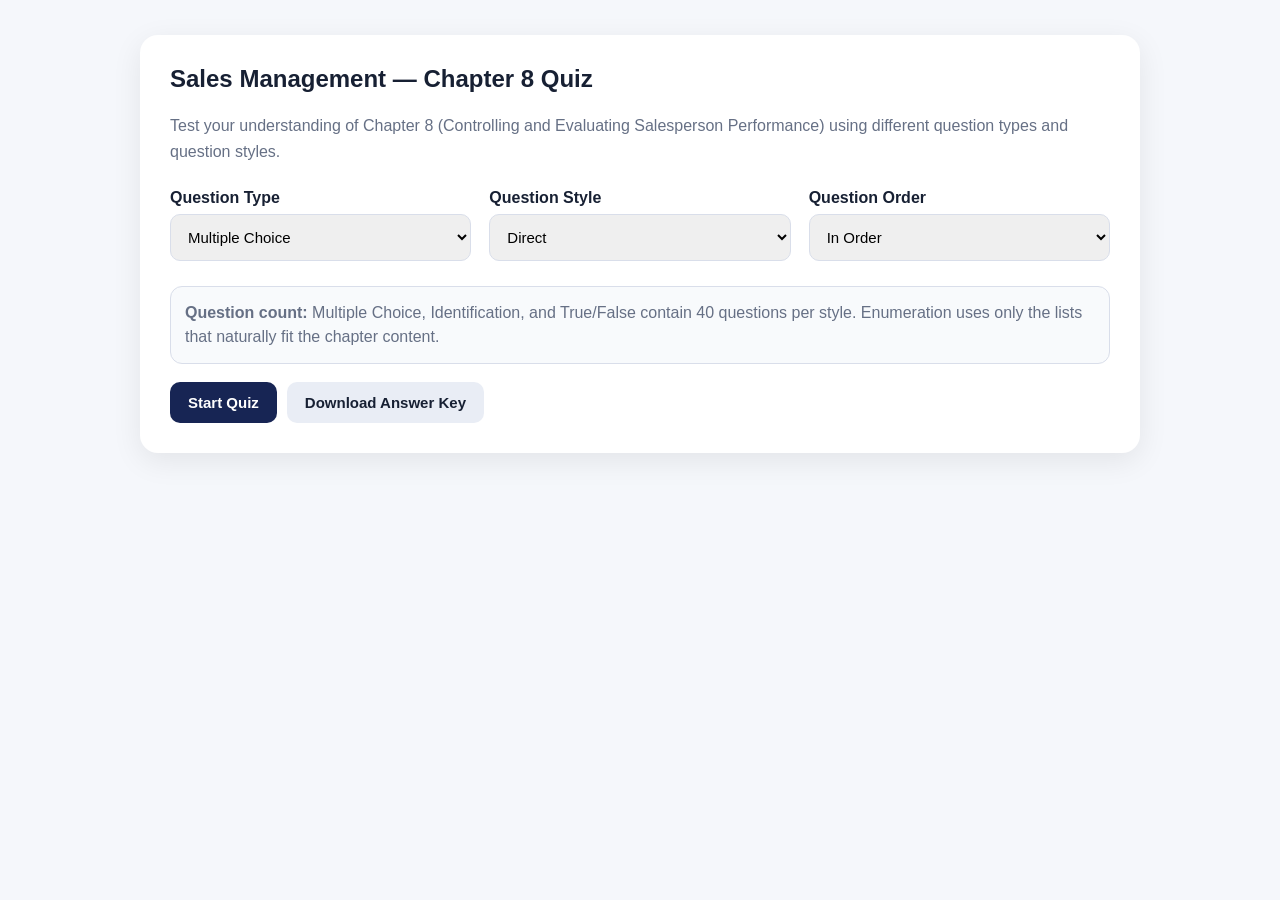
<file: assessments/sales-8.html>
<!DOCTYPE html>
<html lang="en">
<head>
<meta charset="UTF-8">
<meta name="viewport" content="width=device-width, initial-scale=1.0">

<title>Sales Management - Chapter 8 Quiz</title>

<style>
:root{
    --primary:#172554;
    --primary2:#1e3a8a;
    --light:#f5f7fb;
    --border:#d9deea;
    --text:#172033;
    --muted:#667085;
    --success:#15803d;
    --successBg:#ecfdf3;
    --danger:#b91c1c;
    --dangerBg:#fef2f2;
    --warning:#b45309;
}

*{
    box-sizing:border-box;
}

body{
    margin:0;
    font-family:Arial,Helvetica,sans-serif;
    background:var(--light);
    color:var(--text);
}

.container{
    width:min(1000px,94%);
    margin:35px auto;
}

.card{
    background:white;
    border-radius:18px;
    padding:30px;
    box-shadow:0 8px 30px rgba(0,0,0,.08);
    margin-bottom:20px;
}

h1,h2,h3{
    margin-top:0;
}

.subtitle{
    color:var(--muted);
    line-height:1.6;
}

.settings{
    display:grid;
    grid-template-columns:repeat(3,1fr);
    gap:18px;
    margin:25px 0;
}

.field label{
    display:block;
    font-weight:bold;
    margin-bottom:7px;
}

select,
input[type="text"]{
    width:100%;
    padding:13px;
    border:1px solid var(--border);
    border-radius:10px;
    font-size:15px;
    outline:none;
}

select:focus,
input[type="text"]:focus{
    border-color:var(--primary2);
}

button{
    border:none;
    border-radius:10px;
    padding:12px 18px;
    font-size:15px;
    font-weight:bold;
    cursor:pointer;
    transition:.15s;
}

button:hover:not(:disabled){
    transform:translateY(-1px);
}

button:disabled{
    opacity:.55;
    cursor:not-allowed;
}

.primary{
    background:var(--primary);
    color:white;
}

.secondary{
    background:#e9edf5;
    color:var(--text);
}

.danger{
    background:#fee2e2;
    color:#991b1b;
}

.quiz-header{
    display:flex;
    justify-content:space-between;
    align-items:center;
    gap:15px;
    flex-wrap:wrap;
}

.badges{
    display:flex;
    gap:8px;
    flex-wrap:wrap;
}

.badge{
    background:#eef2ff;
    color:#3730a3;
    padding:7px 11px;
    border-radius:50px;
    font-size:13px;
    font-weight:bold;
}

.progress-container{
    height:9px;
    background:#e5e7eb;
    border-radius:50px;
    overflow:hidden;
    margin:20px 0 30px;
}

.progress{
    height:100%;
    width:0;
    background:var(--primary);
    transition:.25s;
}

.question{
    font-size:23px;
    line-height:1.5;
    margin-bottom:22px;
    white-space:pre-line;
}

.choices{
    display:grid;
    gap:12px;
}

.choice{
    width:100%;
    text-align:left;
    background:white;
    border:2px solid var(--border);
    color:var(--text);
    padding:15px 17px;
}

.choice:hover:not(:disabled){
    border-color:var(--primary2);
    background:#f8faff;
}

.choice.correct{
    border-color:var(--success);
    background:var(--successBg);
    color:#166534;
}

.choice.wrong{
    border-color:var(--danger);
    background:var(--dangerBg);
    color:#991b1b;
}

.choice-letter{
    display:inline-flex;
    width:30px;
    height:30px;
    align-items:center;
    justify-content:center;
    border-radius:50%;
    background:#edf0f5;
    margin-right:10px;
    font-weight:bold;
}

.feedback{
    display:none;
    margin-top:22px;
    padding:17px;
    border-radius:12px;
    line-height:1.6;
}

.feedback.show{
    display:block;
}

.feedback.correct{
    background:var(--successBg);
    color:#166534;
}

.feedback.incorrect{
    background:var(--dangerBg);
    color:#991b1b;
}

.feedback-title{
    font-weight:bold;
    font-size:17px;
    margin-bottom:5px;
}

.controls{
    display:flex;
    justify-content:space-between;
    align-items:center;
    gap:10px;
    margin-top:25px;
    flex-wrap:wrap;
}

.control-right{
    display:flex;
    gap:10px;
    flex-wrap:wrap;
}

.text-answer{
    display:grid;
    gap:12px;
}

.enumeration-inputs{
    display:grid;
    gap:10px;
}

.enum-row{
    display:flex;
    align-items:center;
    gap:10px;
}

.enum-number{
    width:30px;
    font-weight:bold;
}

.hidden{
    display:none !important;
}

.notice{
    background:#f8fafc;
    border:1px solid var(--border);
    border-radius:12px;
    padding:14px;
    color:var(--muted);
    line-height:1.5;
}

.result-score{
    font-size:52px;
    font-weight:800;
    color:var(--primary);
}

.result-percent{
    font-size:22px;
    margin:10px 0 25px;
}

.review-item{
    border-top:1px solid var(--border);
    padding:18px 0;
    line-height:1.6;
}

.review-status{
    font-weight:bold;
}

.review-status.correct{
    color:var(--success);
}

.review-status.incorrect{
    color:var(--danger);
}

.review-status.skipped{
    color:var(--warning);
}

@media(max-width:750px){

    .settings{
        grid-template-columns:1fr;
    }

    .card{
        padding:20px;
    }

    .question{
        font-size:20px;
    }
}
</style>
</head>

<body>

<div class="container">

<!-- =====================================================
     START SCREEN
     ===================================================== -->

<section id="startScreen" class="card">

    <h1>Sales Management — Chapter 8 Quiz</h1>

    <p class="subtitle">
        Test your understanding of Chapter 8 (Controlling and Evaluating Salesperson Performance) using different question types and question styles.
    </p>

    <div class="settings">

        <div class="field">

            <label for="questionType">
                Question Type
            </label>

            <select id="questionType">

                <option value="mc">
                    Multiple Choice
                </option>

                <option value="identification">
                    Identification
                </option>

                <option value="tf">
                    True / False
                </option>

                <option value="enumeration">
                    Enumeration
                </option>

            </select>

        </div>


        <div class="field">

            <label for="questionStyle">
                Question Style
            </label>

            <select id="questionStyle">

                <option value="direct">
                    Direct
                </option>

                <option value="situational">
                    Situational
                </option>

            </select>

        </div>


        <div class="field">

            <label for="questionOrder">
                Question Order
            </label>

            <select id="questionOrder">

                <option value="ordered">
                    In Order
                </option>

                <option value="random">
                    Randomized
                </option>

            </select>

        </div>

    </div>


    <div class="notice">

        <b>Question count:</b>
        Multiple Choice, Identification, and True/False contain
        <span id="standardCount">0</span> questions per style.
        Enumeration uses only the lists that naturally fit the chapter content.

    </div>

    <br>

    <button
        id="startButton"
        class="primary">

        Start Quiz

    </button>

</section>


<!-- =====================================================
     QUIZ SCREEN
     ===================================================== -->

<section id="quizScreen" class="card hidden">

    <div class="quiz-header">

        <div>
            <b id="questionCounter">
                Question 1 of 28
            </b>
        </div>

        <div>
            <b id="scoreDisplay">
                Score: 0
            </b>
        </div>

    </div>


    <div class="progress-container">

        <div
            id="progressBar"
            class="progress">
        </div>

    </div>


    <div class="badges">

        <span
            id="typeBadge"
            class="badge">
        </span>

        <span
            id="styleBadge"
            class="badge">
        </span>

    </div>

    <br>


    <div
        id="questionText"
        class="question">
    </div>


    <div id="answerArea">
    </div>


    <div
        id="feedback"
        class="feedback">
    </div>


    <div class="controls">

        <button
            id="backButton"
            class="secondary">

            ← Back

        </button>


        <div class="control-right">

            <button
                id="skipButton"
                class="secondary">

                Skip

            </button>


            <button
                id="restartButton"
                class="danger">

                Restart

            </button>


            <button
                id="nextButton"
                class="primary hidden">

                Next →

            </button>

        </div>

    </div>

</section>


<!-- =====================================================
     RESULT SCREEN
     ===================================================== -->

<section id="resultScreen" class="card hidden">

    <h1>
        Quiz Complete!
    </h1>

    <div
        id="resultScore"
        class="result-score">

        0 / 0

    </div>


    <div
        id="resultPercent"
        class="result-percent">

        0%

    </div>


    <p
        id="resultMessage"
        class="subtitle">
    </p>


    <div class="controls">

        <button
            id="reviewButton"
            class="primary">

            Review Answers

        </button>


        <button
            id="resultRestartButton"
            class="danger">

            Restart Quiz

        </button>

    </div>


    <div
        id="reviewArea"
        class="hidden">
    </div>

</section>

</div>


<script>

/* =========================================================
   CHAPTER 4 — SOURCE CONTENT
   Based on Sales-Management-Chapter-8.docx — Controlling and Evaluating the Salesperson's Performance
   ========================================================= */


/* =========================================================
   CORE CONCEPTS / FACTS
   ========================================================= */

const FACTS = [

    {
        term: "Salespeople control",
        definition: "Consists of substantiating salespersons' performance and making curative actions if considered necessary; includes appraising performance, weighing it against standards, discovering divergence and its foundations, and making remedial actions so the plan is successfully executed.",
        category: "Controlling the Salespeople"
    },

    {
        term: "Management Control Cycle",
        definition: "Four steps often referred to as the management cycle: Establishing Performance Standards, Recording Performance, Evaluating Performance Against Standards, and Taking Action.",
        category: "Management Control Cycle"
    },

    {
        term: "Establishing Performance Standards",
        definition: "The first step of the management control cycle: deciding what level of performance is expected.",
        category: "Management Control Cycle"
    },

    {
        term: "Recording Performance",
        definition: "The second step of the management control cycle: collecting information on what salespeople actually did.",
        category: "Management Control Cycle"
    },

    {
        term: "Evaluating Performance Against Standards",
        definition: "The third step of the management control cycle: comparing actual performance to standards to spot any divergence.",
        category: "Management Control Cycle"
    },

    {
        term: "Taking Action",
        definition: "The fourth step of the management control cycle: making remedial or corrective moves where needed before the cycle repeats.",
        category: "Management Control Cycle"
    },

    {
        term: "Standards of Performance",
        definition: "Planned to evaluate the most important performance activities considered by the company; require sales job analysis to decide on job objectives, duties, and responsibilities, plus extensive market knowledge.",
        category: "Standards of Performance"
    },

    {
        term: "Quota",
        definition: "An objective expressed quantitatively and basically assigned to a particular marketing unit.",
        category: "Quantitative Performance Standards"
    },

    {
        term: "Selling Expense Ratio",
        definition: "Used by sales managers as a standard to control the relation between selling expenses and sales volume.",
        category: "Quantitative Performance Standards"
    },

    {
        term: "Territorial Net Profit or Gross Margin Ratio",
        definition: "Centers salespeople's attention on the need for selling a balanced line and considering the relative profitability of different products and individual customers, using target ratios of net profit or gross margin to sales.",
        category: "Quantitative Performance Standards"
    },

    {
        term: "Call-Frequency Ratio",
        definition: "Computed by dividing the number of sales calls on a particular class of customers by the number of customers in that class.",
        category: "Quantitative Performance Standards"
    },

    {
        term: "Calls per Day",
        definition: "A standard for the number of calls each day, advantageous especially for companies selling consumer products where salespeople contact large numbers of customers.",
        category: "Quantitative Performance Standards"
    },

    {
        term: "Order Call Ratio",
        definition: "Determines the effectiveness of salespeople in obtaining and securing orders, computed by dividing the number of orders secured by the number of calls completed.",
        category: "Quantitative Performance Standards"
    },

    {
        term: "Average Cost per Call",
        definition: "A target set to highlight the value of making profitable calls; standards are created for every category of account once a significant difference is present in the cost of calling on different sizes or groups of accounts.",
        category: "Quantitative Performance Standards"
    },

    {
        term: "Non-Selling Activities",
        definition: "Activities like getting dealer displays and cooperative advertising contracts, training distributors' staff, and goodwill calls on distributors' customers that some companies assign quantitative performance standards to.",
        category: "Quantitative Performance Standards"
    },

    {
        term: "Sales Skills",
        definition: "A qualitative measure rated using sub-factors such as managing the opening and developing rapport, naming the customer's needs, questioning ability, quality of sales presentation, use of visual aids, ability to overcome objections, and the knack for closing the sale.",
        category: "Qualitative Measures"
    },

    {
        term: "Customer Relationships",
        definition: "A qualitative measure concerned with how well the salesperson is accommodated, whether customers are fully satisfied with service, advice, and reliability, or whether there are many criticisms and complaints.",
        category: "Qualitative Measures"
    },

    {
        term: "Self-Organisation",
        definition: "A qualitative measure of how well the salesperson sets up calls, manages routing to reduce unproductive travelling, keeps customer records updated, makes market information available to headquarters, and performs self-analysis of performance.",
        category: "Qualitative Measures"
    },

    {
        term: "Product Knowledge",
        definition: "A qualitative measure of how well informed the salesperson is about their own products and customer benefits, rival products, and the comparative strengths and weaknesses of their own versus competitive offerings.",
        category: "Qualitative Measures"
    },

    {
        term: "Cooperation and Attitudes",
        definition: "A qualitative measure of the extent to which the salesperson acts on management objectives to improve performance, cooperates with field training suggestions, and uses personal initiative.",
        category: "Qualitative Measures"
    },

    {
        term: "Progress or Call Report",
        definition: "Prepared by each individual salesperson for each call, or collectively covering all calls completed daily or weekly; the majority of companies use this type of field sales report.",
        category: "Field Sales Reports"
    },

    {
        term: "Expense Report",
        definition: "Required because most sales personnel are reimbursed for expenses and itemized expense records are needed for income tax purposes.",
        category: "Field Sales Reports"
    },

    {
        term: "Sales Work Plan",
        definition: "The salesperson submits a work plan giving details such as accounts and prospects to be called upon, products and matters to be discussed, routes to be toured, and hotels for a future period, typically a week or a month.",
        category: "Field Sales Reports"
    },

    {
        term: "New-Business or Potential New-Business Report",
        definition: "Tells management about accounts freshly gained and prospects who may turn into sources of new business.",
        category: "Field Sales Reports"
    },

    {
        term: "Lost-Sales Report",
        definition: "Gives information to help assess a salesperson's lost customers and how the company is faring against competition.",
        category: "Field Sales Reports"
    },

    {
        term: "Report of Complaint and/or Adjustment",
        definition: "Offers information for examining complaints originating from a salesperson's work, complaints by group of customers, and the cost of correcting them.",
        category: "Field Sales Reports"
    },

    {
        term: "Graphical Appraisal Scales",
        definition: "The most frequently utilized form for appraising a salesperson's performance; the manager fills out a form evaluating a salesperson's selling skills.",
        category: "Ways to Appraise Performance"
    },

    {
        term: "Descriptive Statements",
        definition: "A method of performance appraisal obliging the manager to give a comprehensive, written narrative of each salesperson's performance.",
        category: "Ways to Appraise Performance"
    },

    {
        term: "Management by Objectives",
        definition: "An outcome-based evaluation program; salespeople are given objectives and their real results are compared against those objectives to appraise their performance.",
        category: "Ways to Appraise Performance"
    },

    {
        term: "Behaviorally Anchored Rating Scales",
        definition: "Usually referred to as BARS; an attempt to improve evaluation by using descriptive cues or adjectives.",
        category: "Ways to Appraise Performance"
    },

    {
        term: "360 Degree Feedback",
        definition: "Managers acquire feedback from a salesperson's peers, assistants, customers, and even the sales manager's own supervisors in preparing a performance review.",
        category: "Ways to Appraise Performance"
    },

    {
        term: "Purposes of Performance Evaluation",
        definition: "Include ensuring compensation matches real performance, spotting candidates for promotion or termination, determining training needs, supporting human resource planning, setting recruiting criteria, counseling on expectations, inspiring salespeople, assisting career goals, and advancing performance.",
        category: "Purposes of Evaluation"
    },

    {
        term: "Quantitative Performance Standards",
        definition: "Provide descriptions of what management expects; each salesperson must have definitions of the performance parts to be measured and the measurement units; companies often assign multiple quantitative standards.",
        category: "Quantitative Performance Standards"
    },

    {
        term: "Qualitative Measures of Performance",
        definition: "Used in evaluating performance characteristics that impact sales outcomes in the long term when no precise measurement is available; often applied to areas such as managing customer relations problems and customer satisfaction.",
        category: "Qualitative Measures"
    },

    {
        term: "System of Field Sales Reports",
        definition: "Gives control information; excellent communications require contact between those preparing and receiving reports; helps both field-to-headquarters communication and salesperson self-improvement.",
        category: "Field Sales Reports"
    },

    {
        term: "Actual Performance measurement",
        definition: "The task of measuring real performance by collecting performance information; involves identifying information needs, choosing information sources, and collecting the information from sales and expense records and various reports.",
        category: "The Actual Performance"
    },

    {
        term: "Salesperson Performance Evaluation",
        definition: "Completes the job of sales managers; vital to establish whether the sales function is reaching its quantitative objectives and to figure out the reasons if it is not.",
        category: "Salesperson Performance Evaluation"
    },

    {
        term: "Controlling and evaluating performance",
        definition: "How sales management confirms that the sales plan is actually working and corrects course when it is not; it closes the loop on everything else sales management sets out to do.",
        category: "Overview"
    },

    {
        term: "Market knowledge for standards",
        definition: "Extensive market knowledge is necessary in formulating sales performance standards; it is essential to recognize the entire sales potential and the fraction that each sales territory is able to produce.",
        category: "Standards of Performance"
    },

    {
        term: "Customer satisfaction assessment",
        definition: "More and more companies are assessing their salespeople on the basis of the attainment of customer satisfaction as a qualitative dimension.",
        category: "Qualitative Measures"
    }

];


/* =========================================================
   SITUATIONAL QUESTIONS
   ========================================================= */

const SITUATIONS = [

    {
        term: "Salespeople control",
        situation: "Management reviews salespersons' results, compares them with expectations, finds gaps, and takes corrective steps so the sales plan stays on track."
    },

    {
        term: "Management Control Cycle",
        situation: "A sales organization repeatedly sets standards, records what salespeople do, compares results to standards, and then takes corrective action."
    },

    {
        term: "Establishing Performance Standards",
        situation: "Before measuring anyone, the company decides exactly what level of performance it expects from each salesperson."
    },

    {
        term: "Recording Performance",
        situation: "The company gathers data on the calls, sales, and activities that salespeople actually completed."
    },

    {
        term: "Evaluating Performance Against Standards",
        situation: "Managers compare recorded results with the previously set standards to identify any gaps or divergences."
    },

    {
        term: "Taking Action",
        situation: "After spotting gaps, management implements remedial or corrective moves and then the control cycle starts again."
    },

    {
        term: "Standards of Performance",
        situation: "The firm uses job analysis and market knowledge to define the key activities and expected levels against which salespeople will be judged."
    },

    {
        term: "Quota",
        situation: "A marketing unit is given a specific numerical sales target that it is expected to achieve."
    },

    {
        term: "Selling Expense Ratio",
        situation: "A manager monitors the relationship between selling costs and the sales volume produced to keep expenses under control."
    },

    {
        term: "Territorial Net Profit or Gross Margin Ratio",
        situation: "Salespeople are guided to sell a balanced product line and to pay attention to the relative profitability of different products and customers."
    },

    {
        term: "Call-Frequency Ratio",
        situation: "The number of calls on a certain class of customers is divided by the number of customers in that class to set a calling standard."
    },

    {
        term: "Calls per Day",
        situation: "Especially in consumer-product selling, management sets an expected number of customer contacts each salesperson should complete daily."
    },

    {
        term: "Order Call Ratio",
        situation: "Effectiveness in securing orders is measured by dividing the number of orders obtained by the number of calls made."
    },

    {
        term: "Average Cost per Call",
        situation: "Targets are set for the cost of each call, with different standards for different sizes or types of accounts."
    },

    {
        term: "Non-Selling Activities",
        situation: "Quantitative standards are also applied to tasks such as arranging dealer displays, securing cooperative advertising, training distributor staff, and making goodwill calls."
    },

    {
        term: "Sales Skills",
        situation: "A salesperson is rated on opening and rapport, identifying needs, questioning, presentation quality, visual aids, handling objections, and closing ability."
    },

    {
        term: "Customer Relationships",
        situation: "Evaluation focuses on whether customers are satisfied with the salesperson's service, advice, and reliability, or whether there are frequent complaints."
    },

    {
        term: "Self-Organisation",
        situation: "Managers assess how well the salesperson plans calls, routes travel efficiently, keeps records current, feeds market information to headquarters, and analyzes personal weaknesses."
    },

    {
        term: "Product Knowledge",
        situation: "The salesperson is judged on knowledge of own products and benefits, competitors' products, and the comparative strengths and weaknesses of both."
    },

    {
        term: "Cooperation and Attitudes",
        situation: "Evaluation considers whether the salesperson follows management improvement goals, accepts field-training suggestions, and shows personal initiative."
    },

    {
        term: "Progress or Call Report",
        situation: "Each salesperson prepares a report for every call or a daily/weekly summary of all calls completed."
    },

    {
        term: "Expense Report",
        situation: "Salespeople submit itemized records of expenses because they are reimbursed and because the records are needed for tax purposes."
    },

    {
        term: "Sales Work Plan",
        situation: "Before a week or month begins, the salesperson submits planned accounts, topics to discuss, routes, and lodging details."
    },

    {
        term: "New-Business or Potential New-Business Report",
        situation: "A report informs management about newly won accounts and prospects that may become future sources of business."
    },

    {
        term: "Lost-Sales Report",
        situation: "Information is provided so management can understand which customers were lost and how the company is performing against competitors."
    },

    {
        term: "Report of Complaint and/or Adjustment",
        situation: "Details are collected on complaints linked to a salesperson's work, patterns by customer group, and the cost of fixing the problems."
    },

    {
        term: "Graphical Appraisal Scales",
        situation: "The manager completes a form that rates the salesperson's selling skills on a scale; this is the most common appraisal form used."
    },

    {
        term: "Descriptive Statements",
        situation: "The manager writes a full narrative description of each salesperson's performance rather than using only numerical ratings."
    },

    {
        term: "Management by Objectives",
        situation: "Salespeople receive clear objectives and are later evaluated by comparing their actual results against those objectives."
    },

    {
        term: "Behaviorally Anchored Rating Scales",
        situation: "Evaluation uses descriptive behavioral cues or adjectives (BARS) to make ratings more precise and meaningful."
    },

    {
        term: "360 Degree Feedback",
        situation: "Feedback for a performance review is gathered from peers, subordinates, customers, and the manager's own supervisors."
    },

    {
        term: "Purposes of Performance Evaluation",
        situation: "Evaluation is used to align pay with results, identify people for promotion or termination, determine training needs, support HR planning, set recruiting criteria, clarify expectations, motivate, guide careers, and improve performance."
    },

    {
        term: "Quantitative Performance Standards",
        situation: "Management assigns clear numerical definitions of the performance dimensions to be measured and the units of measurement for each salesperson."
    },

    {
        term: "Qualitative Measures of Performance",
        situation: "When precise numbers are unavailable, managers subjectively assess longer-term factors such as customer-relations skill and overall customer satisfaction."
    },

    {
        term: "System of Field Sales Reports",
        situation: "A reporting system supplies control data, supports two-way communication between field and headquarters, and helps salespeople improve by recording their own work."
    },

    {
        term: "Actual Performance measurement",
        situation: "Managers identify what information is needed, choose sources such as sales and expense records and various reports, and then collect the data."
    },

    {
        term: "Salesperson Performance Evaluation",
        situation: "The sales manager determines whether quantitative objectives are being met and investigates the reasons when they are not."
    },

    {
        term: "Controlling and evaluating performance",
        situation: "Sales management checks that the sales plan is working in practice and adjusts course when results diverge from the plan."
    },

    {
        term: "Market knowledge for standards",
        situation: "When setting performance standards, the company studies total sales potential and the share each territory can reasonably produce."
    },

    {
        term: "Customer satisfaction assessment",
        situation: "Increasingly, companies include the level of customer satisfaction achieved as a qualitative criterion in salesperson evaluation."
    }

];


/* =========================================================
   TRUE / FALSE DIRECT
   ========================================================= */

const TF_DIRECT = [

    ["Salespeople control consists of substantiating salespersons' performance and making curative actions if necessary.", true],

    ["The Management Control Cycle has four steps: Establishing Performance Standards, Recording Performance, Evaluating Performance Against Standards, and Taking Action.", true],

    ["Establishing Performance Standards means deciding what level of performance is expected.", true],

    ["Recording Performance means collecting information on what salespeople actually did.", true],

    ["Evaluating Performance Against Standards involves comparing actual results to standards to spot divergence.", true],

    ["Taking Action is the final step of making remedial or corrective moves before the cycle repeats.", true],

    ["Performance standards require sales job analysis and extensive market knowledge of sales potential by territory.", true],

    ["A Quota is an objective expressed quantitatively and assigned to a particular marketing unit.", true],

    ["The Selling Expense Ratio is used to control the relation between selling expenses and sales volume.", true],

    ["Territorial Net Profit or Gross Margin Ratio focuses attention on selling a balanced line and relative profitability of products and customers.", true],

    ["Call-Frequency Ratio is computed by dividing the number of sales calls on a class of customers by the number of customers in that class.", true],

    ["Calls per Day is especially useful for companies selling consumer products where salespeople contact large numbers of customers.", true],

    ["Order Call Ratio is computed by dividing the number of orders secured by the number of calls completed.", true],

    ["Average Cost per Call standards are created for every category of account when costs differ significantly by account size or group.", true],

    ["Non-Selling Activities such as dealer displays, cooperative advertising, and training distributors' staff may also receive quantitative standards.", true],

    ["Sales Skills as a qualitative measure includes opening and rapport, identifying needs, questioning, presentation quality, visual aids, overcoming objections, and closing.", true],

    ["Customer Relationships evaluation asks whether customers are fully satisfied with service, advice, and reliability or whether there are many complaints.", true],

    ["Self-Organisation includes setting up calls, managing routing, keeping records updated, providing market information, and self-analysis of performance.", true],

    ["Product Knowledge covers only the salesperson's own products and ignores competitor products.", false],

    ["Cooperation and Attitudes includes acting on management objectives, cooperating with field training suggestions, and using personal initiative.", true],

    ["The Progress or Call Report is prepared for each call or collectively for all calls completed daily or weekly.", true],

    ["Expense Reports are used because most sales personnel are reimbursed for expenses and records are needed for income tax purposes.", true],

    ["A Sales Work Plan details accounts to call on, topics to discuss, routes, and lodging for a future period such as a week or month.", true],

    ["The New-Business Report tells management about accounts freshly gained and prospects that may become new business sources.", true],

    ["The Lost-Sales Report helps assess lost customers and how the company is faring against competition.", true],

    ["The Report of Complaint and/or Adjustment examines complaints from a salesperson's work and the cost of correcting them.", true],

    ["Graphical Appraisal Scales are the most frequently utilized form for appraising a salesperson's performance.", true],

    ["Descriptive Statements require the manager to give a comprehensive written narrative of each salesperson's performance.", true],

    ["Management by Objectives is an outcome-based program that compares real results against given objectives.", true],

    ["Behaviorally Anchored Rating Scales (BARS) attempt to improve evaluation by using descriptive cues or adjectives.", true],

    ["360 Degree Feedback gathers input only from the salesperson's direct manager and no one else.", false],

    ["One purpose of performance evaluation is to make certain that compensation is consistent with real salesperson performance.", true],

    ["Performance evaluation can help spot salespeople who may be promoted or who should be terminated.", true],

    ["Performance evaluation is not useful for determining training and counseling requirements.", false],

    ["Quantitative performance standards provide descriptions of what management expects and define the units of measurement.", true],

    ["Qualitative measures are used when no precise measurement is available and often address long-term factors such as customer relations.", true],

    ["A good field sales reporting system supports communication both from the field to headquarters and from headquarters to the field.", true],

    ["Field sales reports also help salespeople in self-improvement by obliging them to record their own work.", true],

    ["Controlling and evaluating performance closes the loop on everything else sales management sets out to do.", true],

    ["More and more companies are assessing salespeople on the basis of the attainment of customer satisfaction.", true]

];


/* =========================================================
   TRUE / FALSE SITUATIONAL
   ========================================================= */

const TF_SITUATIONAL = [

    ["Management reviews results, finds gaps, and takes corrective steps so the sales plan stays on track. This is Salespeople control.", true],

    ["The company repeatedly sets standards, records activity, compares results, and takes corrective action. This is the Management Control Cycle.", true],

    ["Before measuring anyone, the firm decides the expected level of performance. This is Establishing Performance Standards.", true],

    ["Data are gathered on calls, sales, and activities actually completed. This is Recording Performance.", true],

    ["Recorded results are compared with standards to identify gaps. This is Evaluating Performance Against Standards.", true],

    ["Remedial moves are implemented after gaps are found. This is Taking Action.", true],

    ["Job analysis and market knowledge of territorial potential are used to define expected performance levels. This concerns Standards of Performance.", true],

    ["A marketing unit is given a specific numerical sales target. This is a Quota.", true],

    ["The relationship between selling costs and sales volume is monitored. This uses the Selling Expense Ratio.", true],

    ["Salespeople are guided to sell a balanced line and consider relative profitability. This uses Territorial Net Profit or Gross Margin Ratio.", true],

    ["Calls on a customer class are divided by the number of customers in that class. This is the Call-Frequency Ratio.", true],

    ["An expected number of daily customer contacts is set, especially in consumer-product selling. This is Calls per Day.", true],

    ["Orders obtained are divided by calls made to measure order-getting effectiveness. This is the Order Call Ratio.", true],

    ["Cost-per-call targets differ by account size or type. This concerns Average Cost per Call.", true],

    ["Standards are applied to dealer displays, cooperative advertising, and training distributor staff. These are Non-Selling Activities standards.", true],

    ["A salesperson is rated on opening, needs identification, questioning, presentation, objections, and closing. This evaluates Sales Skills.", true],

    ["Evaluation focuses on customer satisfaction with service, advice, and reliability. This concerns Customer Relationships.", true],

    ["Call planning, efficient routing, record-keeping, and self-analysis are assessed. This is Self-Organisation.", true],

    ["Knowledge of own products, competitor products, and comparative strengths is judged. This is Product Knowledge.", true],

    ["Following improvement goals, accepting training suggestions, and showing initiative are considered. This is Cooperation and Attitudes.", true],

    ["A report is prepared for each call or as a daily/weekly summary of calls. This is a Progress or Call Report.", true],

    ["Itemized expense records are submitted for reimbursement and tax purposes. This is an Expense Report.", true],

    ["Planned accounts, topics, routes, and lodging are submitted in advance. This is a Sales Work Plan.", true],

    ["Newly won accounts and promising prospects are reported to management. This is a New-Business Report.", true],

    ["Information on lost customers and competitive standing is provided. This is a Lost-Sales Report.", true],

    ["Complaints linked to a salesperson's work and correction costs are examined. This is a Report of Complaint and/or Adjustment.", true],

    ["The most common appraisal form rates selling skills on a scale. This is Graphical Appraisal Scales.", true],

    ["The manager writes a full narrative of each salesperson's performance. This is Descriptive Statements.", true],

    ["Results are compared against previously set objectives. This is Management by Objectives.", true],

    ["Descriptive behavioral cues or adjectives are used to improve ratings. This is Behaviorally Anchored Rating Scales (BARS).", true],

    ["Feedback is gathered only from the direct manager. This correctly describes 360 Degree Feedback.", false],

    ["Evaluation helps align pay with real results. This is one of the Purposes of Performance Evaluation.", true],

    ["Evaluation can identify candidates for promotion or termination. This is a purpose of performance evaluation.", true],

    ["Evaluation is useless for determining training needs. This contradicts the chapter.", false],

    ["Clear numerical definitions of performance dimensions and measurement units are assigned. These are Quantitative Performance Standards.", true],

    ["Longer-term factors such as customer-relations skill are assessed subjectively. These are Qualitative Measures of Performance.", true],

    ["A reporting system supports two-way field-headquarters communication and self-improvement. This is the System of Field Sales Reports.", true],

    ["Recording one's own work helps the salesperson improve. This is a benefit of field sales reports.", true],

    ["Checking that the plan is working and adjusting course closes the management loop. This is Controlling and evaluating performance.", true],

    ["Customer satisfaction is increasingly used as a qualitative evaluation criterion. This matches the chapter.", true]

];


/* =========================================================
   ENUMERATION
   ========================================================= */

const ENUMERATION = [

    {
        question: "Enumerate the four steps of the Management Control Cycle.",
        answers: [
            "Establishing Performance Standards",
            "Recording Performance",
            "Evaluating Performance Against Standards",
            "Taking Action"
        ],
        explanation: "The four steps are Establishing Performance Standards, Recording Performance, Evaluating Performance Against Standards, and Taking Action."
    },

    {
        question: "Enumerate the purposes of a salesperson's performance evaluation.",
        answers: [
            "To make certain that compensation and other reward disbursements are constant with real salesperson performance",
            "To spot the salespeople that may be promoted",
            "To name salespeople who should be terminated from employment and to furnish proof to carry the necessity for termination",
            "To decide the exact training and counseling requirements of the individual salesperson and the whole salesforce",
            "To offer information for helpful human resource planning",
            "To name criteria that can be applied in recruiting and selecting salespeople in the future",
            "To counsel salespeople of work expectations",
            "To inspire salespeople",
            "To assist salespeople and formulate career goals",
            "To advance salesperson performance"
        ],
        explanation: "The chapter lists ten purposes of salesperson performance evaluation covering compensation, promotion, termination, training, HR planning, recruiting criteria, expectations, inspiration, career goals, and advancing performance."
    },

    {
        question: "Enumerate the quantitative performance standards discussed in Chapter 8.",
        answers: [
            "Quota",
            "Selling Expense Ratio",
            "Territorial Net Profit or Gross Margin Ratio",
            "Call-Frequency Ratio",
            "Calls per Day",
            "Order Call Ratio",
            "Average Cost per Call",
            "Non-Selling Activities"
        ],
        explanation: "The quantitative standards are Quota, Selling Expense Ratio, Territorial Net Profit or Gross Margin Ratio, Call-Frequency Ratio, Calls per Day, Order Call Ratio, Average Cost per Call, and Non-Selling Activities."
    },

    {
        question: "Enumerate the five usual qualitative dimensions applied in salesperson evaluation.",
        answers: [
            "Sales Skills",
            "Customer Relationships",
            "Self-Organisation",
            "Product Knowledge",
            "Cooperation and Attitudes"
        ],
        explanation: "The five qualitative dimensions are Sales Skills, Customer Relationships, Self-Organisation, Product Knowledge, and Cooperation and Attitudes."
    },

    {
        question: "Enumerate the six types of field sales reports.",
        answers: [
            "Progress or Call Report",
            "Expense Report",
            "Sales Work Plan",
            "New-Business or Potential New-Business Report",
            "Lost-Sales Report",
            "Report of Complaint and/or Adjustment"
        ],
        explanation: "The six types are Progress or Call Report, Expense Report, Sales Work Plan, New-Business or Potential New-Business Report, Lost-Sales Report, and Report of Complaint and/or Adjustment."
    },

    {
        question: "Enumerate the five ways to appraise salespeople's performance.",
        answers: [
            "Graphical Appraisal Scales",
            "Descriptive Statements",
            "Management by Objectives",
            "Behaviorally Anchored Rating Scales",
            "360 Degree Feedback"
        ],
        explanation: "The five methods are Graphical Appraisal Scales, Descriptive Statements, Management by Objectives, Behaviorally Anchored Rating Scales (BARS), and 360 Degree Feedback."
    },

    {
        question: "Enumerate the sub-factors used when rating Sales Skills.",
        answers: [
            "Managing the opening and developing rapport",
            "Naming the customer's needs",
            "Questioning ability",
            "Quality of sales presentation",
            "Use of visual aids",
            "Ability to overcome objections",
            "Knack for closing the sale"
        ],
        explanation: "Sales Skills sub-factors include managing the opening and developing rapport, naming the customer's needs, questioning ability, quality of sales presentation, use of visual aids, ability to overcome objections, and the knack for closing the sale."
    }

];


/* =========================================================
   STATE
   ========================================================= */

let quizQuestions = [];

let currentQuestion = 0;

let score = 0;

let answers = [];

let selectedType = "mc";

let selectedStyle = "direct";

let selectedOrder = "ordered";


/* =========================================================
   ELEMENTS
   ========================================================= */

const startScreen =
    document.getElementById("startScreen");

const quizScreen =
    document.getElementById("quizScreen");

const resultScreen =
    document.getElementById("resultScreen");

const questionType =
    document.getElementById("questionType");

const questionStyle =
    document.getElementById("questionStyle");

const questionOrder =
    document.getElementById("questionOrder");

const startButton =
    document.getElementById("startButton");

const backButton =
    document.getElementById("backButton");

const skipButton =
    document.getElementById("skipButton");

const restartButton =
    document.getElementById("restartButton");

const nextButton =
    document.getElementById("nextButton");

const reviewButton =
    document.getElementById("reviewButton");

const resultRestartButton =
    document.getElementById("resultRestartButton");


/* =========================================================
   SHUFFLE
   ========================================================= */

function shuffle(array){

    const result = [...array];

    for(
        let i = result.length - 1;
        i > 0;
        i--
    ){

        const j =
            Math.floor(
                Math.random() * (i + 1)
            );

        [
            result[i],
            result[j]
        ] =
        [
            result[j],
            result[i]
        ];

    }

    return result;
}


/* =========================================================
   NORMALIZE ANSWER
   ========================================================= */

function normalize(text){

    return String(text)
        .toLowerCase()
        .replace(/[.,!?;:'"()]/g,"")
        .replace(/\s+/g," ")
        .trim();

}


/* =========================================================
   ESCAPE HTML
   ========================================================= */

function escapeHTML(text){

    return String(text)
        .replace(/&/g,"&amp;")
        .replace(/</g,"&lt;")
        .replace(/>/g,"&gt;")
        .replace(/"/g,"&quot;")
        .replace(/'/g,"&#039;");

}


/* =========================================================
   BUILD MULTIPLE CHOICE — DIRECT
   ========================================================= */

function buildMCDirect(){

    return FACTS.map(
        (fact,index)=>{

            const otherAnswers =
                shuffle(
                    FACTS.filter(
                        item =>
                            item.term !==
                            fact.term
                    )
                )
                .slice(0,3)
                .map(
                    item =>
                        item.term
                );

            const choices =
                shuffle([
                    fact.term,
                    ...otherAnswers
                ]);

            return {

                id:
                    "mc-direct-" + index,

                type:
                    "Multiple Choice",

                style:
                    "Direct",

                question:
                    `Which of the following is described by this definition?\n\n"${fact.definition}"`,

                choices:
                    choices,

                correctIndex:
                    choices.indexOf(
                        fact.term
                    ),

                correctText:
                    fact.term,

                explanation:
                    `${fact.term} is the concept described by the definition.`

            };

        }
    );

}


/* =========================================================
   BUILD MULTIPLE CHOICE — SITUATIONAL
   ========================================================= */

function buildMCSituational(){

    return SITUATIONS.map(
        (item,index)=>{

            const distractors =
                shuffle(
                    SITUATIONS.filter(
                        x =>
                            x.term !==
                            item.term
                    )
                )
                .slice(0,3)
                .map(
                    x =>
                        x.term
                );

            const choices =
                shuffle([
                    item.term,
                    ...distractors
                ]);

            return {

                id:
                    "mc-situational-" + index,

                type:
                    "Multiple Choice",

                style:
                    "Situational",

                question:
                    `${item.situation}\n\nWhich Chapter 8 concept is being demonstrated?`,

                choices:
                    choices,

                correctIndex:
                    choices.indexOf(
                        item.term
                    ),

                correctText:
                    item.term,

                explanation:
                    `The situation demonstrates ${item.term}.`

            };

        }
    );

}


/* =========================================================
   IDENTIFICATION — DIRECT
   ========================================================= */

function buildIdentificationDirect(){

    return FACTS.map(
        (fact,index)=>{

            return {

                id:
                    "id-direct-" + index,

                type:
                    "Identification",

                style:
                    "Direct",

                question:
                    `Identify the concept described below.\n\n"${fact.definition}"`,

                correctText:
                    fact.term,

                explanation:
                    `The correct answer is ${fact.term}.`

            };

        }
    );

}


/* =========================================================
   IDENTIFICATION — SITUATIONAL
   ========================================================= */

function buildIdentificationSituational(){

    return SITUATIONS.map(
        (item,index)=>{

            return {

                id:
                    "id-situational-" + index,

                type:
                    "Identification",

                style:
                    "Situational",

                question:
                    `${item.situation}\n\nIdentify the Chapter 8 concept being demonstrated.`,

                correctText:
                    item.term,

                explanation:
                    `The correct concept is ${item.term}.`

            };

        }
    );

}


/* =========================================================
   TRUE / FALSE — DIRECT
   ========================================================= */

function buildTFDirect(){

    return TF_DIRECT.map(
        (item,index)=>{

            return {

                id:
                    "tf-direct-" + index,

                type:
                    "True / False",

                style:
                    "Direct",

                question:
                    item[0],

                correct:
                    item[1],

                correctText:
                    item[1]
                        ? "True"
                        : "False",

                explanation:
                    item[1]
                        ? "The statement agrees with the Chapter 8 presentation."
                        : "The statement is misleading or contradicts the Chapter 8 presentation."

            };

        }
    );

}


/* =========================================================
   TRUE / FALSE — SITUATIONAL
   ========================================================= */

function buildTFSituational(){

    return TF_SITUATIONAL.map(
        (item,index)=>{

            return {

                id:
                    "tf-situational-" + index,

                type:
                    "True / False",

                style:
                    "Situational",

                question:
                    item[0],

                correct:
                    item[1],

                correctText:
                    item[1]
                        ? "True"
                        : "False",

                explanation:
                    item[1]
                        ? "The situation correctly represents the Chapter 8 concept."
                        : "The situation does not correctly represent the Chapter 8 concept."

            };

        }
    );

}


/* =========================================================
   ENUMERATION
   ========================================================= */

function buildEnumeration(){

    return ENUMERATION.map(
        (item,index)=>{

            return {

                id:
                    "enumeration-" + index,

                type:
                    "Enumeration",

                style:
                    "Direct",

                question:
                    item.question,

                answers:
                    item.answers,

                correctText:
                    item.answers.join("; "),

                explanation:
                    item.explanation

            };

        }
    );

}


/* =========================================================
   BUILD SELECTED QUIZ
   ========================================================= */

function buildQuiz(){

    if(
        selectedType === "mc"
    ){

        if(
            selectedStyle === "direct"
        ){

            return buildMCDirect();

        }

        return buildMCSituational();

    }


    if(
        selectedType === "identification"
    ){

        if(
            selectedStyle === "direct"
        ){

            return buildIdentificationDirect();

        }

        return buildIdentificationSituational();

    }


    if(
        selectedType === "tf"
    ){

        if(
            selectedStyle === "direct"
        ){

            return buildTFDirect();

        }

        return buildTFSituational();

    }


    if(
        selectedType === "enumeration"
    ){

        return buildEnumeration();

    }


    return [];

}


/* =========================================================
   UPDATE NOTICE COUNT
   ========================================================= */

function updateNoticeCount(){

    const count = FACTS.length;
    const el = document.getElementById("standardCount");
    if(el){
        el.textContent = count;
    }

}


/* =========================================================
   START QUIZ
   ========================================================= */

function startQuiz(){

    selectedType =
        questionType.value;

    selectedStyle =
        questionStyle.value;

    selectedOrder =
        questionOrder.value;


    quizQuestions =
        buildQuiz();


    if(
        selectedOrder === "random"
    ){

        quizQuestions =
            shuffle(
                quizQuestions
            );

    }


    currentQuestion = 0;

    score = 0;

    answers = [];


    startScreen.classList.add(
        "hidden"
    );

    resultScreen.classList.add(
        "hidden"
    );

    quizScreen.classList.remove(
        "hidden"
    );


    renderQuestion();

}


/* =========================================================
   RENDER QUESTION
   ========================================================= */

function renderQuestion(){

    const q =
        quizQuestions[
            currentQuestion
        ];


    if(!q){

        finishQuiz();

        return;

    }


    document.getElementById(
        "questionCounter"
    ).textContent =
        `Question ${currentQuestion + 1} of ${quizQuestions.length}`;


    document.getElementById(
        "scoreDisplay"
    ).textContent =
        `Score: ${score}`;


    document.getElementById(
        "progressBar"
    ).style.width =
        `${((currentQuestion + 1) / quizQuestions.length) * 100}%`;


    document.getElementById(
        "typeBadge"
    ).textContent =
        q.type;


    document.getElementById(
        "styleBadge"
    ).textContent =
        q.style;


    document.getElementById(
        "questionText"
    ).textContent =
        q.question;


    const answerArea =
        document.getElementById(
            "answerArea"
        );


    answerArea.innerHTML = "";


    const feedback =
        document.getElementById(
            "feedback"
        );


    feedback.className =
        "feedback";


    feedback.innerHTML =
        "";


    nextButton.classList.add(
        "hidden"
    );


    backButton.disabled =
        currentQuestion === 0;


    skipButton.disabled =
        false;


    /* =====================================================
       MULTIPLE CHOICE
       ===================================================== */

    if(
        q.type === "Multiple Choice"
    ){

        const choices =
            document.createElement(
                "div"
            );

        choices.className =
            "choices";


        q.choices.forEach(
            (choice,index)=>{

                const button =
                    document.createElement(
                        "button"
                    );

                button.className =
                    "choice";


                button.innerHTML =
                    `
                    <span class="choice-letter">
                        ${String.fromCharCode(65 + index)}
                    </span>
                    ${escapeHTML(choice)}
                    `;


                button.addEventListener(
                    "click",
                    function(){

                        answerMultipleChoice(
                            index
                        );

                    }
                );


                choices.appendChild(
                    button
                );

            }
        );


        answerArea.appendChild(
            choices
        );

    }


    /* =====================================================
       TRUE / FALSE
       ===================================================== */

    else if(
        q.type === "True / False"
    ){

        const choices =
            document.createElement(
                "div"
            );

        choices.className =
            "choices";


        ["True","False"]
        .forEach(
            value=>{

                const button =
                    document.createElement(
                        "button"
                    );

                button.className =
                    "choice";

                button.textContent =
                    value;


                button.addEventListener(
                    "click",
                    function(){

                        answerTrueFalse(
                            value === "True"
                        );

                    }
                );


                choices.appendChild(
                    button
                );

            }
        );


        answerArea.appendChild(
            choices
        );

    }


    /* =====================================================
       IDENTIFICATION
       ===================================================== */

    else if(
        q.type === "Identification"
    ){

        answerArea.innerHTML =
            `
            <div class="text-answer">

                <input
                    type="text"
                    id="textAnswer"
                    placeholder="Type your answer here..."
                    autocomplete="off"
                >

                <button
                    id="submitIdentification"
                    class="primary">

                    Submit Answer

                </button>

            </div>
            `;


        document
            .getElementById(
                "submitIdentification"
            )
            .addEventListener(
                "click",
                answerIdentification
            );


        document
            .getElementById(
                "textAnswer"
            )
            .addEventListener(
                "keydown",
                function(event){

                    if(
                        event.key === "Enter"
                    ){

                        answerIdentification();

                    }

                }
            );

    }


    /* =====================================================
       ENUMERATION
       ===================================================== */

    else if(
        q.type === "Enumeration"
    ){

        let html =
            `<div class="enumeration-inputs">`;


        q.answers.forEach(
            (answer,index)=>{

                html +=
                    `
                    <div class="enum-row">

                        <div class="enum-number">
                            ${index + 1}.
                        </div>

                        <input
                            type="text"
                            id="enumInput${index}"
                            placeholder="Enter answer ${index + 1}"
                        >

                    </div>
                    `;

            }
        );


        html +=
            `
            </div>

            <br>

            <button
                id="submitEnumeration"
                class="primary">

                Submit Answers

            </button>
            `;


        answerArea.innerHTML =
            html;


        document
            .getElementById(
                "submitEnumeration"
            )
            .addEventListener(
                "click",
                answerEnumeration
            );

    }


    restoreSavedAnswer();

}


/* =========================================================
   MULTIPLE CHOICE ANSWER
   ========================================================= */

function answerMultipleChoice(index){

    if(
        answers[currentQuestion]
    ){

        return;

    }


    const q =
        quizQuestions[
            currentQuestion
        ];


    const isCorrect =
        index === q.correctIndex;


    if(isCorrect){

        score++;

    }


    answers[currentQuestion] = {

        answered:true,

        skipped:false,

        answer:
            q.choices[index],

        correct:
            isCorrect

    };


    const buttons =
        document.querySelectorAll(
            "#answerArea .choice"
        );


    buttons.forEach(
        (button,i)=>{

            button.disabled =
                true;


            if(
                i === q.correctIndex
            ){

                button.classList.add(
                    "correct"
                );

            }


            if(
                i === index &&
                !isCorrect
            ){

                button.classList.add(
                    "wrong"
                );

            }

        }
    );


    showFeedback(
        isCorrect,
        q.explanation,
        q.correctText
    );

}


/* =========================================================
   TRUE / FALSE ANSWER
   ========================================================= */

function answerTrueFalse(value){

    if(
        answers[currentQuestion]
    ){

        return;

    }


    const q =
        quizQuestions[
            currentQuestion
        ];


    const isCorrect =
        value === q.correct;


    if(isCorrect){

        score++;

    }


    answers[currentQuestion] = {

        answered:true,

        skipped:false,

        answer:
            value
                ? "True"
                : "False",

        correct:
            isCorrect

    };


    const buttons =
        document.querySelectorAll(
            "#answerArea .choice"
        );


    buttons.forEach(
        button=>{

            button.disabled =
                true;


            if(
                button.textContent ===
                q.correctText
            ){

                button.classList.add(
                    "correct"
                );

            }


            if(
                button.textContent ===
                (
                    value
                        ? "True"
                        : "False"
                ) &&
                !isCorrect
            ){

                button.classList.add(
                    "wrong"
                );

            }

        }
    );


    showFeedback(
        isCorrect,
        q.explanation,
        q.correctText
    );

}


/* =========================================================
   IDENTIFICATION ANSWER
   ========================================================= */

function answerIdentification(){

    if(
        answers[currentQuestion]
    ){

        return;

    }


    const input =
        document.getElementById(
            "textAnswer"
        );


    const entered =
        input.value.trim();


    if(!entered){

        alert(
            "Please enter an answer."
        );

        return;

    }


    const q =
        quizQuestions[
            currentQuestion
        ];


    const isCorrect =
        normalize(entered) ===
        normalize(q.correctText);


    if(isCorrect){

        score++;

    }


    answers[currentQuestion] = {

        answered:true,

        skipped:false,

        answer:
            entered,

        correct:
            isCorrect

    };


    input.disabled =
        true;


    document
        .getElementById(
            "submitIdentification"
        )
        .disabled =
            true;


    showFeedback(
        isCorrect,
        q.explanation,
        q.correctText
    );

}


/* =========================================================
   ENUMERATION ANSWER
   ========================================================= */

function answerEnumeration(){

    if(
        answers[currentQuestion]
    ){

        return;

    }


    const q =
        quizQuestions[
            currentQuestion
        ];


    const entered = [];


    for(
        let i = 0;
        i < q.answers.length;
        i++
    ){

        const input =
            document.getElementById(
                `enumInput${i}`
            );


        if(
            !input.value.trim()
        ){

            alert(
                "Please answer all items."
            );

            return;

        }


        entered.push(
            input.value.trim()
        );

    }


    /*
       Enumeration checking: order is flexible
       for most lists unless the chapter requires
       a specific sequence (e.g., the 5-step process).
       We accept answers in any order by sorting
       normalized versions for comparison, except
       for the ordered 5-step process.
    */

    let isCorrect = true;

    const requireOrder =
        q.id === "enumeration-5" || // five-step process
        q.question.toLowerCase().includes("five steps") ||
        q.question.toLowerCase().includes("five-step");


    if(
        entered.length !==
        q.answers.length
    ){

        isCorrect = false;

    }
    else if(requireOrder){

        for(
            let i = 0;
            i < q.answers.length;
            i++
        ){

            if(
                normalize(entered[i]) !==
                normalize(q.answers[i])
            ){

                isCorrect = false;
                break;

            }

        }

    }
    else{

        const normalizedEntered =
            entered.map(normalize).sort();

        const normalizedCorrect =
            q.answers.map(normalize).sort();

        for(
            let i = 0;
            i < normalizedCorrect.length;
            i++
        ){

            if(
                normalizedEntered[i] !==
                normalizedCorrect[i]
            ){

                isCorrect = false;
                break;

            }

        }

    }


    if(isCorrect){

        score++;

    }


    answers[currentQuestion] = {

        answered:true,

        skipped:false,

        answer:
            entered.join(" | "),

        correct:
            isCorrect

    };


    document
        .querySelectorAll(
            "#answerArea input"
        )
        .forEach(
            input =>
                input.disabled = true
        );


    document
        .getElementById(
            "submitEnumeration"
        )
        .disabled =
            true;


    showFeedback(
        isCorrect,
        q.explanation,
        q.correctText
    );

}


/* =========================================================
   SHOW FEEDBACK
   ========================================================= */

function showFeedback(
    isCorrect,
    explanation,
    correctAnswer
){

    const feedback =
        document.getElementById(
            "feedback"
        );


    feedback.className =
        "feedback show " +
        (
            isCorrect
                ? "correct"
                : "incorrect"
        );


    feedback.innerHTML =
        `
        <div class="feedback-title">

            ${
                isCorrect
                    ? "✓ Correct!"
                    : "✗ Incorrect"
            }

        </div>

        <div>
            ${escapeHTML(
                explanation
            )}
        </div>

        <div style="margin-top:8px;">

            <b>Correct answer:</b>
            ${escapeHTML(
                correctAnswer
            )}

        </div>
        `;


    document.getElementById(
        "scoreDisplay"
    ).textContent =
        `Score: ${score}`;


    skipButton.disabled =
        true;


    nextButton.classList.remove(
        "hidden"
    );

}


/* =========================================================
   SKIP
   ========================================================= */

function skipQuestion(){

    if(
        answers[currentQuestion]
    ){

        return;

    }


    const q =
        quizQuestions[
            currentQuestion
        ];


    answers[currentQuestion] = {

        answered:true,

        skipped:true,

        answer:"Skipped",

        correct:false

    };


    showFeedback(
        false,
        "You skipped this question. No point was awarded.",
        q.correctText ||
        (
            q.answers
                ? q.answers.join("; ")
                : ""
        )
    );

}


/* =========================================================
   NEXT
   ========================================================= */

function nextQuestion(){

    if(
        currentQuestion <
        quizQuestions.length - 1
    ){

        currentQuestion++;

        renderQuestion();

    }
    else{

        finishQuiz();

    }

}


/* =========================================================
   BACK
   ========================================================= */

function goBack(){

    if(
        currentQuestion <= 0
    ){

        return;

    }


    currentQuestion--;

    renderQuestion();

}


/* =========================================================
   RESTORE PREVIOUS ANSWER
   ========================================================= */

function restoreSavedAnswer(){

    const saved =
        answers[currentQuestion];


    if(!saved){

        return;

    }


    const q =
        quizQuestions[
            currentQuestion
        ];


    /* =====================================================
       MULTIPLE CHOICE
       ===================================================== */

    if(
        q.type === "Multiple Choice"
    ){

        const buttons =
            document.querySelectorAll(
                "#answerArea .choice"
            );


        buttons.forEach(
            (button,index)=>{

                button.disabled =
                    true;


                if(
                    index ===
                    q.correctIndex
                ){

                    button.classList.add(
                        "correct"
                    );

                }


                if(
                    button.textContent
                        .replace(/^[A-D]\s*/,"")
                        .trim() ===
                    saved.answer &&
                    !saved.correct
                ){

                    button.classList.add(
                        "wrong"
                    );

                }

            }
        );

    }


    /* =====================================================
       TRUE / FALSE
       ===================================================== */

    else if(
        q.type === "True / False"
    ){

        const buttons =
            document.querySelectorAll(
                "#answerArea .choice"
            );


        buttons.forEach(
            button=>{

                button.disabled =
                    true;


                if(
                    button.textContent ===
                    q.correctText
                ){

                    button.classList.add(
                        "correct"
                    );

                }


                if(
                    button.textContent ===
                    saved.answer &&
                    !saved.correct
                ){

                    button.classList.add(
                        "wrong"
                    );

                }

            }
        );

    }


    /* =====================================================
       IDENTIFICATION
       ===================================================== */

    else if(
        q.type === "Identification"
    ){

        const input =
            document.getElementById(
                "textAnswer"
            );


        if(input){

            input.value =
                saved.answer;

            input.disabled =
                true;

        }


        const submit =
            document.getElementById(
                "submitIdentification"
            );


        if(submit){

            submit.disabled =
                true;

        }

    }


    /* =====================================================
       ENUMERATION
       ===================================================== */

    else if(
        q.type === "Enumeration"
    ){

        const values =
            saved.answer.split(
                " | "
            );


        values.forEach(
            (value,index)=>{

                const input =
                    document.getElementById(
                        `enumInput${index}`
                    );


                if(input){

                    input.value =
                        value;

                    input.disabled =
                        true;

                }

            }
        );


        const submit =
            document.getElementById(
                "submitEnumeration"
            );


        if(submit){

            submit.disabled =
                true;

        }

    }


    showFeedback(
        saved.correct,
        q.explanation,
        q.correctText ||
        (
            q.answers
                ? q.answers.join("; ")
                : ""
        )
    );

}


/* =========================================================
   FINISH QUIZ
   ========================================================= */

function finishQuiz(){

    quizScreen.classList.add(
        "hidden"
    );

    resultScreen.classList.remove(
        "hidden"
    );


    const total =
        quizQuestions.length;


    const percentage =
        total === 0
            ? 0
            : Math.round(
                (score / total) * 100
            );


    document.getElementById(
        "resultScore"
    ).textContent =
        `${score} / ${total}`;


    document.getElementById(
        "resultPercent"
    ).textContent =
        `${percentage}%`;


    let message;


    if(
        percentage >= 90
    ){

        message =
            "Excellent work! You have a strong understanding of Chapter 8.";

    }
    else if(
        percentage >= 75
    ){

        message =
            "Good job! You have a solid understanding of the chapter.";

    }
    else if(
        percentage >= 60
    ){

        message =
            "Not bad. Review the chapter and try again.";

    }
    else{

        message =
            "Keep studying. Review Chapter 8 and try the quiz again.";

    }


    document.getElementById(
        "resultMessage"
    ).textContent =
        message;

}


/* =========================================================
   REVIEW ANSWERS
   ========================================================= */

function showReview(){

    const area =
        document.getElementById(
            "reviewArea"
        );


    if(
        !area.classList.contains(
            "hidden"
        )
    ){

        area.classList.add(
            "hidden"
        );

        return;

    }


    area.classList.remove(
        "hidden"
    );


    let html =
        "<h2>Answer Review</h2>";


    quizQuestions.forEach(
        (q,index)=>{

            const result =
                answers[index];


            let status =
                "Not answered";


            let statusClass =
                "skipped";


            let userAnswer =
                "Not answered";


            if(result){

                userAnswer =
                    result.answer;


                if(
                    result.skipped
                ){

                    status =
                        "Skipped";

                    statusClass =
                        "skipped";

                }
                else if(
                    result.correct
                ){

                    status =
                        "Correct";

                    statusClass =
                        "correct";

                }
                else{

                    status =
                        "Incorrect";

                    statusClass =
                        "incorrect";

                }

            }


            const correctAnswer =
                q.correctText ||
                (
                    q.answers
                        ? q.answers.join("; ")
                        : ""
                );


            html +=
                `
                <div class="review-item">

                    <b>
                        ${index + 1}.
                        ${escapeHTML(
                            q.question
                        )}
                    </b>

                    <br><br>

                    <b>Your answer:</b>
                    ${escapeHTML(
                        userAnswer
                    )}

                    <br>

                    <b>Correct answer:</b>
                    ${escapeHTML(
                        correctAnswer
                    )}

                    <br><br>

                    <span class="review-status ${statusClass}">

                        ${status}

                    </span>

                </div>
                `;

        }
    );


    area.innerHTML =
        html;

}


/* =========================================================
   RESTART
   ========================================================= */

function restartQuiz(){

    quizQuestions = [];

    currentQuestion = 0;

    score = 0;

    answers = [];


    quizScreen.classList.add(
        "hidden"
    );

    resultScreen.classList.add(
        "hidden"
    );


    document
        .getElementById(
            "reviewArea"
        )
        .classList
        .add("hidden");


    startScreen.classList.remove(
        "hidden"
    );

}


/* =========================================================
   BUTTON EVENTS
   ========================================================= */

startButton.addEventListener(
    "click",
    startQuiz
);


backButton.addEventListener(
    "click",
    goBack
);


skipButton.addEventListener(
    "click",
    skipQuestion
);


restartButton.addEventListener(
    "click",
    restartQuiz
);


nextButton.addEventListener(
    "click",
    nextQuestion
);


reviewButton.addEventListener(
    "click",
    showReview
);


resultRestartButton.addEventListener(
    "click",
    restartQuiz
);


/* Update the displayed standard question count on load */
updateNoticeCount();

</script>

<script src="../answer-key.js"></script>

</body>
</html>
</file>
<file: style.css>
*,
*::before,
*::after {
  margin: 0;
  padding: 0;
  box-sizing: border-box;
}

:root {
  --bg-start: #f8fafc;
  --bg-mid: #ffffff;
  --bg-end: #f1f5f9;
  --card-bg: #ffffff;
  --card-border: rgba(226, 232, 240, 0.8);
  --text-900: #0f172a;
  --text-600: #475569;
  --shadow-card: 0 1px 3px rgba(0, 0, 0, 0.06), 0 1px 2px rgba(0, 0, 0, 0.04);
}

body {
  font-family: -apple-system, BlinkMacSystemFont, 'Segoe UI', Roboto, Helvetica, Arial, sans-serif;
  background-color: #100e0b;
  color: var(--text-900);
  -webkit-font-smoothing: antialiased;
}

.page {
  min-height: 100vh;
  display: flex;
  flex-direction: column;
  align-items: center;
  justify-content: center;
  padding: 2rem 1.5rem;
}

.cards {
  display: grid;
  grid-template-columns: repeat(3, 1fr);
  gap: 1.5rem;
  width: 100%;
  max-width: 64rem;
}

@media (max-width: 900px) {
  .cards {
    grid-template-columns: 1fr;
    max-width: 24rem;
  }
}

.card {
  position: relative;
  border: 1px solid rgba(255, 255, 255, 0.1);
  border-radius: 1rem;
  padding: 2.5rem 2rem;
  cursor: pointer;
  overflow: hidden;
  transition: transform 0.3s ease, box-shadow 0.3s ease;
  color: #fff;
}

.card[data-module='sales'] {
  background: linear-gradient(135deg, rgba(14, 165, 233, 0.25), rgba(37, 99, 235, 0.15));
  backdrop-filter: blur(20px);
}

.card[data-module='entrepreneurial'] {
  background: linear-gradient(135deg, rgba(16, 185, 129, 0.25), rgba(13, 148, 136, 0.15));
  backdrop-filter: blur(20px);
}

.card[data-module='product'] {
  background: linear-gradient(135deg, rgba(245, 158, 11, 0.25), rgba(234, 88, 12, 0.15));
  backdrop-filter: blur(20px);
}

.card::before {
  content: '';
  position: absolute;
  inset: 0 0 auto 0;
  height: 4px;
  opacity: 0;
  transition: opacity 0.3s ease;
}

.card:hover,
.card:focus-visible {
  transform: translateY(-4px);
  box-shadow: 0 20px 40px rgba(0, 0, 0, 0.1);
  outline: none;
}

.card:hover::before,
.card:focus-visible::before {
  opacity: 1;
}

.card-icon {
  width: 3.5rem;
  height: 3.5rem;
  border-radius: 0.85rem;
  display: flex;
  align-items: center;
  justify-content: center;
  color: #fff;
  margin-bottom: 1.5rem;
  box-shadow: 0 4px 12px rgba(0, 0, 0, 0.15);
}

.card-icon--blue {
  background: linear-gradient(135deg, #0ea5e9, #2563eb);
}
.card-icon--green {
  background: linear-gradient(135deg, #10b981, #0d9488);
}
.card-icon--amber {
  background: linear-gradient(135deg, #f59e0b, #ea580c);
}

.card[data-module='sales']:hover {
  box-shadow: 0 20px 40px rgba(14, 165, 233, 0.18);
}
.card[data-module='sales']::before {
  background: linear-gradient(90deg, #0ea5e9, #2563eb);
}

.card[data-module='entrepreneurial']:hover {
  box-shadow: 0 20px 40px rgba(16, 185, 129, 0.18);
}
.card[data-module='entrepreneurial']::before {
  background: linear-gradient(90deg, #10b981, #0d9488);
}

.card[data-module='product']:hover {
  box-shadow: 0 20px 40px rgba(245, 158, 11, 0.18);
}
.card[data-module='product']::before {
  background: linear-gradient(90deg, #f59e0b, #ea580c);
}

.card-title {
  font-size: 1.25rem;
  font-weight: 700;
  letter-spacing: -0.02em;
  margin-bottom: 1.5rem;
}

.card-link {
  display: flex;
  align-items: center;
  gap: 0.5rem;
  font-size: 0.875rem;
  font-weight: 600;
  color: rgba(255, 255, 255, 0.85);
  transition: gap 0.3s ease;
}

.card:hover .card-link {
  gap: 0.85rem;
}

.aura-bg {
  position: relative;
  overflow: hidden;
  min-height: 100vh;
}
/* Background glow. This used to be four separate divs, each with a
   live CSS `filter: blur()` (up to 160px radius) recomputed by the
   browser on every resize/zoom — expensive by itself, and worse
   whenever position:fixed inset:0 sizing changes (browser zoom, pinch
   zoom) since all four had to re-render at the new size simultaneously.
   That was the main source of zoom lag.

   Replaced with one precomputed image (aura-bg.webp) that bakes in the
   same colors/positions/blend result ahead of time — the browser just
   scales a ~15KB picture instead of recomputing four Gaussian blurs.
   Fixed positioning is kept exactly as before (capped to one viewport's
   worth of pixels, stays put while scrolling, unaffected by page
   length) — only the "how is the glow itself drawn" part changed. */
.aura-layer {
  position: fixed; inset: 0;
  z-index: 0;
  background: #100e0b url('aura-bg.webp') center center / cover no-repeat;
  transform: translateZ(0);
  pointer-events: none;
}
.aura-content {
  position: relative;
  z-index: 1;
}
.page-title {
  color: #fff;
  font-size: 2.5rem;
  font-weight: 800;
  letter-spacing: 0.05em;
  text-align: center;
  margin-bottom: 2.5rem;
  text-shadow: 0 2px 20px rgba(0, 0, 0, 0.4);
}

@media (max-width: 600px) {
  .page-title {
    font-size: 1.75rem;
  }
}

/* The big "Chapter N" heading on chapter detail pages, scaled down
   a bit closer in proportion to the subtitle sitting right below it
   (rather than the larger default .page-title size used elsewhere). */
#chapterHeading {
  font-size: 2rem;
}

@media (max-width: 600px) {
  #chapterHeading {
    font-size: 1.5rem;
  }
}

/* Placeholder module pages */

/* Row of back-icon buttons on chapter pages: a swooping back arrow to
   the module list, plus a house icon straight to the Archive front
   page. Circular glass buttons, same visual language as the
   undo/redo/reset toolbar buttons elsewhere on this page. */
.back-links-row {
  position: absolute;
  top: 2rem;
  left: 2rem;
  display: flex;
  align-items: center;
  gap: 0.6rem;
  z-index: 5;
}

.back-icon-btn {
  position: absolute;
  top: 2rem;
  left: 2rem;
  width: 2.35rem;
  height: 2.35rem;
  border-radius: 50%;
  border: 1px solid rgba(255, 255, 255, 0.18);
  background: rgba(255, 255, 255, 0.07);
  color: rgba(255, 255, 255, 0.85);
  display: flex;
  align-items: center;
  justify-content: center;
  flex-shrink: 0;
  text-decoration: none;
  transition: border-color 0.2s ease, background 0.2s ease, color 0.2s ease, transform 0.2s ease;
}

/* Inside the chapter page's row, positioning is handled by the row
   itself (flex layout, two icons side by side) rather than each icon
   individually. */
.back-links-row .back-icon-btn {
  position: static;
}

.back-icon-btn svg {
  width: 1.05rem;
  height: 1.05rem;
}

.back-icon-btn:hover,
.back-icon-btn:focus-visible {
  border-color: var(--accent, #38bdf8);
  color: #fff;
  transform: translateY(-1px);
  outline: none;
}

@media (max-width: 600px) {
  .back-icon-btn {
    width: 2.1rem;
    height: 2.1rem;
  }
  .back-icon-btn svg {
    width: 0.95rem;
    height: 0.95rem;
  }
}

.page-subtitle {
  color: rgba(255, 255, 255, 0.75);
  font-size: 1.05rem;
  text-align: center;
  max-width: 32rem;
}

/* Pages with tall stacked content (e.g. chapter lists) should start
   from the top and grow, rather than trying to vertically center. */
.page--top {
  justify-content: flex-start;
  padding-top: 6rem;
  padding-bottom: 4rem;
}

.chapter-list {
  display: flex;
  flex-direction: column;
  gap: 0.9rem;
  width: 100%;
  max-width: 30rem;
}

.chapter-card {
  border: 1px solid rgba(255, 255, 255, 0.1);
  border-radius: 0.75rem;
  padding: 0.85rem 1.25rem;
  color: #fff;
  cursor: pointer;
  transition: transform 0.2s ease, box-shadow 0.2s ease;
}

.chapter-card:hover,
.chapter-card:focus-visible {
  transform: translateY(-2px);
  outline: none;
}

.chapter-number {
  font-size: 0.95rem;
  font-weight: 700;
  letter-spacing: -0.01em;
}

/* Reserved blank space below the chapter number for a title,
   to be filled in manually later. */
.chapter-title-space {
  min-height: 1.4rem;
  margin-top: 0.3rem;
}

/* Once a title is filled in (from window.CHAPTER_TITLES, wired up in
   chapter-nav.js), it renders here at the same proportion as the
   "Chapter N" label above it by default. Long titles get their font
   size shrunk down by chapter-nav.js (via the --title-fit-scale
   variable) just enough to keep fitting the card cleanly, since not
   every chapter's title length is known ahead of time. */
.chapter-title-space.has-title {
  min-height: 0;
  color: rgba(255, 255, 255, 0.72);
  font-weight: 500;
  line-height: 1.35;
  font-size: calc(0.95rem * var(--title-fit-scale, 1));
}

.chapter-card--blue {
  background: linear-gradient(135deg, rgba(14, 165, 233, 0.2), rgba(37, 99, 235, 0.12));
  backdrop-filter: blur(20px);
}
.chapter-card--blue:hover {
  box-shadow: 0 12px 24px rgba(14, 165, 233, 0.15);
}

.chapter-card--green {
  background: linear-gradient(135deg, rgba(16, 185, 129, 0.2), rgba(13, 148, 136, 0.12));
  backdrop-filter: blur(20px);
}
.chapter-card--green:hover {
  box-shadow: 0 12px 24px rgba(16, 185, 129, 0.15);
}

.chapter-card--amber {
  background: linear-gradient(135deg, rgba(245, 158, 11, 0.2), rgba(234, 88, 12, 0.12));
  backdrop-filter: blur(20px);
}
.chapter-card--amber:hover {
  box-shadow: 0 12px 24px rgba(245, 158, 11, 0.15);
}

/* ============================================================
   Floating Action Button (FAB) — the "<" icon on the right edge
   that morphs into a glowing ring and opens a stack of options.
   ============================================================ */

.fab-wrap {
  position: fixed;
  top: 50%;
  right: 1.75rem;
  transform: translateY(-50%);
  display: flex;
  align-items: center;
  gap: 1.1rem;
  z-index: 100;
}

.fab-icon {
  position: relative;
  width: 2.75rem;
  height: 2.75rem;
  flex-shrink: 0;
  border-radius: 50%;
  border: 1px solid rgba(255, 255, 255, 0.18);
  background: rgba(255, 255, 255, 0.07);
  backdrop-filter: blur(12px);
  color: #fff;
  display: flex;
  align-items: center;
  justify-content: center;
  cursor: pointer;
  box-shadow: 0 4px 14px rgba(0, 0, 0, 0.3);
  transition: background 0.35s ease, border-color 0.35s ease,
    box-shadow 0.35s ease, transform 0.2s ease;
  touch-action: manipulation;
}

.fab-icon svg {
  width: 16px;
  height: 16px;
  transition: transform 0.35s ease;
}

.fab-icon:hover {
  transform: scale(1.07);
}

/* Icon "becomes" a thin glowing halo/ring when opened */
.fab-wrap.is-open .fab-icon {
  background: rgba(255, 255, 255, 0.02);
  border: 1.5px solid var(--accent, #38bdf8);
  box-shadow: 0 0 4px var(--accent, #38bdf8), 0 0 24px var(--accent, #38bdf8);
}

.fab-wrap.is-open .fab-icon svg {
  transform: rotate(180deg);
}

.fab-options {
  position: relative;
  display: flex;
  flex-direction: column;
  gap: 0.6rem;
  opacity: 0;
  visibility: hidden;
  transform: translateX(14px);
  pointer-events: none;
  transition: opacity 0.3s ease, transform 0.3s ease, visibility 0s linear 0.3s;
  max-width: 15rem;
}

.fab-wrap.is-open .fab-options {
  opacity: 1;
  visibility: visible;
  transform: translateX(0);
  pointer-events: auto;
  transition: opacity 0.3s ease, transform 0.3s ease, visibility 0s linear 0s;
}

/* Glowing vertical spine connecting all option containers */
.fab-options::before {
  content: '';
  position: absolute;
  top: 0;
  bottom: 0;
  right: -0.85rem;
  width: 2px;
  background: var(--accent, #38bdf8);
  opacity: 0.55;
  box-shadow: 0 0 8px var(--accent, #38bdf8);
  border-radius: 2px;
}

/* Glowing tick connecting the spine to the halo */
.fab-options::after {
  content: '';
  position: absolute;
  top: 50%;
  right: -1.7rem;
  width: 0.85rem;
  height: 2px;
  background: var(--accent, #38bdf8);
  opacity: 0.55;
  box-shadow: 0 0 8px var(--accent, #38bdf8);
}

/* Desktop only (mobile keeps the layout above, untouched): the FAB
   now hugs the content container's edge instead of the screen's edge
   (actual positioning is computed by widget.js, since the content
   container's width varies). Because it sits close to the content
   with no spare room on its content-facing side, the icon and the
   option stack swap visual order here — the icon stays anchored
   right next to the content, and the options reveal to its OUTER
   side (away from the content, into the empty margin) instead of
   spilling toward the content and overlapping the text. */
@media (min-width: 601px) {
  .fab-icon {
    order: 1;
  }

  .fab-options {
    order: 2;
    transform: translateX(-10px);
  }

  .fab-wrap.is-open .fab-options {
    transform: translateX(0);
  }

  .fab-options::before {
    right: auto;
    left: -0.85rem;
  }

  .fab-options::after {
    right: auto;
    left: -1.7rem;
  }
}

.fab-option {
  position: relative;
  padding: 0.65rem 1rem;
  border-radius: 0.6rem;
  border: 1px solid rgba(255, 255, 255, 0.14);
  background: rgba(20, 20, 20, 0.6);
  backdrop-filter: blur(14px);
  color: #fff;
  font-size: 0.82rem;
  font-weight: 600;
  white-space: nowrap;
  cursor: pointer;
  text-align: left;
  transition: border-color 0.2s ease, transform 0.2s ease;
  touch-action: manipulation;
}

.fab-option:hover {
  border-color: var(--accent, #38bdf8);
  transform: translateX(-2px);
}

/* Armed/active state (highlight, underline, bold "pens" toggled on) —
   stays glowing until pressed again, independent of the panel open/closed. */
.fab-option.is-active {
  border-color: var(--accent, #38bdf8);
  background: rgba(255, 255, 255, 0.08);
  animation: fabPulse 1.8s ease-in-out infinite;
}

@keyframes fabPulse {
  0%, 100% {
    box-shadow: 0 0 4px var(--accent, #38bdf8), 0 0 10px var(--accent, #38bdf8);
  }
  50% {
    box-shadow: 0 0 8px var(--accent, #38bdf8), 0 0 20px var(--accent, #38bdf8);
  }
}

@media (max-width: 640px) {
  /* Anchor to the bottom-right corner on mobile instead of vertical
     center. This keeps it (and its expanded panel) well clear of the
     sticky toolbar/theme-toggle pinned at the top of the screen — the
     overlap between the two was what made the theme toggle untappable. */
  .fab-wrap {
    top: auto;
    bottom: 1.25rem;
    right: 1rem;
    transform: none;
    gap: 0.75rem;
  }
  .fab-option {
    font-size: 0.75rem;
    padding: 0.55rem 0.8rem;
    white-space: normal;
  }
  .fab-options {
    max-width: 11rem;
  }
}

/* ============================================================
   Back-to-top button — round glass button (reuses .fab-icon look)
   pinned near the bottom edge of the viewport. Visible only while
   the chapter toolbar is in its stuck/fixed state (see back-to-top.js).
   ============================================================ */
.back-to-top-btn {
  position: fixed;
  z-index: 99;
  opacity: 0;
  transform: translateY(8px) scale(0.9);
  pointer-events: none;
  transition: opacity 0.25s ease, transform 0.25s ease;
  /* Size is inherited from .fab-icon; SVG is the up-arrow with tail */
}

.back-to-top-btn.is-visible {
  opacity: 1;
  transform: translateY(0) scale(1);
  pointer-events: auto;
}

.back-to-top-btn svg {
  width: 18px;
  height: 18px;
}

/* ============================================================
   Chapter detail page — editable content area
   ============================================================ */

.chapter-meta {
  color: rgba(255, 255, 255, 0.6);
  font-size: 0.85rem;
  margin-bottom: 0.5rem;
  text-transform: uppercase;
  letter-spacing: 0.08em;
  text-align: center;
}

.chapter-content-wrap {
  width: 100%;
  max-width: 44rem;
  margin-top: 1.5rem;
  position: relative;
}

/* Zero-height marker placed just above the toolbar — purely so
   JS can watch (via IntersectionObserver) for the moment the
   toolbar reaches the top of the screen and becomes "stuck". */
.toolbar-sentinel {
  height: 1px;
}

.chapter-content {
  min-height: 16rem;
  background: rgba(255, 255, 255, 0.04);
  border: 1px solid rgba(255, 255, 255, 0.12);
  border-radius: 0.85rem;
  padding: 1.75rem;
  color: #fff;
  line-height: 1.7;
  font-size: 0.95rem;
  outline: none;
  transition: background 0.3s ease, color 0.3s ease, border-color 0.3s ease;
}

@media (max-width: 600px) {
  .chapter-content {
    font-size: 0.8rem;
    line-height: 1.6;
    padding: 1.25rem;
  }
}

.chapter-content:empty::before {
  content: attr(data-placeholder);
  color: rgba(255, 255, 255, 0.35);
}

/* Book-style typesetting for whatever text is placed inside — just
   wrap each paragraph in <p> tags in chapter-content.js and this
   handles the rest (justified, indented, drop cap on the opener). */
.chapter-content {
  font-family: Georgia, 'Times New Roman', Times, serif;
}

.chapter-content p {
  margin: 0 0 1.1em;
  text-align: justify;
  text-indent: 1.6em;
}

.chapter-content p:first-of-type {
  text-indent: 0;
}

.chapter-content p:first-of-type::first-letter {
  float: left;
  font-size: 2.7em;
  font-weight: 700;
  line-height: 0.85;
  padding-right: 0.09em;
  padding-top: 0.04em;
}

.chapter-content h3 {
  font-family: Georgia, 'Times New Roman', Times, serif;
  font-size: 1.2em;
  margin: 1.5em 0 0.6em;
}

.chapter-content ul,
.chapter-content ol {
  margin: 0 0 1.1em 1.6em;
  padding: 0;
}

.chapter-content li {
  margin-bottom: 0.4em;
  text-align: justify;
}

/* Blank space under the big "Chapter N" heading on chapter detail
   pages, left empty for the title to be added manually. */
.chapter-title-space--detail {
  min-height: 2.25rem;
  margin-bottom: 0.5rem;
}

.chapter-title-space--detail.has-title {
  color: rgba(255, 255, 255, 0.75);
  font-size: 1.1rem;
  font-weight: 600;
  text-align: center;
  letter-spacing: 0.01em;
}

/* Light mode: white box, black text */
.chapter-content-wrap.is-light .chapter-content {
  background: #ffffff;
  border-color: rgba(15, 23, 42, 0.12);
  color: #0f172a;
}

.chapter-content-wrap.is-light .chapter-content:empty::before {
  color: rgba(15, 23, 42, 0.4);
}

/* ============================================================
   Chapter toolbar — undo / redo / reset on the left, light-dark
   switch on the right. Sits in normal flow by default. JS (a
   sentinel + IntersectionObserver in chapter.html) detects when
   it hits the top of the screen and adds "is-stuck", which
   switches it to position: fixed at that exact moment.

   NOTE: this is deliberately JS-driven fixed positioning rather
   than native CSS position: sticky — the page background wrapper
   (.aura-bg) has overflow: hidden for the glow effect, and an
   overflow: hidden ancestor silently disables position: sticky
   on mobile Safari/some Android browsers. Fixed positioning
   isn't affected by that, so this works consistently everywhere.

     - Desktop: once stuck, it detaches into a fixed vertical
       dock in the LEFT corner of the viewport, outside the
       content column — mirroring the round "<" FAB dock on the
       right (see the min-width: 601px override below).
     - Mobile: once stuck, it pins to the top of the screen at
       the same left/right position it already sat at in normal
       flow — no rearranging, no sideways movement, only vertical.
   ============================================================ */
.chapter-toolbar {
  position: relative;
  z-index: 20;
  display: flex;
  align-items: center;
  justify-content: space-between;
  gap: 0.6rem;
  margin-bottom: 0.75rem;
}

.chapter-toolbar.is-stuck {
  position: fixed;
  top: 0.6rem;
  left: 1.5rem;
  right: 1.5rem;
  padding: 0.4rem 0.6rem;
  background: rgba(16, 14, 11, 0.7);
  border: 1px solid rgba(255, 255, 255, 0.14);
  border-radius: 0.85rem;
  backdrop-filter: blur(14px);
  box-shadow: 0 10px 24px rgba(0, 0, 0, 0.35);
  transition: background 0.3s ease, border-color 0.3s ease, box-shadow 0.3s ease;
}

.chapter-content-wrap.is-light .chapter-toolbar.is-stuck {
  background: rgba(255, 255, 255, 0.85);
  border-color: rgba(15, 23, 42, 0.12);
}

/* Desktop: once stuck, leave the content column entirely and dock
   as a fixed vertical stack in the left corner of the viewport —
   same fixed/centered-vertically placement as the right-side FAB
   ("<") toggle, just mirrored to the left and holding 4 controls
   instead of 1. */
@media (min-width: 601px) {
  .chapter-toolbar.is-stuck {
    top: 50%;
    left: 1.75rem;
    right: auto;
    transform: translateY(-50%);
    flex-direction: column;
    justify-content: center;
    width: auto;
    padding: 0.6rem 0.5rem;
    border-radius: 999px;
    gap: 0.7rem;
  }

  .chapter-toolbar.is-stuck .toolbar-group {
    flex-direction: column;
    gap: 0.6rem;
  }
}

.toolbar-group {
  display: flex;
  align-items: center;
  gap: 0.5rem;
}

.history-btn {
  width: 1.9rem;
  height: 1.9rem;
  border-radius: 50%;
  border: 1px solid rgba(255, 255, 255, 0.18);
  background: rgba(255, 255, 255, 0.08);
  color: #fff;
  display: flex;
  align-items: center;
  justify-content: center;
  cursor: pointer;
  padding: 0;
  flex-shrink: 0;
  transition: border-color 0.2s ease, background 0.2s ease, opacity 0.2s ease;
  touch-action: manipulation;
}

.history-btn svg {
  width: 0.95rem;
  height: 0.95rem;
}

.history-btn:hover:not(:disabled) {
  border-color: var(--accent, #38bdf8);
}

.history-btn:disabled {
  opacity: 0.3;
  cursor: not-allowed;
}

/* This gives the buttons their own solid light background rather
   than a near-transparent tint — that near-transparent version relied
   on the "is-stuck" pill's white backdrop for contrast, so the icons
   were invisible (dark-on-dark) whenever the toolbar sat normally at
   the top of the page, on both mobile and desktop. */
.chapter-content-wrap.is-light .history-btn {
  background: rgba(255, 255, 255, 0.85);
  border-color: rgba(15, 23, 42, 0.15);
  color: #0f172a;
}

@media (max-width: 600px) {
  .toolbar-group {
    gap: 0.4rem;
  }
  .history-btn {
    width: 1.7rem;
    height: 1.7rem;
  }
}

/* Small light/dark switch — sits in the toolbar flow now instead of
   being pinned to a corner, so it can slide/animate with the rest. */
.theme-toggle {
  padding: 0;
  border: none;
  background: transparent;
  cursor: pointer;
  flex-shrink: 0;
}

.theme-toggle-track {
  display: block;
  width: 2.5rem;
  height: 1.3rem;
  border-radius: 999px;
  background: rgba(255, 255, 255, 0.12);
  border: 1px solid rgba(255, 255, 255, 0.18);
  position: relative;
  transition: background 0.3s ease, border-color 0.3s ease;
}

.chapter-content-wrap.is-light .theme-toggle-track {
  background: #e2e8f0;
  border-color: rgba(15, 23, 42, 0.15);
}

.theme-toggle-knob {
  position: absolute;
  top: 1px;
  left: 1px;
  width: 1.1rem;
  height: 1.1rem;
  border-radius: 50%;
  background: #0f172a;
  color: #fff;
  display: flex;
  align-items: center;
  justify-content: center;
  transition: transform 0.3s ease, background 0.3s ease, color 0.3s ease;
  box-shadow: 0 1px 3px rgba(0, 0, 0, 0.4);
}

.chapter-content-wrap.is-light .theme-toggle-knob {
  transform: translateX(1.2rem);
  background: #fbbf24;
  color: #78350f;
}

.theme-toggle-knob svg {
  width: 0.7rem;
  height: 0.7rem;
}

.theme-toggle-knob .icon-sun {
  display: none;
}
.theme-toggle-knob .icon-moon {
  display: block;
}

.chapter-content-wrap.is-light .theme-toggle-knob .icon-sun {
  display: block;
}
.chapter-content-wrap.is-light .theme-toggle-knob .icon-moon {
  display: none;
}

/* ============================================================
   "Select Chapter Download" popup (module pages) — glow-select
   chapters, then download them as one merged .docx. Reuses the
   existing --accent variable and fabPulse glow animation so it
   matches the FAB's look on each module's color.
   ============================================================ */

.chapter-picker-overlay {
  position: fixed;
  inset: 0;
  background: rgba(0, 0, 0, 0.6);
  backdrop-filter: blur(4px);
  display: flex;
  align-items: center;
  justify-content: center;
  z-index: 200;
  padding: 1.25rem;
}

.chapter-picker-modal {
  position: relative;
  width: 100%;
  max-width: 26rem;
  max-height: 85vh;
  display: flex;
  flex-direction: column;
  gap: 0.9rem;
  background: rgba(20, 20, 20, 0.92);
  border: 1px solid rgba(255, 255, 255, 0.14);
  border-radius: 1rem;
  padding: 1.5rem 1.35rem 1.35rem;
  box-shadow: 0 24px 60px rgba(0, 0, 0, 0.45);
}

.chapter-picker-close {
  position: absolute;
  top: 0.75rem;
  right: 0.75rem;
  width: 2rem;
  height: 2rem;
  display: flex;
  align-items: center;
  justify-content: center;
  border-radius: 50%;
  border: 1px solid rgba(255, 255, 255, 0.14);
  background: rgba(255, 255, 255, 0.06);
  color: #fff;
  cursor: pointer;
  transition: border-color 0.2s ease, background 0.2s ease;
}

.chapter-picker-close:hover {
  border-color: var(--accent, #38bdf8);
  background: rgba(255, 255, 255, 0.12);
}

.chapter-picker-close svg {
  width: 1rem;
  height: 1rem;
}

.chapter-picker-heading {
  color: #fff;
  font-size: 1rem;
  font-weight: 700;
  padding-right: 1.5rem;
}

.chapter-picker-list {
  display: flex;
  flex-direction: column;
  gap: 0.55rem;
  overflow-y: auto;
  padding-right: 0.25rem;
}

.chapter-picker-chip {
  display: flex;
  align-items: center;
  justify-content: space-between;
  gap: 0.75rem;
  padding: 0.65rem 0.9rem;
  border-radius: 0.6rem;
  border: 1px solid rgba(255, 255, 255, 0.14);
  background: rgba(255, 255, 255, 0.04);
  color: #fff;
  font-size: 0.85rem;
  font-weight: 600;
  text-align: left;
  cursor: pointer;
  transition: border-color 0.2s ease, background 0.2s ease;
}

.chapter-picker-chip:hover {
  border-color: var(--accent, #38bdf8);
}

.chapter-picker-chip-note {
  font-size: 0.7rem;
  font-weight: 500;
  color: rgba(255, 255, 255, 0.5);
  white-space: nowrap;
}

.chapter-picker-chip.is-selected {
  border-color: var(--accent, #38bdf8);
  background: rgba(255, 255, 255, 0.08);
  animation: fabPulse 1.8s ease-in-out infinite;
}

.chapter-picker-proceed {
  display: flex;
  align-items: center;
  justify-content: center;
  gap: 0.5rem;
  margin-top: 0.25rem;
  padding: 0.75rem 1rem;
  border-radius: 0.6rem;
  border: 1px solid var(--accent, #38bdf8);
  background: var(--accent, #38bdf8);
  color: #0f172a;
  font-size: 0.9rem;
  font-weight: 700;
  cursor: pointer;
  transition: opacity 0.2s ease, transform 0.2s ease;
}

.chapter-picker-proceed svg {
  width: 1.1rem;
  height: 1.1rem;
}

.chapter-picker-proceed:disabled {
  opacity: 0.4;
  cursor: not-allowed;
}

.chapter-picker-proceed:not(:disabled):hover {
  transform: translateY(-1px);
}

.chapter-picker-proceed.is-loading {
  opacity: 0.7;
  cursor: wait;
}

@media (max-width: 640px) {
  .chapter-picker-modal {
    max-width: 100%;
  }
}
</file>
